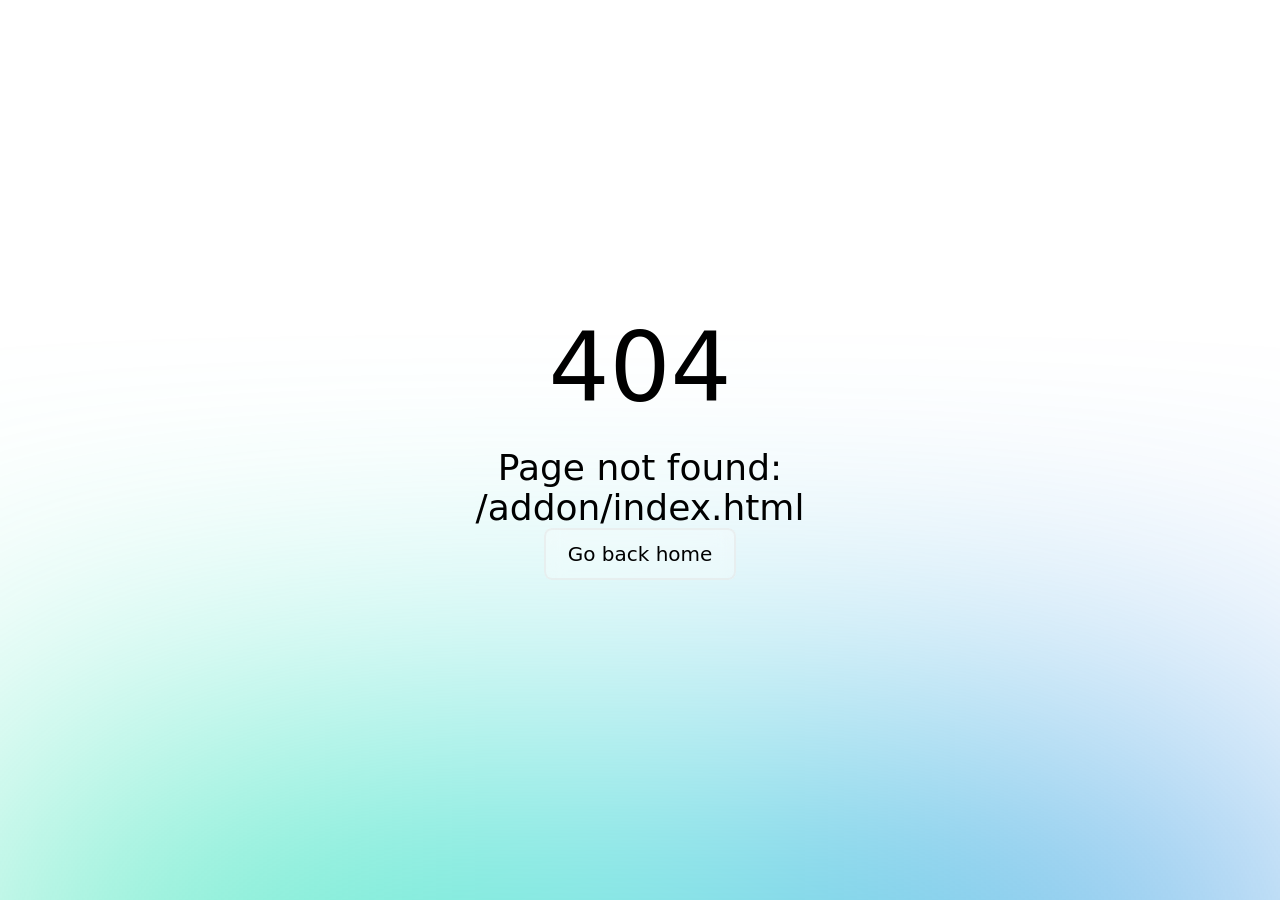
<file: addon/index.html>
<!DOCTYPE html><html  data-capo=""><head><meta charset="utf-8">
<meta name="viewport" content="width=device-width, initial-scale=1">
<title>小哲的导航网站</title>
<link rel="stylesheet" href="/css/index.css">
<style>*,::backdrop,:after,:before{--tw-border-spacing-x:0;--tw-border-spacing-y:0;--tw-translate-x:0;--tw-translate-y:0;--tw-rotate:0;--tw-skew-x:0;--tw-skew-y:0;--tw-scale-x:1;--tw-scale-y:1;--tw-pan-x: ;--tw-pan-y: ;--tw-pinch-zoom: ;--tw-scroll-snap-strictness:proximity;--tw-gradient-from-position: ;--tw-gradient-via-position: ;--tw-gradient-to-position: ;--tw-ordinal: ;--tw-slashed-zero: ;--tw-numeric-figure: ;--tw-numeric-spacing: ;--tw-numeric-fraction: ;--tw-ring-inset: ;--tw-ring-offset-width:0px;--tw-ring-offset-color:#fff;--tw-ring-color:#3b82f680;--tw-ring-offset-shadow:0 0 #0000;--tw-ring-shadow:0 0 #0000;--tw-shadow:0 0 #0000;--tw-shadow-colored:0 0 #0000;--tw-blur: ;--tw-brightness: ;--tw-contrast: ;--tw-grayscale: ;--tw-hue-rotate: ;--tw-invert: ;--tw-saturate: ;--tw-sepia: ;--tw-drop-shadow: ;--tw-backdrop-blur: ;--tw-backdrop-brightness: ;--tw-backdrop-contrast: ;--tw-backdrop-grayscale: ;--tw-backdrop-hue-rotate: ;--tw-backdrop-invert: ;--tw-backdrop-opacity: ;--tw-backdrop-saturate: ;--tw-backdrop-sepia: ;--tw-contain-size: ;--tw-contain-layout: ;--tw-contain-paint: ;--tw-contain-style: }/*! tailwindcss v3.4.14 | MIT License | https://tailwindcss.com*/*,:after,:before{border:0 solid #e5e7eb;box-sizing:border-box}:after,:before{--tw-content:""}:host,html{line-height:1.5;-webkit-text-size-adjust:100%;font-family:ui-sans-serif,system-ui,sans-serif,Apple Color Emoji,Segoe UI Emoji,Segoe UI Symbol,Noto Color Emoji;font-feature-settings:normal;font-variation-settings:normal;tab-size:4;-webkit-tap-highlight-color:transparent}body{line-height:inherit;margin:0}hr{border-top-width:1px;color:inherit;height:0}abbr:where([title]){-webkit-text-decoration:underline dotted;text-decoration:underline dotted}h1,h2,h3,h4,h5,h6{font-size:inherit;font-weight:inherit}a{color:inherit;text-decoration:inherit}b,strong{font-weight:bolder}code,kbd,pre,samp{font-family:ui-monospace,SFMono-Regular,Menlo,Monaco,Consolas,Liberation Mono,Courier New,monospace;font-feature-settings:normal;font-size:1em;font-variation-settings:normal}small{font-size:80%}sub,sup{font-size:75%;line-height:0;position:relative;vertical-align:initial}sub{bottom:-.25em}sup{top:-.5em}table{border-collapse:collapse;border-color:inherit;text-indent:0}button,input,optgroup,select,textarea{color:inherit;font-family:inherit;font-feature-settings:inherit;font-size:100%;font-variation-settings:inherit;font-weight:inherit;letter-spacing:inherit;line-height:inherit;margin:0;padding:0}button,select{text-transform:none}button,input:where([type=button]),input:where([type=reset]),input:where([type=submit]){-webkit-appearance:button;background-color:initial;background-image:none}:-moz-focusring{outline:auto}:-moz-ui-invalid{box-shadow:none}progress{vertical-align:initial}::-webkit-inner-spin-button,::-webkit-outer-spin-button{height:auto}[type=search]{-webkit-appearance:textfield;outline-offset:-2px}::-webkit-search-decoration{-webkit-appearance:none}::-webkit-file-upload-button{-webkit-appearance:button;font:inherit}summary{display:list-item}blockquote,dd,dl,figure,h1,h2,h3,h4,h5,h6,hr,p,pre{margin:0}fieldset{margin:0}fieldset,legend{padding:0}menu,ol,ul{list-style:none;margin:0;padding:0}dialog{padding:0}textarea{resize:vertical}input::placeholder,textarea::placeholder{color:#9ca3af;opacity:1}[role=button],button{cursor:pointer}:disabled{cursor:default}audio,canvas,embed,iframe,img,object,svg,video{display:block;vertical-align:middle}img,video{height:auto;max-width:100%}[hidden]:where(:not([hidden=until-found])){display:none}:root,[data-theme]{background-color:var(--fallback-b1,oklch(var(--b1)/1));color:var(--fallback-bc,oklch(var(--bc)/1))}@supports not (color:oklch(0% 0 0)){:root{color-scheme:light;--fallback-p:#491eff;--fallback-pc:#d4dbff;--fallback-s:#ff41c7;--fallback-sc:#fff9fc;--fallback-a:#00cfbd;--fallback-ac:#00100d;--fallback-n:#2b3440;--fallback-nc:#d7dde4;--fallback-b1:#fff;--fallback-b2:#e5e6e6;--fallback-b3:#e5e6e6;--fallback-bc:#1f2937;--fallback-in:#00b3f0;--fallback-inc:#000;--fallback-su:#00ca92;--fallback-suc:#000;--fallback-wa:#ffc22d;--fallback-wac:#000;--fallback-er:#ff6f70;--fallback-erc:#000}@media (prefers-color-scheme:dark){:root{color-scheme:dark;--fallback-p:#7582ff;--fallback-pc:#050617;--fallback-s:#ff71cf;--fallback-sc:#190211;--fallback-a:#00c7b5;--fallback-ac:#000e0c;--fallback-n:#2a323c;--fallback-nc:#a6adbb;--fallback-b1:#1d232a;--fallback-b2:#191e24;--fallback-b3:#15191e;--fallback-bc:#a6adbb;--fallback-in:#00b3f0;--fallback-inc:#000;--fallback-su:#00ca92;--fallback-suc:#000;--fallback-wa:#ffc22d;--fallback-wac:#000;--fallback-er:#ff6f70;--fallback-erc:#000}}}html{-webkit-tap-highlight-color:transparent}*{scrollbar-color:color-mix(in oklch,currentColor 35%,#0000) #0000}:hover{scrollbar-color:color-mix(in oklch,currentColor 60%,#0000) #0000}:root{color-scheme:light;--in:72.06% 0.191 231.6;--su:64.8% 0.150 160;--wa:84.71% 0.199 83.87;--er:71.76% 0.221 22.18;--pc:89.824% 0.06192 275.75;--ac:15.352% 0.0368 183.61;--inc:0% 0 0;--suc:0% 0 0;--wac:0% 0 0;--erc:0% 0 0;--rounded-box:1rem;--rounded-btn:0.5rem;--rounded-badge:1.9rem;--animation-btn:0.25s;--animation-input:.2s;--btn-focus-scale:0.95;--border-btn:1px;--tab-border:1px;--tab-radius:0.5rem;--p:49.12% 0.3096 275.75;--s:69.71% 0.329 342.55;--sc:98.71% 0.0106 342.55;--a:76.76% 0.184 183.61;--n:32.1785% 0.02476 255.701624;--nc:89.4994% 0.011585 252.096176;--b1:100% 0 0;--b2:96.1151% 0 0;--b3:92.4169% 0.00108 197.137559;--bc:27.8078% 0.029596 256.847952}@media (prefers-color-scheme:dark){:root{color-scheme:dark;--in:72.06% 0.191 231.6;--su:64.8% 0.150 160;--wa:84.71% 0.199 83.87;--er:71.76% 0.221 22.18;--pc:13.138% 0.0392 275.75;--sc:14.96% 0.052 342.55;--ac:14.902% 0.0334 183.61;--inc:0% 0 0;--suc:0% 0 0;--wac:0% 0 0;--erc:0% 0 0;--rounded-box:1rem;--rounded-btn:0.5rem;--rounded-badge:1.9rem;--animation-btn:0.25s;--animation-input:.2s;--btn-focus-scale:0.95;--border-btn:1px;--tab-border:1px;--tab-radius:0.5rem;--p:65.69% 0.196 275.75;--s:74.8% 0.26 342.55;--a:74.51% 0.167 183.61;--n:31.3815% 0.021108 254.139175;--nc:74.6477% 0.0216 264.435964;--b1:25.3267% 0.015896 252.417568;--b2:23.2607% 0.013807 253.100675;--b3:21.1484% 0.01165 254.087939;--bc:74.6477% 0.0216 264.435964}}[data-theme=light]{color-scheme:light;--in:72.06% 0.191 231.6;--su:64.8% 0.150 160;--wa:84.71% 0.199 83.87;--er:71.76% 0.221 22.18;--pc:89.824% 0.06192 275.75;--ac:15.352% 0.0368 183.61;--inc:0% 0 0;--suc:0% 0 0;--wac:0% 0 0;--erc:0% 0 0;--rounded-box:1rem;--rounded-btn:0.5rem;--rounded-badge:1.9rem;--animation-btn:0.25s;--animation-input:.2s;--btn-focus-scale:0.95;--border-btn:1px;--tab-border:1px;--tab-radius:0.5rem;--p:49.12% 0.3096 275.75;--s:69.71% 0.329 342.55;--sc:98.71% 0.0106 342.55;--a:76.76% 0.184 183.61;--n:32.1785% 0.02476 255.701624;--nc:89.4994% 0.011585 252.096176;--b1:100% 0 0;--b2:96.1151% 0 0;--b3:92.4169% 0.00108 197.137559;--bc:27.8078% 0.029596 256.847952}[data-theme=dark]{color-scheme:dark;--in:72.06% 0.191 231.6;--su:64.8% 0.150 160;--wa:84.71% 0.199 83.87;--er:71.76% 0.221 22.18;--pc:13.138% 0.0392 275.75;--sc:14.96% 0.052 342.55;--ac:14.902% 0.0334 183.61;--inc:0% 0 0;--suc:0% 0 0;--wac:0% 0 0;--erc:0% 0 0;--rounded-box:1rem;--rounded-btn:0.5rem;--rounded-badge:1.9rem;--animation-btn:0.25s;--animation-input:.2s;--btn-focus-scale:0.95;--border-btn:1px;--tab-border:1px;--tab-radius:0.5rem;--p:65.69% 0.196 275.75;--s:74.8% 0.26 342.55;--a:74.51% 0.167 183.61;--n:31.3815% 0.021108 254.139175;--nc:74.6477% 0.0216 264.435964;--b1:25.3267% 0.015896 252.417568;--b2:23.2607% 0.013807 253.100675;--b3:21.1484% 0.01165 254.087939;--bc:74.6477% 0.0216 264.435964}.avatar{display:inline-flex;position:relative}.avatar>div{aspect-ratio:1/1;display:block;overflow:hidden}.avatar img{height:100%;object-fit:cover;width:100%}.avatar.placeholder>div{align-items:center;display:flex;justify-content:center}.badge{align-items:center;border-radius:var(--rounded-badge,1.9rem);border-width:1px;display:inline-flex;font-size:.875rem;height:1.25rem;justify-content:center;line-height:1.25rem;padding-left:.563rem;padding-right:.563rem;transition-duration:.2s;transition-property:color,background-color,border-color,text-decoration-color,fill,stroke,opacity,box-shadow,transform,filter,-webkit-backdrop-filter;transition-property:color,background-color,border-color,text-decoration-color,fill,stroke,opacity,box-shadow,transform,filter,backdrop-filter;transition-property:color,background-color,border-color,text-decoration-color,fill,stroke,opacity,box-shadow,transform,filter,backdrop-filter,-webkit-backdrop-filter;transition-timing-function:cubic-bezier(.4,0,.2,1);transition-timing-function:cubic-bezier(0,0,.2,1);width:fit-content;--tw-border-opacity:1;border-color:var(--fallback-b2,oklch(var(--b2)/var(--tw-border-opacity)));--tw-bg-opacity:1;background-color:var(--fallback-b1,oklch(var(--b1)/var(--tw-bg-opacity)));--tw-text-opacity:1;color:var(--fallback-bc,oklch(var(--bc)/var(--tw-text-opacity)))}@media (hover:hover){.label a:hover{color:var(--fallback-bc,oklch(var(--bc)/var(--tw-text-opacity)))}.label a:hover,.tab:hover{--tw-text-opacity:1}}.btn{align-items:center;border-color:#0000;border-color:oklch(var(--btn-color,var(--b2))/var(--tw-border-opacity));border-radius:var(--rounded-btn,.5rem);border-width:var(--border-btn,1px);cursor:pointer;display:inline-flex;flex-shrink:0;flex-wrap:wrap;font-size:.875rem;font-weight:600;gap:.5rem;height:3rem;justify-content:center;line-height:1em;min-height:3rem;padding-left:1rem;padding-right:1rem;text-align:center;text-decoration-line:none;transition-duration:.2s;transition-property:color,background-color,border-color,opacity,box-shadow,transform;transition-timing-function:cubic-bezier(0,0,.2,1);-webkit-user-select:none;user-select:none;--tw-text-opacity:1;color:var(--fallback-bc,oklch(var(--bc)/var(--tw-text-opacity)));--tw-shadow:0 1px 2px 0 #0000000d;--tw-shadow-colored:0 1px 2px 0 var(--tw-shadow-color);background-color:oklch(var(--btn-color,var(--b2))/var(--tw-bg-opacity));box-shadow:var(--tw-ring-offset-shadow,0 0 #0000),var(--tw-ring-shadow,0 0 #0000),var(--tw-shadow);outline-color:var(--fallback-bc,oklch(var(--bc)/1));--tw-bg-opacity:1;--tw-border-opacity:1}.btn-disabled,.btn:disabled,.btn[disabled]{pointer-events:none}:where(.btn:is(input[type=checkbox])),:where(.btn:is(input[type=radio])){appearance:none;width:auto}.btn:is(input[type=checkbox]):after,.btn:is(input[type=radio]):after{--tw-content:attr(aria-label);content:var(--tw-content)}.card{border-radius:var(--rounded-box,1rem);display:flex;flex-direction:column;position:relative}.card:focus{outline:2px solid #0000;outline-offset:2px}.card-body{display:flex;flex:1 1 auto;flex-direction:column;gap:.5rem;padding:var(--padding-card,2rem)}.card-body :where(p){flex-grow:1}.card-actions{align-items:flex-start;display:flex;flex-wrap:wrap;gap:.5rem}.card figure{align-items:center;display:flex;justify-content:center}.card.image-full{display:grid}.card.image-full:before{border-radius:var(--rounded-box,1rem);content:"";position:relative;z-index:10;--tw-bg-opacity:1;background-color:var(--fallback-n,oklch(var(--n)/var(--tw-bg-opacity)));opacity:.75}.card.image-full:before,.card.image-full>*{grid-column-start:1;grid-row-start:1}.card.image-full>figure img{height:100%;object-fit:cover}.card.image-full>.card-body{position:relative;z-index:20;--tw-text-opacity:1;color:var(--fallback-nc,oklch(var(--nc)/var(--tw-text-opacity)))}@media (hover:hover){.btn:hover{--tw-border-opacity:1;border-color:var(--fallback-b3,oklch(var(--b3)/var(--tw-border-opacity)));--tw-bg-opacity:1;background-color:var(--fallback-b3,oklch(var(--b3)/var(--tw-bg-opacity)))}@supports (color:color-mix(in oklab,black,black)){.btn:hover{background-color:color-mix(in oklab,oklch(var(--btn-color,var(--b2))/var(--tw-bg-opacity,1)) 90%,#000);border-color:color-mix(in oklab,oklch(var(--btn-color,var(--b2))/var(--tw-border-opacity,1)) 90%,#000)}}@supports not (color:oklch(0% 0 0)){.btn:hover{background-color:var(--btn-color,var(--fallback-b2));border-color:var(--btn-color,var(--fallback-b2))}}.btn.glass:hover{--glass-opacity:25%;--glass-border-opacity:15%}.btn-ghost:hover{border-color:#0000}@supports (color:oklch(0% 0 0)){.btn-ghost:hover{background-color:var(--fallback-bc,oklch(var(--bc)/.2))}}.btn-link:hover{background-color:initial;border-color:#0000;text-decoration-line:underline}.btn-outline.btn-primary:hover{--tw-text-opacity:1;color:var(--fallback-pc,oklch(var(--pc)/var(--tw-text-opacity)))}@supports (color:color-mix(in oklab,black,black)){.btn-outline.btn-primary:hover{background-color:color-mix(in oklab,var(--fallback-p,oklch(var(--p)/1)) 90%,#000);border-color:color-mix(in oklab,var(--fallback-p,oklch(var(--p)/1)) 90%,#000)}}.btn-disabled:hover,.btn:disabled:hover,.btn[disabled]:hover{--tw-border-opacity:0;background-color:var(--fallback-n,oklch(var(--n)/var(--tw-bg-opacity)));--tw-bg-opacity:0.2;color:var(--fallback-bc,oklch(var(--bc)/var(--tw-text-opacity)));--tw-text-opacity:0.2}@supports (color:color-mix(in oklab,black,black)){.btn:is(input[type=checkbox]:checked):hover,.btn:is(input[type=radio]:checked):hover{background-color:color-mix(in oklab,var(--fallback-p,oklch(var(--p)/1)) 90%,#000);border-color:color-mix(in oklab,var(--fallback-p,oklch(var(--p)/1)) 90%,#000)}}.tab[disabled],.tab[disabled]:hover{color:var(--fallback-bc,oklch(var(--bc)/var(--tw-text-opacity)));cursor:not-allowed;--tw-text-opacity:0.2}}.footer{column-gap:1rem;font-size:.875rem;grid-auto-flow:row;line-height:1.25rem;row-gap:2.5rem;width:100%}.footer,.footer>*{display:grid;place-items:start}.footer>*{gap:.5rem}@media (min-width:48rem){.footer{grid-auto-flow:column}.footer-center{grid-auto-flow:row dense}}.label{align-items:center;display:flex;justify-content:space-between;padding:.5rem .25rem;-webkit-user-select:none;user-select:none}.input{appearance:none;border-color:#0000;border-radius:var(--rounded-btn,.5rem);border-width:1px;flex-shrink:1;font-size:1rem;height:3rem;line-height:2;line-height:1.5rem;padding-left:1rem;padding-right:1rem;--tw-bg-opacity:1;background-color:var(--fallback-b1,oklch(var(--b1)/var(--tw-bg-opacity)))}.input-md[type=number]::-webkit-inner-spin-button,.input[type=number]::-webkit-inner-spin-button{margin-bottom:-1rem;margin-top:-1rem;margin-inline-end:-1rem}:where(.menu li) .badge{justify-self:end}.navbar{align-items:center;display:flex;min-height:4rem;padding:var(--navbar-padding,.5rem);width:100%}:where(.navbar>:not(script,style)){align-items:center;display:inline-flex}.radio{flex-shrink:0;--chkbg:var(--bc);appearance:none;border-color:var(--fallback-bc,oklch(var(--bc)/var(--tw-border-opacity)));border-radius:9999px;border-width:1px;cursor:pointer;height:1.5rem;width:1.5rem;--tw-border-opacity:0.2}.tabs{align-items:flex-end;display:grid}.tabs-lifted:has(.tab-content[class*=" rounded-"]) .tab:first-child:not(:is(.tab-active,[aria-selected=true])),.tabs-lifted:has(.tab-content[class^=rounded-]) .tab:first-child:not(:is(.tab-active,[aria-selected=true])){border-bottom-color:#0000}.tab{align-items:center;appearance:none;cursor:pointer;display:inline-flex;flex-wrap:wrap;font-size:.875rem;grid-row-start:1;height:2rem;justify-content:center;line-height:1.25rem;line-height:2;position:relative;text-align:center;-webkit-user-select:none;user-select:none;--tab-padding:1rem;--tw-text-opacity:0.5;--tab-color:var(--fallback-bc,oklch(var(--bc)/1));--tab-bg:var(--fallback-b1,oklch(var(--b1)/1));--tab-border-color:var(--fallback-b3,oklch(var(--b3)/1));color:var(--tab-color);padding-inline-end:var(--tab-padding,1rem);padding-inline-start:var(--tab-padding,1rem)}.tab:is(input[type=radio]){border-bottom-left-radius:0;border-bottom-right-radius:0;width:auto}.tab:is(input[type=radio]):after{--tw-content:attr(aria-label);content:var(--tw-content)}.tab:not(input):empty{cursor:default;grid-column-start:span 9999}.tab-content{border-color:#0000;border-width:var(--tab-border,0);display:none;grid-column-end:span 9999;grid-column-start:1;grid-row-start:2;margin-top:calc(var(--tab-border)*-1)}:checked+.tab-content:nth-child(2),:is(.tab-active,[aria-selected=true])+.tab-content:nth-child(2){border-start-start-radius:0}:is(.tab-active,[aria-selected=true])+.tab-content,input.tab:checked+.tab-content{display:block}.avatar-group :where(.avatar){border-radius:9999px;border-width:4px;overflow:hidden;--tw-border-opacity:1;border-color:var(--fallback-b1,oklch(var(--b1)/var(--tw-border-opacity)))}.badge-primary{background-color:var(--fallback-p,oklch(var(--p)/var(--tw-bg-opacity)));border-color:var(--fallback-p,oklch(var(--p)/var(--tw-border-opacity)));color:var(--fallback-pc,oklch(var(--pc)/var(--tw-text-opacity)))}.badge-accent,.badge-primary{--tw-border-opacity:1;--tw-bg-opacity:1;--tw-text-opacity:1}.badge-accent{background-color:var(--fallback-a,oklch(var(--a)/var(--tw-bg-opacity)));border-color:var(--fallback-a,oklch(var(--a)/var(--tw-border-opacity)));color:var(--fallback-ac,oklch(var(--ac)/var(--tw-text-opacity)))}.badge-ghost{--tw-border-opacity:1;border-color:var(--fallback-b2,oklch(var(--b2)/var(--tw-border-opacity)));--tw-bg-opacity:1;background-color:var(--fallback-b2,oklch(var(--b2)/var(--tw-bg-opacity)));--tw-text-opacity:1;color:var(--fallback-bc,oklch(var(--bc)/var(--tw-text-opacity)))}.badge-outline{border-color:currentColor;--tw-border-opacity:0.5;background-color:initial;color:currentColor}.badge-outline.badge-neutral{--tw-text-opacity:1;color:var(--fallback-n,oklch(var(--n)/var(--tw-text-opacity)))}.badge-outline.badge-primary{--tw-text-opacity:1;color:var(--fallback-p,oklch(var(--p)/var(--tw-text-opacity)))}.badge-outline.badge-secondary{--tw-text-opacity:1;color:var(--fallback-s,oklch(var(--s)/var(--tw-text-opacity)))}.badge-outline.badge-accent{--tw-text-opacity:1;color:var(--fallback-a,oklch(var(--a)/var(--tw-text-opacity)))}.badge-outline.badge-info{--tw-text-opacity:1;color:var(--fallback-in,oklch(var(--in)/var(--tw-text-opacity)))}.badge-outline.badge-success{--tw-text-opacity:1;color:var(--fallback-su,oklch(var(--su)/var(--tw-text-opacity)))}.badge-outline.badge-warning{--tw-text-opacity:1;color:var(--fallback-wa,oklch(var(--wa)/var(--tw-text-opacity)))}.badge-outline.badge-error{--tw-text-opacity:1;color:var(--fallback-er,oklch(var(--er)/var(--tw-text-opacity)))}.btm-nav>* .label{font-size:1rem;line-height:1.5rem}@media (prefers-reduced-motion:no-preference){.btn{animation:button-pop var(--animation-btn,.25s) ease-out}}.btn:active:focus,.btn:active:hover{animation:button-pop 0s ease-out;transform:scale(var(--btn-focus-scale,.97))}@supports not (color:oklch(0% 0 0)){.btn{background-color:var(--btn-color,var(--fallback-b2));border-color:var(--btn-color,var(--fallback-b2))}.btn-primary{--btn-color:var(--fallback-p)}}@supports (color:color-mix(in oklab,black,black)){.btn-outline.btn-primary.btn-active{background-color:color-mix(in oklab,var(--fallback-p,oklch(var(--p)/1)) 90%,#000);border-color:color-mix(in oklab,var(--fallback-p,oklch(var(--p)/1)) 90%,#000)}}.btn:focus-visible{outline-offset:2px;outline-style:solid;outline-width:2px}.btn-primary{--tw-text-opacity:1;color:var(--fallback-pc,oklch(var(--pc)/var(--tw-text-opacity)));outline-color:var(--fallback-p,oklch(var(--p)/1))}@supports (color:oklch(0% 0 0)){.btn-primary{--btn-color:var(--p)}}.btn.glass{--tw-shadow:0 0 #0000;--tw-shadow-colored:0 0 #0000;box-shadow:var(--tw-ring-offset-shadow,0 0 #0000),var(--tw-ring-shadow,0 0 #0000),var(--tw-shadow);outline-color:currentColor}.btn.glass.btn-active{--glass-opacity:25%;--glass-border-opacity:15%}.btn-ghost{background-color:initial;border-color:#0000;border-width:1px;color:currentColor;--tw-shadow:0 0 #0000;--tw-shadow-colored:0 0 #0000;box-shadow:var(--tw-ring-offset-shadow,0 0 #0000),var(--tw-ring-shadow,0 0 #0000),var(--tw-shadow);outline-color:currentColor}.btn-ghost.btn-active{background-color:var(--fallback-bc,oklch(var(--bc)/.2));border-color:#0000}.btn-link{--tw-text-opacity:1;color:var(--fallback-p,oklch(var(--p)/var(--tw-text-opacity)));--tw-shadow:0 0 #0000;--tw-shadow-colored:0 0 #0000;box-shadow:var(--tw-ring-offset-shadow,0 0 #0000),var(--tw-ring-shadow,0 0 #0000),var(--tw-shadow);outline-color:currentColor}.btn-link,.btn-link.btn-active{background-color:initial;border-color:#0000;text-decoration-line:underline}.btn-outline.btn-primary{--tw-text-opacity:1;color:var(--fallback-p,oklch(var(--p)/var(--tw-text-opacity)))}.btn-outline.btn-primary.btn-active{--tw-text-opacity:1;color:var(--fallback-pc,oklch(var(--pc)/var(--tw-text-opacity)))}.btn.btn-disabled,.btn:disabled,.btn[disabled]{--tw-border-opacity:0;background-color:var(--fallback-n,oklch(var(--n)/var(--tw-bg-opacity)));--tw-bg-opacity:0.2;color:var(--fallback-bc,oklch(var(--bc)/var(--tw-text-opacity)));--tw-text-opacity:0.2}.btn:is(input[type=checkbox]:checked),.btn:is(input[type=radio]:checked){--tw-border-opacity:1;border-color:var(--fallback-p,oklch(var(--p)/var(--tw-border-opacity)));--tw-bg-opacity:1;background-color:var(--fallback-p,oklch(var(--p)/var(--tw-bg-opacity)));--tw-text-opacity:1;color:var(--fallback-pc,oklch(var(--pc)/var(--tw-text-opacity)))}.btn:is(input[type=checkbox]:checked):focus-visible,.btn:is(input[type=radio]:checked):focus-visible{outline-color:var(--fallback-p,oklch(var(--p)/1))}@keyframes button-pop{0%{transform:scale(var(--btn-focus-scale,.98))}40%{transform:scale(1.02)}to{transform:scale(1)}}.card :where(figure:first-child){border-end-end-radius:unset;border-end-start-radius:unset;border-start-end-radius:inherit;border-start-start-radius:inherit;overflow:hidden}.card :where(figure:last-child){border-end-end-radius:inherit;border-end-start-radius:inherit;border-start-end-radius:unset;border-start-start-radius:unset;overflow:hidden}.card:focus-visible{outline:2px solid currentColor;outline-offset:2px}.card.bordered{border-width:1px;--tw-border-opacity:1;border-color:var(--fallback-b2,oklch(var(--b2)/var(--tw-border-opacity)))}.card.compact .card-body{font-size:.875rem;line-height:1.25rem;padding:1rem}.card-title{align-items:center;display:flex;font-size:1.25rem;font-weight:600;gap:.5rem;line-height:1.75rem}.card.image-full :where(figure){border-radius:inherit;overflow:hidden}@keyframes checkmark{0%{background-position-y:5px}50%{background-position-y:-2px}to{background-position-y:0}}.input input{--tw-bg-opacity:1;background-color:var(--fallback-p,oklch(var(--p)/var(--tw-bg-opacity)));background-color:initial}.input input:focus{outline:2px solid #0000;outline-offset:2px}.input[list]::-webkit-calendar-picker-indicator{line-height:1em}.input-bordered,.input:focus,.input:focus-within{border-color:var(--fallback-bc,oklch(var(--bc)/.2))}.input:focus,.input:focus-within{box-shadow:none;outline-color:var(--fallback-bc,oklch(var(--bc)/.2));outline-offset:2px;outline-style:solid;outline-width:2px}.input-disabled,.input:disabled,.input:has(>input[disabled]),.input[disabled]{cursor:not-allowed;--tw-border-opacity:1;border-color:var(--fallback-b2,oklch(var(--b2)/var(--tw-border-opacity)));--tw-bg-opacity:1;background-color:var(--fallback-b2,oklch(var(--b2)/var(--tw-bg-opacity)));color:var(--fallback-bc,oklch(var(--bc)/.4))}.input-disabled::placeholder,.input:disabled::placeholder,.input:has(>input[disabled])::placeholder,.input[disabled]::placeholder{color:var(--fallback-bc,oklch(var(--bc)/var(--tw-placeholder-opacity)));--tw-placeholder-opacity:0.2}.input:has(>input[disabled])>input[disabled]{cursor:not-allowed}.input::-webkit-date-and-time-value{text-align:inherit}.join>:where(:not(:first-child)):is(.btn){margin-inline-start:calc(var(--border-btn)*-1)}.mockup-phone .display{border-radius:40px;margin-top:-25px;overflow:hidden}.mockup-browser .mockup-browser-toolbar .input{display:block;height:1.75rem;margin-left:auto;margin-right:auto;overflow:hidden;position:relative;text-overflow:ellipsis;white-space:nowrap;width:24rem;--tw-bg-opacity:1;background-color:var(--fallback-b2,oklch(var(--b2)/var(--tw-bg-opacity)));direction:ltr;padding-left:2rem}.mockup-browser .mockup-browser-toolbar .input:before{aspect-ratio:1/1;height:.75rem;left:.5rem;--tw-translate-y:-50%;border-color:currentColor;border-radius:9999px;border-width:2px}.mockup-browser .mockup-browser-toolbar .input:after,.mockup-browser .mockup-browser-toolbar .input:before{content:"";opacity:.6;position:absolute;top:50%;transform:translate(var(--tw-translate-x),var(--tw-translate-y)) rotate(var(--tw-rotate)) skewX(var(--tw-skew-x)) skewY(var(--tw-skew-y)) scaleX(var(--tw-scale-x)) scaleY(var(--tw-scale-y))}.mockup-browser .mockup-browser-toolbar .input:after{height:.5rem;left:1.25rem;--tw-translate-y:25%;--tw-rotate:-45deg;border-color:currentColor;border-radius:9999px;border-width:1px}@keyframes modal-pop{0%{opacity:0}}@keyframes progress-loading{50%{background-position-x:-115%}}.radio:focus{box-shadow:none}.radio:focus-visible{outline-color:var(--fallback-bc,oklch(var(--bc)/1));outline-offset:2px;outline-style:solid;outline-width:2px}.radio:checked,.radio[aria-checked=true]{--tw-bg-opacity:1;animation:radiomark var(--animation-input,.2s) ease-out;background-color:var(--fallback-bc,oklch(var(--bc)/var(--tw-bg-opacity)));background-image:none;box-shadow:0 0 0 4px var(--fallback-b1,oklch(var(--b1)/1)) inset,0 0 0 4px var(--fallback-b1,oklch(var(--b1)/1)) inset}.radio:disabled{cursor:not-allowed;opacity:.2}@keyframes radiomark{0%{box-shadow:0 0 0 12px var(--fallback-b1,oklch(var(--b1)/1)) inset,0 0 0 12px var(--fallback-b1,oklch(var(--b1)/1)) inset}50%{box-shadow:0 0 0 3px var(--fallback-b1,oklch(var(--b1)/1)) inset,0 0 0 3px var(--fallback-b1,oklch(var(--b1)/1)) inset}to{box-shadow:0 0 0 4px var(--fallback-b1,oklch(var(--b1)/1)) inset,0 0 0 4px var(--fallback-b1,oklch(var(--b1)/1)) inset}}@keyframes rating-pop{0%{transform:translateY(-.125em)}40%{transform:translateY(-.125em)}to{transform:translateY(0)}}@keyframes skeleton{0%{background-position:150%}to{background-position:-50%}}.tabs-lifted>.tab:focus-visible{border-end-end-radius:0;border-end-start-radius:0}.tab:is(.tab-active,[aria-selected=true]):not(.tab-disabled):not([disabled]),.tab:is(input:checked){border-color:var(--fallback-bc,oklch(var(--bc)/var(--tw-border-opacity)));--tw-border-opacity:1;--tw-text-opacity:1}.tab:focus{outline:2px solid #0000;outline-offset:2px}.tab:focus-visible{outline:2px solid currentColor;outline-offset:-5px}.tab-disabled,.tab[disabled]{color:var(--fallback-bc,oklch(var(--bc)/var(--tw-text-opacity)));cursor:not-allowed;--tw-text-opacity:0.2}.tabs-bordered>.tab{border-color:var(--fallback-bc,oklch(var(--bc)/var(--tw-border-opacity)));--tw-border-opacity:0.2;border-bottom-width:calc(var(--tab-border, 1px) + 1px);border-style:solid}.tabs-lifted>.tab{border:var(--tab-border,1px) solid #0000;border-bottom-color:var(--tab-border-color);border-start-end-radius:var(--tab-radius,.5rem);border-start-start-radius:var(--tab-radius,.5rem);border-width:0 0 var(--tab-border,1px) 0;padding-inline-end:var(--tab-padding,1rem);padding-inline-start:var(--tab-padding,1rem);padding-top:var(--tab-border,1px)}.tabs-lifted>.tab:is(.tab-active,[aria-selected=true]):not(.tab-disabled):not([disabled]),.tabs-lifted>.tab:is(input:checked){background-color:var(--tab-bg);border-inline-end-color:var(--tab-border-color);border-inline-start-color:var(--tab-border-color);border-top-color:var(--tab-border-color);border-width:var(--tab-border,1px) var(--tab-border,1px) 0 var(--tab-border,1px);padding-inline-end:calc(var(--tab-padding, 1rem) - var(--tab-border, 1px));padding-bottom:var(--tab-border,1px);padding-inline-start:calc(var(--tab-padding, 1rem) - var(--tab-border, 1px));padding-top:0}.tabs-lifted>.tab:is(.tab-active,[aria-selected=true]):not(.tab-disabled):not([disabled]):before,.tabs-lifted>.tab:is(input:checked):before{background-position:0 0,100% 0;background-repeat:no-repeat;background-size:var(--tab-radius,.5rem);bottom:0;content:"";display:block;height:var(--tab-radius,.5rem);position:absolute;width:calc(100% + var(--tab-radius, .5rem)*2);z-index:1;--tab-grad:calc(69% - var(--tab-border, 1px));--radius-start:radial-gradient(circle at top left,#0000 var(--tab-grad),var(--tab-border-color) calc(var(--tab-grad) + 0.25px),var(--tab-border-color) calc(var(--tab-grad) + var(--tab-border, 1px)),var(--tab-bg) calc(var(--tab-grad) + var(--tab-border, 1px) + 0.25px));--radius-end:radial-gradient(circle at top right,#0000 var(--tab-grad),var(--tab-border-color) calc(var(--tab-grad) + 0.25px),var(--tab-border-color) calc(var(--tab-grad) + var(--tab-border, 1px)),var(--tab-bg) calc(var(--tab-grad) + var(--tab-border, 1px) + 0.25px));background-image:var(--radius-start),var(--radius-end)}.tabs-lifted>.tab:is(.tab-active,[aria-selected=true]):not(.tab-disabled):not([disabled]):first-child:before,.tabs-lifted>.tab:is(input:checked):first-child:before{background-image:var(--radius-end);background-position:100% 0}.tabs-lifted>.tab:is(.tab-active,[aria-selected=true]):not(.tab-disabled):not([disabled]):last-child:before,.tabs-lifted>.tab:is(input:checked):last-child:before,[dir=rtl] .tabs-lifted>.tab:is(.tab-active,[aria-selected=true]):not(.tab-disabled):not([disabled]):first-child:before,[dir=rtl] .tabs-lifted>.tab:is(input:checked):first-child:before{background-image:var(--radius-start);background-position:0 0}.tabs-lifted>.tab:is(input:checked)+.tabs-lifted .tab:is(input:checked):before,.tabs-lifted>:is(.tab-active,[aria-selected=true]):not(.tab-disabled):not([disabled])+.tabs-lifted :is(.tab-active,[aria-selected=true]):not(.tab-disabled):not([disabled]):before,[dir=rtl] .tabs-lifted>.tab:is(.tab-active,[aria-selected=true]):not(.tab-disabled):not([disabled]):last-child:before,[dir=rtl] .tabs-lifted>.tab:is(input:checked):last-child:before{background-image:var(--radius-end);background-position:100% 0}.tabs-boxed .tab{border-radius:var(--rounded-btn,.5rem)}@keyframes toast-pop{0%{opacity:0;transform:scale(.9)}to{opacity:1;transform:scale(1)}}.btn-sm{font-size:.875rem;height:2rem;min-height:2rem;padding-left:.75rem;padding-right:.75rem}.btn-square:where(.btn-sm){height:2rem;padding:0;width:2rem}.btn-circle:where(.btn-sm){border-radius:9999px;height:2rem;padding:0;width:2rem}.tabs-md :where(.tab){font-size:.875rem;height:2rem;line-height:1.25rem;line-height:2;--tab-padding:1rem}.tabs-lg :where(.tab){font-size:1.125rem;height:3rem;line-height:1.75rem;line-height:2;--tab-padding:1.25rem}.tabs-sm :where(.tab){font-size:.875rem;height:1.5rem;line-height:.75rem;--tab-padding:0.75rem}.tabs-xs :where(.tab){font-size:.75rem;height:1.25rem;line-height:.75rem;--tab-padding:0.5rem}.tooltip{--tooltip-offset:calc(100% + 1px + var(--tooltip-tail, 0px))}.tooltip:before{content:var(--tw-content);pointer-events:none;position:absolute;z-index:1;--tw-content:attr(data-tip)}.tooltip-top:before,.tooltip:before{bottom:var(--tooltip-offset);left:50%;right:auto;top:auto;transform:translateX(-50%)}.avatar.online:before{background-color:var(--fallback-su,oklch(var(--su)/var(--tw-bg-opacity)))}.avatar.offline:before,.avatar.online:before{border-radius:9999px;content:"";display:block;position:absolute;z-index:10;--tw-bg-opacity:1;height:15%;outline-color:var(--fallback-b1,oklch(var(--b1)/1));outline-style:solid;outline-width:2px;right:7%;top:7%;width:15%}.avatar.offline:before{background-color:var(--fallback-b3,oklch(var(--b3)/var(--tw-bg-opacity)))}.card-compact .card-body{font-size:.875rem;line-height:1.25rem;padding:1rem}.card-compact .card-title{margin-bottom:.25rem}.card-normal .card-body{font-size:1rem;line-height:1.5rem;padding:var(--padding-card,2rem)}.card-normal .card-title{margin-bottom:.75rem}.join.join-vertical>:where(:not(:first-child)):is(.btn){margin-top:calc(var(--border-btn)*-1)}.join.join-horizontal>:where(:not(:first-child)):is(.btn){margin-inline-start:calc(var(--border-btn)*-1);margin-top:0}.tooltip{display:inline-block;position:relative;text-align:center;--tooltip-tail:0.1875rem;--tooltip-color:var(--fallback-n,oklch(var(--n)/1));--tooltip-text-color:var(--fallback-nc,oklch(var(--nc)/1));--tooltip-tail-offset:calc(100% + 0.0625rem - var(--tooltip-tail))}.tooltip:after,.tooltip:before{opacity:0;transition-delay:.1s;transition-duration:.2s;transition-property:color,background-color,border-color,text-decoration-color,fill,stroke,opacity,box-shadow,transform,filter,-webkit-backdrop-filter;transition-property:color,background-color,border-color,text-decoration-color,fill,stroke,opacity,box-shadow,transform,filter,backdrop-filter;transition-property:color,background-color,border-color,text-decoration-color,fill,stroke,opacity,box-shadow,transform,filter,backdrop-filter,-webkit-backdrop-filter;transition-timing-function:cubic-bezier(.4,0,.2,1)}.tooltip:after{border-style:solid;border-width:var(--tooltip-tail,0);content:"";display:block;height:0;position:absolute;width:0}.tooltip:before{background-color:var(--tooltip-color);border-radius:.25rem;color:var(--tooltip-text-color);font-size:.875rem;line-height:1.25rem;max-width:20rem;padding:.25rem .5rem;white-space:normal;width:max-content}.tooltip.tooltip-open:after,.tooltip.tooltip-open:before,.tooltip:hover:after,.tooltip:hover:before{opacity:1;transition-delay:75ms}.tooltip:has(:focus-visible):after,.tooltip:has(:focus-visible):before{opacity:1;transition-delay:75ms}.tooltip:not([data-tip]):hover:after,.tooltip:not([data-tip]):hover:before{opacity:0;visibility:hidden}.tooltip-top:after,.tooltip:after{border-color:var(--tooltip-color) #0000 #0000 #0000;bottom:var(--tooltip-tail-offset);left:50%;right:auto;top:auto;transform:translateX(-50%)}.absolute{position:absolute}.relative{position:relative}.sticky{position:sticky}.flex{display:flex}.grid{display:grid}.hidden{display:none}.h-4{height:1rem}.w-24{width:6rem}.w-4{width:1rem}.flex-1{flex:1 1 0%}.grow{flex-grow:1}.items-center{align-items:center}.justify-end{justify-content:flex-end}.gap-2{gap:.5rem}.rounded-full{border-radius:9999px}.bg-base-100{--tw-bg-opacity:1;background-color:var(--fallback-b1,oklch(var(--b1)/var(--tw-bg-opacity)))}.p-10{padding:2.5rem}.text-xl{font-size:1.25rem;line-height:1.75rem}.opacity-70{opacity:.7}.shadow-xl{--tw-shadow:0 20px 25px -5px #0000001a,0 8px 10px -6px #0000001a;--tw-shadow-colored:0 20px 25px -5px var(--tw-shadow-color),0 8px 10px -6px var(--tw-shadow-color);box-shadow:var(--tw-ring-offset-shadow,0 0 #0000),var(--tw-ring-shadow,0 0 #0000),var(--tw-shadow)}.filter{filter:var(--tw-blur) var(--tw-brightness) var(--tw-contrast) var(--tw-grayscale) var(--tw-hue-rotate) var(--tw-invert) var(--tw-saturate) var(--tw-sepia) var(--tw-drop-shadow)}.transition{transition-duration:.15s;transition-property:color,background-color,border-color,text-decoration-color,fill,stroke,opacity,box-shadow,transform,filter,-webkit-backdrop-filter;transition-property:color,background-color,border-color,text-decoration-color,fill,stroke,opacity,box-shadow,transform,filter,backdrop-filter;transition-property:color,background-color,border-color,text-decoration-color,fill,stroke,opacity,box-shadow,transform,filter,backdrop-filter,-webkit-backdrop-filter;transition-timing-function:cubic-bezier(.4,0,.2,1)}</style>
<style>.navbar[data-v-8fc61591]{position:sticky;top:0;width:100%;z-index:9999}.nav[data-v-8fc61591]{margin-left:20px;min-width:100px;overflow:auto;padding:10px;width:805px}.nav-item[data-v-8fc61591]{cursor:pointer;display:flex;gap:5px;margin-right:40px}.nav-item>div[data-v-8fc61591]{font-size:14px;transition:all .3s;white-space:nowrap}.nav-item>div[data-v-8fc61591]:hover{color:#261daa}.input[data-v-8fc61591]{height:40px!important;position:relative}.input .grow[data-v-8fc61591]{max-width:150px}.alertSearch[data-v-8fc61591]{background-color:#fff;border-radius:5px;box-shadow:2.8px 2.8px 5.5px rgba(0,0,0,.02),6.7px 6.7px 13.2px rgba(0,0,0,.028),12.5px 12.5px 24.8px rgba(0,0,0,.035),22.3px 22.3px 44.2px rgba(0,0,0,.042),41.8px 41.8px 82.7px rgba(0,0,0,.05),100px 100px 198px rgba(0,0,0,.07);left:0;max-height:400px;overflow:auto;padding:10px;position:absolute;top:47px;width:208px;z-index:9999}.des[data-v-8fc61591]{color:gray;display:-webkit-box;font-size:13px;overflow:hidden;text-overflow:ellipsis;width:100%;-webkit-line-clamp:2;line-clamp:2;-webkit-box-orient:vertical}</style>
<style>.grid[data-v-e2abc248]{align-items:center;display:grid;gap:10px;grid-template-columns:repeat(3,1fr);justify-content:center;padding:40px 10px}@media screen and (max-width:950px){.grid[data-v-e2abc248]{grid-template-columns:repeat(2,1fr)}}@media screen and (max-width:650px){.grid[data-v-e2abc248]{grid-template-columns:repeat(1,1fr)}}.grid-item[data-v-e2abc248]{align-items:center;border-radius:5px;box-shadow:0 1px 2px 0 rgba(0,0,0,.2);cursor:pointer;display:flex;gap:20px;height:130px;max-width:450px;padding:10px}.grid-item .content[data-v-e2abc248]{height:100%;width:100%}.content .name[data-v-e2abc248]{cursor:pointer;font-size:18px;font-weight:700;margin-bottom:5px;text-overflow:ellipsis;white-space:nowrap;width:180px}.content .des[data-v-e2abc248],.content .name[data-v-e2abc248]{overflow:hidden;text-align:start}.content .des[data-v-e2abc248]{line-clamp:2;display:-webkit-box;-webkit-line-clamp:2;-webkit-box-orient:vertical;word-break:break-all}</style>
<link rel="stylesheet" href="/_nuxt/index.Ry0pZSDc.css">
<link rel="stylesheet" href="/_nuxt/index.CMXE8VhY.css">
<link rel="preload" as="fetch" crossorigin="anonymous" href="/addon/_payload.json?497ebb85-37cf-40b3-a63a-e1df5bec673b">
<link rel="modulepreload" as="script" crossorigin href="/_nuxt/B9y-K6V4.js">
<link rel="modulepreload" as="script" crossorigin href="/_nuxt/DRCj8Xsd.js">
<link rel="modulepreload" as="script" crossorigin href="/_nuxt/CUodwZqj.js">
<link rel="modulepreload" as="script" crossorigin href="/_nuxt/CEuXdFrg.js">
<link rel="modulepreload" as="script" crossorigin href="/_nuxt/Cxs30f8j.js">
<link rel="modulepreload" as="script" crossorigin href="/_nuxt/DzDunj8T.js">
<link rel="prefetch" as="script" crossorigin href="/_nuxt/BrjCuPBZ.js">
<link rel="prefetch" as="script" crossorigin href="/_nuxt/Byd9TPY2.js">
<link rel="prefetch" as="script" crossorigin href="/_nuxt/BuLPB_hu.js">
<meta name="description" content="关于前端,UI框架，设计，工具，AI，云平台，网络安全，其他">
<link rel="icon" type="image/svg+xml" href="/favicon.svg">
<script type="module" src="/_nuxt/B9y-K6V4.js" crossorigin></script>
<script id="unhead:payload" type="application/json">{"title":"小哲的导航网站"}</script></head><body><div id="__nuxt"><!--[--><!--[--><div class="navbar bg-base-100" data-v-8fc61591><img width="28px" alt="logo" src="/favicon.svg" data-v-8fc61591><div class="flex-1" data-v-8fc61591><a class="btn btn-ghost text-xl" data-v-8fc61591>WV</a></div><label class="input input-bordered flex items-center gap-2" data-v-8fc61591><input id="searchInput" type="text" class="grow" placeholder="搜索" data-v-8fc61591><svg xmlns="http://www.w3.org/2000/svg" viewBox="0 0 16 16" fill="currentColor" class="h-4 w-4 opacity-70" data-v-8fc61591><path fill-rule="evenodd" d="M9.965 11.026a5 5 0 1 1 1.06-1.06l2.755 2.754a.75.75 0 1 1-1.06 1.06l-2.755-2.754ZM10.5 7a3.5 3.5 0 1 1-7 0 3.5 3.5 0 0 1 7 0Z" clip-rule="evenodd" data-v-8fc61591></path></svg><div class="alertSearch" style="display:none;" data-v-8fc61591><!--[--><!--]--></div></label><div class="nav" data-v-8fc61591><!--[--><div class="nav-item" data-v-8fc61591><img width="18px" src="/images/navbar/share.svg" data-v-8fc61591><div data-v-8fc61591>网站分享</div></div><div class="nav-item" data-v-8fc61591><img width="18px" src="/images/navbar/github.svg" data-v-8fc61591><div data-v-8fc61591>github爆火项目</div></div><div class="nav-item" data-v-8fc61591><img width="18px" src="/images/navbar/software.svg" data-v-8fc61591><div data-v-8fc61591>软件下载</div></div><div class="nav-item" data-v-8fc61591><img width="18px" src="/images/navbar/vscode.svg" data-v-8fc61591><div data-v-8fc61591>vscode插件</div></div><div class="nav-item" data-v-8fc61591><img width="18px" src="/images/navbar/addon.svg" data-v-8fc61591><div data-v-8fc61591>浏览器插件</div></div><div class="nav-item" data-v-8fc61591><img width="18px" src="/images/navbar/games.svg" data-v-8fc61591><div data-v-8fc61591>h5小游戏</div></div><div class="nav-item" data-v-8fc61591><img width="18px" src="/images/navbar/project.svg" data-v-8fc61591><div data-v-8fc61591>我的项目</div></div><!--]--></div></div><div class="app"><div class="grid" data-v-e2abc248><!--[--><div class="grid-item" data-v-e2abc248><div class="avatar" data-v-e2abc248><div class="w-24 rounded-full" data-v-e2abc248><img src="/images/addon/tampermonkey.jpg" data-v-e2abc248></div></div><div class="content" data-v-e2abc248><div class="tooltip" data-tip="篡改猴" data-v-e2abc248><p class="name" data-v-e2abc248>篡改猴</p></div><div class="tooltip" data-tip="使用用户脚本自由地改变网络" data-v-e2abc248><p class="des" data-v-e2abc248>使用用户脚本自由地改变网络</p></div></div></div><div class="grid-item" data-v-e2abc248><div class="avatar" data-v-e2abc248><div class="w-24 rounded-full" data-v-e2abc248><img src="/images/addon/shopping.jpg" data-v-e2abc248></div></div><div class="content" data-v-e2abc248><div class="tooltip" data-tip="购物党自动比价工具" data-v-e2abc248><p class="name" data-v-e2abc248>购物党自动比价工具</p></div><div class="tooltip" data-tip="浏览商品页面时，自动查询180天历史价格、比较同款商品的全网最低价、提示促销和隐藏优惠券、一旦降价还能通过微信提醒你，海淘、二手房游戏平台也能比价！" data-v-e2abc248><p class="des" data-v-e2abc248>浏览商品页面时，自动查询180天历史价格、比较同款商品的全网最低价、提示促销和隐藏优惠券、一旦降价还能通过微信提醒你，海淘、二手房游戏平台也能比价！</p></div></div></div><!--]--></div></div><!--]--><!--]--></div><div id="teleports"></div><script type="application/json" data-nuxt-data="nuxt-app" data-ssr="true" id="__NUXT_DATA__" data-src="/addon/_payload.json?497ebb85-37cf-40b3-a63a-e1df5bec673b">[{"state":1,"once":3,"_errors":4,"serverRendered":6,"path":7,"prerenderedAt":8},["Reactive",2],{},["Set"],["ShallowReactive",5],{},true,"/addon",1729695972772]</script>
<script>window.__NUXT__={};window.__NUXT__.config={public:{},app:{baseURL:"/",buildId:"497ebb85-37cf-40b3-a63a-e1df5bec673b",buildAssetsDir:"/_nuxt/",cdnURL:""}}</script></body></html>
</file>
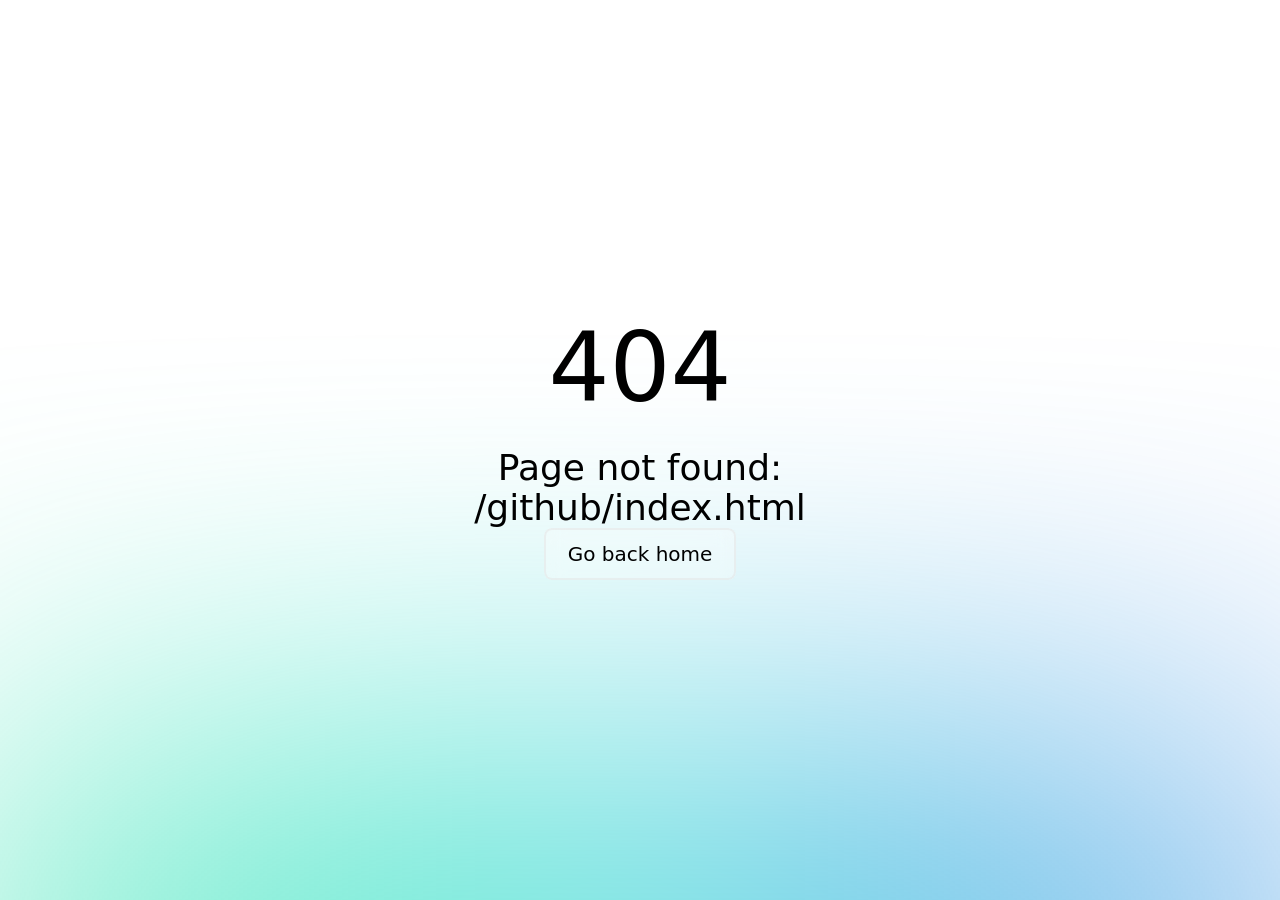
<file: github/index.html>
<!DOCTYPE html><html  data-capo=""><head><meta charset="utf-8">
<meta name="viewport" content="width=device-width, initial-scale=1">
<title>小哲的导航网站</title>
<link rel="stylesheet" href="/css/index.css">
<style>*,::backdrop,:after,:before{--tw-border-spacing-x:0;--tw-border-spacing-y:0;--tw-translate-x:0;--tw-translate-y:0;--tw-rotate:0;--tw-skew-x:0;--tw-skew-y:0;--tw-scale-x:1;--tw-scale-y:1;--tw-pan-x: ;--tw-pan-y: ;--tw-pinch-zoom: ;--tw-scroll-snap-strictness:proximity;--tw-gradient-from-position: ;--tw-gradient-via-position: ;--tw-gradient-to-position: ;--tw-ordinal: ;--tw-slashed-zero: ;--tw-numeric-figure: ;--tw-numeric-spacing: ;--tw-numeric-fraction: ;--tw-ring-inset: ;--tw-ring-offset-width:0px;--tw-ring-offset-color:#fff;--tw-ring-color:#3b82f680;--tw-ring-offset-shadow:0 0 #0000;--tw-ring-shadow:0 0 #0000;--tw-shadow:0 0 #0000;--tw-shadow-colored:0 0 #0000;--tw-blur: ;--tw-brightness: ;--tw-contrast: ;--tw-grayscale: ;--tw-hue-rotate: ;--tw-invert: ;--tw-saturate: ;--tw-sepia: ;--tw-drop-shadow: ;--tw-backdrop-blur: ;--tw-backdrop-brightness: ;--tw-backdrop-contrast: ;--tw-backdrop-grayscale: ;--tw-backdrop-hue-rotate: ;--tw-backdrop-invert: ;--tw-backdrop-opacity: ;--tw-backdrop-saturate: ;--tw-backdrop-sepia: ;--tw-contain-size: ;--tw-contain-layout: ;--tw-contain-paint: ;--tw-contain-style: }/*! tailwindcss v3.4.14 | MIT License | https://tailwindcss.com*/*,:after,:before{border:0 solid #e5e7eb;box-sizing:border-box}:after,:before{--tw-content:""}:host,html{line-height:1.5;-webkit-text-size-adjust:100%;font-family:ui-sans-serif,system-ui,sans-serif,Apple Color Emoji,Segoe UI Emoji,Segoe UI Symbol,Noto Color Emoji;font-feature-settings:normal;font-variation-settings:normal;tab-size:4;-webkit-tap-highlight-color:transparent}body{line-height:inherit;margin:0}hr{border-top-width:1px;color:inherit;height:0}abbr:where([title]){-webkit-text-decoration:underline dotted;text-decoration:underline dotted}h1,h2,h3,h4,h5,h6{font-size:inherit;font-weight:inherit}a{color:inherit;text-decoration:inherit}b,strong{font-weight:bolder}code,kbd,pre,samp{font-family:ui-monospace,SFMono-Regular,Menlo,Monaco,Consolas,Liberation Mono,Courier New,monospace;font-feature-settings:normal;font-size:1em;font-variation-settings:normal}small{font-size:80%}sub,sup{font-size:75%;line-height:0;position:relative;vertical-align:initial}sub{bottom:-.25em}sup{top:-.5em}table{border-collapse:collapse;border-color:inherit;text-indent:0}button,input,optgroup,select,textarea{color:inherit;font-family:inherit;font-feature-settings:inherit;font-size:100%;font-variation-settings:inherit;font-weight:inherit;letter-spacing:inherit;line-height:inherit;margin:0;padding:0}button,select{text-transform:none}button,input:where([type=button]),input:where([type=reset]),input:where([type=submit]){-webkit-appearance:button;background-color:initial;background-image:none}:-moz-focusring{outline:auto}:-moz-ui-invalid{box-shadow:none}progress{vertical-align:initial}::-webkit-inner-spin-button,::-webkit-outer-spin-button{height:auto}[type=search]{-webkit-appearance:textfield;outline-offset:-2px}::-webkit-search-decoration{-webkit-appearance:none}::-webkit-file-upload-button{-webkit-appearance:button;font:inherit}summary{display:list-item}blockquote,dd,dl,figure,h1,h2,h3,h4,h5,h6,hr,p,pre{margin:0}fieldset{margin:0}fieldset,legend{padding:0}menu,ol,ul{list-style:none;margin:0;padding:0}dialog{padding:0}textarea{resize:vertical}input::placeholder,textarea::placeholder{color:#9ca3af;opacity:1}[role=button],button{cursor:pointer}:disabled{cursor:default}audio,canvas,embed,iframe,img,object,svg,video{display:block;vertical-align:middle}img,video{height:auto;max-width:100%}[hidden]:where(:not([hidden=until-found])){display:none}:root,[data-theme]{background-color:var(--fallback-b1,oklch(var(--b1)/1));color:var(--fallback-bc,oklch(var(--bc)/1))}@supports not (color:oklch(0% 0 0)){:root{color-scheme:light;--fallback-p:#491eff;--fallback-pc:#d4dbff;--fallback-s:#ff41c7;--fallback-sc:#fff9fc;--fallback-a:#00cfbd;--fallback-ac:#00100d;--fallback-n:#2b3440;--fallback-nc:#d7dde4;--fallback-b1:#fff;--fallback-b2:#e5e6e6;--fallback-b3:#e5e6e6;--fallback-bc:#1f2937;--fallback-in:#00b3f0;--fallback-inc:#000;--fallback-su:#00ca92;--fallback-suc:#000;--fallback-wa:#ffc22d;--fallback-wac:#000;--fallback-er:#ff6f70;--fallback-erc:#000}@media (prefers-color-scheme:dark){:root{color-scheme:dark;--fallback-p:#7582ff;--fallback-pc:#050617;--fallback-s:#ff71cf;--fallback-sc:#190211;--fallback-a:#00c7b5;--fallback-ac:#000e0c;--fallback-n:#2a323c;--fallback-nc:#a6adbb;--fallback-b1:#1d232a;--fallback-b2:#191e24;--fallback-b3:#15191e;--fallback-bc:#a6adbb;--fallback-in:#00b3f0;--fallback-inc:#000;--fallback-su:#00ca92;--fallback-suc:#000;--fallback-wa:#ffc22d;--fallback-wac:#000;--fallback-er:#ff6f70;--fallback-erc:#000}}}html{-webkit-tap-highlight-color:transparent}*{scrollbar-color:color-mix(in oklch,currentColor 35%,#0000) #0000}:hover{scrollbar-color:color-mix(in oklch,currentColor 60%,#0000) #0000}:root{color-scheme:light;--in:72.06% 0.191 231.6;--su:64.8% 0.150 160;--wa:84.71% 0.199 83.87;--er:71.76% 0.221 22.18;--pc:89.824% 0.06192 275.75;--ac:15.352% 0.0368 183.61;--inc:0% 0 0;--suc:0% 0 0;--wac:0% 0 0;--erc:0% 0 0;--rounded-box:1rem;--rounded-btn:0.5rem;--rounded-badge:1.9rem;--animation-btn:0.25s;--animation-input:.2s;--btn-focus-scale:0.95;--border-btn:1px;--tab-border:1px;--tab-radius:0.5rem;--p:49.12% 0.3096 275.75;--s:69.71% 0.329 342.55;--sc:98.71% 0.0106 342.55;--a:76.76% 0.184 183.61;--n:32.1785% 0.02476 255.701624;--nc:89.4994% 0.011585 252.096176;--b1:100% 0 0;--b2:96.1151% 0 0;--b3:92.4169% 0.00108 197.137559;--bc:27.8078% 0.029596 256.847952}@media (prefers-color-scheme:dark){:root{color-scheme:dark;--in:72.06% 0.191 231.6;--su:64.8% 0.150 160;--wa:84.71% 0.199 83.87;--er:71.76% 0.221 22.18;--pc:13.138% 0.0392 275.75;--sc:14.96% 0.052 342.55;--ac:14.902% 0.0334 183.61;--inc:0% 0 0;--suc:0% 0 0;--wac:0% 0 0;--erc:0% 0 0;--rounded-box:1rem;--rounded-btn:0.5rem;--rounded-badge:1.9rem;--animation-btn:0.25s;--animation-input:.2s;--btn-focus-scale:0.95;--border-btn:1px;--tab-border:1px;--tab-radius:0.5rem;--p:65.69% 0.196 275.75;--s:74.8% 0.26 342.55;--a:74.51% 0.167 183.61;--n:31.3815% 0.021108 254.139175;--nc:74.6477% 0.0216 264.435964;--b1:25.3267% 0.015896 252.417568;--b2:23.2607% 0.013807 253.100675;--b3:21.1484% 0.01165 254.087939;--bc:74.6477% 0.0216 264.435964}}[data-theme=light]{color-scheme:light;--in:72.06% 0.191 231.6;--su:64.8% 0.150 160;--wa:84.71% 0.199 83.87;--er:71.76% 0.221 22.18;--pc:89.824% 0.06192 275.75;--ac:15.352% 0.0368 183.61;--inc:0% 0 0;--suc:0% 0 0;--wac:0% 0 0;--erc:0% 0 0;--rounded-box:1rem;--rounded-btn:0.5rem;--rounded-badge:1.9rem;--animation-btn:0.25s;--animation-input:.2s;--btn-focus-scale:0.95;--border-btn:1px;--tab-border:1px;--tab-radius:0.5rem;--p:49.12% 0.3096 275.75;--s:69.71% 0.329 342.55;--sc:98.71% 0.0106 342.55;--a:76.76% 0.184 183.61;--n:32.1785% 0.02476 255.701624;--nc:89.4994% 0.011585 252.096176;--b1:100% 0 0;--b2:96.1151% 0 0;--b3:92.4169% 0.00108 197.137559;--bc:27.8078% 0.029596 256.847952}[data-theme=dark]{color-scheme:dark;--in:72.06% 0.191 231.6;--su:64.8% 0.150 160;--wa:84.71% 0.199 83.87;--er:71.76% 0.221 22.18;--pc:13.138% 0.0392 275.75;--sc:14.96% 0.052 342.55;--ac:14.902% 0.0334 183.61;--inc:0% 0 0;--suc:0% 0 0;--wac:0% 0 0;--erc:0% 0 0;--rounded-box:1rem;--rounded-btn:0.5rem;--rounded-badge:1.9rem;--animation-btn:0.25s;--animation-input:.2s;--btn-focus-scale:0.95;--border-btn:1px;--tab-border:1px;--tab-radius:0.5rem;--p:65.69% 0.196 275.75;--s:74.8% 0.26 342.55;--a:74.51% 0.167 183.61;--n:31.3815% 0.021108 254.139175;--nc:74.6477% 0.0216 264.435964;--b1:25.3267% 0.015896 252.417568;--b2:23.2607% 0.013807 253.100675;--b3:21.1484% 0.01165 254.087939;--bc:74.6477% 0.0216 264.435964}.avatar{display:inline-flex;position:relative}.avatar>div{aspect-ratio:1/1;display:block;overflow:hidden}.avatar img{height:100%;object-fit:cover;width:100%}.avatar.placeholder>div{align-items:center;display:flex;justify-content:center}.badge{align-items:center;border-radius:var(--rounded-badge,1.9rem);border-width:1px;display:inline-flex;font-size:.875rem;height:1.25rem;justify-content:center;line-height:1.25rem;padding-left:.563rem;padding-right:.563rem;transition-duration:.2s;transition-property:color,background-color,border-color,text-decoration-color,fill,stroke,opacity,box-shadow,transform,filter,-webkit-backdrop-filter;transition-property:color,background-color,border-color,text-decoration-color,fill,stroke,opacity,box-shadow,transform,filter,backdrop-filter;transition-property:color,background-color,border-color,text-decoration-color,fill,stroke,opacity,box-shadow,transform,filter,backdrop-filter,-webkit-backdrop-filter;transition-timing-function:cubic-bezier(.4,0,.2,1);transition-timing-function:cubic-bezier(0,0,.2,1);width:fit-content;--tw-border-opacity:1;border-color:var(--fallback-b2,oklch(var(--b2)/var(--tw-border-opacity)));--tw-bg-opacity:1;background-color:var(--fallback-b1,oklch(var(--b1)/var(--tw-bg-opacity)));--tw-text-opacity:1;color:var(--fallback-bc,oklch(var(--bc)/var(--tw-text-opacity)))}@media (hover:hover){.label a:hover{color:var(--fallback-bc,oklch(var(--bc)/var(--tw-text-opacity)))}.label a:hover,.tab:hover{--tw-text-opacity:1}}.btn{align-items:center;border-color:#0000;border-color:oklch(var(--btn-color,var(--b2))/var(--tw-border-opacity));border-radius:var(--rounded-btn,.5rem);border-width:var(--border-btn,1px);cursor:pointer;display:inline-flex;flex-shrink:0;flex-wrap:wrap;font-size:.875rem;font-weight:600;gap:.5rem;height:3rem;justify-content:center;line-height:1em;min-height:3rem;padding-left:1rem;padding-right:1rem;text-align:center;text-decoration-line:none;transition-duration:.2s;transition-property:color,background-color,border-color,opacity,box-shadow,transform;transition-timing-function:cubic-bezier(0,0,.2,1);-webkit-user-select:none;user-select:none;--tw-text-opacity:1;color:var(--fallback-bc,oklch(var(--bc)/var(--tw-text-opacity)));--tw-shadow:0 1px 2px 0 #0000000d;--tw-shadow-colored:0 1px 2px 0 var(--tw-shadow-color);background-color:oklch(var(--btn-color,var(--b2))/var(--tw-bg-opacity));box-shadow:var(--tw-ring-offset-shadow,0 0 #0000),var(--tw-ring-shadow,0 0 #0000),var(--tw-shadow);outline-color:var(--fallback-bc,oklch(var(--bc)/1));--tw-bg-opacity:1;--tw-border-opacity:1}.btn-disabled,.btn:disabled,.btn[disabled]{pointer-events:none}:where(.btn:is(input[type=checkbox])),:where(.btn:is(input[type=radio])){appearance:none;width:auto}.btn:is(input[type=checkbox]):after,.btn:is(input[type=radio]):after{--tw-content:attr(aria-label);content:var(--tw-content)}.card{border-radius:var(--rounded-box,1rem);display:flex;flex-direction:column;position:relative}.card:focus{outline:2px solid #0000;outline-offset:2px}.card-body{display:flex;flex:1 1 auto;flex-direction:column;gap:.5rem;padding:var(--padding-card,2rem)}.card-body :where(p){flex-grow:1}.card-actions{align-items:flex-start;display:flex;flex-wrap:wrap;gap:.5rem}.card figure{align-items:center;display:flex;justify-content:center}.card.image-full{display:grid}.card.image-full:before{border-radius:var(--rounded-box,1rem);content:"";position:relative;z-index:10;--tw-bg-opacity:1;background-color:var(--fallback-n,oklch(var(--n)/var(--tw-bg-opacity)));opacity:.75}.card.image-full:before,.card.image-full>*{grid-column-start:1;grid-row-start:1}.card.image-full>figure img{height:100%;object-fit:cover}.card.image-full>.card-body{position:relative;z-index:20;--tw-text-opacity:1;color:var(--fallback-nc,oklch(var(--nc)/var(--tw-text-opacity)))}@media (hover:hover){.btn:hover{--tw-border-opacity:1;border-color:var(--fallback-b3,oklch(var(--b3)/var(--tw-border-opacity)));--tw-bg-opacity:1;background-color:var(--fallback-b3,oklch(var(--b3)/var(--tw-bg-opacity)))}@supports (color:color-mix(in oklab,black,black)){.btn:hover{background-color:color-mix(in oklab,oklch(var(--btn-color,var(--b2))/var(--tw-bg-opacity,1)) 90%,#000);border-color:color-mix(in oklab,oklch(var(--btn-color,var(--b2))/var(--tw-border-opacity,1)) 90%,#000)}}@supports not (color:oklch(0% 0 0)){.btn:hover{background-color:var(--btn-color,var(--fallback-b2));border-color:var(--btn-color,var(--fallback-b2))}}.btn.glass:hover{--glass-opacity:25%;--glass-border-opacity:15%}.btn-ghost:hover{border-color:#0000}@supports (color:oklch(0% 0 0)){.btn-ghost:hover{background-color:var(--fallback-bc,oklch(var(--bc)/.2))}}.btn-link:hover{background-color:initial;border-color:#0000;text-decoration-line:underline}.btn-outline.btn-primary:hover{--tw-text-opacity:1;color:var(--fallback-pc,oklch(var(--pc)/var(--tw-text-opacity)))}@supports (color:color-mix(in oklab,black,black)){.btn-outline.btn-primary:hover{background-color:color-mix(in oklab,var(--fallback-p,oklch(var(--p)/1)) 90%,#000);border-color:color-mix(in oklab,var(--fallback-p,oklch(var(--p)/1)) 90%,#000)}}.btn-disabled:hover,.btn:disabled:hover,.btn[disabled]:hover{--tw-border-opacity:0;background-color:var(--fallback-n,oklch(var(--n)/var(--tw-bg-opacity)));--tw-bg-opacity:0.2;color:var(--fallback-bc,oklch(var(--bc)/var(--tw-text-opacity)));--tw-text-opacity:0.2}@supports (color:color-mix(in oklab,black,black)){.btn:is(input[type=checkbox]:checked):hover,.btn:is(input[type=radio]:checked):hover{background-color:color-mix(in oklab,var(--fallback-p,oklch(var(--p)/1)) 90%,#000);border-color:color-mix(in oklab,var(--fallback-p,oklch(var(--p)/1)) 90%,#000)}}.tab[disabled],.tab[disabled]:hover{color:var(--fallback-bc,oklch(var(--bc)/var(--tw-text-opacity)));cursor:not-allowed;--tw-text-opacity:0.2}}.footer{column-gap:1rem;font-size:.875rem;grid-auto-flow:row;line-height:1.25rem;row-gap:2.5rem;width:100%}.footer,.footer>*{display:grid;place-items:start}.footer>*{gap:.5rem}@media (min-width:48rem){.footer{grid-auto-flow:column}.footer-center{grid-auto-flow:row dense}}.label{align-items:center;display:flex;justify-content:space-between;padding:.5rem .25rem;-webkit-user-select:none;user-select:none}.input{appearance:none;border-color:#0000;border-radius:var(--rounded-btn,.5rem);border-width:1px;flex-shrink:1;font-size:1rem;height:3rem;line-height:2;line-height:1.5rem;padding-left:1rem;padding-right:1rem;--tw-bg-opacity:1;background-color:var(--fallback-b1,oklch(var(--b1)/var(--tw-bg-opacity)))}.input-md[type=number]::-webkit-inner-spin-button,.input[type=number]::-webkit-inner-spin-button{margin-bottom:-1rem;margin-top:-1rem;margin-inline-end:-1rem}:where(.menu li) .badge{justify-self:end}.navbar{align-items:center;display:flex;min-height:4rem;padding:var(--navbar-padding,.5rem);width:100%}:where(.navbar>:not(script,style)){align-items:center;display:inline-flex}.radio{flex-shrink:0;--chkbg:var(--bc);appearance:none;border-color:var(--fallback-bc,oklch(var(--bc)/var(--tw-border-opacity)));border-radius:9999px;border-width:1px;cursor:pointer;height:1.5rem;width:1.5rem;--tw-border-opacity:0.2}.tabs{align-items:flex-end;display:grid}.tabs-lifted:has(.tab-content[class*=" rounded-"]) .tab:first-child:not(:is(.tab-active,[aria-selected=true])),.tabs-lifted:has(.tab-content[class^=rounded-]) .tab:first-child:not(:is(.tab-active,[aria-selected=true])){border-bottom-color:#0000}.tab{align-items:center;appearance:none;cursor:pointer;display:inline-flex;flex-wrap:wrap;font-size:.875rem;grid-row-start:1;height:2rem;justify-content:center;line-height:1.25rem;line-height:2;position:relative;text-align:center;-webkit-user-select:none;user-select:none;--tab-padding:1rem;--tw-text-opacity:0.5;--tab-color:var(--fallback-bc,oklch(var(--bc)/1));--tab-bg:var(--fallback-b1,oklch(var(--b1)/1));--tab-border-color:var(--fallback-b3,oklch(var(--b3)/1));color:var(--tab-color);padding-inline-end:var(--tab-padding,1rem);padding-inline-start:var(--tab-padding,1rem)}.tab:is(input[type=radio]){border-bottom-left-radius:0;border-bottom-right-radius:0;width:auto}.tab:is(input[type=radio]):after{--tw-content:attr(aria-label);content:var(--tw-content)}.tab:not(input):empty{cursor:default;grid-column-start:span 9999}.tab-content{border-color:#0000;border-width:var(--tab-border,0);display:none;grid-column-end:span 9999;grid-column-start:1;grid-row-start:2;margin-top:calc(var(--tab-border)*-1)}:checked+.tab-content:nth-child(2),:is(.tab-active,[aria-selected=true])+.tab-content:nth-child(2){border-start-start-radius:0}:is(.tab-active,[aria-selected=true])+.tab-content,input.tab:checked+.tab-content{display:block}.avatar-group :where(.avatar){border-radius:9999px;border-width:4px;overflow:hidden;--tw-border-opacity:1;border-color:var(--fallback-b1,oklch(var(--b1)/var(--tw-border-opacity)))}.badge-primary{background-color:var(--fallback-p,oklch(var(--p)/var(--tw-bg-opacity)));border-color:var(--fallback-p,oklch(var(--p)/var(--tw-border-opacity)));color:var(--fallback-pc,oklch(var(--pc)/var(--tw-text-opacity)))}.badge-accent,.badge-primary{--tw-border-opacity:1;--tw-bg-opacity:1;--tw-text-opacity:1}.badge-accent{background-color:var(--fallback-a,oklch(var(--a)/var(--tw-bg-opacity)));border-color:var(--fallback-a,oklch(var(--a)/var(--tw-border-opacity)));color:var(--fallback-ac,oklch(var(--ac)/var(--tw-text-opacity)))}.badge-ghost{--tw-border-opacity:1;border-color:var(--fallback-b2,oklch(var(--b2)/var(--tw-border-opacity)));--tw-bg-opacity:1;background-color:var(--fallback-b2,oklch(var(--b2)/var(--tw-bg-opacity)));--tw-text-opacity:1;color:var(--fallback-bc,oklch(var(--bc)/var(--tw-text-opacity)))}.badge-outline{border-color:currentColor;--tw-border-opacity:0.5;background-color:initial;color:currentColor}.badge-outline.badge-neutral{--tw-text-opacity:1;color:var(--fallback-n,oklch(var(--n)/var(--tw-text-opacity)))}.badge-outline.badge-primary{--tw-text-opacity:1;color:var(--fallback-p,oklch(var(--p)/var(--tw-text-opacity)))}.badge-outline.badge-secondary{--tw-text-opacity:1;color:var(--fallback-s,oklch(var(--s)/var(--tw-text-opacity)))}.badge-outline.badge-accent{--tw-text-opacity:1;color:var(--fallback-a,oklch(var(--a)/var(--tw-text-opacity)))}.badge-outline.badge-info{--tw-text-opacity:1;color:var(--fallback-in,oklch(var(--in)/var(--tw-text-opacity)))}.badge-outline.badge-success{--tw-text-opacity:1;color:var(--fallback-su,oklch(var(--su)/var(--tw-text-opacity)))}.badge-outline.badge-warning{--tw-text-opacity:1;color:var(--fallback-wa,oklch(var(--wa)/var(--tw-text-opacity)))}.badge-outline.badge-error{--tw-text-opacity:1;color:var(--fallback-er,oklch(var(--er)/var(--tw-text-opacity)))}.btm-nav>* .label{font-size:1rem;line-height:1.5rem}@media (prefers-reduced-motion:no-preference){.btn{animation:button-pop var(--animation-btn,.25s) ease-out}}.btn:active:focus,.btn:active:hover{animation:button-pop 0s ease-out;transform:scale(var(--btn-focus-scale,.97))}@supports not (color:oklch(0% 0 0)){.btn{background-color:var(--btn-color,var(--fallback-b2));border-color:var(--btn-color,var(--fallback-b2))}.btn-primary{--btn-color:var(--fallback-p)}}@supports (color:color-mix(in oklab,black,black)){.btn-outline.btn-primary.btn-active{background-color:color-mix(in oklab,var(--fallback-p,oklch(var(--p)/1)) 90%,#000);border-color:color-mix(in oklab,var(--fallback-p,oklch(var(--p)/1)) 90%,#000)}}.btn:focus-visible{outline-offset:2px;outline-style:solid;outline-width:2px}.btn-primary{--tw-text-opacity:1;color:var(--fallback-pc,oklch(var(--pc)/var(--tw-text-opacity)));outline-color:var(--fallback-p,oklch(var(--p)/1))}@supports (color:oklch(0% 0 0)){.btn-primary{--btn-color:var(--p)}}.btn.glass{--tw-shadow:0 0 #0000;--tw-shadow-colored:0 0 #0000;box-shadow:var(--tw-ring-offset-shadow,0 0 #0000),var(--tw-ring-shadow,0 0 #0000),var(--tw-shadow);outline-color:currentColor}.btn.glass.btn-active{--glass-opacity:25%;--glass-border-opacity:15%}.btn-ghost{background-color:initial;border-color:#0000;border-width:1px;color:currentColor;--tw-shadow:0 0 #0000;--tw-shadow-colored:0 0 #0000;box-shadow:var(--tw-ring-offset-shadow,0 0 #0000),var(--tw-ring-shadow,0 0 #0000),var(--tw-shadow);outline-color:currentColor}.btn-ghost.btn-active{background-color:var(--fallback-bc,oklch(var(--bc)/.2));border-color:#0000}.btn-link{--tw-text-opacity:1;color:var(--fallback-p,oklch(var(--p)/var(--tw-text-opacity)));--tw-shadow:0 0 #0000;--tw-shadow-colored:0 0 #0000;box-shadow:var(--tw-ring-offset-shadow,0 0 #0000),var(--tw-ring-shadow,0 0 #0000),var(--tw-shadow);outline-color:currentColor}.btn-link,.btn-link.btn-active{background-color:initial;border-color:#0000;text-decoration-line:underline}.btn-outline.btn-primary{--tw-text-opacity:1;color:var(--fallback-p,oklch(var(--p)/var(--tw-text-opacity)))}.btn-outline.btn-primary.btn-active{--tw-text-opacity:1;color:var(--fallback-pc,oklch(var(--pc)/var(--tw-text-opacity)))}.btn.btn-disabled,.btn:disabled,.btn[disabled]{--tw-border-opacity:0;background-color:var(--fallback-n,oklch(var(--n)/var(--tw-bg-opacity)));--tw-bg-opacity:0.2;color:var(--fallback-bc,oklch(var(--bc)/var(--tw-text-opacity)));--tw-text-opacity:0.2}.btn:is(input[type=checkbox]:checked),.btn:is(input[type=radio]:checked){--tw-border-opacity:1;border-color:var(--fallback-p,oklch(var(--p)/var(--tw-border-opacity)));--tw-bg-opacity:1;background-color:var(--fallback-p,oklch(var(--p)/var(--tw-bg-opacity)));--tw-text-opacity:1;color:var(--fallback-pc,oklch(var(--pc)/var(--tw-text-opacity)))}.btn:is(input[type=checkbox]:checked):focus-visible,.btn:is(input[type=radio]:checked):focus-visible{outline-color:var(--fallback-p,oklch(var(--p)/1))}@keyframes button-pop{0%{transform:scale(var(--btn-focus-scale,.98))}40%{transform:scale(1.02)}to{transform:scale(1)}}.card :where(figure:first-child){border-end-end-radius:unset;border-end-start-radius:unset;border-start-end-radius:inherit;border-start-start-radius:inherit;overflow:hidden}.card :where(figure:last-child){border-end-end-radius:inherit;border-end-start-radius:inherit;border-start-end-radius:unset;border-start-start-radius:unset;overflow:hidden}.card:focus-visible{outline:2px solid currentColor;outline-offset:2px}.card.bordered{border-width:1px;--tw-border-opacity:1;border-color:var(--fallback-b2,oklch(var(--b2)/var(--tw-border-opacity)))}.card.compact .card-body{font-size:.875rem;line-height:1.25rem;padding:1rem}.card-title{align-items:center;display:flex;font-size:1.25rem;font-weight:600;gap:.5rem;line-height:1.75rem}.card.image-full :where(figure){border-radius:inherit;overflow:hidden}@keyframes checkmark{0%{background-position-y:5px}50%{background-position-y:-2px}to{background-position-y:0}}.input input{--tw-bg-opacity:1;background-color:var(--fallback-p,oklch(var(--p)/var(--tw-bg-opacity)));background-color:initial}.input input:focus{outline:2px solid #0000;outline-offset:2px}.input[list]::-webkit-calendar-picker-indicator{line-height:1em}.input-bordered,.input:focus,.input:focus-within{border-color:var(--fallback-bc,oklch(var(--bc)/.2))}.input:focus,.input:focus-within{box-shadow:none;outline-color:var(--fallback-bc,oklch(var(--bc)/.2));outline-offset:2px;outline-style:solid;outline-width:2px}.input-disabled,.input:disabled,.input:has(>input[disabled]),.input[disabled]{cursor:not-allowed;--tw-border-opacity:1;border-color:var(--fallback-b2,oklch(var(--b2)/var(--tw-border-opacity)));--tw-bg-opacity:1;background-color:var(--fallback-b2,oklch(var(--b2)/var(--tw-bg-opacity)));color:var(--fallback-bc,oklch(var(--bc)/.4))}.input-disabled::placeholder,.input:disabled::placeholder,.input:has(>input[disabled])::placeholder,.input[disabled]::placeholder{color:var(--fallback-bc,oklch(var(--bc)/var(--tw-placeholder-opacity)));--tw-placeholder-opacity:0.2}.input:has(>input[disabled])>input[disabled]{cursor:not-allowed}.input::-webkit-date-and-time-value{text-align:inherit}.join>:where(:not(:first-child)):is(.btn){margin-inline-start:calc(var(--border-btn)*-1)}.mockup-phone .display{border-radius:40px;margin-top:-25px;overflow:hidden}.mockup-browser .mockup-browser-toolbar .input{display:block;height:1.75rem;margin-left:auto;margin-right:auto;overflow:hidden;position:relative;text-overflow:ellipsis;white-space:nowrap;width:24rem;--tw-bg-opacity:1;background-color:var(--fallback-b2,oklch(var(--b2)/var(--tw-bg-opacity)));direction:ltr;padding-left:2rem}.mockup-browser .mockup-browser-toolbar .input:before{aspect-ratio:1/1;height:.75rem;left:.5rem;--tw-translate-y:-50%;border-color:currentColor;border-radius:9999px;border-width:2px}.mockup-browser .mockup-browser-toolbar .input:after,.mockup-browser .mockup-browser-toolbar .input:before{content:"";opacity:.6;position:absolute;top:50%;transform:translate(var(--tw-translate-x),var(--tw-translate-y)) rotate(var(--tw-rotate)) skewX(var(--tw-skew-x)) skewY(var(--tw-skew-y)) scaleX(var(--tw-scale-x)) scaleY(var(--tw-scale-y))}.mockup-browser .mockup-browser-toolbar .input:after{height:.5rem;left:1.25rem;--tw-translate-y:25%;--tw-rotate:-45deg;border-color:currentColor;border-radius:9999px;border-width:1px}@keyframes modal-pop{0%{opacity:0}}@keyframes progress-loading{50%{background-position-x:-115%}}.radio:focus{box-shadow:none}.radio:focus-visible{outline-color:var(--fallback-bc,oklch(var(--bc)/1));outline-offset:2px;outline-style:solid;outline-width:2px}.radio:checked,.radio[aria-checked=true]{--tw-bg-opacity:1;animation:radiomark var(--animation-input,.2s) ease-out;background-color:var(--fallback-bc,oklch(var(--bc)/var(--tw-bg-opacity)));background-image:none;box-shadow:0 0 0 4px var(--fallback-b1,oklch(var(--b1)/1)) inset,0 0 0 4px var(--fallback-b1,oklch(var(--b1)/1)) inset}.radio:disabled{cursor:not-allowed;opacity:.2}@keyframes radiomark{0%{box-shadow:0 0 0 12px var(--fallback-b1,oklch(var(--b1)/1)) inset,0 0 0 12px var(--fallback-b1,oklch(var(--b1)/1)) inset}50%{box-shadow:0 0 0 3px var(--fallback-b1,oklch(var(--b1)/1)) inset,0 0 0 3px var(--fallback-b1,oklch(var(--b1)/1)) inset}to{box-shadow:0 0 0 4px var(--fallback-b1,oklch(var(--b1)/1)) inset,0 0 0 4px var(--fallback-b1,oklch(var(--b1)/1)) inset}}@keyframes rating-pop{0%{transform:translateY(-.125em)}40%{transform:translateY(-.125em)}to{transform:translateY(0)}}@keyframes skeleton{0%{background-position:150%}to{background-position:-50%}}.tabs-lifted>.tab:focus-visible{border-end-end-radius:0;border-end-start-radius:0}.tab:is(.tab-active,[aria-selected=true]):not(.tab-disabled):not([disabled]),.tab:is(input:checked){border-color:var(--fallback-bc,oklch(var(--bc)/var(--tw-border-opacity)));--tw-border-opacity:1;--tw-text-opacity:1}.tab:focus{outline:2px solid #0000;outline-offset:2px}.tab:focus-visible{outline:2px solid currentColor;outline-offset:-5px}.tab-disabled,.tab[disabled]{color:var(--fallback-bc,oklch(var(--bc)/var(--tw-text-opacity)));cursor:not-allowed;--tw-text-opacity:0.2}.tabs-bordered>.tab{border-color:var(--fallback-bc,oklch(var(--bc)/var(--tw-border-opacity)));--tw-border-opacity:0.2;border-bottom-width:calc(var(--tab-border, 1px) + 1px);border-style:solid}.tabs-lifted>.tab{border:var(--tab-border,1px) solid #0000;border-bottom-color:var(--tab-border-color);border-start-end-radius:var(--tab-radius,.5rem);border-start-start-radius:var(--tab-radius,.5rem);border-width:0 0 var(--tab-border,1px) 0;padding-inline-end:var(--tab-padding,1rem);padding-inline-start:var(--tab-padding,1rem);padding-top:var(--tab-border,1px)}.tabs-lifted>.tab:is(.tab-active,[aria-selected=true]):not(.tab-disabled):not([disabled]),.tabs-lifted>.tab:is(input:checked){background-color:var(--tab-bg);border-inline-end-color:var(--tab-border-color);border-inline-start-color:var(--tab-border-color);border-top-color:var(--tab-border-color);border-width:var(--tab-border,1px) var(--tab-border,1px) 0 var(--tab-border,1px);padding-inline-end:calc(var(--tab-padding, 1rem) - var(--tab-border, 1px));padding-bottom:var(--tab-border,1px);padding-inline-start:calc(var(--tab-padding, 1rem) - var(--tab-border, 1px));padding-top:0}.tabs-lifted>.tab:is(.tab-active,[aria-selected=true]):not(.tab-disabled):not([disabled]):before,.tabs-lifted>.tab:is(input:checked):before{background-position:0 0,100% 0;background-repeat:no-repeat;background-size:var(--tab-radius,.5rem);bottom:0;content:"";display:block;height:var(--tab-radius,.5rem);position:absolute;width:calc(100% + var(--tab-radius, .5rem)*2);z-index:1;--tab-grad:calc(69% - var(--tab-border, 1px));--radius-start:radial-gradient(circle at top left,#0000 var(--tab-grad),var(--tab-border-color) calc(var(--tab-grad) + 0.25px),var(--tab-border-color) calc(var(--tab-grad) + var(--tab-border, 1px)),var(--tab-bg) calc(var(--tab-grad) + var(--tab-border, 1px) + 0.25px));--radius-end:radial-gradient(circle at top right,#0000 var(--tab-grad),var(--tab-border-color) calc(var(--tab-grad) + 0.25px),var(--tab-border-color) calc(var(--tab-grad) + var(--tab-border, 1px)),var(--tab-bg) calc(var(--tab-grad) + var(--tab-border, 1px) + 0.25px));background-image:var(--radius-start),var(--radius-end)}.tabs-lifted>.tab:is(.tab-active,[aria-selected=true]):not(.tab-disabled):not([disabled]):first-child:before,.tabs-lifted>.tab:is(input:checked):first-child:before{background-image:var(--radius-end);background-position:100% 0}.tabs-lifted>.tab:is(.tab-active,[aria-selected=true]):not(.tab-disabled):not([disabled]):last-child:before,.tabs-lifted>.tab:is(input:checked):last-child:before,[dir=rtl] .tabs-lifted>.tab:is(.tab-active,[aria-selected=true]):not(.tab-disabled):not([disabled]):first-child:before,[dir=rtl] .tabs-lifted>.tab:is(input:checked):first-child:before{background-image:var(--radius-start);background-position:0 0}.tabs-lifted>.tab:is(input:checked)+.tabs-lifted .tab:is(input:checked):before,.tabs-lifted>:is(.tab-active,[aria-selected=true]):not(.tab-disabled):not([disabled])+.tabs-lifted :is(.tab-active,[aria-selected=true]):not(.tab-disabled):not([disabled]):before,[dir=rtl] .tabs-lifted>.tab:is(.tab-active,[aria-selected=true]):not(.tab-disabled):not([disabled]):last-child:before,[dir=rtl] .tabs-lifted>.tab:is(input:checked):last-child:before{background-image:var(--radius-end);background-position:100% 0}.tabs-boxed .tab{border-radius:var(--rounded-btn,.5rem)}@keyframes toast-pop{0%{opacity:0;transform:scale(.9)}to{opacity:1;transform:scale(1)}}.btn-sm{font-size:.875rem;height:2rem;min-height:2rem;padding-left:.75rem;padding-right:.75rem}.btn-square:where(.btn-sm){height:2rem;padding:0;width:2rem}.btn-circle:where(.btn-sm){border-radius:9999px;height:2rem;padding:0;width:2rem}.tabs-md :where(.tab){font-size:.875rem;height:2rem;line-height:1.25rem;line-height:2;--tab-padding:1rem}.tabs-lg :where(.tab){font-size:1.125rem;height:3rem;line-height:1.75rem;line-height:2;--tab-padding:1.25rem}.tabs-sm :where(.tab){font-size:.875rem;height:1.5rem;line-height:.75rem;--tab-padding:0.75rem}.tabs-xs :where(.tab){font-size:.75rem;height:1.25rem;line-height:.75rem;--tab-padding:0.5rem}.tooltip{--tooltip-offset:calc(100% + 1px + var(--tooltip-tail, 0px))}.tooltip:before{content:var(--tw-content);pointer-events:none;position:absolute;z-index:1;--tw-content:attr(data-tip)}.tooltip-top:before,.tooltip:before{bottom:var(--tooltip-offset);left:50%;right:auto;top:auto;transform:translateX(-50%)}.avatar.online:before{background-color:var(--fallback-su,oklch(var(--su)/var(--tw-bg-opacity)))}.avatar.offline:before,.avatar.online:before{border-radius:9999px;content:"";display:block;position:absolute;z-index:10;--tw-bg-opacity:1;height:15%;outline-color:var(--fallback-b1,oklch(var(--b1)/1));outline-style:solid;outline-width:2px;right:7%;top:7%;width:15%}.avatar.offline:before{background-color:var(--fallback-b3,oklch(var(--b3)/var(--tw-bg-opacity)))}.card-compact .card-body{font-size:.875rem;line-height:1.25rem;padding:1rem}.card-compact .card-title{margin-bottom:.25rem}.card-normal .card-body{font-size:1rem;line-height:1.5rem;padding:var(--padding-card,2rem)}.card-normal .card-title{margin-bottom:.75rem}.join.join-vertical>:where(:not(:first-child)):is(.btn){margin-top:calc(var(--border-btn)*-1)}.join.join-horizontal>:where(:not(:first-child)):is(.btn){margin-inline-start:calc(var(--border-btn)*-1);margin-top:0}.tooltip{display:inline-block;position:relative;text-align:center;--tooltip-tail:0.1875rem;--tooltip-color:var(--fallback-n,oklch(var(--n)/1));--tooltip-text-color:var(--fallback-nc,oklch(var(--nc)/1));--tooltip-tail-offset:calc(100% + 0.0625rem - var(--tooltip-tail))}.tooltip:after,.tooltip:before{opacity:0;transition-delay:.1s;transition-duration:.2s;transition-property:color,background-color,border-color,text-decoration-color,fill,stroke,opacity,box-shadow,transform,filter,-webkit-backdrop-filter;transition-property:color,background-color,border-color,text-decoration-color,fill,stroke,opacity,box-shadow,transform,filter,backdrop-filter;transition-property:color,background-color,border-color,text-decoration-color,fill,stroke,opacity,box-shadow,transform,filter,backdrop-filter,-webkit-backdrop-filter;transition-timing-function:cubic-bezier(.4,0,.2,1)}.tooltip:after{border-style:solid;border-width:var(--tooltip-tail,0);content:"";display:block;height:0;position:absolute;width:0}.tooltip:before{background-color:var(--tooltip-color);border-radius:.25rem;color:var(--tooltip-text-color);font-size:.875rem;line-height:1.25rem;max-width:20rem;padding:.25rem .5rem;white-space:normal;width:max-content}.tooltip.tooltip-open:after,.tooltip.tooltip-open:before,.tooltip:hover:after,.tooltip:hover:before{opacity:1;transition-delay:75ms}.tooltip:has(:focus-visible):after,.tooltip:has(:focus-visible):before{opacity:1;transition-delay:75ms}.tooltip:not([data-tip]):hover:after,.tooltip:not([data-tip]):hover:before{opacity:0;visibility:hidden}.tooltip-top:after,.tooltip:after{border-color:var(--tooltip-color) #0000 #0000 #0000;bottom:var(--tooltip-tail-offset);left:50%;right:auto;top:auto;transform:translateX(-50%)}.absolute{position:absolute}.relative{position:relative}.sticky{position:sticky}.flex{display:flex}.grid{display:grid}.hidden{display:none}.h-4{height:1rem}.w-24{width:6rem}.w-4{width:1rem}.flex-1{flex:1 1 0%}.grow{flex-grow:1}.items-center{align-items:center}.justify-end{justify-content:flex-end}.gap-2{gap:.5rem}.rounded-full{border-radius:9999px}.bg-base-100{--tw-bg-opacity:1;background-color:var(--fallback-b1,oklch(var(--b1)/var(--tw-bg-opacity)))}.p-10{padding:2.5rem}.text-xl{font-size:1.25rem;line-height:1.75rem}.opacity-70{opacity:.7}.shadow-xl{--tw-shadow:0 20px 25px -5px #0000001a,0 8px 10px -6px #0000001a;--tw-shadow-colored:0 20px 25px -5px var(--tw-shadow-color),0 8px 10px -6px var(--tw-shadow-color);box-shadow:var(--tw-ring-offset-shadow,0 0 #0000),var(--tw-ring-shadow,0 0 #0000),var(--tw-shadow)}.filter{filter:var(--tw-blur) var(--tw-brightness) var(--tw-contrast) var(--tw-grayscale) var(--tw-hue-rotate) var(--tw-invert) var(--tw-saturate) var(--tw-sepia) var(--tw-drop-shadow)}.transition{transition-duration:.15s;transition-property:color,background-color,border-color,text-decoration-color,fill,stroke,opacity,box-shadow,transform,filter,-webkit-backdrop-filter;transition-property:color,background-color,border-color,text-decoration-color,fill,stroke,opacity,box-shadow,transform,filter,backdrop-filter;transition-property:color,background-color,border-color,text-decoration-color,fill,stroke,opacity,box-shadow,transform,filter,backdrop-filter,-webkit-backdrop-filter;transition-timing-function:cubic-bezier(.4,0,.2,1)}</style>
<style>.navbar[data-v-8fc61591]{position:sticky;top:0;width:100%;z-index:9999}.nav[data-v-8fc61591]{margin-left:20px;min-width:100px;overflow:auto;padding:10px;width:805px}.nav-item[data-v-8fc61591]{cursor:pointer;display:flex;gap:5px;margin-right:40px}.nav-item>div[data-v-8fc61591]{font-size:14px;transition:all .3s;white-space:nowrap}.nav-item>div[data-v-8fc61591]:hover{color:#261daa}.input[data-v-8fc61591]{height:40px!important;position:relative}.input .grow[data-v-8fc61591]{max-width:150px}.alertSearch[data-v-8fc61591]{background-color:#fff;border-radius:5px;box-shadow:2.8px 2.8px 5.5px rgba(0,0,0,.02),6.7px 6.7px 13.2px rgba(0,0,0,.028),12.5px 12.5px 24.8px rgba(0,0,0,.035),22.3px 22.3px 44.2px rgba(0,0,0,.042),41.8px 41.8px 82.7px rgba(0,0,0,.05),100px 100px 198px rgba(0,0,0,.07);left:0;max-height:400px;overflow:auto;padding:10px;position:absolute;top:47px;width:208px;z-index:9999}.des[data-v-8fc61591]{color:gray;display:-webkit-box;font-size:13px;overflow:hidden;text-overflow:ellipsis;width:100%;-webkit-line-clamp:2;line-clamp:2;-webkit-box-orient:vertical}</style>
<style>.box-flex[data-v-587bb72e]{display:grid;grid-template-columns:repeat(3,1fr);grid-gap:10px}@media screen and (max-width:950px){.box-flex[data-v-587bb72e]{grid-template-columns:repeat(2,1fr)}}@media screen and (max-width:600px){.box-flex[data-v-587bb72e]{grid-template-columns:repeat(1,1fr)}}@media screen and (max-width:410px){.card[data-v-587bb72e]{width:80%!important}}.tab[data-v-587bb72e]:is(input[type=radio]):after{white-space:nowrap}.tab-content[data-v-587bb72e]{height:80vh;overflow:auto}</style>
<link rel="stylesheet" href="/_nuxt/index.5IEmJxzN.css">
<link rel="stylesheet" href="/_nuxt/index.Ry0pZSDc.css">
<link rel="preload" as="fetch" crossorigin="anonymous" href="/github/_payload.json?497ebb85-37cf-40b3-a63a-e1df5bec673b">
<link rel="modulepreload" as="script" crossorigin href="/_nuxt/B9y-K6V4.js">
<link rel="modulepreload" as="script" crossorigin href="/_nuxt/CxCAm1j9.js">
<link rel="modulepreload" as="script" crossorigin href="/_nuxt/CUodwZqj.js">
<link rel="modulepreload" as="script" crossorigin href="/_nuxt/CEuXdFrg.js">
<link rel="modulepreload" as="script" crossorigin href="/_nuxt/Cxs30f8j.js">
<link rel="prefetch" as="script" crossorigin href="/_nuxt/BrjCuPBZ.js">
<link rel="prefetch" as="script" crossorigin href="/_nuxt/Byd9TPY2.js">
<link rel="prefetch" as="script" crossorigin href="/_nuxt/BuLPB_hu.js">
<meta name="description" content="关于前端,UI框架，设计，工具，AI，云平台，网络安全，其他">
<link rel="icon" type="image/svg+xml" href="/favicon.svg">
<script type="module" src="/_nuxt/B9y-K6V4.js" crossorigin></script>
<script id="unhead:payload" type="application/json">{"title":"小哲的导航网站"}</script></head><body><div id="__nuxt"><!--[--><div class="app"><div class="navbar bg-base-100" data-v-8fc61591><img width="28px" alt="logo" src="/favicon.svg" data-v-8fc61591><div class="flex-1" data-v-8fc61591><a class="btn btn-ghost text-xl" data-v-8fc61591>WV</a></div><label class="input input-bordered flex items-center gap-2" data-v-8fc61591><input id="searchInput" type="text" class="grow" placeholder="搜索" data-v-8fc61591><svg xmlns="http://www.w3.org/2000/svg" viewBox="0 0 16 16" fill="currentColor" class="h-4 w-4 opacity-70" data-v-8fc61591><path fill-rule="evenodd" d="M9.965 11.026a5 5 0 1 1 1.06-1.06l2.755 2.754a.75.75 0 1 1-1.06 1.06l-2.755-2.754ZM10.5 7a3.5 3.5 0 1 1-7 0 3.5 3.5 0 0 1 7 0Z" clip-rule="evenodd" data-v-8fc61591></path></svg><div class="alertSearch" style="display:none;" data-v-8fc61591><!--[--><!--]--></div></label><div class="nav" data-v-8fc61591><!--[--><div class="nav-item" data-v-8fc61591><img width="18px" src="/images/navbar/share.svg" data-v-8fc61591><div data-v-8fc61591>网站分享</div></div><div class="nav-item" data-v-8fc61591><img width="18px" src="/images/navbar/github.svg" data-v-8fc61591><div data-v-8fc61591>github爆火项目</div></div><div class="nav-item" data-v-8fc61591><img width="18px" src="/images/navbar/software.svg" data-v-8fc61591><div data-v-8fc61591>软件下载</div></div><div class="nav-item" data-v-8fc61591><img width="18px" src="/images/navbar/vscode.svg" data-v-8fc61591><div data-v-8fc61591>vscode插件</div></div><div class="nav-item" data-v-8fc61591><img width="18px" src="/images/navbar/addon.svg" data-v-8fc61591><div data-v-8fc61591>浏览器插件</div></div><div class="nav-item" data-v-8fc61591><img width="18px" src="/images/navbar/games.svg" data-v-8fc61591><div data-v-8fc61591>h5小游戏</div></div><div class="nav-item" data-v-8fc61591><img width="18px" src="/images/navbar/project.svg" data-v-8fc61591><div data-v-8fc61591>我的项目</div></div><!--]--></div></div><div role="tablist" class="tabs tabs-bordered" data-v-587bb72e><input type="radio" name="github_hot" role="tab" class="tab" aria-label="项目开发" checked data-v-587bb72e><div role="tabpanel" class="tab-content p-10" data-v-587bb72e><div class="box-flex" data-v-587bb72e><!--[--><div class="card bg-base-100 shadow-xl" data-v-587bb72e><div class="card-body" data-v-587bb72e><h2 class="card-title" data-v-587bb72e>lucaong / minisearch</h2><p data-v-587bb72e>小巧而强大的 JavaScript 全文搜索引擎，适用于浏览器和 Node</p><div class="badge badge-primary badge-outline" data-v-587bb72e>JavaScript</div><div class="card-actions justify-end" data-v-587bb72e><button class="btn btn-primary btn-sm" data-v-587bb72e>Go</button></div></div></div><div class="card bg-base-100 shadow-xl" data-v-587bb72e><div class="card-body" data-v-587bb72e><h2 class="card-title" data-v-587bb72e>shikijs / shiki</h2><p data-v-587bb72e>美观而强大的语法荧光笔(代码高亮)</p><div class="badge badge-primary badge-outline" data-v-587bb72e>TypeScript</div><div class="card-actions justify-end" data-v-587bb72e><button class="btn btn-primary btn-sm" data-v-587bb72e>Go</button></div></div></div><div class="card bg-base-100 shadow-xl" data-v-587bb72e><div class="card-body" data-v-587bb72e><h2 class="card-title" data-v-587bb72e>baidu / amis</h2><p data-v-587bb72e>前端低代码框架，通过 JSON 配置就能生成各种页面。</p><div class="badge badge-primary badge-outline" data-v-587bb72e>TypeScript</div><div class="card-actions justify-end" data-v-587bb72e><button class="btn btn-primary btn-sm" data-v-587bb72e>Go</button></div></div></div><div class="card bg-base-100 shadow-xl" data-v-587bb72e><div class="card-body" data-v-587bb72e><h2 class="card-title" data-v-587bb72e>Vanessa219 / vditor</h2><p data-v-587bb72e>♏ 一款浏览器端的 Markdown 编辑器，支持所见即所得（富文本）、即时渲染（类似 Typora）和分屏预览模式。An In-browser Markdown editor, support WYSIWYG (Rich Text), Instant Rendering (Typora-like) and Split View modes.</p><div class="badge badge-primary badge-outline" data-v-587bb72e>TypeScript</div><div class="card-actions justify-end" data-v-587bb72e><button class="btn btn-primary btn-sm" data-v-587bb72e>Go</button></div></div></div><div class="card bg-base-100 shadow-xl" data-v-587bb72e><div class="card-body" data-v-587bb72e><h2 class="card-title" data-v-587bb72e>VincentGarreau / particles.js</h2><p data-v-587bb72e>用于创建粒子的轻量级 JavaScript 库</p><div class="badge badge-primary badge-outline" data-v-587bb72e>JavaScript</div><div class="card-actions justify-end" data-v-587bb72e><button class="btn btn-primary btn-sm" data-v-587bb72e>Go</button></div></div></div><div class="card bg-base-100 shadow-xl" data-v-587bb72e><div class="card-body" data-v-587bb72e><h2 class="card-title" data-v-587bb72e>socketio / socket.io</h2><p data-v-587bb72e>即时通讯应用程序框架</p><div class="badge badge-primary badge-outline" data-v-587bb72e>TypeScript</div><div class="card-actions justify-end" data-v-587bb72e><button class="btn btn-primary btn-sm" data-v-587bb72e>Go</button></div></div></div><div class="card bg-base-100 shadow-xl" data-v-587bb72e><div class="card-body" data-v-587bb72e><h2 class="card-title" data-v-587bb72e>LarryZhu-dev / autofit.js</h2><p data-v-587bb72e>autofit.js 迄今为止最易用的自适应工具</p><div class="badge badge-primary badge-outline" data-v-587bb72e>JavaScript</div><div class="card-actions justify-end" data-v-587bb72e><button class="btn btn-primary btn-sm" data-v-587bb72e>Go</button></div></div></div><div class="card bg-base-100 shadow-xl" data-v-587bb72e><div class="card-body" data-v-587bb72e><h2 class="card-title" data-v-587bb72e>micro-zoe / micro-app</h2><p data-v-587bb72e>一款简约、高效、功能强大的微前端框架</p><div class="badge badge-primary badge-outline" data-v-587bb72e>CSS</div><div class="card-actions justify-end" data-v-587bb72e><button class="btn btn-primary btn-sm" data-v-587bb72e>Go</button></div></div></div><div class="card bg-base-100 shadow-xl" data-v-587bb72e><div class="card-body" data-v-587bb72e><h2 class="card-title" data-v-587bb72e>agmmnn / awesome-blender</h2><p data-v-587bb72e>精选的 Blender 插件、工具、教程列表;以及适合所有人的 3D 资源</p><div class="badge badge-primary badge-outline" data-v-587bb72e>无</div><div class="card-actions justify-end" data-v-587bb72e><button class="btn btn-primary btn-sm" data-v-587bb72e>Go</button></div></div></div><div class="card bg-base-100 shadow-xl" data-v-587bb72e><div class="card-body" data-v-587bb72e><h2 class="card-title" data-v-587bb72e>wangeditor-team / wangEditor</h2><p data-v-587bb72e>开源 Web 富文本编辑器</p><div class="badge badge-primary badge-outline" data-v-587bb72e>TypeScript</div><div class="card-actions justify-end" data-v-587bb72e><button class="btn btn-primary btn-sm" data-v-587bb72e>Go</button></div></div></div><div class="card bg-base-100 shadow-xl" data-v-587bb72e><div class="card-body" data-v-587bb72e><h2 class="card-title" data-v-587bb72e>umijs / qiankun</h2><p data-v-587bb72e>为微前端提供快速、简单和完整的解决方案</p><div class="badge badge-primary badge-outline" data-v-587bb72e>TypeScript</div><div class="card-actions justify-end" data-v-587bb72e><button class="btn btn-primary btn-sm" data-v-587bb72e>Go</button></div></div></div><div class="card bg-base-100 shadow-xl" data-v-587bb72e><div class="card-body" data-v-587bb72e><h2 class="card-title" data-v-587bb72e>greensock / GSAP</h2><p data-v-587bb72e>一个用于现代 Web 的 JavaScript 动画库</p><div class="badge badge-primary badge-outline" data-v-587bb72e>JavaScript</div><div class="card-actions justify-end" data-v-587bb72e><button class="btn btn-primary btn-sm" data-v-587bb72e>Go</button></div></div></div><div class="card bg-base-100 shadow-xl" data-v-587bb72e><div class="card-body" data-v-587bb72e><h2 class="card-title" data-v-587bb72e>Tencent / wujie</h2><p data-v-587bb72e>极致的微前端框架</p><div class="badge badge-primary badge-outline" data-v-587bb72e>TypeScript</div><div class="card-actions justify-end" data-v-587bb72e><button class="btn btn-primary btn-sm" data-v-587bb72e>Go</button></div></div></div><div class="card bg-base-100 shadow-xl" data-v-587bb72e><div class="card-body" data-v-587bb72e><h2 class="card-title" data-v-587bb72e>jlmakes / scrollreveal</h2><p data-v-587bb72e>当元素滚动到视图中时，为元素添加动画效果。</p><div class="badge badge-primary badge-outline" data-v-587bb72e>JavaScript</div><div class="card-actions justify-end" data-v-587bb72e><button class="btn btn-primary btn-sm" data-v-587bb72e>Go</button></div></div></div><div class="card bg-base-100 shadow-xl" data-v-587bb72e><div class="card-body" data-v-587bb72e><h2 class="card-title" data-v-587bb72e>kylefarris / clamscan</h2><p data-v-587bb72e>强大的 ClamAV 病毒扫描库，支持使用本地套接字、本地/远程 TCP 和本地 Clamscan/clamdscan 二进制文件（带故障转移）扫描文件、目录和流。</p><div class="badge badge-primary badge-outline" data-v-587bb72e>JavaScript</div><div class="card-actions justify-end" data-v-587bb72e><button class="btn btn-primary btn-sm" data-v-587bb72e>Go</button></div></div></div><div class="card bg-base-100 shadow-xl" data-v-587bb72e><div class="card-body" data-v-587bb72e><h2 class="card-title" data-v-587bb72e>lodash / lodash</h2><p data-v-587bb72e>一个现代化的JavaScript实用库，提供模块化、性能和额外功能。</p><div class="badge badge-primary badge-outline" data-v-587bb72e>JavaScript</div><div class="card-actions justify-end" data-v-587bb72e><button class="btn btn-primary btn-sm" data-v-587bb72e>Go</button></div></div></div><div class="card bg-base-100 shadow-xl" data-v-587bb72e><div class="card-body" data-v-587bb72e><h2 class="card-title" data-v-587bb72e>mattboldt / typed.js</h2><p data-v-587bb72e>JavaScript 打字动画库</p><div class="badge badge-primary badge-outline" data-v-587bb72e>JavaScript</div><div class="card-actions justify-end" data-v-587bb72e><button class="btn btn-primary btn-sm" data-v-587bb72e>Go</button></div></div></div><!--]--></div></div><input type="radio" name="github_hot" role="tab" class="tab" aria-label="模板" data-v-587bb72e><div role="tabpanel" class="tab-content p-10" data-v-587bb72e><div class="box-flex" data-v-587bb72e><!--[--><div class="card bg-base-100 shadow-xl" data-v-587bb72e><div class="card-body" data-v-587bb72e><h2 class="card-title" data-v-587bb72e>un-pany / v3-admin-vite</h2><p data-v-587bb72e>☀ A vue3 admin template | vue3 admin/element plus admin/vite admin/vue3 template/vue3 后台/vue3 模板/vue3 后台管理系统</p><div class="badge badge-primary badge-outline" data-v-587bb72e>Vue</div><div class="card-actions justify-end" data-v-587bb72e><button class="btn btn-primary btn-sm" data-v-587bb72e>Go</button></div></div></div><div class="card bg-base-100 shadow-xl" data-v-587bb72e><div class="card-body" data-v-587bb72e><h2 class="card-title" data-v-587bb72e>idurar / idurar-erp-crm</h2><p data-v-587bb72e>开源无头ERP CRM电子商务会计软件</p><div class="badge badge-primary badge-outline" data-v-587bb72e>JavaScript</div><div class="card-actions justify-end" data-v-587bb72e><button class="btn btn-primary btn-sm" data-v-587bb72e>Go</button></div></div></div><div class="card bg-base-100 shadow-xl" data-v-587bb72e><div class="card-body" data-v-587bb72e><h2 class="card-title" data-v-587bb72e>mindskip / xzs</h2><p data-v-587bb72e>在线考试系统</p><div class="badge badge-primary badge-outline" data-v-587bb72e>JavaScript</div><div class="card-actions justify-end" data-v-587bb72e><button class="btn btn-primary btn-sm" data-v-587bb72e>Go</button></div></div></div><div class="card bg-base-100 shadow-xl" data-v-587bb72e><div class="card-body" data-v-587bb72e><h2 class="card-title" data-v-587bb72e>Aras-ax / lottery</h2><p data-v-587bb72e>🎉🌟✨🎈年会抽奖程序，基于 Express + Three.js的 3D 球体抽奖程序，奖品🧧🎁，文字，图片，抽奖规则均可配置，😜抽奖人员信息Excel一键导入😍，抽奖结果Excel导出😎，给你的抽奖活动带来全新酷炫体验🚀🚀🚀</p><div class="badge badge-primary badge-outline" data-v-587bb72e>JavaScript</div><div class="card-actions justify-end" data-v-587bb72e><button class="btn btn-primary btn-sm" data-v-587bb72e>Go</button></div></div></div><div class="card bg-base-100 shadow-xl" data-v-587bb72e><div class="card-body" data-v-587bb72e><h2 class="card-title" data-v-587bb72e>PanJiaChen / vue-element-admin</h2><p data-v-587bb72e>🎉 一个神奇的 Vue 管理员 https://panjiachen.github.io/vue-element-admin</p><div class="badge badge-primary badge-outline" data-v-587bb72e>Vue</div><div class="card-actions justify-end" data-v-587bb72e><button class="btn btn-primary btn-sm" data-v-587bb72e>Go</button></div></div></div><div class="card bg-base-100 shadow-xl" data-v-587bb72e><div class="card-body" data-v-587bb72e><h2 class="card-title" data-v-587bb72e>koodo-reader / koodo-reader</h2><p data-v-587bb72e>现代电子书管理器和阅读器，具有适用于 Windows、macOS、Linux 和 Web 的同步和备份功能</p><div class="badge badge-primary badge-outline" data-v-587bb72e>JavaScript</div><div class="card-actions justify-end" data-v-587bb72e><button class="btn btn-primary btn-sm" data-v-587bb72e>Go</button></div></div></div><!--]--></div></div><input type="radio" name="github_hot" role="tab" class="tab" aria-label="学习" data-v-587bb72e><div role="tabpanel" class="tab-content p-10" data-v-587bb72e><div class="box-flex" data-v-587bb72e><!--[--><div class="card bg-base-100 shadow-xl" data-v-587bb72e><div class="card-body" data-v-587bb72e><h2 class="card-title" data-v-587bb72e>freeCodeCamp / freeCodeCamp</h2><p data-v-587bb72e>freeCodeCamp.org 的开源代码库和课程。免费学习编码。</p><div class="badge badge-primary badge-outline" data-v-587bb72e>TypeScript</div><div class="card-actions justify-end" data-v-587bb72e><button class="btn btn-primary btn-sm" data-v-587bb72e>Go</button></div></div></div><div class="card bg-base-100 shadow-xl" data-v-587bb72e><div class="card-body" data-v-587bb72e><h2 class="card-title" data-v-587bb72e>GrowingGit / GitHub-Chinese-Top-Charts</h2><p data-v-587bb72e>GitHub中文排行榜，各语言分设「软件 | 资料」榜单，精准定位中文好项目。各取所需，高效学习。</p><div class="badge badge-primary badge-outline" data-v-587bb72e>java</div><div class="card-actions justify-end" data-v-587bb72e><button class="btn btn-primary btn-sm" data-v-587bb72e>Go</button></div></div></div><div class="card bg-base-100 shadow-xl" data-v-587bb72e><div class="card-body" data-v-587bb72e><h2 class="card-title" data-v-587bb72e>krahets / hello-algo</h2><p data-v-587bb72e>《Hello 算法》：动画图解、一键运行的数据结构与算法教程。支持 Python, Java, C++, C, C#, JS, Go, Swift, Rust, Ruby, Kotlin, TS, Dart 代码。简体版和繁体版同步更新，English version ongoing</p><div class="badge badge-primary badge-outline" data-v-587bb72e>java</div><div class="card-actions justify-end" data-v-587bb72e><button class="btn btn-primary btn-sm" data-v-587bb72e>Go</button></div></div></div><div class="card bg-base-100 shadow-xl" data-v-587bb72e><div class="card-body" data-v-587bb72e><h2 class="card-title" data-v-587bb72e>ascoders / weekly</h2><p data-v-587bb72e>前端精读周刊。帮你理解最前沿、实用的技术。</p><div class="badge badge-primary badge-outline" data-v-587bb72e>JavaScript</div><div class="card-actions justify-end" data-v-587bb72e><button class="btn btn-primary btn-sm" data-v-587bb72e>Go</button></div></div></div><div class="card bg-base-100 shadow-xl" data-v-587bb72e><div class="card-body" data-v-587bb72e><h2 class="card-title" data-v-587bb72e>chokcoco / iCSS</h2><p data-v-587bb72e>不止于 CSS</p><div class="badge badge-primary badge-outline" data-v-587bb72e>css</div><div class="card-actions justify-end" data-v-587bb72e><button class="btn btn-primary btn-sm" data-v-587bb72e>Go</button></div></div></div><div class="card bg-base-100 shadow-xl" data-v-587bb72e><div class="card-body" data-v-587bb72e><h2 class="card-title" data-v-587bb72e>chokcoco / CSS-Inspiration</h2><p data-v-587bb72e>CSS Inspiration，在这里找到写 CSS 的灵感！</p><div class="badge badge-primary badge-outline" data-v-587bb72e>css</div><div class="card-actions justify-end" data-v-587bb72e><button class="btn btn-primary btn-sm" data-v-587bb72e>Go</button></div></div></div><div class="card bg-base-100 shadow-xl" data-v-587bb72e><div class="card-body" data-v-587bb72e><h2 class="card-title" data-v-587bb72e>hepengwei / visualization-collection-vue</h2><p data-v-587bb72e>🌈 一个专注于前端视觉效果的集合应用，包含CSS动效、Canvas动画、Three.js3D、人工智能应用等上百个案例（Vue版本）</p><div class="badge badge-primary badge-outline" data-v-587bb72e>Vue</div><div class="card-actions justify-end" data-v-587bb72e><button class="btn btn-primary btn-sm" data-v-587bb72e>Go</button></div></div></div><div class="card bg-base-100 shadow-xl" data-v-587bb72e><div class="card-body" data-v-587bb72e><h2 class="card-title" data-v-587bb72e>Syknapse / Contribute-To-This-Project</h2><p data-v-587bb72e>这个项目正在等待您的贡献。如果您以前从未在 GitHub 上贡献过代码，那么这个项目可以帮助您入门</p><div class="badge badge-primary badge-outline" data-v-587bb72e>HTML</div><div class="card-actions justify-end" data-v-587bb72e><button class="btn btn-primary btn-sm" data-v-587bb72e>Go</button></div></div></div><div class="card bg-base-100 shadow-xl" data-v-587bb72e><div class="card-body" data-v-587bb72e><h2 class="card-title" data-v-587bb72e>javascript-tutorial / zh.javascript.info</h2><p data-v-587bb72e>现代 JavaScript 教程（The Modern JavaScript Tutorial），以最新的 ECMAScript 规范为基准，通过简单但足够详细的内容，为你讲解从基础到高阶的 JavaScript 相关知识。</p><div class="badge badge-primary badge-outline" data-v-587bb72e>HTML</div><div class="card-actions justify-end" data-v-587bb72e><button class="btn btn-primary btn-sm" data-v-587bb72e>Go</button></div></div></div><div class="card bg-base-100 shadow-xl" data-v-587bb72e><div class="card-body" data-v-587bb72e><h2 class="card-title" data-v-587bb72e>sechelper / kunge-cybersecurity-learning</h2><p data-v-587bb72e>全网首创，坤哥网安学习法，最屌没有之一</p><div class="badge badge-primary badge-outline" data-v-587bb72e>HTML</div><div class="card-actions justify-end" data-v-587bb72e><button class="btn btn-primary btn-sm" data-v-587bb72e>Go</button></div></div></div><div class="card bg-base-100 shadow-xl" data-v-587bb72e><div class="card-body" data-v-587bb72e><h2 class="card-title" data-v-587bb72e>you-dont-need / You-Dont-Need-JavaScript</h2><p data-v-587bb72e>CSS 很强大，你可以在没有 JS 的情况下做很多事情。</p><div class="badge badge-primary badge-outline" data-v-587bb72e>HTML</div><div class="card-actions justify-end" data-v-587bb72e><button class="btn btn-primary btn-sm" data-v-587bb72e>Go</button></div></div></div><div class="card bg-base-100 shadow-xl" data-v-587bb72e><div class="card-body" data-v-587bb72e><h2 class="card-title" data-v-587bb72e>1c7 / chinese-independent-developer</h2><p data-v-587bb72e>👩🏿‍💻👨🏾‍💻👩🏼‍💻👨🏽‍💻👩🏻‍💻中国独立开发者项目列表 -- 分享大家都在做什么</p><div class="badge badge-primary badge-outline" data-v-587bb72e>无</div><div class="card-actions justify-end" data-v-587bb72e><button class="btn btn-primary btn-sm" data-v-587bb72e>Go</button></div></div></div><div class="card bg-base-100 shadow-xl" data-v-587bb72e><div class="card-body" data-v-587bb72e><h2 class="card-title" data-v-587bb72e>phaserjs / examples</h2><p data-v-587bb72e>Phaser 3 例子</p><div class="badge badge-primary badge-outline" data-v-587bb72e>JavaScript</div><div class="card-actions justify-end" data-v-587bb72e><button class="btn btn-primary btn-sm" data-v-587bb72e>Go</button></div></div></div><!--]--></div></div><input type="radio" name="github_hot" role="tab" class="tab" aria-label="AI" data-v-587bb72e><div role="tabpanel" class="tab-content p-10" data-v-587bb72e><div class="box-flex" data-v-587bb72e><!--[--><div class="card bg-base-100 shadow-xl" data-v-587bb72e><div class="card-body" data-v-587bb72e><h2 class="card-title" data-v-587bb72e>zhayujie / chatgpt-on-wechat</h2><p data-v-587bb72e>基于大模型搭建的聊天机器人，同时支持 微信公众号、企业微信应用、飞书、钉钉 等接入，可选择GPT3.5/GPT-4o/GPT4.0/ Claude/文心一言/讯飞星火/通义千问/ Gemini/GLM-4/Claude/Kimi/LinkAI，能处理文本、语音和图片，访问操作系统和互联网，支持基于自有知识库进行定制企业智能客服。</p><div class="badge badge-primary badge-outline" data-v-587bb72e>Python</div><div class="card-actions justify-end" data-v-587bb72e><button class="btn btn-primary btn-sm" data-v-587bb72e>Go</button></div></div></div><!--]--></div></div><input type="radio" name="github_hot" role="tab" class="tab" aria-label="脚本" data-v-587bb72e><div role="tabpanel" class="tab-content p-10" data-v-587bb72e><div class="box-flex" data-v-587bb72e><!--[--><div class="card bg-base-100 shadow-xl" data-v-587bb72e><div class="card-body" data-v-587bb72e><h2 class="card-title" data-v-587bb72e>Guyungy / damaihelper</h2><p data-v-587bb72e>支持大麦网，淘票票、缤玩岛等多个平台，演唱会演出抢票脚本</p><div class="badge badge-primary badge-outline" data-v-587bb72e>HTML</div><div class="card-actions justify-end" data-v-587bb72e><button class="btn btn-primary btn-sm" data-v-587bb72e>Go</button></div></div></div><div class="card bg-base-100 shadow-xl" data-v-587bb72e><div class="card-body" data-v-587bb72e><h2 class="card-title" data-v-587bb72e>gzldc / 12306</h2><p data-v-587bb72e>12306抢票脚本</p><div class="badge badge-primary badge-outline" data-v-587bb72e>Python</div><div class="card-actions justify-end" data-v-587bb72e><button class="btn btn-primary btn-sm" data-v-587bb72e>Go</button></div></div></div><!--]--></div></div><input type="radio" name="github_hot" role="tab" class="tab" aria-label="娱乐" data-v-587bb72e><div role="tabpanel" class="tab-content p-10" data-v-587bb72e><div class="box-flex" data-v-587bb72e><!--[--><div class="card bg-base-100 shadow-xl" data-v-587bb72e><div class="card-body" data-v-587bb72e><h2 class="card-title" data-v-587bb72e>Codennnn / vue-color-avatar</h2><p data-v-587bb72e>一个在线头像生成器只是为了好玩 |一个纯前端实现的头像生成网站</p><div class="badge badge-primary badge-outline" data-v-587bb72e>Vue</div><div class="card-actions justify-end" data-v-587bb72e><button class="btn btn-primary btn-sm" data-v-587bb72e>Go</button></div></div></div><div class="card bg-base-100 shadow-xl" data-v-587bb72e><div class="card-body" data-v-587bb72e><h2 class="card-title" data-v-587bb72e>zhaoolee / ChineseBQB</h2><p data-v-587bb72e>🇨🇳 Chinese sticker pack,More joy / 表情包的博物馆, Github最有毒的仓库, 中国表情包大集合, 聚欢乐~</p><div class="badge badge-primary badge-outline" data-v-587bb72e>JavaScript</div><div class="card-actions justify-end" data-v-587bb72e><button class="btn btn-primary btn-sm" data-v-587bb72e>Go</button></div></div></div><div class="card bg-base-100 shadow-xl" data-v-587bb72e><div class="card-body" data-v-587bb72e><h2 class="card-title" data-v-587bb72e>Java-S12138 / frank</h2><p data-v-587bb72e>全新的英雄联盟助手软件，WeGame 的替代品</p><div class="badge badge-primary badge-outline" data-v-587bb72e>Vue</div><div class="card-actions justify-end" data-v-587bb72e><button class="btn btn-primary btn-sm" data-v-587bb72e>Go</button></div></div></div><div class="card bg-base-100 shadow-xl" data-v-587bb72e><div class="card-body" data-v-587bb72e><h2 class="card-title" data-v-587bb72e>Blankj / awesome-comment</h2><p data-v-587bb72e>有趣的评论</p><div class="badge badge-primary badge-outline" data-v-587bb72e>无</div><div class="card-actions justify-end" data-v-587bb72e><button class="btn btn-primary btn-sm" data-v-587bb72e>Go</button></div></div></div><div class="card bg-base-100 shadow-xl" data-v-587bb72e><div class="card-body" data-v-587bb72e><h2 class="card-title" data-v-587bb72e>alievk / avatarify-python</h2><p data-v-587bb72e>适用于 Zoom、Skype 和其他视频会议应用程序的头像。</p><div class="badge badge-primary badge-outline" data-v-587bb72e>Python</div><div class="card-actions justify-end" data-v-587bb72e><button class="btn btn-primary btn-sm" data-v-587bb72e>Go</button></div></div></div><!--]--></div></div><input type="radio" name="github_hot" role="tab" class="tab" aria-label="其他" data-v-587bb72e><div role="tabpanel" class="tab-content p-10" data-v-587bb72e><div class="box-flex" data-v-587bb72e><!--[--><div class="card bg-base-100 shadow-xl" data-v-587bb72e><div class="card-body" data-v-587bb72e><h2 class="card-title" data-v-587bb72e>travellings-link / travellings</h2><p data-v-587bb72e>「开往 Travellings」是一个友链接力项目，旨在通过网络跳转的方式将流量引入那些鲜为人知的独立站点。 每当用户访问加入该项目的网页时，点击该网页上的“开往”按钮将随机跳转到另一个加入该项目的网页。</p><div class="badge badge-primary badge-outline" data-v-587bb72e>HTML</div><div class="card-actions justify-end" data-v-587bb72e><button class="btn btn-primary btn-sm" data-v-587bb72e>Go</button></div></div></div><div class="card bg-base-100 shadow-xl" data-v-587bb72e><div class="card-body" data-v-587bb72e><h2 class="card-title" data-v-587bb72e>NianBroken / Firework_Simulator</h2><p data-v-587bb72e>烟花模拟器，一个可以模拟各种烟花效果的网页|它可以展示各种绚丽多彩的烟花效果，并让人仿佛置身于真实烟花的绚丽世界之中。|模拟烟花|烟花网页|烟花绽放|烟花效果</p><div class="badge badge-primary badge-outline" data-v-587bb72e>HTML</div><div class="card-actions justify-end" data-v-587bb72e><button class="btn btn-primary btn-sm" data-v-587bb72e>Go</button></div></div></div><!--]--></div></div></div></div><!--]--></div><div id="teleports"></div><script type="application/json" data-nuxt-data="nuxt-app" data-ssr="true" id="__NUXT_DATA__" data-src="/github/_payload.json?497ebb85-37cf-40b3-a63a-e1df5bec673b">[{"state":1,"once":3,"_errors":4,"serverRendered":6,"path":7,"prerenderedAt":8},["Reactive",2],{},["Set"],["ShallowReactive",5],{},true,"/github",1729695972792]</script>
<script>window.__NUXT__={};window.__NUXT__.config={public:{},app:{baseURL:"/",buildId:"497ebb85-37cf-40b3-a63a-e1df5bec673b",buildAssetsDir:"/_nuxt/",cdnURL:""}}</script></body></html>
</file>
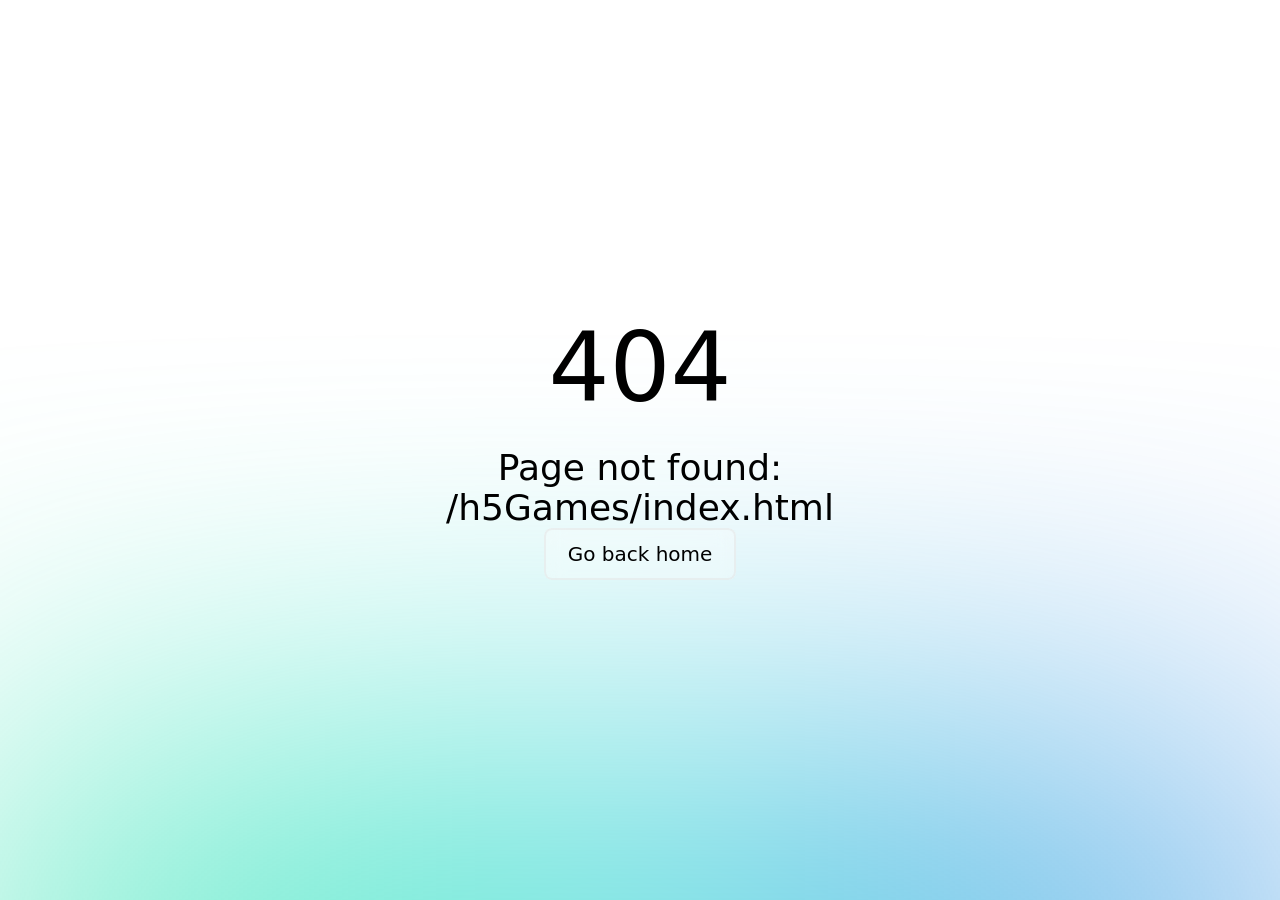
<file: h5Games/index.html>
<!DOCTYPE html><html  data-capo=""><head><meta charset="utf-8">
<meta name="viewport" content="width=device-width, initial-scale=1">
<title>小哲的导航网站</title>
<link rel="stylesheet" href="/css/index.css">
<style>*,::backdrop,:after,:before{--tw-border-spacing-x:0;--tw-border-spacing-y:0;--tw-translate-x:0;--tw-translate-y:0;--tw-rotate:0;--tw-skew-x:0;--tw-skew-y:0;--tw-scale-x:1;--tw-scale-y:1;--tw-pan-x: ;--tw-pan-y: ;--tw-pinch-zoom: ;--tw-scroll-snap-strictness:proximity;--tw-gradient-from-position: ;--tw-gradient-via-position: ;--tw-gradient-to-position: ;--tw-ordinal: ;--tw-slashed-zero: ;--tw-numeric-figure: ;--tw-numeric-spacing: ;--tw-numeric-fraction: ;--tw-ring-inset: ;--tw-ring-offset-width:0px;--tw-ring-offset-color:#fff;--tw-ring-color:#3b82f680;--tw-ring-offset-shadow:0 0 #0000;--tw-ring-shadow:0 0 #0000;--tw-shadow:0 0 #0000;--tw-shadow-colored:0 0 #0000;--tw-blur: ;--tw-brightness: ;--tw-contrast: ;--tw-grayscale: ;--tw-hue-rotate: ;--tw-invert: ;--tw-saturate: ;--tw-sepia: ;--tw-drop-shadow: ;--tw-backdrop-blur: ;--tw-backdrop-brightness: ;--tw-backdrop-contrast: ;--tw-backdrop-grayscale: ;--tw-backdrop-hue-rotate: ;--tw-backdrop-invert: ;--tw-backdrop-opacity: ;--tw-backdrop-saturate: ;--tw-backdrop-sepia: ;--tw-contain-size: ;--tw-contain-layout: ;--tw-contain-paint: ;--tw-contain-style: }/*! tailwindcss v3.4.14 | MIT License | https://tailwindcss.com*/*,:after,:before{border:0 solid #e5e7eb;box-sizing:border-box}:after,:before{--tw-content:""}:host,html{line-height:1.5;-webkit-text-size-adjust:100%;font-family:ui-sans-serif,system-ui,sans-serif,Apple Color Emoji,Segoe UI Emoji,Segoe UI Symbol,Noto Color Emoji;font-feature-settings:normal;font-variation-settings:normal;tab-size:4;-webkit-tap-highlight-color:transparent}body{line-height:inherit;margin:0}hr{border-top-width:1px;color:inherit;height:0}abbr:where([title]){-webkit-text-decoration:underline dotted;text-decoration:underline dotted}h1,h2,h3,h4,h5,h6{font-size:inherit;font-weight:inherit}a{color:inherit;text-decoration:inherit}b,strong{font-weight:bolder}code,kbd,pre,samp{font-family:ui-monospace,SFMono-Regular,Menlo,Monaco,Consolas,Liberation Mono,Courier New,monospace;font-feature-settings:normal;font-size:1em;font-variation-settings:normal}small{font-size:80%}sub,sup{font-size:75%;line-height:0;position:relative;vertical-align:initial}sub{bottom:-.25em}sup{top:-.5em}table{border-collapse:collapse;border-color:inherit;text-indent:0}button,input,optgroup,select,textarea{color:inherit;font-family:inherit;font-feature-settings:inherit;font-size:100%;font-variation-settings:inherit;font-weight:inherit;letter-spacing:inherit;line-height:inherit;margin:0;padding:0}button,select{text-transform:none}button,input:where([type=button]),input:where([type=reset]),input:where([type=submit]){-webkit-appearance:button;background-color:initial;background-image:none}:-moz-focusring{outline:auto}:-moz-ui-invalid{box-shadow:none}progress{vertical-align:initial}::-webkit-inner-spin-button,::-webkit-outer-spin-button{height:auto}[type=search]{-webkit-appearance:textfield;outline-offset:-2px}::-webkit-search-decoration{-webkit-appearance:none}::-webkit-file-upload-button{-webkit-appearance:button;font:inherit}summary{display:list-item}blockquote,dd,dl,figure,h1,h2,h3,h4,h5,h6,hr,p,pre{margin:0}fieldset{margin:0}fieldset,legend{padding:0}menu,ol,ul{list-style:none;margin:0;padding:0}dialog{padding:0}textarea{resize:vertical}input::placeholder,textarea::placeholder{color:#9ca3af;opacity:1}[role=button],button{cursor:pointer}:disabled{cursor:default}audio,canvas,embed,iframe,img,object,svg,video{display:block;vertical-align:middle}img,video{height:auto;max-width:100%}[hidden]:where(:not([hidden=until-found])){display:none}:root,[data-theme]{background-color:var(--fallback-b1,oklch(var(--b1)/1));color:var(--fallback-bc,oklch(var(--bc)/1))}@supports not (color:oklch(0% 0 0)){:root{color-scheme:light;--fallback-p:#491eff;--fallback-pc:#d4dbff;--fallback-s:#ff41c7;--fallback-sc:#fff9fc;--fallback-a:#00cfbd;--fallback-ac:#00100d;--fallback-n:#2b3440;--fallback-nc:#d7dde4;--fallback-b1:#fff;--fallback-b2:#e5e6e6;--fallback-b3:#e5e6e6;--fallback-bc:#1f2937;--fallback-in:#00b3f0;--fallback-inc:#000;--fallback-su:#00ca92;--fallback-suc:#000;--fallback-wa:#ffc22d;--fallback-wac:#000;--fallback-er:#ff6f70;--fallback-erc:#000}@media (prefers-color-scheme:dark){:root{color-scheme:dark;--fallback-p:#7582ff;--fallback-pc:#050617;--fallback-s:#ff71cf;--fallback-sc:#190211;--fallback-a:#00c7b5;--fallback-ac:#000e0c;--fallback-n:#2a323c;--fallback-nc:#a6adbb;--fallback-b1:#1d232a;--fallback-b2:#191e24;--fallback-b3:#15191e;--fallback-bc:#a6adbb;--fallback-in:#00b3f0;--fallback-inc:#000;--fallback-su:#00ca92;--fallback-suc:#000;--fallback-wa:#ffc22d;--fallback-wac:#000;--fallback-er:#ff6f70;--fallback-erc:#000}}}html{-webkit-tap-highlight-color:transparent}*{scrollbar-color:color-mix(in oklch,currentColor 35%,#0000) #0000}:hover{scrollbar-color:color-mix(in oklch,currentColor 60%,#0000) #0000}:root{color-scheme:light;--in:72.06% 0.191 231.6;--su:64.8% 0.150 160;--wa:84.71% 0.199 83.87;--er:71.76% 0.221 22.18;--pc:89.824% 0.06192 275.75;--ac:15.352% 0.0368 183.61;--inc:0% 0 0;--suc:0% 0 0;--wac:0% 0 0;--erc:0% 0 0;--rounded-box:1rem;--rounded-btn:0.5rem;--rounded-badge:1.9rem;--animation-btn:0.25s;--animation-input:.2s;--btn-focus-scale:0.95;--border-btn:1px;--tab-border:1px;--tab-radius:0.5rem;--p:49.12% 0.3096 275.75;--s:69.71% 0.329 342.55;--sc:98.71% 0.0106 342.55;--a:76.76% 0.184 183.61;--n:32.1785% 0.02476 255.701624;--nc:89.4994% 0.011585 252.096176;--b1:100% 0 0;--b2:96.1151% 0 0;--b3:92.4169% 0.00108 197.137559;--bc:27.8078% 0.029596 256.847952}@media (prefers-color-scheme:dark){:root{color-scheme:dark;--in:72.06% 0.191 231.6;--su:64.8% 0.150 160;--wa:84.71% 0.199 83.87;--er:71.76% 0.221 22.18;--pc:13.138% 0.0392 275.75;--sc:14.96% 0.052 342.55;--ac:14.902% 0.0334 183.61;--inc:0% 0 0;--suc:0% 0 0;--wac:0% 0 0;--erc:0% 0 0;--rounded-box:1rem;--rounded-btn:0.5rem;--rounded-badge:1.9rem;--animation-btn:0.25s;--animation-input:.2s;--btn-focus-scale:0.95;--border-btn:1px;--tab-border:1px;--tab-radius:0.5rem;--p:65.69% 0.196 275.75;--s:74.8% 0.26 342.55;--a:74.51% 0.167 183.61;--n:31.3815% 0.021108 254.139175;--nc:74.6477% 0.0216 264.435964;--b1:25.3267% 0.015896 252.417568;--b2:23.2607% 0.013807 253.100675;--b3:21.1484% 0.01165 254.087939;--bc:74.6477% 0.0216 264.435964}}[data-theme=light]{color-scheme:light;--in:72.06% 0.191 231.6;--su:64.8% 0.150 160;--wa:84.71% 0.199 83.87;--er:71.76% 0.221 22.18;--pc:89.824% 0.06192 275.75;--ac:15.352% 0.0368 183.61;--inc:0% 0 0;--suc:0% 0 0;--wac:0% 0 0;--erc:0% 0 0;--rounded-box:1rem;--rounded-btn:0.5rem;--rounded-badge:1.9rem;--animation-btn:0.25s;--animation-input:.2s;--btn-focus-scale:0.95;--border-btn:1px;--tab-border:1px;--tab-radius:0.5rem;--p:49.12% 0.3096 275.75;--s:69.71% 0.329 342.55;--sc:98.71% 0.0106 342.55;--a:76.76% 0.184 183.61;--n:32.1785% 0.02476 255.701624;--nc:89.4994% 0.011585 252.096176;--b1:100% 0 0;--b2:96.1151% 0 0;--b3:92.4169% 0.00108 197.137559;--bc:27.8078% 0.029596 256.847952}[data-theme=dark]{color-scheme:dark;--in:72.06% 0.191 231.6;--su:64.8% 0.150 160;--wa:84.71% 0.199 83.87;--er:71.76% 0.221 22.18;--pc:13.138% 0.0392 275.75;--sc:14.96% 0.052 342.55;--ac:14.902% 0.0334 183.61;--inc:0% 0 0;--suc:0% 0 0;--wac:0% 0 0;--erc:0% 0 0;--rounded-box:1rem;--rounded-btn:0.5rem;--rounded-badge:1.9rem;--animation-btn:0.25s;--animation-input:.2s;--btn-focus-scale:0.95;--border-btn:1px;--tab-border:1px;--tab-radius:0.5rem;--p:65.69% 0.196 275.75;--s:74.8% 0.26 342.55;--a:74.51% 0.167 183.61;--n:31.3815% 0.021108 254.139175;--nc:74.6477% 0.0216 264.435964;--b1:25.3267% 0.015896 252.417568;--b2:23.2607% 0.013807 253.100675;--b3:21.1484% 0.01165 254.087939;--bc:74.6477% 0.0216 264.435964}.avatar{display:inline-flex;position:relative}.avatar>div{aspect-ratio:1/1;display:block;overflow:hidden}.avatar img{height:100%;object-fit:cover;width:100%}.avatar.placeholder>div{align-items:center;display:flex;justify-content:center}.badge{align-items:center;border-radius:var(--rounded-badge,1.9rem);border-width:1px;display:inline-flex;font-size:.875rem;height:1.25rem;justify-content:center;line-height:1.25rem;padding-left:.563rem;padding-right:.563rem;transition-duration:.2s;transition-property:color,background-color,border-color,text-decoration-color,fill,stroke,opacity,box-shadow,transform,filter,-webkit-backdrop-filter;transition-property:color,background-color,border-color,text-decoration-color,fill,stroke,opacity,box-shadow,transform,filter,backdrop-filter;transition-property:color,background-color,border-color,text-decoration-color,fill,stroke,opacity,box-shadow,transform,filter,backdrop-filter,-webkit-backdrop-filter;transition-timing-function:cubic-bezier(.4,0,.2,1);transition-timing-function:cubic-bezier(0,0,.2,1);width:fit-content;--tw-border-opacity:1;border-color:var(--fallback-b2,oklch(var(--b2)/var(--tw-border-opacity)));--tw-bg-opacity:1;background-color:var(--fallback-b1,oklch(var(--b1)/var(--tw-bg-opacity)));--tw-text-opacity:1;color:var(--fallback-bc,oklch(var(--bc)/var(--tw-text-opacity)))}@media (hover:hover){.label a:hover{color:var(--fallback-bc,oklch(var(--bc)/var(--tw-text-opacity)))}.label a:hover,.tab:hover{--tw-text-opacity:1}}.btn{align-items:center;border-color:#0000;border-color:oklch(var(--btn-color,var(--b2))/var(--tw-border-opacity));border-radius:var(--rounded-btn,.5rem);border-width:var(--border-btn,1px);cursor:pointer;display:inline-flex;flex-shrink:0;flex-wrap:wrap;font-size:.875rem;font-weight:600;gap:.5rem;height:3rem;justify-content:center;line-height:1em;min-height:3rem;padding-left:1rem;padding-right:1rem;text-align:center;text-decoration-line:none;transition-duration:.2s;transition-property:color,background-color,border-color,opacity,box-shadow,transform;transition-timing-function:cubic-bezier(0,0,.2,1);-webkit-user-select:none;user-select:none;--tw-text-opacity:1;color:var(--fallback-bc,oklch(var(--bc)/var(--tw-text-opacity)));--tw-shadow:0 1px 2px 0 #0000000d;--tw-shadow-colored:0 1px 2px 0 var(--tw-shadow-color);background-color:oklch(var(--btn-color,var(--b2))/var(--tw-bg-opacity));box-shadow:var(--tw-ring-offset-shadow,0 0 #0000),var(--tw-ring-shadow,0 0 #0000),var(--tw-shadow);outline-color:var(--fallback-bc,oklch(var(--bc)/1));--tw-bg-opacity:1;--tw-border-opacity:1}.btn-disabled,.btn:disabled,.btn[disabled]{pointer-events:none}:where(.btn:is(input[type=checkbox])),:where(.btn:is(input[type=radio])){appearance:none;width:auto}.btn:is(input[type=checkbox]):after,.btn:is(input[type=radio]):after{--tw-content:attr(aria-label);content:var(--tw-content)}.card{border-radius:var(--rounded-box,1rem);display:flex;flex-direction:column;position:relative}.card:focus{outline:2px solid #0000;outline-offset:2px}.card-body{display:flex;flex:1 1 auto;flex-direction:column;gap:.5rem;padding:var(--padding-card,2rem)}.card-body :where(p){flex-grow:1}.card-actions{align-items:flex-start;display:flex;flex-wrap:wrap;gap:.5rem}.card figure{align-items:center;display:flex;justify-content:center}.card.image-full{display:grid}.card.image-full:before{border-radius:var(--rounded-box,1rem);content:"";position:relative;z-index:10;--tw-bg-opacity:1;background-color:var(--fallback-n,oklch(var(--n)/var(--tw-bg-opacity)));opacity:.75}.card.image-full:before,.card.image-full>*{grid-column-start:1;grid-row-start:1}.card.image-full>figure img{height:100%;object-fit:cover}.card.image-full>.card-body{position:relative;z-index:20;--tw-text-opacity:1;color:var(--fallback-nc,oklch(var(--nc)/var(--tw-text-opacity)))}@media (hover:hover){.btn:hover{--tw-border-opacity:1;border-color:var(--fallback-b3,oklch(var(--b3)/var(--tw-border-opacity)));--tw-bg-opacity:1;background-color:var(--fallback-b3,oklch(var(--b3)/var(--tw-bg-opacity)))}@supports (color:color-mix(in oklab,black,black)){.btn:hover{background-color:color-mix(in oklab,oklch(var(--btn-color,var(--b2))/var(--tw-bg-opacity,1)) 90%,#000);border-color:color-mix(in oklab,oklch(var(--btn-color,var(--b2))/var(--tw-border-opacity,1)) 90%,#000)}}@supports not (color:oklch(0% 0 0)){.btn:hover{background-color:var(--btn-color,var(--fallback-b2));border-color:var(--btn-color,var(--fallback-b2))}}.btn.glass:hover{--glass-opacity:25%;--glass-border-opacity:15%}.btn-ghost:hover{border-color:#0000}@supports (color:oklch(0% 0 0)){.btn-ghost:hover{background-color:var(--fallback-bc,oklch(var(--bc)/.2))}}.btn-link:hover{background-color:initial;border-color:#0000;text-decoration-line:underline}.btn-outline.btn-primary:hover{--tw-text-opacity:1;color:var(--fallback-pc,oklch(var(--pc)/var(--tw-text-opacity)))}@supports (color:color-mix(in oklab,black,black)){.btn-outline.btn-primary:hover{background-color:color-mix(in oklab,var(--fallback-p,oklch(var(--p)/1)) 90%,#000);border-color:color-mix(in oklab,var(--fallback-p,oklch(var(--p)/1)) 90%,#000)}}.btn-disabled:hover,.btn:disabled:hover,.btn[disabled]:hover{--tw-border-opacity:0;background-color:var(--fallback-n,oklch(var(--n)/var(--tw-bg-opacity)));--tw-bg-opacity:0.2;color:var(--fallback-bc,oklch(var(--bc)/var(--tw-text-opacity)));--tw-text-opacity:0.2}@supports (color:color-mix(in oklab,black,black)){.btn:is(input[type=checkbox]:checked):hover,.btn:is(input[type=radio]:checked):hover{background-color:color-mix(in oklab,var(--fallback-p,oklch(var(--p)/1)) 90%,#000);border-color:color-mix(in oklab,var(--fallback-p,oklch(var(--p)/1)) 90%,#000)}}.tab[disabled],.tab[disabled]:hover{color:var(--fallback-bc,oklch(var(--bc)/var(--tw-text-opacity)));cursor:not-allowed;--tw-text-opacity:0.2}}.footer{column-gap:1rem;font-size:.875rem;grid-auto-flow:row;line-height:1.25rem;row-gap:2.5rem;width:100%}.footer,.footer>*{display:grid;place-items:start}.footer>*{gap:.5rem}@media (min-width:48rem){.footer{grid-auto-flow:column}.footer-center{grid-auto-flow:row dense}}.label{align-items:center;display:flex;justify-content:space-between;padding:.5rem .25rem;-webkit-user-select:none;user-select:none}.input{appearance:none;border-color:#0000;border-radius:var(--rounded-btn,.5rem);border-width:1px;flex-shrink:1;font-size:1rem;height:3rem;line-height:2;line-height:1.5rem;padding-left:1rem;padding-right:1rem;--tw-bg-opacity:1;background-color:var(--fallback-b1,oklch(var(--b1)/var(--tw-bg-opacity)))}.input-md[type=number]::-webkit-inner-spin-button,.input[type=number]::-webkit-inner-spin-button{margin-bottom:-1rem;margin-top:-1rem;margin-inline-end:-1rem}:where(.menu li) .badge{justify-self:end}.navbar{align-items:center;display:flex;min-height:4rem;padding:var(--navbar-padding,.5rem);width:100%}:where(.navbar>:not(script,style)){align-items:center;display:inline-flex}.radio{flex-shrink:0;--chkbg:var(--bc);appearance:none;border-color:var(--fallback-bc,oklch(var(--bc)/var(--tw-border-opacity)));border-radius:9999px;border-width:1px;cursor:pointer;height:1.5rem;width:1.5rem;--tw-border-opacity:0.2}.tabs{align-items:flex-end;display:grid}.tabs-lifted:has(.tab-content[class*=" rounded-"]) .tab:first-child:not(:is(.tab-active,[aria-selected=true])),.tabs-lifted:has(.tab-content[class^=rounded-]) .tab:first-child:not(:is(.tab-active,[aria-selected=true])){border-bottom-color:#0000}.tab{align-items:center;appearance:none;cursor:pointer;display:inline-flex;flex-wrap:wrap;font-size:.875rem;grid-row-start:1;height:2rem;justify-content:center;line-height:1.25rem;line-height:2;position:relative;text-align:center;-webkit-user-select:none;user-select:none;--tab-padding:1rem;--tw-text-opacity:0.5;--tab-color:var(--fallback-bc,oklch(var(--bc)/1));--tab-bg:var(--fallback-b1,oklch(var(--b1)/1));--tab-border-color:var(--fallback-b3,oklch(var(--b3)/1));color:var(--tab-color);padding-inline-end:var(--tab-padding,1rem);padding-inline-start:var(--tab-padding,1rem)}.tab:is(input[type=radio]){border-bottom-left-radius:0;border-bottom-right-radius:0;width:auto}.tab:is(input[type=radio]):after{--tw-content:attr(aria-label);content:var(--tw-content)}.tab:not(input):empty{cursor:default;grid-column-start:span 9999}.tab-content{border-color:#0000;border-width:var(--tab-border,0);display:none;grid-column-end:span 9999;grid-column-start:1;grid-row-start:2;margin-top:calc(var(--tab-border)*-1)}:checked+.tab-content:nth-child(2),:is(.tab-active,[aria-selected=true])+.tab-content:nth-child(2){border-start-start-radius:0}:is(.tab-active,[aria-selected=true])+.tab-content,input.tab:checked+.tab-content{display:block}.avatar-group :where(.avatar){border-radius:9999px;border-width:4px;overflow:hidden;--tw-border-opacity:1;border-color:var(--fallback-b1,oklch(var(--b1)/var(--tw-border-opacity)))}.badge-primary{background-color:var(--fallback-p,oklch(var(--p)/var(--tw-bg-opacity)));border-color:var(--fallback-p,oklch(var(--p)/var(--tw-border-opacity)));color:var(--fallback-pc,oklch(var(--pc)/var(--tw-text-opacity)))}.badge-accent,.badge-primary{--tw-border-opacity:1;--tw-bg-opacity:1;--tw-text-opacity:1}.badge-accent{background-color:var(--fallback-a,oklch(var(--a)/var(--tw-bg-opacity)));border-color:var(--fallback-a,oklch(var(--a)/var(--tw-border-opacity)));color:var(--fallback-ac,oklch(var(--ac)/var(--tw-text-opacity)))}.badge-ghost{--tw-border-opacity:1;border-color:var(--fallback-b2,oklch(var(--b2)/var(--tw-border-opacity)));--tw-bg-opacity:1;background-color:var(--fallback-b2,oklch(var(--b2)/var(--tw-bg-opacity)));--tw-text-opacity:1;color:var(--fallback-bc,oklch(var(--bc)/var(--tw-text-opacity)))}.badge-outline{border-color:currentColor;--tw-border-opacity:0.5;background-color:initial;color:currentColor}.badge-outline.badge-neutral{--tw-text-opacity:1;color:var(--fallback-n,oklch(var(--n)/var(--tw-text-opacity)))}.badge-outline.badge-primary{--tw-text-opacity:1;color:var(--fallback-p,oklch(var(--p)/var(--tw-text-opacity)))}.badge-outline.badge-secondary{--tw-text-opacity:1;color:var(--fallback-s,oklch(var(--s)/var(--tw-text-opacity)))}.badge-outline.badge-accent{--tw-text-opacity:1;color:var(--fallback-a,oklch(var(--a)/var(--tw-text-opacity)))}.badge-outline.badge-info{--tw-text-opacity:1;color:var(--fallback-in,oklch(var(--in)/var(--tw-text-opacity)))}.badge-outline.badge-success{--tw-text-opacity:1;color:var(--fallback-su,oklch(var(--su)/var(--tw-text-opacity)))}.badge-outline.badge-warning{--tw-text-opacity:1;color:var(--fallback-wa,oklch(var(--wa)/var(--tw-text-opacity)))}.badge-outline.badge-error{--tw-text-opacity:1;color:var(--fallback-er,oklch(var(--er)/var(--tw-text-opacity)))}.btm-nav>* .label{font-size:1rem;line-height:1.5rem}@media (prefers-reduced-motion:no-preference){.btn{animation:button-pop var(--animation-btn,.25s) ease-out}}.btn:active:focus,.btn:active:hover{animation:button-pop 0s ease-out;transform:scale(var(--btn-focus-scale,.97))}@supports not (color:oklch(0% 0 0)){.btn{background-color:var(--btn-color,var(--fallback-b2));border-color:var(--btn-color,var(--fallback-b2))}.btn-primary{--btn-color:var(--fallback-p)}}@supports (color:color-mix(in oklab,black,black)){.btn-outline.btn-primary.btn-active{background-color:color-mix(in oklab,var(--fallback-p,oklch(var(--p)/1)) 90%,#000);border-color:color-mix(in oklab,var(--fallback-p,oklch(var(--p)/1)) 90%,#000)}}.btn:focus-visible{outline-offset:2px;outline-style:solid;outline-width:2px}.btn-primary{--tw-text-opacity:1;color:var(--fallback-pc,oklch(var(--pc)/var(--tw-text-opacity)));outline-color:var(--fallback-p,oklch(var(--p)/1))}@supports (color:oklch(0% 0 0)){.btn-primary{--btn-color:var(--p)}}.btn.glass{--tw-shadow:0 0 #0000;--tw-shadow-colored:0 0 #0000;box-shadow:var(--tw-ring-offset-shadow,0 0 #0000),var(--tw-ring-shadow,0 0 #0000),var(--tw-shadow);outline-color:currentColor}.btn.glass.btn-active{--glass-opacity:25%;--glass-border-opacity:15%}.btn-ghost{background-color:initial;border-color:#0000;border-width:1px;color:currentColor;--tw-shadow:0 0 #0000;--tw-shadow-colored:0 0 #0000;box-shadow:var(--tw-ring-offset-shadow,0 0 #0000),var(--tw-ring-shadow,0 0 #0000),var(--tw-shadow);outline-color:currentColor}.btn-ghost.btn-active{background-color:var(--fallback-bc,oklch(var(--bc)/.2));border-color:#0000}.btn-link{--tw-text-opacity:1;color:var(--fallback-p,oklch(var(--p)/var(--tw-text-opacity)));--tw-shadow:0 0 #0000;--tw-shadow-colored:0 0 #0000;box-shadow:var(--tw-ring-offset-shadow,0 0 #0000),var(--tw-ring-shadow,0 0 #0000),var(--tw-shadow);outline-color:currentColor}.btn-link,.btn-link.btn-active{background-color:initial;border-color:#0000;text-decoration-line:underline}.btn-outline.btn-primary{--tw-text-opacity:1;color:var(--fallback-p,oklch(var(--p)/var(--tw-text-opacity)))}.btn-outline.btn-primary.btn-active{--tw-text-opacity:1;color:var(--fallback-pc,oklch(var(--pc)/var(--tw-text-opacity)))}.btn.btn-disabled,.btn:disabled,.btn[disabled]{--tw-border-opacity:0;background-color:var(--fallback-n,oklch(var(--n)/var(--tw-bg-opacity)));--tw-bg-opacity:0.2;color:var(--fallback-bc,oklch(var(--bc)/var(--tw-text-opacity)));--tw-text-opacity:0.2}.btn:is(input[type=checkbox]:checked),.btn:is(input[type=radio]:checked){--tw-border-opacity:1;border-color:var(--fallback-p,oklch(var(--p)/var(--tw-border-opacity)));--tw-bg-opacity:1;background-color:var(--fallback-p,oklch(var(--p)/var(--tw-bg-opacity)));--tw-text-opacity:1;color:var(--fallback-pc,oklch(var(--pc)/var(--tw-text-opacity)))}.btn:is(input[type=checkbox]:checked):focus-visible,.btn:is(input[type=radio]:checked):focus-visible{outline-color:var(--fallback-p,oklch(var(--p)/1))}@keyframes button-pop{0%{transform:scale(var(--btn-focus-scale,.98))}40%{transform:scale(1.02)}to{transform:scale(1)}}.card :where(figure:first-child){border-end-end-radius:unset;border-end-start-radius:unset;border-start-end-radius:inherit;border-start-start-radius:inherit;overflow:hidden}.card :where(figure:last-child){border-end-end-radius:inherit;border-end-start-radius:inherit;border-start-end-radius:unset;border-start-start-radius:unset;overflow:hidden}.card:focus-visible{outline:2px solid currentColor;outline-offset:2px}.card.bordered{border-width:1px;--tw-border-opacity:1;border-color:var(--fallback-b2,oklch(var(--b2)/var(--tw-border-opacity)))}.card.compact .card-body{font-size:.875rem;line-height:1.25rem;padding:1rem}.card-title{align-items:center;display:flex;font-size:1.25rem;font-weight:600;gap:.5rem;line-height:1.75rem}.card.image-full :where(figure){border-radius:inherit;overflow:hidden}@keyframes checkmark{0%{background-position-y:5px}50%{background-position-y:-2px}to{background-position-y:0}}.input input{--tw-bg-opacity:1;background-color:var(--fallback-p,oklch(var(--p)/var(--tw-bg-opacity)));background-color:initial}.input input:focus{outline:2px solid #0000;outline-offset:2px}.input[list]::-webkit-calendar-picker-indicator{line-height:1em}.input-bordered,.input:focus,.input:focus-within{border-color:var(--fallback-bc,oklch(var(--bc)/.2))}.input:focus,.input:focus-within{box-shadow:none;outline-color:var(--fallback-bc,oklch(var(--bc)/.2));outline-offset:2px;outline-style:solid;outline-width:2px}.input-disabled,.input:disabled,.input:has(>input[disabled]),.input[disabled]{cursor:not-allowed;--tw-border-opacity:1;border-color:var(--fallback-b2,oklch(var(--b2)/var(--tw-border-opacity)));--tw-bg-opacity:1;background-color:var(--fallback-b2,oklch(var(--b2)/var(--tw-bg-opacity)));color:var(--fallback-bc,oklch(var(--bc)/.4))}.input-disabled::placeholder,.input:disabled::placeholder,.input:has(>input[disabled])::placeholder,.input[disabled]::placeholder{color:var(--fallback-bc,oklch(var(--bc)/var(--tw-placeholder-opacity)));--tw-placeholder-opacity:0.2}.input:has(>input[disabled])>input[disabled]{cursor:not-allowed}.input::-webkit-date-and-time-value{text-align:inherit}.join>:where(:not(:first-child)):is(.btn){margin-inline-start:calc(var(--border-btn)*-1)}.mockup-phone .display{border-radius:40px;margin-top:-25px;overflow:hidden}.mockup-browser .mockup-browser-toolbar .input{display:block;height:1.75rem;margin-left:auto;margin-right:auto;overflow:hidden;position:relative;text-overflow:ellipsis;white-space:nowrap;width:24rem;--tw-bg-opacity:1;background-color:var(--fallback-b2,oklch(var(--b2)/var(--tw-bg-opacity)));direction:ltr;padding-left:2rem}.mockup-browser .mockup-browser-toolbar .input:before{aspect-ratio:1/1;height:.75rem;left:.5rem;--tw-translate-y:-50%;border-color:currentColor;border-radius:9999px;border-width:2px}.mockup-browser .mockup-browser-toolbar .input:after,.mockup-browser .mockup-browser-toolbar .input:before{content:"";opacity:.6;position:absolute;top:50%;transform:translate(var(--tw-translate-x),var(--tw-translate-y)) rotate(var(--tw-rotate)) skewX(var(--tw-skew-x)) skewY(var(--tw-skew-y)) scaleX(var(--tw-scale-x)) scaleY(var(--tw-scale-y))}.mockup-browser .mockup-browser-toolbar .input:after{height:.5rem;left:1.25rem;--tw-translate-y:25%;--tw-rotate:-45deg;border-color:currentColor;border-radius:9999px;border-width:1px}@keyframes modal-pop{0%{opacity:0}}@keyframes progress-loading{50%{background-position-x:-115%}}.radio:focus{box-shadow:none}.radio:focus-visible{outline-color:var(--fallback-bc,oklch(var(--bc)/1));outline-offset:2px;outline-style:solid;outline-width:2px}.radio:checked,.radio[aria-checked=true]{--tw-bg-opacity:1;animation:radiomark var(--animation-input,.2s) ease-out;background-color:var(--fallback-bc,oklch(var(--bc)/var(--tw-bg-opacity)));background-image:none;box-shadow:0 0 0 4px var(--fallback-b1,oklch(var(--b1)/1)) inset,0 0 0 4px var(--fallback-b1,oklch(var(--b1)/1)) inset}.radio:disabled{cursor:not-allowed;opacity:.2}@keyframes radiomark{0%{box-shadow:0 0 0 12px var(--fallback-b1,oklch(var(--b1)/1)) inset,0 0 0 12px var(--fallback-b1,oklch(var(--b1)/1)) inset}50%{box-shadow:0 0 0 3px var(--fallback-b1,oklch(var(--b1)/1)) inset,0 0 0 3px var(--fallback-b1,oklch(var(--b1)/1)) inset}to{box-shadow:0 0 0 4px var(--fallback-b1,oklch(var(--b1)/1)) inset,0 0 0 4px var(--fallback-b1,oklch(var(--b1)/1)) inset}}@keyframes rating-pop{0%{transform:translateY(-.125em)}40%{transform:translateY(-.125em)}to{transform:translateY(0)}}@keyframes skeleton{0%{background-position:150%}to{background-position:-50%}}.tabs-lifted>.tab:focus-visible{border-end-end-radius:0;border-end-start-radius:0}.tab:is(.tab-active,[aria-selected=true]):not(.tab-disabled):not([disabled]),.tab:is(input:checked){border-color:var(--fallback-bc,oklch(var(--bc)/var(--tw-border-opacity)));--tw-border-opacity:1;--tw-text-opacity:1}.tab:focus{outline:2px solid #0000;outline-offset:2px}.tab:focus-visible{outline:2px solid currentColor;outline-offset:-5px}.tab-disabled,.tab[disabled]{color:var(--fallback-bc,oklch(var(--bc)/var(--tw-text-opacity)));cursor:not-allowed;--tw-text-opacity:0.2}.tabs-bordered>.tab{border-color:var(--fallback-bc,oklch(var(--bc)/var(--tw-border-opacity)));--tw-border-opacity:0.2;border-bottom-width:calc(var(--tab-border, 1px) + 1px);border-style:solid}.tabs-lifted>.tab{border:var(--tab-border,1px) solid #0000;border-bottom-color:var(--tab-border-color);border-start-end-radius:var(--tab-radius,.5rem);border-start-start-radius:var(--tab-radius,.5rem);border-width:0 0 var(--tab-border,1px) 0;padding-inline-end:var(--tab-padding,1rem);padding-inline-start:var(--tab-padding,1rem);padding-top:var(--tab-border,1px)}.tabs-lifted>.tab:is(.tab-active,[aria-selected=true]):not(.tab-disabled):not([disabled]),.tabs-lifted>.tab:is(input:checked){background-color:var(--tab-bg);border-inline-end-color:var(--tab-border-color);border-inline-start-color:var(--tab-border-color);border-top-color:var(--tab-border-color);border-width:var(--tab-border,1px) var(--tab-border,1px) 0 var(--tab-border,1px);padding-inline-end:calc(var(--tab-padding, 1rem) - var(--tab-border, 1px));padding-bottom:var(--tab-border,1px);padding-inline-start:calc(var(--tab-padding, 1rem) - var(--tab-border, 1px));padding-top:0}.tabs-lifted>.tab:is(.tab-active,[aria-selected=true]):not(.tab-disabled):not([disabled]):before,.tabs-lifted>.tab:is(input:checked):before{background-position:0 0,100% 0;background-repeat:no-repeat;background-size:var(--tab-radius,.5rem);bottom:0;content:"";display:block;height:var(--tab-radius,.5rem);position:absolute;width:calc(100% + var(--tab-radius, .5rem)*2);z-index:1;--tab-grad:calc(69% - var(--tab-border, 1px));--radius-start:radial-gradient(circle at top left,#0000 var(--tab-grad),var(--tab-border-color) calc(var(--tab-grad) + 0.25px),var(--tab-border-color) calc(var(--tab-grad) + var(--tab-border, 1px)),var(--tab-bg) calc(var(--tab-grad) + var(--tab-border, 1px) + 0.25px));--radius-end:radial-gradient(circle at top right,#0000 var(--tab-grad),var(--tab-border-color) calc(var(--tab-grad) + 0.25px),var(--tab-border-color) calc(var(--tab-grad) + var(--tab-border, 1px)),var(--tab-bg) calc(var(--tab-grad) + var(--tab-border, 1px) + 0.25px));background-image:var(--radius-start),var(--radius-end)}.tabs-lifted>.tab:is(.tab-active,[aria-selected=true]):not(.tab-disabled):not([disabled]):first-child:before,.tabs-lifted>.tab:is(input:checked):first-child:before{background-image:var(--radius-end);background-position:100% 0}.tabs-lifted>.tab:is(.tab-active,[aria-selected=true]):not(.tab-disabled):not([disabled]):last-child:before,.tabs-lifted>.tab:is(input:checked):last-child:before,[dir=rtl] .tabs-lifted>.tab:is(.tab-active,[aria-selected=true]):not(.tab-disabled):not([disabled]):first-child:before,[dir=rtl] .tabs-lifted>.tab:is(input:checked):first-child:before{background-image:var(--radius-start);background-position:0 0}.tabs-lifted>.tab:is(input:checked)+.tabs-lifted .tab:is(input:checked):before,.tabs-lifted>:is(.tab-active,[aria-selected=true]):not(.tab-disabled):not([disabled])+.tabs-lifted :is(.tab-active,[aria-selected=true]):not(.tab-disabled):not([disabled]):before,[dir=rtl] .tabs-lifted>.tab:is(.tab-active,[aria-selected=true]):not(.tab-disabled):not([disabled]):last-child:before,[dir=rtl] .tabs-lifted>.tab:is(input:checked):last-child:before{background-image:var(--radius-end);background-position:100% 0}.tabs-boxed .tab{border-radius:var(--rounded-btn,.5rem)}@keyframes toast-pop{0%{opacity:0;transform:scale(.9)}to{opacity:1;transform:scale(1)}}.btn-sm{font-size:.875rem;height:2rem;min-height:2rem;padding-left:.75rem;padding-right:.75rem}.btn-square:where(.btn-sm){height:2rem;padding:0;width:2rem}.btn-circle:where(.btn-sm){border-radius:9999px;height:2rem;padding:0;width:2rem}.tabs-md :where(.tab){font-size:.875rem;height:2rem;line-height:1.25rem;line-height:2;--tab-padding:1rem}.tabs-lg :where(.tab){font-size:1.125rem;height:3rem;line-height:1.75rem;line-height:2;--tab-padding:1.25rem}.tabs-sm :where(.tab){font-size:.875rem;height:1.5rem;line-height:.75rem;--tab-padding:0.75rem}.tabs-xs :where(.tab){font-size:.75rem;height:1.25rem;line-height:.75rem;--tab-padding:0.5rem}.tooltip{--tooltip-offset:calc(100% + 1px + var(--tooltip-tail, 0px))}.tooltip:before{content:var(--tw-content);pointer-events:none;position:absolute;z-index:1;--tw-content:attr(data-tip)}.tooltip-top:before,.tooltip:before{bottom:var(--tooltip-offset);left:50%;right:auto;top:auto;transform:translateX(-50%)}.avatar.online:before{background-color:var(--fallback-su,oklch(var(--su)/var(--tw-bg-opacity)))}.avatar.offline:before,.avatar.online:before{border-radius:9999px;content:"";display:block;position:absolute;z-index:10;--tw-bg-opacity:1;height:15%;outline-color:var(--fallback-b1,oklch(var(--b1)/1));outline-style:solid;outline-width:2px;right:7%;top:7%;width:15%}.avatar.offline:before{background-color:var(--fallback-b3,oklch(var(--b3)/var(--tw-bg-opacity)))}.card-compact .card-body{font-size:.875rem;line-height:1.25rem;padding:1rem}.card-compact .card-title{margin-bottom:.25rem}.card-normal .card-body{font-size:1rem;line-height:1.5rem;padding:var(--padding-card,2rem)}.card-normal .card-title{margin-bottom:.75rem}.join.join-vertical>:where(:not(:first-child)):is(.btn){margin-top:calc(var(--border-btn)*-1)}.join.join-horizontal>:where(:not(:first-child)):is(.btn){margin-inline-start:calc(var(--border-btn)*-1);margin-top:0}.tooltip{display:inline-block;position:relative;text-align:center;--tooltip-tail:0.1875rem;--tooltip-color:var(--fallback-n,oklch(var(--n)/1));--tooltip-text-color:var(--fallback-nc,oklch(var(--nc)/1));--tooltip-tail-offset:calc(100% + 0.0625rem - var(--tooltip-tail))}.tooltip:after,.tooltip:before{opacity:0;transition-delay:.1s;transition-duration:.2s;transition-property:color,background-color,border-color,text-decoration-color,fill,stroke,opacity,box-shadow,transform,filter,-webkit-backdrop-filter;transition-property:color,background-color,border-color,text-decoration-color,fill,stroke,opacity,box-shadow,transform,filter,backdrop-filter;transition-property:color,background-color,border-color,text-decoration-color,fill,stroke,opacity,box-shadow,transform,filter,backdrop-filter,-webkit-backdrop-filter;transition-timing-function:cubic-bezier(.4,0,.2,1)}.tooltip:after{border-style:solid;border-width:var(--tooltip-tail,0);content:"";display:block;height:0;position:absolute;width:0}.tooltip:before{background-color:var(--tooltip-color);border-radius:.25rem;color:var(--tooltip-text-color);font-size:.875rem;line-height:1.25rem;max-width:20rem;padding:.25rem .5rem;white-space:normal;width:max-content}.tooltip.tooltip-open:after,.tooltip.tooltip-open:before,.tooltip:hover:after,.tooltip:hover:before{opacity:1;transition-delay:75ms}.tooltip:has(:focus-visible):after,.tooltip:has(:focus-visible):before{opacity:1;transition-delay:75ms}.tooltip:not([data-tip]):hover:after,.tooltip:not([data-tip]):hover:before{opacity:0;visibility:hidden}.tooltip-top:after,.tooltip:after{border-color:var(--tooltip-color) #0000 #0000 #0000;bottom:var(--tooltip-tail-offset);left:50%;right:auto;top:auto;transform:translateX(-50%)}.absolute{position:absolute}.relative{position:relative}.sticky{position:sticky}.flex{display:flex}.grid{display:grid}.hidden{display:none}.h-4{height:1rem}.w-24{width:6rem}.w-4{width:1rem}.flex-1{flex:1 1 0%}.grow{flex-grow:1}.items-center{align-items:center}.justify-end{justify-content:flex-end}.gap-2{gap:.5rem}.rounded-full{border-radius:9999px}.bg-base-100{--tw-bg-opacity:1;background-color:var(--fallback-b1,oklch(var(--b1)/var(--tw-bg-opacity)))}.p-10{padding:2.5rem}.text-xl{font-size:1.25rem;line-height:1.75rem}.opacity-70{opacity:.7}.shadow-xl{--tw-shadow:0 20px 25px -5px #0000001a,0 8px 10px -6px #0000001a;--tw-shadow-colored:0 20px 25px -5px var(--tw-shadow-color),0 8px 10px -6px var(--tw-shadow-color);box-shadow:var(--tw-ring-offset-shadow,0 0 #0000),var(--tw-ring-shadow,0 0 #0000),var(--tw-shadow)}.filter{filter:var(--tw-blur) var(--tw-brightness) var(--tw-contrast) var(--tw-grayscale) var(--tw-hue-rotate) var(--tw-invert) var(--tw-saturate) var(--tw-sepia) var(--tw-drop-shadow)}.transition{transition-duration:.15s;transition-property:color,background-color,border-color,text-decoration-color,fill,stroke,opacity,box-shadow,transform,filter,-webkit-backdrop-filter;transition-property:color,background-color,border-color,text-decoration-color,fill,stroke,opacity,box-shadow,transform,filter,backdrop-filter;transition-property:color,background-color,border-color,text-decoration-color,fill,stroke,opacity,box-shadow,transform,filter,backdrop-filter,-webkit-backdrop-filter;transition-timing-function:cubic-bezier(.4,0,.2,1)}</style>
<style>.main[data-v-0ea4f392]{display:grid;grid-template-columns:repeat(3,1fr);grid-gap:15px;padding:10px}@media screen and (max-width:800px){.main[data-v-0ea4f392]{grid-template-columns:repeat(2,1fr)}}@media screen and (max-width:600px){.main[data-v-0ea4f392]{grid-template-columns:repeat(1,1fr)}}</style>
<style>.navbar[data-v-8fc61591]{position:sticky;top:0;width:100%;z-index:9999}.nav[data-v-8fc61591]{margin-left:20px;min-width:100px;overflow:auto;padding:10px;width:805px}.nav-item[data-v-8fc61591]{cursor:pointer;display:flex;gap:5px;margin-right:40px}.nav-item>div[data-v-8fc61591]{font-size:14px;transition:all .3s;white-space:nowrap}.nav-item>div[data-v-8fc61591]:hover{color:#261daa}.input[data-v-8fc61591]{height:40px!important;position:relative}.input .grow[data-v-8fc61591]{max-width:150px}.alertSearch[data-v-8fc61591]{background-color:#fff;border-radius:5px;box-shadow:2.8px 2.8px 5.5px rgba(0,0,0,.02),6.7px 6.7px 13.2px rgba(0,0,0,.028),12.5px 12.5px 24.8px rgba(0,0,0,.035),22.3px 22.3px 44.2px rgba(0,0,0,.042),41.8px 41.8px 82.7px rgba(0,0,0,.05),100px 100px 198px rgba(0,0,0,.07);left:0;max-height:400px;overflow:auto;padding:10px;position:absolute;top:47px;width:208px;z-index:9999}.des[data-v-8fc61591]{color:gray;display:-webkit-box;font-size:13px;overflow:hidden;text-overflow:ellipsis;width:100%;-webkit-line-clamp:2;line-clamp:2;-webkit-box-orient:vertical}</style>
<link rel="stylesheet" href="/_nuxt/index.Ry0pZSDc.css">
<link rel="preload" as="fetch" crossorigin="anonymous" href="/h5Games/_payload.json?497ebb85-37cf-40b3-a63a-e1df5bec673b">
<link rel="modulepreload" as="script" crossorigin href="/_nuxt/B9y-K6V4.js">
<link rel="modulepreload" as="script" crossorigin href="/_nuxt/D0d3VXVG.js">
<link rel="modulepreload" as="script" crossorigin href="/_nuxt/CUodwZqj.js">
<link rel="modulepreload" as="script" crossorigin href="/_nuxt/CEuXdFrg.js">
<link rel="modulepreload" as="script" crossorigin href="/_nuxt/Cxs30f8j.js">
<link rel="prefetch" as="script" crossorigin href="/_nuxt/BrjCuPBZ.js">
<link rel="prefetch" as="script" crossorigin href="/_nuxt/Byd9TPY2.js">
<link rel="prefetch" as="script" crossorigin href="/_nuxt/BuLPB_hu.js">
<meta name="description" content="关于前端,UI框架，设计，工具，AI，云平台，网络安全，其他">
<link rel="icon" type="image/svg+xml" href="/favicon.svg">
<script type="module" src="/_nuxt/B9y-K6V4.js" crossorigin></script>
<script id="unhead:payload" type="application/json">{"title":"小哲的导航网站"}</script></head><body><div id="__nuxt"><!--[--><!--[--><div class="navbar bg-base-100" data-v-0ea4f392 data-v-8fc61591><img width="28px" alt="logo" src="/favicon.svg" data-v-8fc61591><div class="flex-1" data-v-8fc61591><a class="btn btn-ghost text-xl" data-v-8fc61591>WV</a></div><label class="input input-bordered flex items-center gap-2" data-v-8fc61591><input id="searchInput" type="text" class="grow" placeholder="搜索" data-v-8fc61591><svg xmlns="http://www.w3.org/2000/svg" viewBox="0 0 16 16" fill="currentColor" class="h-4 w-4 opacity-70" data-v-8fc61591><path fill-rule="evenodd" d="M9.965 11.026a5 5 0 1 1 1.06-1.06l2.755 2.754a.75.75 0 1 1-1.06 1.06l-2.755-2.754ZM10.5 7a3.5 3.5 0 1 1-7 0 3.5 3.5 0 0 1 7 0Z" clip-rule="evenodd" data-v-8fc61591></path></svg><div class="alertSearch" style="display:none;" data-v-8fc61591><!--[--><!--]--></div></label><div class="nav" data-v-8fc61591><!--[--><div class="nav-item" data-v-8fc61591><img width="18px" src="/images/navbar/share.svg" data-v-8fc61591><div data-v-8fc61591>网站分享</div></div><div class="nav-item" data-v-8fc61591><img width="18px" src="/images/navbar/github.svg" data-v-8fc61591><div data-v-8fc61591>github爆火项目</div></div><div class="nav-item" data-v-8fc61591><img width="18px" src="/images/navbar/software.svg" data-v-8fc61591><div data-v-8fc61591>软件下载</div></div><div class="nav-item" data-v-8fc61591><img width="18px" src="/images/navbar/vscode.svg" data-v-8fc61591><div data-v-8fc61591>vscode插件</div></div><div class="nav-item" data-v-8fc61591><img width="18px" src="/images/navbar/addon.svg" data-v-8fc61591><div data-v-8fc61591>浏览器插件</div></div><div class="nav-item" data-v-8fc61591><img width="18px" src="/images/navbar/games.svg" data-v-8fc61591><div data-v-8fc61591>h5小游戏</div></div><div class="nav-item" data-v-8fc61591><img width="18px" src="/images/navbar/project.svg" data-v-8fc61591><div data-v-8fc61591>我的项目</div></div><!--]--></div></div><div class="app" data-v-0ea4f392><div class="main" data-v-0ea4f392><!--[--><div class="card bg-base-100 image-full shadow-xl" data-v-0ea4f392><figure data-v-0ea4f392><img src="/images/1.png" alt="Shoes" data-v-0ea4f392></figure><div class="card-body" data-v-0ea4f392><h2 class="card-title" data-v-0ea4f392>电子木鱼</h2><p data-v-0ea4f392></p><p style="display:none;" data-v-0ea4f392></p><div class="card-actions justify-end" data-v-0ea4f392><button class="btn btn-primary" data-v-0ea4f392>Go</button></div></div></div><div class="card bg-base-100 image-full shadow-xl" data-v-0ea4f392><figure data-v-0ea4f392><img src="/images/2.png" alt="Shoes" data-v-0ea4f392></figure><div class="card-body" data-v-0ea4f392><h2 class="card-title" data-v-0ea4f392>俄罗斯方块</h2><p data-v-0ea4f392></p><p style="display:none;" data-v-0ea4f392></p><div class="card-actions justify-end" data-v-0ea4f392><button class="btn btn-primary" data-v-0ea4f392>Go</button></div></div></div><div class="card bg-base-100 image-full shadow-xl" data-v-0ea4f392><figure data-v-0ea4f392><img src="/images/3.png" alt="Shoes" data-v-0ea4f392></figure><div class="card-body" data-v-0ea4f392><h2 class="card-title" data-v-0ea4f392>3D台球</h2><p data-v-0ea4f392></p><p style="display:none;" data-v-0ea4f392></p><div class="card-actions justify-end" data-v-0ea4f392><button class="btn btn-primary" data-v-0ea4f392>Go</button></div></div></div><div class="card bg-base-100 image-full shadow-xl" data-v-0ea4f392><figure data-v-0ea4f392><img src="/images/4.png" alt="Shoes" data-v-0ea4f392></figure><div class="card-body" data-v-0ea4f392><h2 class="card-title" data-v-0ea4f392>3D汽车</h2><p data-v-0ea4f392></p><p style="" data-v-0ea4f392>感兴趣的可以去学习一下three.js</p><div class="card-actions justify-end" data-v-0ea4f392><button class="btn btn-primary" data-v-0ea4f392>Go</button></div></div></div><div class="card bg-base-100 image-full shadow-xl" data-v-0ea4f392><figure data-v-0ea4f392><img src="/images/5.png" alt="Shoes" data-v-0ea4f392></figure><div class="card-body" data-v-0ea4f392><h2 class="card-title" data-v-0ea4f392>五子棋</h2><p data-v-0ea4f392></p><p style="display:none;" data-v-0ea4f392></p><div class="card-actions justify-end" data-v-0ea4f392><button class="btn btn-primary" data-v-0ea4f392>Go</button></div></div></div><div class="card bg-base-100 image-full shadow-xl" data-v-0ea4f392><figure data-v-0ea4f392><img src="/images/6.png" alt="Shoes" data-v-0ea4f392></figure><div class="card-body" data-v-0ea4f392><h2 class="card-title" data-v-0ea4f392>植物大战僵尸</h2><p data-v-0ea4f392></p><p style="display:none;" data-v-0ea4f392></p><div class="card-actions justify-end" data-v-0ea4f392><button class="btn btn-primary" data-v-0ea4f392>Go</button></div></div></div><!--]--></div></div><!--]--><!--]--></div><div id="teleports"></div><script type="application/json" data-nuxt-data="nuxt-app" data-ssr="true" id="__NUXT_DATA__" data-src="/h5Games/_payload.json?497ebb85-37cf-40b3-a63a-e1df5bec673b">[{"state":1,"once":3,"_errors":4,"serverRendered":6,"path":7,"prerenderedAt":8},["Reactive",2],{},["Set"],["ShallowReactive",5],{},true,"/h5Games",1729695972796]</script>
<script>window.__NUXT__={};window.__NUXT__.config={public:{},app:{baseURL:"/",buildId:"497ebb85-37cf-40b3-a63a-e1df5bec673b",buildAssetsDir:"/_nuxt/",cdnURL:""}}</script></body></html>
</file>
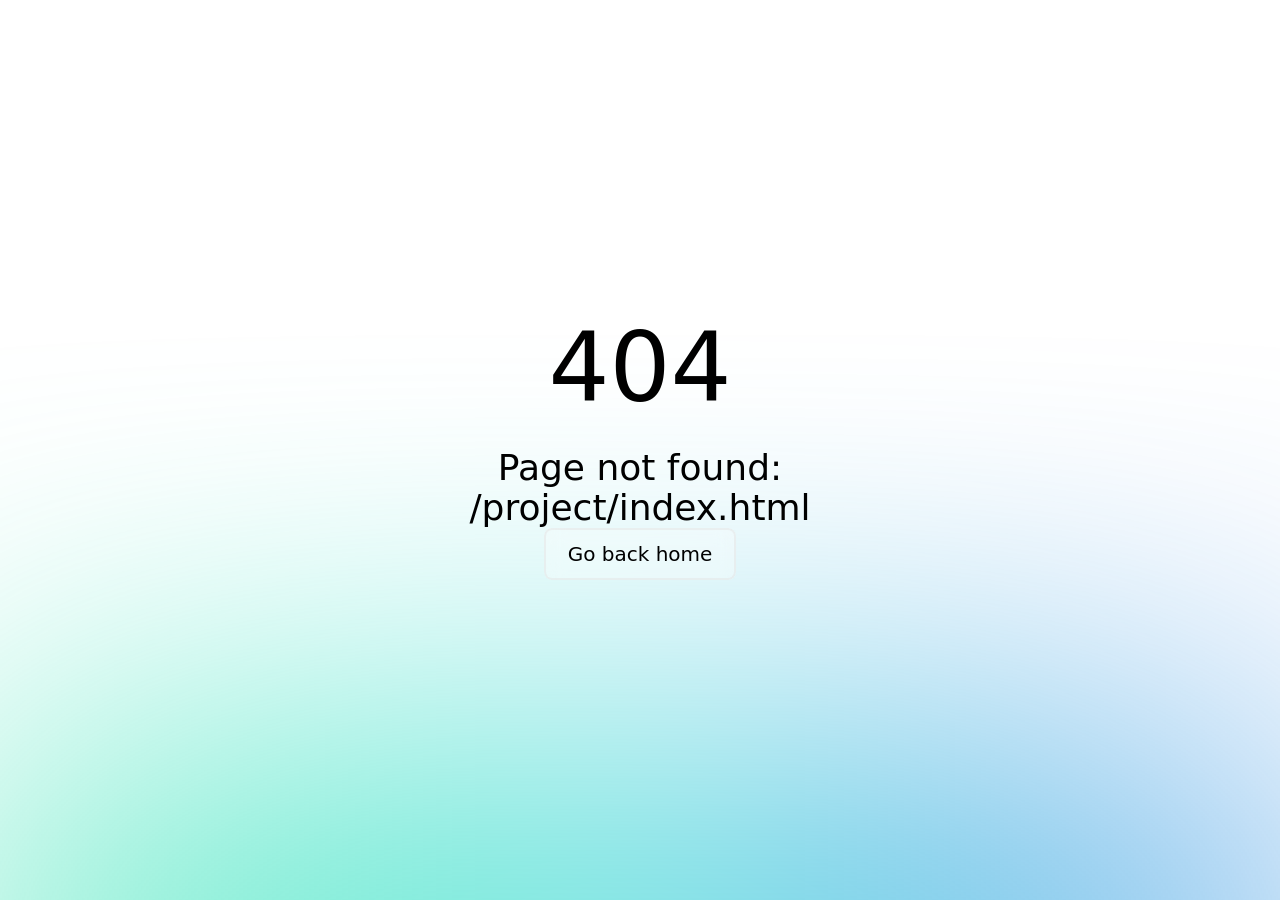
<file: project/index.html>
<!DOCTYPE html><html  data-capo=""><head><meta charset="utf-8">
<meta name="viewport" content="width=device-width, initial-scale=1">
<title>小哲的导航网站</title>
<link rel="stylesheet" href="/css/index.css">
<style>*,::backdrop,:after,:before{--tw-border-spacing-x:0;--tw-border-spacing-y:0;--tw-translate-x:0;--tw-translate-y:0;--tw-rotate:0;--tw-skew-x:0;--tw-skew-y:0;--tw-scale-x:1;--tw-scale-y:1;--tw-pan-x: ;--tw-pan-y: ;--tw-pinch-zoom: ;--tw-scroll-snap-strictness:proximity;--tw-gradient-from-position: ;--tw-gradient-via-position: ;--tw-gradient-to-position: ;--tw-ordinal: ;--tw-slashed-zero: ;--tw-numeric-figure: ;--tw-numeric-spacing: ;--tw-numeric-fraction: ;--tw-ring-inset: ;--tw-ring-offset-width:0px;--tw-ring-offset-color:#fff;--tw-ring-color:#3b82f680;--tw-ring-offset-shadow:0 0 #0000;--tw-ring-shadow:0 0 #0000;--tw-shadow:0 0 #0000;--tw-shadow-colored:0 0 #0000;--tw-blur: ;--tw-brightness: ;--tw-contrast: ;--tw-grayscale: ;--tw-hue-rotate: ;--tw-invert: ;--tw-saturate: ;--tw-sepia: ;--tw-drop-shadow: ;--tw-backdrop-blur: ;--tw-backdrop-brightness: ;--tw-backdrop-contrast: ;--tw-backdrop-grayscale: ;--tw-backdrop-hue-rotate: ;--tw-backdrop-invert: ;--tw-backdrop-opacity: ;--tw-backdrop-saturate: ;--tw-backdrop-sepia: ;--tw-contain-size: ;--tw-contain-layout: ;--tw-contain-paint: ;--tw-contain-style: }/*! tailwindcss v3.4.14 | MIT License | https://tailwindcss.com*/*,:after,:before{border:0 solid #e5e7eb;box-sizing:border-box}:after,:before{--tw-content:""}:host,html{line-height:1.5;-webkit-text-size-adjust:100%;font-family:ui-sans-serif,system-ui,sans-serif,Apple Color Emoji,Segoe UI Emoji,Segoe UI Symbol,Noto Color Emoji;font-feature-settings:normal;font-variation-settings:normal;tab-size:4;-webkit-tap-highlight-color:transparent}body{line-height:inherit;margin:0}hr{border-top-width:1px;color:inherit;height:0}abbr:where([title]){-webkit-text-decoration:underline dotted;text-decoration:underline dotted}h1,h2,h3,h4,h5,h6{font-size:inherit;font-weight:inherit}a{color:inherit;text-decoration:inherit}b,strong{font-weight:bolder}code,kbd,pre,samp{font-family:ui-monospace,SFMono-Regular,Menlo,Monaco,Consolas,Liberation Mono,Courier New,monospace;font-feature-settings:normal;font-size:1em;font-variation-settings:normal}small{font-size:80%}sub,sup{font-size:75%;line-height:0;position:relative;vertical-align:initial}sub{bottom:-.25em}sup{top:-.5em}table{border-collapse:collapse;border-color:inherit;text-indent:0}button,input,optgroup,select,textarea{color:inherit;font-family:inherit;font-feature-settings:inherit;font-size:100%;font-variation-settings:inherit;font-weight:inherit;letter-spacing:inherit;line-height:inherit;margin:0;padding:0}button,select{text-transform:none}button,input:where([type=button]),input:where([type=reset]),input:where([type=submit]){-webkit-appearance:button;background-color:initial;background-image:none}:-moz-focusring{outline:auto}:-moz-ui-invalid{box-shadow:none}progress{vertical-align:initial}::-webkit-inner-spin-button,::-webkit-outer-spin-button{height:auto}[type=search]{-webkit-appearance:textfield;outline-offset:-2px}::-webkit-search-decoration{-webkit-appearance:none}::-webkit-file-upload-button{-webkit-appearance:button;font:inherit}summary{display:list-item}blockquote,dd,dl,figure,h1,h2,h3,h4,h5,h6,hr,p,pre{margin:0}fieldset{margin:0}fieldset,legend{padding:0}menu,ol,ul{list-style:none;margin:0;padding:0}dialog{padding:0}textarea{resize:vertical}input::placeholder,textarea::placeholder{color:#9ca3af;opacity:1}[role=button],button{cursor:pointer}:disabled{cursor:default}audio,canvas,embed,iframe,img,object,svg,video{display:block;vertical-align:middle}img,video{height:auto;max-width:100%}[hidden]:where(:not([hidden=until-found])){display:none}:root,[data-theme]{background-color:var(--fallback-b1,oklch(var(--b1)/1));color:var(--fallback-bc,oklch(var(--bc)/1))}@supports not (color:oklch(0% 0 0)){:root{color-scheme:light;--fallback-p:#491eff;--fallback-pc:#d4dbff;--fallback-s:#ff41c7;--fallback-sc:#fff9fc;--fallback-a:#00cfbd;--fallback-ac:#00100d;--fallback-n:#2b3440;--fallback-nc:#d7dde4;--fallback-b1:#fff;--fallback-b2:#e5e6e6;--fallback-b3:#e5e6e6;--fallback-bc:#1f2937;--fallback-in:#00b3f0;--fallback-inc:#000;--fallback-su:#00ca92;--fallback-suc:#000;--fallback-wa:#ffc22d;--fallback-wac:#000;--fallback-er:#ff6f70;--fallback-erc:#000}@media (prefers-color-scheme:dark){:root{color-scheme:dark;--fallback-p:#7582ff;--fallback-pc:#050617;--fallback-s:#ff71cf;--fallback-sc:#190211;--fallback-a:#00c7b5;--fallback-ac:#000e0c;--fallback-n:#2a323c;--fallback-nc:#a6adbb;--fallback-b1:#1d232a;--fallback-b2:#191e24;--fallback-b3:#15191e;--fallback-bc:#a6adbb;--fallback-in:#00b3f0;--fallback-inc:#000;--fallback-su:#00ca92;--fallback-suc:#000;--fallback-wa:#ffc22d;--fallback-wac:#000;--fallback-er:#ff6f70;--fallback-erc:#000}}}html{-webkit-tap-highlight-color:transparent}*{scrollbar-color:color-mix(in oklch,currentColor 35%,#0000) #0000}:hover{scrollbar-color:color-mix(in oklch,currentColor 60%,#0000) #0000}:root{color-scheme:light;--in:72.06% 0.191 231.6;--su:64.8% 0.150 160;--wa:84.71% 0.199 83.87;--er:71.76% 0.221 22.18;--pc:89.824% 0.06192 275.75;--ac:15.352% 0.0368 183.61;--inc:0% 0 0;--suc:0% 0 0;--wac:0% 0 0;--erc:0% 0 0;--rounded-box:1rem;--rounded-btn:0.5rem;--rounded-badge:1.9rem;--animation-btn:0.25s;--animation-input:.2s;--btn-focus-scale:0.95;--border-btn:1px;--tab-border:1px;--tab-radius:0.5rem;--p:49.12% 0.3096 275.75;--s:69.71% 0.329 342.55;--sc:98.71% 0.0106 342.55;--a:76.76% 0.184 183.61;--n:32.1785% 0.02476 255.701624;--nc:89.4994% 0.011585 252.096176;--b1:100% 0 0;--b2:96.1151% 0 0;--b3:92.4169% 0.00108 197.137559;--bc:27.8078% 0.029596 256.847952}@media (prefers-color-scheme:dark){:root{color-scheme:dark;--in:72.06% 0.191 231.6;--su:64.8% 0.150 160;--wa:84.71% 0.199 83.87;--er:71.76% 0.221 22.18;--pc:13.138% 0.0392 275.75;--sc:14.96% 0.052 342.55;--ac:14.902% 0.0334 183.61;--inc:0% 0 0;--suc:0% 0 0;--wac:0% 0 0;--erc:0% 0 0;--rounded-box:1rem;--rounded-btn:0.5rem;--rounded-badge:1.9rem;--animation-btn:0.25s;--animation-input:.2s;--btn-focus-scale:0.95;--border-btn:1px;--tab-border:1px;--tab-radius:0.5rem;--p:65.69% 0.196 275.75;--s:74.8% 0.26 342.55;--a:74.51% 0.167 183.61;--n:31.3815% 0.021108 254.139175;--nc:74.6477% 0.0216 264.435964;--b1:25.3267% 0.015896 252.417568;--b2:23.2607% 0.013807 253.100675;--b3:21.1484% 0.01165 254.087939;--bc:74.6477% 0.0216 264.435964}}[data-theme=light]{color-scheme:light;--in:72.06% 0.191 231.6;--su:64.8% 0.150 160;--wa:84.71% 0.199 83.87;--er:71.76% 0.221 22.18;--pc:89.824% 0.06192 275.75;--ac:15.352% 0.0368 183.61;--inc:0% 0 0;--suc:0% 0 0;--wac:0% 0 0;--erc:0% 0 0;--rounded-box:1rem;--rounded-btn:0.5rem;--rounded-badge:1.9rem;--animation-btn:0.25s;--animation-input:.2s;--btn-focus-scale:0.95;--border-btn:1px;--tab-border:1px;--tab-radius:0.5rem;--p:49.12% 0.3096 275.75;--s:69.71% 0.329 342.55;--sc:98.71% 0.0106 342.55;--a:76.76% 0.184 183.61;--n:32.1785% 0.02476 255.701624;--nc:89.4994% 0.011585 252.096176;--b1:100% 0 0;--b2:96.1151% 0 0;--b3:92.4169% 0.00108 197.137559;--bc:27.8078% 0.029596 256.847952}[data-theme=dark]{color-scheme:dark;--in:72.06% 0.191 231.6;--su:64.8% 0.150 160;--wa:84.71% 0.199 83.87;--er:71.76% 0.221 22.18;--pc:13.138% 0.0392 275.75;--sc:14.96% 0.052 342.55;--ac:14.902% 0.0334 183.61;--inc:0% 0 0;--suc:0% 0 0;--wac:0% 0 0;--erc:0% 0 0;--rounded-box:1rem;--rounded-btn:0.5rem;--rounded-badge:1.9rem;--animation-btn:0.25s;--animation-input:.2s;--btn-focus-scale:0.95;--border-btn:1px;--tab-border:1px;--tab-radius:0.5rem;--p:65.69% 0.196 275.75;--s:74.8% 0.26 342.55;--a:74.51% 0.167 183.61;--n:31.3815% 0.021108 254.139175;--nc:74.6477% 0.0216 264.435964;--b1:25.3267% 0.015896 252.417568;--b2:23.2607% 0.013807 253.100675;--b3:21.1484% 0.01165 254.087939;--bc:74.6477% 0.0216 264.435964}.avatar{display:inline-flex;position:relative}.avatar>div{aspect-ratio:1/1;display:block;overflow:hidden}.avatar img{height:100%;object-fit:cover;width:100%}.avatar.placeholder>div{align-items:center;display:flex;justify-content:center}.badge{align-items:center;border-radius:var(--rounded-badge,1.9rem);border-width:1px;display:inline-flex;font-size:.875rem;height:1.25rem;justify-content:center;line-height:1.25rem;padding-left:.563rem;padding-right:.563rem;transition-duration:.2s;transition-property:color,background-color,border-color,text-decoration-color,fill,stroke,opacity,box-shadow,transform,filter,-webkit-backdrop-filter;transition-property:color,background-color,border-color,text-decoration-color,fill,stroke,opacity,box-shadow,transform,filter,backdrop-filter;transition-property:color,background-color,border-color,text-decoration-color,fill,stroke,opacity,box-shadow,transform,filter,backdrop-filter,-webkit-backdrop-filter;transition-timing-function:cubic-bezier(.4,0,.2,1);transition-timing-function:cubic-bezier(0,0,.2,1);width:fit-content;--tw-border-opacity:1;border-color:var(--fallback-b2,oklch(var(--b2)/var(--tw-border-opacity)));--tw-bg-opacity:1;background-color:var(--fallback-b1,oklch(var(--b1)/var(--tw-bg-opacity)));--tw-text-opacity:1;color:var(--fallback-bc,oklch(var(--bc)/var(--tw-text-opacity)))}@media (hover:hover){.label a:hover{color:var(--fallback-bc,oklch(var(--bc)/var(--tw-text-opacity)))}.label a:hover,.tab:hover{--tw-text-opacity:1}}.btn{align-items:center;border-color:#0000;border-color:oklch(var(--btn-color,var(--b2))/var(--tw-border-opacity));border-radius:var(--rounded-btn,.5rem);border-width:var(--border-btn,1px);cursor:pointer;display:inline-flex;flex-shrink:0;flex-wrap:wrap;font-size:.875rem;font-weight:600;gap:.5rem;height:3rem;justify-content:center;line-height:1em;min-height:3rem;padding-left:1rem;padding-right:1rem;text-align:center;text-decoration-line:none;transition-duration:.2s;transition-property:color,background-color,border-color,opacity,box-shadow,transform;transition-timing-function:cubic-bezier(0,0,.2,1);-webkit-user-select:none;user-select:none;--tw-text-opacity:1;color:var(--fallback-bc,oklch(var(--bc)/var(--tw-text-opacity)));--tw-shadow:0 1px 2px 0 #0000000d;--tw-shadow-colored:0 1px 2px 0 var(--tw-shadow-color);background-color:oklch(var(--btn-color,var(--b2))/var(--tw-bg-opacity));box-shadow:var(--tw-ring-offset-shadow,0 0 #0000),var(--tw-ring-shadow,0 0 #0000),var(--tw-shadow);outline-color:var(--fallback-bc,oklch(var(--bc)/1));--tw-bg-opacity:1;--tw-border-opacity:1}.btn-disabled,.btn:disabled,.btn[disabled]{pointer-events:none}:where(.btn:is(input[type=checkbox])),:where(.btn:is(input[type=radio])){appearance:none;width:auto}.btn:is(input[type=checkbox]):after,.btn:is(input[type=radio]):after{--tw-content:attr(aria-label);content:var(--tw-content)}.card{border-radius:var(--rounded-box,1rem);display:flex;flex-direction:column;position:relative}.card:focus{outline:2px solid #0000;outline-offset:2px}.card-body{display:flex;flex:1 1 auto;flex-direction:column;gap:.5rem;padding:var(--padding-card,2rem)}.card-body :where(p){flex-grow:1}.card-actions{align-items:flex-start;display:flex;flex-wrap:wrap;gap:.5rem}.card figure{align-items:center;display:flex;justify-content:center}.card.image-full{display:grid}.card.image-full:before{border-radius:var(--rounded-box,1rem);content:"";position:relative;z-index:10;--tw-bg-opacity:1;background-color:var(--fallback-n,oklch(var(--n)/var(--tw-bg-opacity)));opacity:.75}.card.image-full:before,.card.image-full>*{grid-column-start:1;grid-row-start:1}.card.image-full>figure img{height:100%;object-fit:cover}.card.image-full>.card-body{position:relative;z-index:20;--tw-text-opacity:1;color:var(--fallback-nc,oklch(var(--nc)/var(--tw-text-opacity)))}@media (hover:hover){.btn:hover{--tw-border-opacity:1;border-color:var(--fallback-b3,oklch(var(--b3)/var(--tw-border-opacity)));--tw-bg-opacity:1;background-color:var(--fallback-b3,oklch(var(--b3)/var(--tw-bg-opacity)))}@supports (color:color-mix(in oklab,black,black)){.btn:hover{background-color:color-mix(in oklab,oklch(var(--btn-color,var(--b2))/var(--tw-bg-opacity,1)) 90%,#000);border-color:color-mix(in oklab,oklch(var(--btn-color,var(--b2))/var(--tw-border-opacity,1)) 90%,#000)}}@supports not (color:oklch(0% 0 0)){.btn:hover{background-color:var(--btn-color,var(--fallback-b2));border-color:var(--btn-color,var(--fallback-b2))}}.btn.glass:hover{--glass-opacity:25%;--glass-border-opacity:15%}.btn-ghost:hover{border-color:#0000}@supports (color:oklch(0% 0 0)){.btn-ghost:hover{background-color:var(--fallback-bc,oklch(var(--bc)/.2))}}.btn-link:hover{background-color:initial;border-color:#0000;text-decoration-line:underline}.btn-outline.btn-primary:hover{--tw-text-opacity:1;color:var(--fallback-pc,oklch(var(--pc)/var(--tw-text-opacity)))}@supports (color:color-mix(in oklab,black,black)){.btn-outline.btn-primary:hover{background-color:color-mix(in oklab,var(--fallback-p,oklch(var(--p)/1)) 90%,#000);border-color:color-mix(in oklab,var(--fallback-p,oklch(var(--p)/1)) 90%,#000)}}.btn-disabled:hover,.btn:disabled:hover,.btn[disabled]:hover{--tw-border-opacity:0;background-color:var(--fallback-n,oklch(var(--n)/var(--tw-bg-opacity)));--tw-bg-opacity:0.2;color:var(--fallback-bc,oklch(var(--bc)/var(--tw-text-opacity)));--tw-text-opacity:0.2}@supports (color:color-mix(in oklab,black,black)){.btn:is(input[type=checkbox]:checked):hover,.btn:is(input[type=radio]:checked):hover{background-color:color-mix(in oklab,var(--fallback-p,oklch(var(--p)/1)) 90%,#000);border-color:color-mix(in oklab,var(--fallback-p,oklch(var(--p)/1)) 90%,#000)}}.tab[disabled],.tab[disabled]:hover{color:var(--fallback-bc,oklch(var(--bc)/var(--tw-text-opacity)));cursor:not-allowed;--tw-text-opacity:0.2}}.footer{column-gap:1rem;font-size:.875rem;grid-auto-flow:row;line-height:1.25rem;row-gap:2.5rem;width:100%}.footer,.footer>*{display:grid;place-items:start}.footer>*{gap:.5rem}@media (min-width:48rem){.footer{grid-auto-flow:column}.footer-center{grid-auto-flow:row dense}}.label{align-items:center;display:flex;justify-content:space-between;padding:.5rem .25rem;-webkit-user-select:none;user-select:none}.input{appearance:none;border-color:#0000;border-radius:var(--rounded-btn,.5rem);border-width:1px;flex-shrink:1;font-size:1rem;height:3rem;line-height:2;line-height:1.5rem;padding-left:1rem;padding-right:1rem;--tw-bg-opacity:1;background-color:var(--fallback-b1,oklch(var(--b1)/var(--tw-bg-opacity)))}.input-md[type=number]::-webkit-inner-spin-button,.input[type=number]::-webkit-inner-spin-button{margin-bottom:-1rem;margin-top:-1rem;margin-inline-end:-1rem}:where(.menu li) .badge{justify-self:end}.navbar{align-items:center;display:flex;min-height:4rem;padding:var(--navbar-padding,.5rem);width:100%}:where(.navbar>:not(script,style)){align-items:center;display:inline-flex}.radio{flex-shrink:0;--chkbg:var(--bc);appearance:none;border-color:var(--fallback-bc,oklch(var(--bc)/var(--tw-border-opacity)));border-radius:9999px;border-width:1px;cursor:pointer;height:1.5rem;width:1.5rem;--tw-border-opacity:0.2}.tabs{align-items:flex-end;display:grid}.tabs-lifted:has(.tab-content[class*=" rounded-"]) .tab:first-child:not(:is(.tab-active,[aria-selected=true])),.tabs-lifted:has(.tab-content[class^=rounded-]) .tab:first-child:not(:is(.tab-active,[aria-selected=true])){border-bottom-color:#0000}.tab{align-items:center;appearance:none;cursor:pointer;display:inline-flex;flex-wrap:wrap;font-size:.875rem;grid-row-start:1;height:2rem;justify-content:center;line-height:1.25rem;line-height:2;position:relative;text-align:center;-webkit-user-select:none;user-select:none;--tab-padding:1rem;--tw-text-opacity:0.5;--tab-color:var(--fallback-bc,oklch(var(--bc)/1));--tab-bg:var(--fallback-b1,oklch(var(--b1)/1));--tab-border-color:var(--fallback-b3,oklch(var(--b3)/1));color:var(--tab-color);padding-inline-end:var(--tab-padding,1rem);padding-inline-start:var(--tab-padding,1rem)}.tab:is(input[type=radio]){border-bottom-left-radius:0;border-bottom-right-radius:0;width:auto}.tab:is(input[type=radio]):after{--tw-content:attr(aria-label);content:var(--tw-content)}.tab:not(input):empty{cursor:default;grid-column-start:span 9999}.tab-content{border-color:#0000;border-width:var(--tab-border,0);display:none;grid-column-end:span 9999;grid-column-start:1;grid-row-start:2;margin-top:calc(var(--tab-border)*-1)}:checked+.tab-content:nth-child(2),:is(.tab-active,[aria-selected=true])+.tab-content:nth-child(2){border-start-start-radius:0}:is(.tab-active,[aria-selected=true])+.tab-content,input.tab:checked+.tab-content{display:block}.avatar-group :where(.avatar){border-radius:9999px;border-width:4px;overflow:hidden;--tw-border-opacity:1;border-color:var(--fallback-b1,oklch(var(--b1)/var(--tw-border-opacity)))}.badge-primary{background-color:var(--fallback-p,oklch(var(--p)/var(--tw-bg-opacity)));border-color:var(--fallback-p,oklch(var(--p)/var(--tw-border-opacity)));color:var(--fallback-pc,oklch(var(--pc)/var(--tw-text-opacity)))}.badge-accent,.badge-primary{--tw-border-opacity:1;--tw-bg-opacity:1;--tw-text-opacity:1}.badge-accent{background-color:var(--fallback-a,oklch(var(--a)/var(--tw-bg-opacity)));border-color:var(--fallback-a,oklch(var(--a)/var(--tw-border-opacity)));color:var(--fallback-ac,oklch(var(--ac)/var(--tw-text-opacity)))}.badge-ghost{--tw-border-opacity:1;border-color:var(--fallback-b2,oklch(var(--b2)/var(--tw-border-opacity)));--tw-bg-opacity:1;background-color:var(--fallback-b2,oklch(var(--b2)/var(--tw-bg-opacity)));--tw-text-opacity:1;color:var(--fallback-bc,oklch(var(--bc)/var(--tw-text-opacity)))}.badge-outline{border-color:currentColor;--tw-border-opacity:0.5;background-color:initial;color:currentColor}.badge-outline.badge-neutral{--tw-text-opacity:1;color:var(--fallback-n,oklch(var(--n)/var(--tw-text-opacity)))}.badge-outline.badge-primary{--tw-text-opacity:1;color:var(--fallback-p,oklch(var(--p)/var(--tw-text-opacity)))}.badge-outline.badge-secondary{--tw-text-opacity:1;color:var(--fallback-s,oklch(var(--s)/var(--tw-text-opacity)))}.badge-outline.badge-accent{--tw-text-opacity:1;color:var(--fallback-a,oklch(var(--a)/var(--tw-text-opacity)))}.badge-outline.badge-info{--tw-text-opacity:1;color:var(--fallback-in,oklch(var(--in)/var(--tw-text-opacity)))}.badge-outline.badge-success{--tw-text-opacity:1;color:var(--fallback-su,oklch(var(--su)/var(--tw-text-opacity)))}.badge-outline.badge-warning{--tw-text-opacity:1;color:var(--fallback-wa,oklch(var(--wa)/var(--tw-text-opacity)))}.badge-outline.badge-error{--tw-text-opacity:1;color:var(--fallback-er,oklch(var(--er)/var(--tw-text-opacity)))}.btm-nav>* .label{font-size:1rem;line-height:1.5rem}@media (prefers-reduced-motion:no-preference){.btn{animation:button-pop var(--animation-btn,.25s) ease-out}}.btn:active:focus,.btn:active:hover{animation:button-pop 0s ease-out;transform:scale(var(--btn-focus-scale,.97))}@supports not (color:oklch(0% 0 0)){.btn{background-color:var(--btn-color,var(--fallback-b2));border-color:var(--btn-color,var(--fallback-b2))}.btn-primary{--btn-color:var(--fallback-p)}}@supports (color:color-mix(in oklab,black,black)){.btn-outline.btn-primary.btn-active{background-color:color-mix(in oklab,var(--fallback-p,oklch(var(--p)/1)) 90%,#000);border-color:color-mix(in oklab,var(--fallback-p,oklch(var(--p)/1)) 90%,#000)}}.btn:focus-visible{outline-offset:2px;outline-style:solid;outline-width:2px}.btn-primary{--tw-text-opacity:1;color:var(--fallback-pc,oklch(var(--pc)/var(--tw-text-opacity)));outline-color:var(--fallback-p,oklch(var(--p)/1))}@supports (color:oklch(0% 0 0)){.btn-primary{--btn-color:var(--p)}}.btn.glass{--tw-shadow:0 0 #0000;--tw-shadow-colored:0 0 #0000;box-shadow:var(--tw-ring-offset-shadow,0 0 #0000),var(--tw-ring-shadow,0 0 #0000),var(--tw-shadow);outline-color:currentColor}.btn.glass.btn-active{--glass-opacity:25%;--glass-border-opacity:15%}.btn-ghost{background-color:initial;border-color:#0000;border-width:1px;color:currentColor;--tw-shadow:0 0 #0000;--tw-shadow-colored:0 0 #0000;box-shadow:var(--tw-ring-offset-shadow,0 0 #0000),var(--tw-ring-shadow,0 0 #0000),var(--tw-shadow);outline-color:currentColor}.btn-ghost.btn-active{background-color:var(--fallback-bc,oklch(var(--bc)/.2));border-color:#0000}.btn-link{--tw-text-opacity:1;color:var(--fallback-p,oklch(var(--p)/var(--tw-text-opacity)));--tw-shadow:0 0 #0000;--tw-shadow-colored:0 0 #0000;box-shadow:var(--tw-ring-offset-shadow,0 0 #0000),var(--tw-ring-shadow,0 0 #0000),var(--tw-shadow);outline-color:currentColor}.btn-link,.btn-link.btn-active{background-color:initial;border-color:#0000;text-decoration-line:underline}.btn-outline.btn-primary{--tw-text-opacity:1;color:var(--fallback-p,oklch(var(--p)/var(--tw-text-opacity)))}.btn-outline.btn-primary.btn-active{--tw-text-opacity:1;color:var(--fallback-pc,oklch(var(--pc)/var(--tw-text-opacity)))}.btn.btn-disabled,.btn:disabled,.btn[disabled]{--tw-border-opacity:0;background-color:var(--fallback-n,oklch(var(--n)/var(--tw-bg-opacity)));--tw-bg-opacity:0.2;color:var(--fallback-bc,oklch(var(--bc)/var(--tw-text-opacity)));--tw-text-opacity:0.2}.btn:is(input[type=checkbox]:checked),.btn:is(input[type=radio]:checked){--tw-border-opacity:1;border-color:var(--fallback-p,oklch(var(--p)/var(--tw-border-opacity)));--tw-bg-opacity:1;background-color:var(--fallback-p,oklch(var(--p)/var(--tw-bg-opacity)));--tw-text-opacity:1;color:var(--fallback-pc,oklch(var(--pc)/var(--tw-text-opacity)))}.btn:is(input[type=checkbox]:checked):focus-visible,.btn:is(input[type=radio]:checked):focus-visible{outline-color:var(--fallback-p,oklch(var(--p)/1))}@keyframes button-pop{0%{transform:scale(var(--btn-focus-scale,.98))}40%{transform:scale(1.02)}to{transform:scale(1)}}.card :where(figure:first-child){border-end-end-radius:unset;border-end-start-radius:unset;border-start-end-radius:inherit;border-start-start-radius:inherit;overflow:hidden}.card :where(figure:last-child){border-end-end-radius:inherit;border-end-start-radius:inherit;border-start-end-radius:unset;border-start-start-radius:unset;overflow:hidden}.card:focus-visible{outline:2px solid currentColor;outline-offset:2px}.card.bordered{border-width:1px;--tw-border-opacity:1;border-color:var(--fallback-b2,oklch(var(--b2)/var(--tw-border-opacity)))}.card.compact .card-body{font-size:.875rem;line-height:1.25rem;padding:1rem}.card-title{align-items:center;display:flex;font-size:1.25rem;font-weight:600;gap:.5rem;line-height:1.75rem}.card.image-full :where(figure){border-radius:inherit;overflow:hidden}@keyframes checkmark{0%{background-position-y:5px}50%{background-position-y:-2px}to{background-position-y:0}}.input input{--tw-bg-opacity:1;background-color:var(--fallback-p,oklch(var(--p)/var(--tw-bg-opacity)));background-color:initial}.input input:focus{outline:2px solid #0000;outline-offset:2px}.input[list]::-webkit-calendar-picker-indicator{line-height:1em}.input-bordered,.input:focus,.input:focus-within{border-color:var(--fallback-bc,oklch(var(--bc)/.2))}.input:focus,.input:focus-within{box-shadow:none;outline-color:var(--fallback-bc,oklch(var(--bc)/.2));outline-offset:2px;outline-style:solid;outline-width:2px}.input-disabled,.input:disabled,.input:has(>input[disabled]),.input[disabled]{cursor:not-allowed;--tw-border-opacity:1;border-color:var(--fallback-b2,oklch(var(--b2)/var(--tw-border-opacity)));--tw-bg-opacity:1;background-color:var(--fallback-b2,oklch(var(--b2)/var(--tw-bg-opacity)));color:var(--fallback-bc,oklch(var(--bc)/.4))}.input-disabled::placeholder,.input:disabled::placeholder,.input:has(>input[disabled])::placeholder,.input[disabled]::placeholder{color:var(--fallback-bc,oklch(var(--bc)/var(--tw-placeholder-opacity)));--tw-placeholder-opacity:0.2}.input:has(>input[disabled])>input[disabled]{cursor:not-allowed}.input::-webkit-date-and-time-value{text-align:inherit}.join>:where(:not(:first-child)):is(.btn){margin-inline-start:calc(var(--border-btn)*-1)}.mockup-phone .display{border-radius:40px;margin-top:-25px;overflow:hidden}.mockup-browser .mockup-browser-toolbar .input{display:block;height:1.75rem;margin-left:auto;margin-right:auto;overflow:hidden;position:relative;text-overflow:ellipsis;white-space:nowrap;width:24rem;--tw-bg-opacity:1;background-color:var(--fallback-b2,oklch(var(--b2)/var(--tw-bg-opacity)));direction:ltr;padding-left:2rem}.mockup-browser .mockup-browser-toolbar .input:before{aspect-ratio:1/1;height:.75rem;left:.5rem;--tw-translate-y:-50%;border-color:currentColor;border-radius:9999px;border-width:2px}.mockup-browser .mockup-browser-toolbar .input:after,.mockup-browser .mockup-browser-toolbar .input:before{content:"";opacity:.6;position:absolute;top:50%;transform:translate(var(--tw-translate-x),var(--tw-translate-y)) rotate(var(--tw-rotate)) skewX(var(--tw-skew-x)) skewY(var(--tw-skew-y)) scaleX(var(--tw-scale-x)) scaleY(var(--tw-scale-y))}.mockup-browser .mockup-browser-toolbar .input:after{height:.5rem;left:1.25rem;--tw-translate-y:25%;--tw-rotate:-45deg;border-color:currentColor;border-radius:9999px;border-width:1px}@keyframes modal-pop{0%{opacity:0}}@keyframes progress-loading{50%{background-position-x:-115%}}.radio:focus{box-shadow:none}.radio:focus-visible{outline-color:var(--fallback-bc,oklch(var(--bc)/1));outline-offset:2px;outline-style:solid;outline-width:2px}.radio:checked,.radio[aria-checked=true]{--tw-bg-opacity:1;animation:radiomark var(--animation-input,.2s) ease-out;background-color:var(--fallback-bc,oklch(var(--bc)/var(--tw-bg-opacity)));background-image:none;box-shadow:0 0 0 4px var(--fallback-b1,oklch(var(--b1)/1)) inset,0 0 0 4px var(--fallback-b1,oklch(var(--b1)/1)) inset}.radio:disabled{cursor:not-allowed;opacity:.2}@keyframes radiomark{0%{box-shadow:0 0 0 12px var(--fallback-b1,oklch(var(--b1)/1)) inset,0 0 0 12px var(--fallback-b1,oklch(var(--b1)/1)) inset}50%{box-shadow:0 0 0 3px var(--fallback-b1,oklch(var(--b1)/1)) inset,0 0 0 3px var(--fallback-b1,oklch(var(--b1)/1)) inset}to{box-shadow:0 0 0 4px var(--fallback-b1,oklch(var(--b1)/1)) inset,0 0 0 4px var(--fallback-b1,oklch(var(--b1)/1)) inset}}@keyframes rating-pop{0%{transform:translateY(-.125em)}40%{transform:translateY(-.125em)}to{transform:translateY(0)}}@keyframes skeleton{0%{background-position:150%}to{background-position:-50%}}.tabs-lifted>.tab:focus-visible{border-end-end-radius:0;border-end-start-radius:0}.tab:is(.tab-active,[aria-selected=true]):not(.tab-disabled):not([disabled]),.tab:is(input:checked){border-color:var(--fallback-bc,oklch(var(--bc)/var(--tw-border-opacity)));--tw-border-opacity:1;--tw-text-opacity:1}.tab:focus{outline:2px solid #0000;outline-offset:2px}.tab:focus-visible{outline:2px solid currentColor;outline-offset:-5px}.tab-disabled,.tab[disabled]{color:var(--fallback-bc,oklch(var(--bc)/var(--tw-text-opacity)));cursor:not-allowed;--tw-text-opacity:0.2}.tabs-bordered>.tab{border-color:var(--fallback-bc,oklch(var(--bc)/var(--tw-border-opacity)));--tw-border-opacity:0.2;border-bottom-width:calc(var(--tab-border, 1px) + 1px);border-style:solid}.tabs-lifted>.tab{border:var(--tab-border,1px) solid #0000;border-bottom-color:var(--tab-border-color);border-start-end-radius:var(--tab-radius,.5rem);border-start-start-radius:var(--tab-radius,.5rem);border-width:0 0 var(--tab-border,1px) 0;padding-inline-end:var(--tab-padding,1rem);padding-inline-start:var(--tab-padding,1rem);padding-top:var(--tab-border,1px)}.tabs-lifted>.tab:is(.tab-active,[aria-selected=true]):not(.tab-disabled):not([disabled]),.tabs-lifted>.tab:is(input:checked){background-color:var(--tab-bg);border-inline-end-color:var(--tab-border-color);border-inline-start-color:var(--tab-border-color);border-top-color:var(--tab-border-color);border-width:var(--tab-border,1px) var(--tab-border,1px) 0 var(--tab-border,1px);padding-inline-end:calc(var(--tab-padding, 1rem) - var(--tab-border, 1px));padding-bottom:var(--tab-border,1px);padding-inline-start:calc(var(--tab-padding, 1rem) - var(--tab-border, 1px));padding-top:0}.tabs-lifted>.tab:is(.tab-active,[aria-selected=true]):not(.tab-disabled):not([disabled]):before,.tabs-lifted>.tab:is(input:checked):before{background-position:0 0,100% 0;background-repeat:no-repeat;background-size:var(--tab-radius,.5rem);bottom:0;content:"";display:block;height:var(--tab-radius,.5rem);position:absolute;width:calc(100% + var(--tab-radius, .5rem)*2);z-index:1;--tab-grad:calc(69% - var(--tab-border, 1px));--radius-start:radial-gradient(circle at top left,#0000 var(--tab-grad),var(--tab-border-color) calc(var(--tab-grad) + 0.25px),var(--tab-border-color) calc(var(--tab-grad) + var(--tab-border, 1px)),var(--tab-bg) calc(var(--tab-grad) + var(--tab-border, 1px) + 0.25px));--radius-end:radial-gradient(circle at top right,#0000 var(--tab-grad),var(--tab-border-color) calc(var(--tab-grad) + 0.25px),var(--tab-border-color) calc(var(--tab-grad) + var(--tab-border, 1px)),var(--tab-bg) calc(var(--tab-grad) + var(--tab-border, 1px) + 0.25px));background-image:var(--radius-start),var(--radius-end)}.tabs-lifted>.tab:is(.tab-active,[aria-selected=true]):not(.tab-disabled):not([disabled]):first-child:before,.tabs-lifted>.tab:is(input:checked):first-child:before{background-image:var(--radius-end);background-position:100% 0}.tabs-lifted>.tab:is(.tab-active,[aria-selected=true]):not(.tab-disabled):not([disabled]):last-child:before,.tabs-lifted>.tab:is(input:checked):last-child:before,[dir=rtl] .tabs-lifted>.tab:is(.tab-active,[aria-selected=true]):not(.tab-disabled):not([disabled]):first-child:before,[dir=rtl] .tabs-lifted>.tab:is(input:checked):first-child:before{background-image:var(--radius-start);background-position:0 0}.tabs-lifted>.tab:is(input:checked)+.tabs-lifted .tab:is(input:checked):before,.tabs-lifted>:is(.tab-active,[aria-selected=true]):not(.tab-disabled):not([disabled])+.tabs-lifted :is(.tab-active,[aria-selected=true]):not(.tab-disabled):not([disabled]):before,[dir=rtl] .tabs-lifted>.tab:is(.tab-active,[aria-selected=true]):not(.tab-disabled):not([disabled]):last-child:before,[dir=rtl] .tabs-lifted>.tab:is(input:checked):last-child:before{background-image:var(--radius-end);background-position:100% 0}.tabs-boxed .tab{border-radius:var(--rounded-btn,.5rem)}@keyframes toast-pop{0%{opacity:0;transform:scale(.9)}to{opacity:1;transform:scale(1)}}.btn-sm{font-size:.875rem;height:2rem;min-height:2rem;padding-left:.75rem;padding-right:.75rem}.btn-square:where(.btn-sm){height:2rem;padding:0;width:2rem}.btn-circle:where(.btn-sm){border-radius:9999px;height:2rem;padding:0;width:2rem}.tabs-md :where(.tab){font-size:.875rem;height:2rem;line-height:1.25rem;line-height:2;--tab-padding:1rem}.tabs-lg :where(.tab){font-size:1.125rem;height:3rem;line-height:1.75rem;line-height:2;--tab-padding:1.25rem}.tabs-sm :where(.tab){font-size:.875rem;height:1.5rem;line-height:.75rem;--tab-padding:0.75rem}.tabs-xs :where(.tab){font-size:.75rem;height:1.25rem;line-height:.75rem;--tab-padding:0.5rem}.tooltip{--tooltip-offset:calc(100% + 1px + var(--tooltip-tail, 0px))}.tooltip:before{content:var(--tw-content);pointer-events:none;position:absolute;z-index:1;--tw-content:attr(data-tip)}.tooltip-top:before,.tooltip:before{bottom:var(--tooltip-offset);left:50%;right:auto;top:auto;transform:translateX(-50%)}.avatar.online:before{background-color:var(--fallback-su,oklch(var(--su)/var(--tw-bg-opacity)))}.avatar.offline:before,.avatar.online:before{border-radius:9999px;content:"";display:block;position:absolute;z-index:10;--tw-bg-opacity:1;height:15%;outline-color:var(--fallback-b1,oklch(var(--b1)/1));outline-style:solid;outline-width:2px;right:7%;top:7%;width:15%}.avatar.offline:before{background-color:var(--fallback-b3,oklch(var(--b3)/var(--tw-bg-opacity)))}.card-compact .card-body{font-size:.875rem;line-height:1.25rem;padding:1rem}.card-compact .card-title{margin-bottom:.25rem}.card-normal .card-body{font-size:1rem;line-height:1.5rem;padding:var(--padding-card,2rem)}.card-normal .card-title{margin-bottom:.75rem}.join.join-vertical>:where(:not(:first-child)):is(.btn){margin-top:calc(var(--border-btn)*-1)}.join.join-horizontal>:where(:not(:first-child)):is(.btn){margin-inline-start:calc(var(--border-btn)*-1);margin-top:0}.tooltip{display:inline-block;position:relative;text-align:center;--tooltip-tail:0.1875rem;--tooltip-color:var(--fallback-n,oklch(var(--n)/1));--tooltip-text-color:var(--fallback-nc,oklch(var(--nc)/1));--tooltip-tail-offset:calc(100% + 0.0625rem - var(--tooltip-tail))}.tooltip:after,.tooltip:before{opacity:0;transition-delay:.1s;transition-duration:.2s;transition-property:color,background-color,border-color,text-decoration-color,fill,stroke,opacity,box-shadow,transform,filter,-webkit-backdrop-filter;transition-property:color,background-color,border-color,text-decoration-color,fill,stroke,opacity,box-shadow,transform,filter,backdrop-filter;transition-property:color,background-color,border-color,text-decoration-color,fill,stroke,opacity,box-shadow,transform,filter,backdrop-filter,-webkit-backdrop-filter;transition-timing-function:cubic-bezier(.4,0,.2,1)}.tooltip:after{border-style:solid;border-width:var(--tooltip-tail,0);content:"";display:block;height:0;position:absolute;width:0}.tooltip:before{background-color:var(--tooltip-color);border-radius:.25rem;color:var(--tooltip-text-color);font-size:.875rem;line-height:1.25rem;max-width:20rem;padding:.25rem .5rem;white-space:normal;width:max-content}.tooltip.tooltip-open:after,.tooltip.tooltip-open:before,.tooltip:hover:after,.tooltip:hover:before{opacity:1;transition-delay:75ms}.tooltip:has(:focus-visible):after,.tooltip:has(:focus-visible):before{opacity:1;transition-delay:75ms}.tooltip:not([data-tip]):hover:after,.tooltip:not([data-tip]):hover:before{opacity:0;visibility:hidden}.tooltip-top:after,.tooltip:after{border-color:var(--tooltip-color) #0000 #0000 #0000;bottom:var(--tooltip-tail-offset);left:50%;right:auto;top:auto;transform:translateX(-50%)}.absolute{position:absolute}.relative{position:relative}.sticky{position:sticky}.flex{display:flex}.grid{display:grid}.hidden{display:none}.h-4{height:1rem}.w-24{width:6rem}.w-4{width:1rem}.flex-1{flex:1 1 0%}.grow{flex-grow:1}.items-center{align-items:center}.justify-end{justify-content:flex-end}.gap-2{gap:.5rem}.rounded-full{border-radius:9999px}.bg-base-100{--tw-bg-opacity:1;background-color:var(--fallback-b1,oklch(var(--b1)/var(--tw-bg-opacity)))}.p-10{padding:2.5rem}.text-xl{font-size:1.25rem;line-height:1.75rem}.opacity-70{opacity:.7}.shadow-xl{--tw-shadow:0 20px 25px -5px #0000001a,0 8px 10px -6px #0000001a;--tw-shadow-colored:0 20px 25px -5px var(--tw-shadow-color),0 8px 10px -6px var(--tw-shadow-color);box-shadow:var(--tw-ring-offset-shadow,0 0 #0000),var(--tw-ring-shadow,0 0 #0000),var(--tw-shadow)}.filter{filter:var(--tw-blur) var(--tw-brightness) var(--tw-contrast) var(--tw-grayscale) var(--tw-hue-rotate) var(--tw-invert) var(--tw-saturate) var(--tw-sepia) var(--tw-drop-shadow)}.transition{transition-duration:.15s;transition-property:color,background-color,border-color,text-decoration-color,fill,stroke,opacity,box-shadow,transform,filter,-webkit-backdrop-filter;transition-property:color,background-color,border-color,text-decoration-color,fill,stroke,opacity,box-shadow,transform,filter,backdrop-filter;transition-property:color,background-color,border-color,text-decoration-color,fill,stroke,opacity,box-shadow,transform,filter,backdrop-filter,-webkit-backdrop-filter;transition-timing-function:cubic-bezier(.4,0,.2,1)}</style>
<style>.main[data-v-617a68c9]{display:grid;grid-template-columns:repeat(3,1fr);grid-gap:15px;padding:10px}@media screen and (max-width:900px){.main[data-v-617a68c9]{grid-template-columns:repeat(2,1fr)}}@media screen and (max-width:600px){.main[data-v-617a68c9]{grid-template-columns:repeat(1,1fr)}}</style>
<style>.navbar[data-v-8fc61591]{position:sticky;top:0;width:100%;z-index:9999}.nav[data-v-8fc61591]{margin-left:20px;min-width:100px;overflow:auto;padding:10px;width:805px}.nav-item[data-v-8fc61591]{cursor:pointer;display:flex;gap:5px;margin-right:40px}.nav-item>div[data-v-8fc61591]{font-size:14px;transition:all .3s;white-space:nowrap}.nav-item>div[data-v-8fc61591]:hover{color:#261daa}.input[data-v-8fc61591]{height:40px!important;position:relative}.input .grow[data-v-8fc61591]{max-width:150px}.alertSearch[data-v-8fc61591]{background-color:#fff;border-radius:5px;box-shadow:2.8px 2.8px 5.5px rgba(0,0,0,.02),6.7px 6.7px 13.2px rgba(0,0,0,.028),12.5px 12.5px 24.8px rgba(0,0,0,.035),22.3px 22.3px 44.2px rgba(0,0,0,.042),41.8px 41.8px 82.7px rgba(0,0,0,.05),100px 100px 198px rgba(0,0,0,.07);left:0;max-height:400px;overflow:auto;padding:10px;position:absolute;top:47px;width:208px;z-index:9999}.des[data-v-8fc61591]{color:gray;display:-webkit-box;font-size:13px;overflow:hidden;text-overflow:ellipsis;width:100%;-webkit-line-clamp:2;line-clamp:2;-webkit-box-orient:vertical}</style>
<link rel="stylesheet" href="/_nuxt/index.Ry0pZSDc.css">
<link rel="preload" as="fetch" crossorigin="anonymous" href="/project/_payload.json?497ebb85-37cf-40b3-a63a-e1df5bec673b">
<link rel="modulepreload" as="script" crossorigin href="/_nuxt/B9y-K6V4.js">
<link rel="modulepreload" as="script" crossorigin href="/_nuxt/CojRa0MP.js">
<link rel="modulepreload" as="script" crossorigin href="/_nuxt/CUodwZqj.js">
<link rel="modulepreload" as="script" crossorigin href="/_nuxt/CEuXdFrg.js">
<link rel="modulepreload" as="script" crossorigin href="/_nuxt/Cxs30f8j.js">
<link rel="prefetch" as="script" crossorigin href="/_nuxt/BrjCuPBZ.js">
<link rel="prefetch" as="script" crossorigin href="/_nuxt/Byd9TPY2.js">
<link rel="prefetch" as="script" crossorigin href="/_nuxt/BuLPB_hu.js">
<meta name="description" content="关于前端,UI框架，设计，工具，AI，云平台，网络安全，其他">
<link rel="icon" type="image/svg+xml" href="/favicon.svg">
<script type="module" src="/_nuxt/B9y-K6V4.js" crossorigin></script>
<script id="unhead:payload" type="application/json">{"title":"小哲的导航网站"}</script></head><body><div id="__nuxt"><!--[--><!--[--><div class="navbar bg-base-100" data-v-617a68c9 data-v-8fc61591><img width="28px" alt="logo" src="/favicon.svg" data-v-8fc61591><div class="flex-1" data-v-8fc61591><a class="btn btn-ghost text-xl" data-v-8fc61591>WV</a></div><label class="input input-bordered flex items-center gap-2" data-v-8fc61591><input id="searchInput" type="text" class="grow" placeholder="搜索" data-v-8fc61591><svg xmlns="http://www.w3.org/2000/svg" viewBox="0 0 16 16" fill="currentColor" class="h-4 w-4 opacity-70" data-v-8fc61591><path fill-rule="evenodd" d="M9.965 11.026a5 5 0 1 1 1.06-1.06l2.755 2.754a.75.75 0 1 1-1.06 1.06l-2.755-2.754ZM10.5 7a3.5 3.5 0 1 1-7 0 3.5 3.5 0 0 1 7 0Z" clip-rule="evenodd" data-v-8fc61591></path></svg><div class="alertSearch" style="display:none;" data-v-8fc61591><!--[--><!--]--></div></label><div class="nav" data-v-8fc61591><!--[--><div class="nav-item" data-v-8fc61591><img width="18px" src="/images/navbar/share.svg" data-v-8fc61591><div data-v-8fc61591>网站分享</div></div><div class="nav-item" data-v-8fc61591><img width="18px" src="/images/navbar/github.svg" data-v-8fc61591><div data-v-8fc61591>github爆火项目</div></div><div class="nav-item" data-v-8fc61591><img width="18px" src="/images/navbar/software.svg" data-v-8fc61591><div data-v-8fc61591>软件下载</div></div><div class="nav-item" data-v-8fc61591><img width="18px" src="/images/navbar/vscode.svg" data-v-8fc61591><div data-v-8fc61591>vscode插件</div></div><div class="nav-item" data-v-8fc61591><img width="18px" src="/images/navbar/addon.svg" data-v-8fc61591><div data-v-8fc61591>浏览器插件</div></div><div class="nav-item" data-v-8fc61591><img width="18px" src="/images/navbar/games.svg" data-v-8fc61591><div data-v-8fc61591>h5小游戏</div></div><div class="nav-item" data-v-8fc61591><img width="18px" src="/images/navbar/project.svg" data-v-8fc61591><div data-v-8fc61591>我的项目</div></div><!--]--></div></div><div class="app" data-v-617a68c9><div class="main" data-v-617a68c9><!--[--><div class="card bg-base-100 image-full shadow-xl" data-v-617a68c9><figure data-v-617a68c9><img src="/images/preview.png" data-v-617a68c9></figure><div class="card-body" data-v-617a68c9><h2 class="card-title" data-v-617a68c9>个人导航网站——WV</h2><p data-v-617a68c9>记录我在学习过程中遇到的所有有趣的网站或者项目</p><p data-v-617a68c9>时间: <span class="badge badge-accent badge-outline" data-v-617a68c9>2024.5.1~持续更新</span></p><p data-v-617a68c9><!--[--><span style="margin-right:5px;" class="badge badge-ghost" data-v-617a68c9>nuxt</span><!--]--></p><div class="card-actions justify-end" data-v-617a68c9><!----><button class="btn btn-primary" data-v-617a68c9>仓库地址</button></div></div></div><!--]--></div></div><!--]--><!--]--></div><div id="teleports"></div><script type="application/json" data-nuxt-data="nuxt-app" data-ssr="true" id="__NUXT_DATA__" data-src="/project/_payload.json?497ebb85-37cf-40b3-a63a-e1df5bec673b">[{"state":1,"once":3,"_errors":4,"serverRendered":6,"path":7,"prerenderedAt":8},["Reactive",2],{},["Set"],["ShallowReactive",5],{},true,"/project",1729695972798]</script>
<script>window.__NUXT__={};window.__NUXT__.config={public:{},app:{baseURL:"/",buildId:"497ebb85-37cf-40b3-a63a-e1df5bec673b",buildAssetsDir:"/_nuxt/",cdnURL:""}}</script></body></html>
</file>
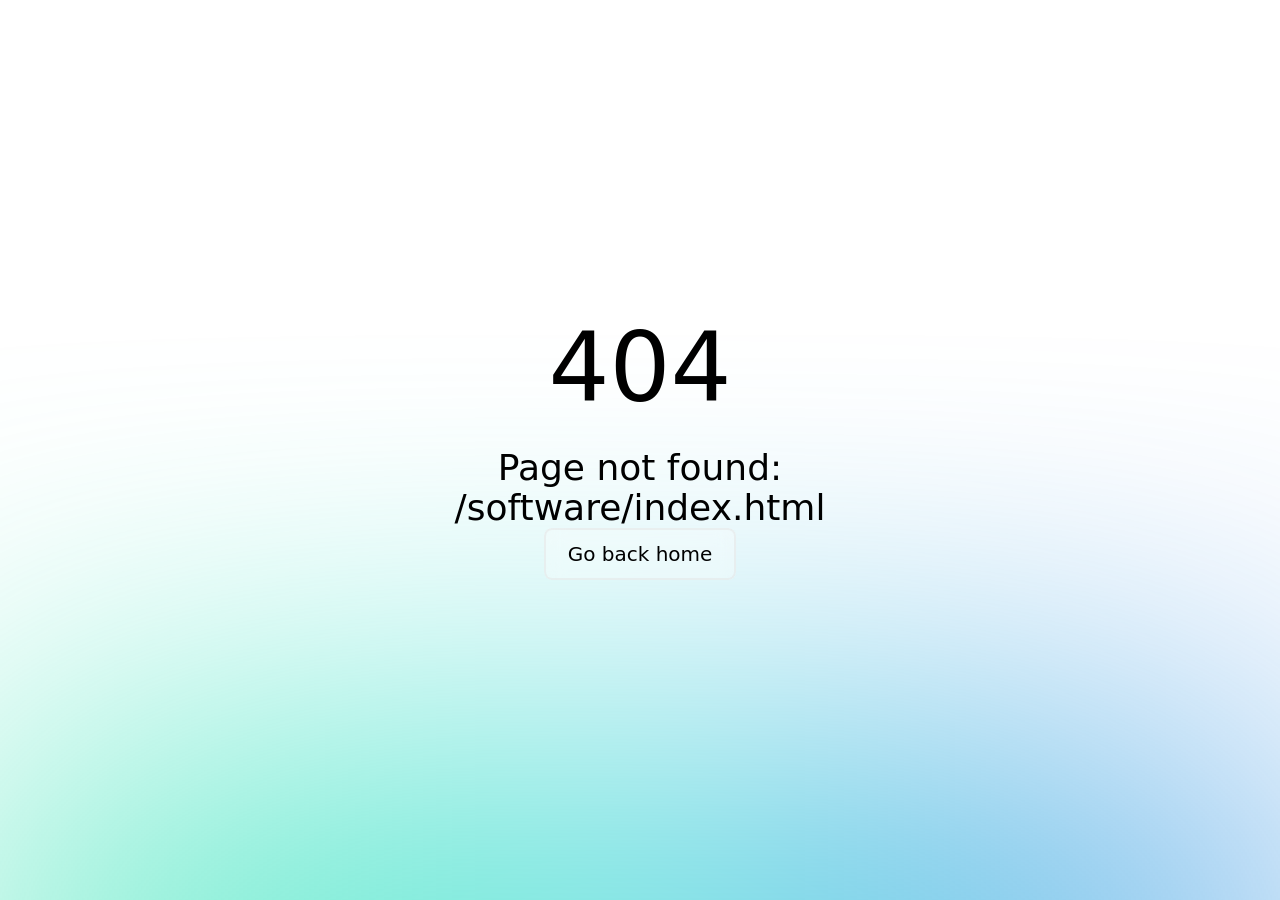
<file: software/index.html>
<!DOCTYPE html><html  data-capo=""><head><meta charset="utf-8">
<meta name="viewport" content="width=device-width, initial-scale=1">
<title>小哲的导航网站</title>
<link rel="stylesheet" href="/css/index.css">
<style>*,::backdrop,:after,:before{--tw-border-spacing-x:0;--tw-border-spacing-y:0;--tw-translate-x:0;--tw-translate-y:0;--tw-rotate:0;--tw-skew-x:0;--tw-skew-y:0;--tw-scale-x:1;--tw-scale-y:1;--tw-pan-x: ;--tw-pan-y: ;--tw-pinch-zoom: ;--tw-scroll-snap-strictness:proximity;--tw-gradient-from-position: ;--tw-gradient-via-position: ;--tw-gradient-to-position: ;--tw-ordinal: ;--tw-slashed-zero: ;--tw-numeric-figure: ;--tw-numeric-spacing: ;--tw-numeric-fraction: ;--tw-ring-inset: ;--tw-ring-offset-width:0px;--tw-ring-offset-color:#fff;--tw-ring-color:#3b82f680;--tw-ring-offset-shadow:0 0 #0000;--tw-ring-shadow:0 0 #0000;--tw-shadow:0 0 #0000;--tw-shadow-colored:0 0 #0000;--tw-blur: ;--tw-brightness: ;--tw-contrast: ;--tw-grayscale: ;--tw-hue-rotate: ;--tw-invert: ;--tw-saturate: ;--tw-sepia: ;--tw-drop-shadow: ;--tw-backdrop-blur: ;--tw-backdrop-brightness: ;--tw-backdrop-contrast: ;--tw-backdrop-grayscale: ;--tw-backdrop-hue-rotate: ;--tw-backdrop-invert: ;--tw-backdrop-opacity: ;--tw-backdrop-saturate: ;--tw-backdrop-sepia: ;--tw-contain-size: ;--tw-contain-layout: ;--tw-contain-paint: ;--tw-contain-style: }/*! tailwindcss v3.4.14 | MIT License | https://tailwindcss.com*/*,:after,:before{border:0 solid #e5e7eb;box-sizing:border-box}:after,:before{--tw-content:""}:host,html{line-height:1.5;-webkit-text-size-adjust:100%;font-family:ui-sans-serif,system-ui,sans-serif,Apple Color Emoji,Segoe UI Emoji,Segoe UI Symbol,Noto Color Emoji;font-feature-settings:normal;font-variation-settings:normal;tab-size:4;-webkit-tap-highlight-color:transparent}body{line-height:inherit;margin:0}hr{border-top-width:1px;color:inherit;height:0}abbr:where([title]){-webkit-text-decoration:underline dotted;text-decoration:underline dotted}h1,h2,h3,h4,h5,h6{font-size:inherit;font-weight:inherit}a{color:inherit;text-decoration:inherit}b,strong{font-weight:bolder}code,kbd,pre,samp{font-family:ui-monospace,SFMono-Regular,Menlo,Monaco,Consolas,Liberation Mono,Courier New,monospace;font-feature-settings:normal;font-size:1em;font-variation-settings:normal}small{font-size:80%}sub,sup{font-size:75%;line-height:0;position:relative;vertical-align:initial}sub{bottom:-.25em}sup{top:-.5em}table{border-collapse:collapse;border-color:inherit;text-indent:0}button,input,optgroup,select,textarea{color:inherit;font-family:inherit;font-feature-settings:inherit;font-size:100%;font-variation-settings:inherit;font-weight:inherit;letter-spacing:inherit;line-height:inherit;margin:0;padding:0}button,select{text-transform:none}button,input:where([type=button]),input:where([type=reset]),input:where([type=submit]){-webkit-appearance:button;background-color:initial;background-image:none}:-moz-focusring{outline:auto}:-moz-ui-invalid{box-shadow:none}progress{vertical-align:initial}::-webkit-inner-spin-button,::-webkit-outer-spin-button{height:auto}[type=search]{-webkit-appearance:textfield;outline-offset:-2px}::-webkit-search-decoration{-webkit-appearance:none}::-webkit-file-upload-button{-webkit-appearance:button;font:inherit}summary{display:list-item}blockquote,dd,dl,figure,h1,h2,h3,h4,h5,h6,hr,p,pre{margin:0}fieldset{margin:0}fieldset,legend{padding:0}menu,ol,ul{list-style:none;margin:0;padding:0}dialog{padding:0}textarea{resize:vertical}input::placeholder,textarea::placeholder{color:#9ca3af;opacity:1}[role=button],button{cursor:pointer}:disabled{cursor:default}audio,canvas,embed,iframe,img,object,svg,video{display:block;vertical-align:middle}img,video{height:auto;max-width:100%}[hidden]:where(:not([hidden=until-found])){display:none}:root,[data-theme]{background-color:var(--fallback-b1,oklch(var(--b1)/1));color:var(--fallback-bc,oklch(var(--bc)/1))}@supports not (color:oklch(0% 0 0)){:root{color-scheme:light;--fallback-p:#491eff;--fallback-pc:#d4dbff;--fallback-s:#ff41c7;--fallback-sc:#fff9fc;--fallback-a:#00cfbd;--fallback-ac:#00100d;--fallback-n:#2b3440;--fallback-nc:#d7dde4;--fallback-b1:#fff;--fallback-b2:#e5e6e6;--fallback-b3:#e5e6e6;--fallback-bc:#1f2937;--fallback-in:#00b3f0;--fallback-inc:#000;--fallback-su:#00ca92;--fallback-suc:#000;--fallback-wa:#ffc22d;--fallback-wac:#000;--fallback-er:#ff6f70;--fallback-erc:#000}@media (prefers-color-scheme:dark){:root{color-scheme:dark;--fallback-p:#7582ff;--fallback-pc:#050617;--fallback-s:#ff71cf;--fallback-sc:#190211;--fallback-a:#00c7b5;--fallback-ac:#000e0c;--fallback-n:#2a323c;--fallback-nc:#a6adbb;--fallback-b1:#1d232a;--fallback-b2:#191e24;--fallback-b3:#15191e;--fallback-bc:#a6adbb;--fallback-in:#00b3f0;--fallback-inc:#000;--fallback-su:#00ca92;--fallback-suc:#000;--fallback-wa:#ffc22d;--fallback-wac:#000;--fallback-er:#ff6f70;--fallback-erc:#000}}}html{-webkit-tap-highlight-color:transparent}*{scrollbar-color:color-mix(in oklch,currentColor 35%,#0000) #0000}:hover{scrollbar-color:color-mix(in oklch,currentColor 60%,#0000) #0000}:root{color-scheme:light;--in:72.06% 0.191 231.6;--su:64.8% 0.150 160;--wa:84.71% 0.199 83.87;--er:71.76% 0.221 22.18;--pc:89.824% 0.06192 275.75;--ac:15.352% 0.0368 183.61;--inc:0% 0 0;--suc:0% 0 0;--wac:0% 0 0;--erc:0% 0 0;--rounded-box:1rem;--rounded-btn:0.5rem;--rounded-badge:1.9rem;--animation-btn:0.25s;--animation-input:.2s;--btn-focus-scale:0.95;--border-btn:1px;--tab-border:1px;--tab-radius:0.5rem;--p:49.12% 0.3096 275.75;--s:69.71% 0.329 342.55;--sc:98.71% 0.0106 342.55;--a:76.76% 0.184 183.61;--n:32.1785% 0.02476 255.701624;--nc:89.4994% 0.011585 252.096176;--b1:100% 0 0;--b2:96.1151% 0 0;--b3:92.4169% 0.00108 197.137559;--bc:27.8078% 0.029596 256.847952}@media (prefers-color-scheme:dark){:root{color-scheme:dark;--in:72.06% 0.191 231.6;--su:64.8% 0.150 160;--wa:84.71% 0.199 83.87;--er:71.76% 0.221 22.18;--pc:13.138% 0.0392 275.75;--sc:14.96% 0.052 342.55;--ac:14.902% 0.0334 183.61;--inc:0% 0 0;--suc:0% 0 0;--wac:0% 0 0;--erc:0% 0 0;--rounded-box:1rem;--rounded-btn:0.5rem;--rounded-badge:1.9rem;--animation-btn:0.25s;--animation-input:.2s;--btn-focus-scale:0.95;--border-btn:1px;--tab-border:1px;--tab-radius:0.5rem;--p:65.69% 0.196 275.75;--s:74.8% 0.26 342.55;--a:74.51% 0.167 183.61;--n:31.3815% 0.021108 254.139175;--nc:74.6477% 0.0216 264.435964;--b1:25.3267% 0.015896 252.417568;--b2:23.2607% 0.013807 253.100675;--b3:21.1484% 0.01165 254.087939;--bc:74.6477% 0.0216 264.435964}}[data-theme=light]{color-scheme:light;--in:72.06% 0.191 231.6;--su:64.8% 0.150 160;--wa:84.71% 0.199 83.87;--er:71.76% 0.221 22.18;--pc:89.824% 0.06192 275.75;--ac:15.352% 0.0368 183.61;--inc:0% 0 0;--suc:0% 0 0;--wac:0% 0 0;--erc:0% 0 0;--rounded-box:1rem;--rounded-btn:0.5rem;--rounded-badge:1.9rem;--animation-btn:0.25s;--animation-input:.2s;--btn-focus-scale:0.95;--border-btn:1px;--tab-border:1px;--tab-radius:0.5rem;--p:49.12% 0.3096 275.75;--s:69.71% 0.329 342.55;--sc:98.71% 0.0106 342.55;--a:76.76% 0.184 183.61;--n:32.1785% 0.02476 255.701624;--nc:89.4994% 0.011585 252.096176;--b1:100% 0 0;--b2:96.1151% 0 0;--b3:92.4169% 0.00108 197.137559;--bc:27.8078% 0.029596 256.847952}[data-theme=dark]{color-scheme:dark;--in:72.06% 0.191 231.6;--su:64.8% 0.150 160;--wa:84.71% 0.199 83.87;--er:71.76% 0.221 22.18;--pc:13.138% 0.0392 275.75;--sc:14.96% 0.052 342.55;--ac:14.902% 0.0334 183.61;--inc:0% 0 0;--suc:0% 0 0;--wac:0% 0 0;--erc:0% 0 0;--rounded-box:1rem;--rounded-btn:0.5rem;--rounded-badge:1.9rem;--animation-btn:0.25s;--animation-input:.2s;--btn-focus-scale:0.95;--border-btn:1px;--tab-border:1px;--tab-radius:0.5rem;--p:65.69% 0.196 275.75;--s:74.8% 0.26 342.55;--a:74.51% 0.167 183.61;--n:31.3815% 0.021108 254.139175;--nc:74.6477% 0.0216 264.435964;--b1:25.3267% 0.015896 252.417568;--b2:23.2607% 0.013807 253.100675;--b3:21.1484% 0.01165 254.087939;--bc:74.6477% 0.0216 264.435964}.avatar{display:inline-flex;position:relative}.avatar>div{aspect-ratio:1/1;display:block;overflow:hidden}.avatar img{height:100%;object-fit:cover;width:100%}.avatar.placeholder>div{align-items:center;display:flex;justify-content:center}.badge{align-items:center;border-radius:var(--rounded-badge,1.9rem);border-width:1px;display:inline-flex;font-size:.875rem;height:1.25rem;justify-content:center;line-height:1.25rem;padding-left:.563rem;padding-right:.563rem;transition-duration:.2s;transition-property:color,background-color,border-color,text-decoration-color,fill,stroke,opacity,box-shadow,transform,filter,-webkit-backdrop-filter;transition-property:color,background-color,border-color,text-decoration-color,fill,stroke,opacity,box-shadow,transform,filter,backdrop-filter;transition-property:color,background-color,border-color,text-decoration-color,fill,stroke,opacity,box-shadow,transform,filter,backdrop-filter,-webkit-backdrop-filter;transition-timing-function:cubic-bezier(.4,0,.2,1);transition-timing-function:cubic-bezier(0,0,.2,1);width:fit-content;--tw-border-opacity:1;border-color:var(--fallback-b2,oklch(var(--b2)/var(--tw-border-opacity)));--tw-bg-opacity:1;background-color:var(--fallback-b1,oklch(var(--b1)/var(--tw-bg-opacity)));--tw-text-opacity:1;color:var(--fallback-bc,oklch(var(--bc)/var(--tw-text-opacity)))}@media (hover:hover){.label a:hover{color:var(--fallback-bc,oklch(var(--bc)/var(--tw-text-opacity)))}.label a:hover,.tab:hover{--tw-text-opacity:1}}.btn{align-items:center;border-color:#0000;border-color:oklch(var(--btn-color,var(--b2))/var(--tw-border-opacity));border-radius:var(--rounded-btn,.5rem);border-width:var(--border-btn,1px);cursor:pointer;display:inline-flex;flex-shrink:0;flex-wrap:wrap;font-size:.875rem;font-weight:600;gap:.5rem;height:3rem;justify-content:center;line-height:1em;min-height:3rem;padding-left:1rem;padding-right:1rem;text-align:center;text-decoration-line:none;transition-duration:.2s;transition-property:color,background-color,border-color,opacity,box-shadow,transform;transition-timing-function:cubic-bezier(0,0,.2,1);-webkit-user-select:none;user-select:none;--tw-text-opacity:1;color:var(--fallback-bc,oklch(var(--bc)/var(--tw-text-opacity)));--tw-shadow:0 1px 2px 0 #0000000d;--tw-shadow-colored:0 1px 2px 0 var(--tw-shadow-color);background-color:oklch(var(--btn-color,var(--b2))/var(--tw-bg-opacity));box-shadow:var(--tw-ring-offset-shadow,0 0 #0000),var(--tw-ring-shadow,0 0 #0000),var(--tw-shadow);outline-color:var(--fallback-bc,oklch(var(--bc)/1));--tw-bg-opacity:1;--tw-border-opacity:1}.btn-disabled,.btn:disabled,.btn[disabled]{pointer-events:none}:where(.btn:is(input[type=checkbox])),:where(.btn:is(input[type=radio])){appearance:none;width:auto}.btn:is(input[type=checkbox]):after,.btn:is(input[type=radio]):after{--tw-content:attr(aria-label);content:var(--tw-content)}.card{border-radius:var(--rounded-box,1rem);display:flex;flex-direction:column;position:relative}.card:focus{outline:2px solid #0000;outline-offset:2px}.card-body{display:flex;flex:1 1 auto;flex-direction:column;gap:.5rem;padding:var(--padding-card,2rem)}.card-body :where(p){flex-grow:1}.card-actions{align-items:flex-start;display:flex;flex-wrap:wrap;gap:.5rem}.card figure{align-items:center;display:flex;justify-content:center}.card.image-full{display:grid}.card.image-full:before{border-radius:var(--rounded-box,1rem);content:"";position:relative;z-index:10;--tw-bg-opacity:1;background-color:var(--fallback-n,oklch(var(--n)/var(--tw-bg-opacity)));opacity:.75}.card.image-full:before,.card.image-full>*{grid-column-start:1;grid-row-start:1}.card.image-full>figure img{height:100%;object-fit:cover}.card.image-full>.card-body{position:relative;z-index:20;--tw-text-opacity:1;color:var(--fallback-nc,oklch(var(--nc)/var(--tw-text-opacity)))}@media (hover:hover){.btn:hover{--tw-border-opacity:1;border-color:var(--fallback-b3,oklch(var(--b3)/var(--tw-border-opacity)));--tw-bg-opacity:1;background-color:var(--fallback-b3,oklch(var(--b3)/var(--tw-bg-opacity)))}@supports (color:color-mix(in oklab,black,black)){.btn:hover{background-color:color-mix(in oklab,oklch(var(--btn-color,var(--b2))/var(--tw-bg-opacity,1)) 90%,#000);border-color:color-mix(in oklab,oklch(var(--btn-color,var(--b2))/var(--tw-border-opacity,1)) 90%,#000)}}@supports not (color:oklch(0% 0 0)){.btn:hover{background-color:var(--btn-color,var(--fallback-b2));border-color:var(--btn-color,var(--fallback-b2))}}.btn.glass:hover{--glass-opacity:25%;--glass-border-opacity:15%}.btn-ghost:hover{border-color:#0000}@supports (color:oklch(0% 0 0)){.btn-ghost:hover{background-color:var(--fallback-bc,oklch(var(--bc)/.2))}}.btn-link:hover{background-color:initial;border-color:#0000;text-decoration-line:underline}.btn-outline.btn-primary:hover{--tw-text-opacity:1;color:var(--fallback-pc,oklch(var(--pc)/var(--tw-text-opacity)))}@supports (color:color-mix(in oklab,black,black)){.btn-outline.btn-primary:hover{background-color:color-mix(in oklab,var(--fallback-p,oklch(var(--p)/1)) 90%,#000);border-color:color-mix(in oklab,var(--fallback-p,oklch(var(--p)/1)) 90%,#000)}}.btn-disabled:hover,.btn:disabled:hover,.btn[disabled]:hover{--tw-border-opacity:0;background-color:var(--fallback-n,oklch(var(--n)/var(--tw-bg-opacity)));--tw-bg-opacity:0.2;color:var(--fallback-bc,oklch(var(--bc)/var(--tw-text-opacity)));--tw-text-opacity:0.2}@supports (color:color-mix(in oklab,black,black)){.btn:is(input[type=checkbox]:checked):hover,.btn:is(input[type=radio]:checked):hover{background-color:color-mix(in oklab,var(--fallback-p,oklch(var(--p)/1)) 90%,#000);border-color:color-mix(in oklab,var(--fallback-p,oklch(var(--p)/1)) 90%,#000)}}.tab[disabled],.tab[disabled]:hover{color:var(--fallback-bc,oklch(var(--bc)/var(--tw-text-opacity)));cursor:not-allowed;--tw-text-opacity:0.2}}.footer{column-gap:1rem;font-size:.875rem;grid-auto-flow:row;line-height:1.25rem;row-gap:2.5rem;width:100%}.footer,.footer>*{display:grid;place-items:start}.footer>*{gap:.5rem}@media (min-width:48rem){.footer{grid-auto-flow:column}.footer-center{grid-auto-flow:row dense}}.label{align-items:center;display:flex;justify-content:space-between;padding:.5rem .25rem;-webkit-user-select:none;user-select:none}.input{appearance:none;border-color:#0000;border-radius:var(--rounded-btn,.5rem);border-width:1px;flex-shrink:1;font-size:1rem;height:3rem;line-height:2;line-height:1.5rem;padding-left:1rem;padding-right:1rem;--tw-bg-opacity:1;background-color:var(--fallback-b1,oklch(var(--b1)/var(--tw-bg-opacity)))}.input-md[type=number]::-webkit-inner-spin-button,.input[type=number]::-webkit-inner-spin-button{margin-bottom:-1rem;margin-top:-1rem;margin-inline-end:-1rem}:where(.menu li) .badge{justify-self:end}.navbar{align-items:center;display:flex;min-height:4rem;padding:var(--navbar-padding,.5rem);width:100%}:where(.navbar>:not(script,style)){align-items:center;display:inline-flex}.radio{flex-shrink:0;--chkbg:var(--bc);appearance:none;border-color:var(--fallback-bc,oklch(var(--bc)/var(--tw-border-opacity)));border-radius:9999px;border-width:1px;cursor:pointer;height:1.5rem;width:1.5rem;--tw-border-opacity:0.2}.tabs{align-items:flex-end;display:grid}.tabs-lifted:has(.tab-content[class*=" rounded-"]) .tab:first-child:not(:is(.tab-active,[aria-selected=true])),.tabs-lifted:has(.tab-content[class^=rounded-]) .tab:first-child:not(:is(.tab-active,[aria-selected=true])){border-bottom-color:#0000}.tab{align-items:center;appearance:none;cursor:pointer;display:inline-flex;flex-wrap:wrap;font-size:.875rem;grid-row-start:1;height:2rem;justify-content:center;line-height:1.25rem;line-height:2;position:relative;text-align:center;-webkit-user-select:none;user-select:none;--tab-padding:1rem;--tw-text-opacity:0.5;--tab-color:var(--fallback-bc,oklch(var(--bc)/1));--tab-bg:var(--fallback-b1,oklch(var(--b1)/1));--tab-border-color:var(--fallback-b3,oklch(var(--b3)/1));color:var(--tab-color);padding-inline-end:var(--tab-padding,1rem);padding-inline-start:var(--tab-padding,1rem)}.tab:is(input[type=radio]){border-bottom-left-radius:0;border-bottom-right-radius:0;width:auto}.tab:is(input[type=radio]):after{--tw-content:attr(aria-label);content:var(--tw-content)}.tab:not(input):empty{cursor:default;grid-column-start:span 9999}.tab-content{border-color:#0000;border-width:var(--tab-border,0);display:none;grid-column-end:span 9999;grid-column-start:1;grid-row-start:2;margin-top:calc(var(--tab-border)*-1)}:checked+.tab-content:nth-child(2),:is(.tab-active,[aria-selected=true])+.tab-content:nth-child(2){border-start-start-radius:0}:is(.tab-active,[aria-selected=true])+.tab-content,input.tab:checked+.tab-content{display:block}.avatar-group :where(.avatar){border-radius:9999px;border-width:4px;overflow:hidden;--tw-border-opacity:1;border-color:var(--fallback-b1,oklch(var(--b1)/var(--tw-border-opacity)))}.badge-primary{background-color:var(--fallback-p,oklch(var(--p)/var(--tw-bg-opacity)));border-color:var(--fallback-p,oklch(var(--p)/var(--tw-border-opacity)));color:var(--fallback-pc,oklch(var(--pc)/var(--tw-text-opacity)))}.badge-accent,.badge-primary{--tw-border-opacity:1;--tw-bg-opacity:1;--tw-text-opacity:1}.badge-accent{background-color:var(--fallback-a,oklch(var(--a)/var(--tw-bg-opacity)));border-color:var(--fallback-a,oklch(var(--a)/var(--tw-border-opacity)));color:var(--fallback-ac,oklch(var(--ac)/var(--tw-text-opacity)))}.badge-ghost{--tw-border-opacity:1;border-color:var(--fallback-b2,oklch(var(--b2)/var(--tw-border-opacity)));--tw-bg-opacity:1;background-color:var(--fallback-b2,oklch(var(--b2)/var(--tw-bg-opacity)));--tw-text-opacity:1;color:var(--fallback-bc,oklch(var(--bc)/var(--tw-text-opacity)))}.badge-outline{border-color:currentColor;--tw-border-opacity:0.5;background-color:initial;color:currentColor}.badge-outline.badge-neutral{--tw-text-opacity:1;color:var(--fallback-n,oklch(var(--n)/var(--tw-text-opacity)))}.badge-outline.badge-primary{--tw-text-opacity:1;color:var(--fallback-p,oklch(var(--p)/var(--tw-text-opacity)))}.badge-outline.badge-secondary{--tw-text-opacity:1;color:var(--fallback-s,oklch(var(--s)/var(--tw-text-opacity)))}.badge-outline.badge-accent{--tw-text-opacity:1;color:var(--fallback-a,oklch(var(--a)/var(--tw-text-opacity)))}.badge-outline.badge-info{--tw-text-opacity:1;color:var(--fallback-in,oklch(var(--in)/var(--tw-text-opacity)))}.badge-outline.badge-success{--tw-text-opacity:1;color:var(--fallback-su,oklch(var(--su)/var(--tw-text-opacity)))}.badge-outline.badge-warning{--tw-text-opacity:1;color:var(--fallback-wa,oklch(var(--wa)/var(--tw-text-opacity)))}.badge-outline.badge-error{--tw-text-opacity:1;color:var(--fallback-er,oklch(var(--er)/var(--tw-text-opacity)))}.btm-nav>* .label{font-size:1rem;line-height:1.5rem}@media (prefers-reduced-motion:no-preference){.btn{animation:button-pop var(--animation-btn,.25s) ease-out}}.btn:active:focus,.btn:active:hover{animation:button-pop 0s ease-out;transform:scale(var(--btn-focus-scale,.97))}@supports not (color:oklch(0% 0 0)){.btn{background-color:var(--btn-color,var(--fallback-b2));border-color:var(--btn-color,var(--fallback-b2))}.btn-primary{--btn-color:var(--fallback-p)}}@supports (color:color-mix(in oklab,black,black)){.btn-outline.btn-primary.btn-active{background-color:color-mix(in oklab,var(--fallback-p,oklch(var(--p)/1)) 90%,#000);border-color:color-mix(in oklab,var(--fallback-p,oklch(var(--p)/1)) 90%,#000)}}.btn:focus-visible{outline-offset:2px;outline-style:solid;outline-width:2px}.btn-primary{--tw-text-opacity:1;color:var(--fallback-pc,oklch(var(--pc)/var(--tw-text-opacity)));outline-color:var(--fallback-p,oklch(var(--p)/1))}@supports (color:oklch(0% 0 0)){.btn-primary{--btn-color:var(--p)}}.btn.glass{--tw-shadow:0 0 #0000;--tw-shadow-colored:0 0 #0000;box-shadow:var(--tw-ring-offset-shadow,0 0 #0000),var(--tw-ring-shadow,0 0 #0000),var(--tw-shadow);outline-color:currentColor}.btn.glass.btn-active{--glass-opacity:25%;--glass-border-opacity:15%}.btn-ghost{background-color:initial;border-color:#0000;border-width:1px;color:currentColor;--tw-shadow:0 0 #0000;--tw-shadow-colored:0 0 #0000;box-shadow:var(--tw-ring-offset-shadow,0 0 #0000),var(--tw-ring-shadow,0 0 #0000),var(--tw-shadow);outline-color:currentColor}.btn-ghost.btn-active{background-color:var(--fallback-bc,oklch(var(--bc)/.2));border-color:#0000}.btn-link{--tw-text-opacity:1;color:var(--fallback-p,oklch(var(--p)/var(--tw-text-opacity)));--tw-shadow:0 0 #0000;--tw-shadow-colored:0 0 #0000;box-shadow:var(--tw-ring-offset-shadow,0 0 #0000),var(--tw-ring-shadow,0 0 #0000),var(--tw-shadow);outline-color:currentColor}.btn-link,.btn-link.btn-active{background-color:initial;border-color:#0000;text-decoration-line:underline}.btn-outline.btn-primary{--tw-text-opacity:1;color:var(--fallback-p,oklch(var(--p)/var(--tw-text-opacity)))}.btn-outline.btn-primary.btn-active{--tw-text-opacity:1;color:var(--fallback-pc,oklch(var(--pc)/var(--tw-text-opacity)))}.btn.btn-disabled,.btn:disabled,.btn[disabled]{--tw-border-opacity:0;background-color:var(--fallback-n,oklch(var(--n)/var(--tw-bg-opacity)));--tw-bg-opacity:0.2;color:var(--fallback-bc,oklch(var(--bc)/var(--tw-text-opacity)));--tw-text-opacity:0.2}.btn:is(input[type=checkbox]:checked),.btn:is(input[type=radio]:checked){--tw-border-opacity:1;border-color:var(--fallback-p,oklch(var(--p)/var(--tw-border-opacity)));--tw-bg-opacity:1;background-color:var(--fallback-p,oklch(var(--p)/var(--tw-bg-opacity)));--tw-text-opacity:1;color:var(--fallback-pc,oklch(var(--pc)/var(--tw-text-opacity)))}.btn:is(input[type=checkbox]:checked):focus-visible,.btn:is(input[type=radio]:checked):focus-visible{outline-color:var(--fallback-p,oklch(var(--p)/1))}@keyframes button-pop{0%{transform:scale(var(--btn-focus-scale,.98))}40%{transform:scale(1.02)}to{transform:scale(1)}}.card :where(figure:first-child){border-end-end-radius:unset;border-end-start-radius:unset;border-start-end-radius:inherit;border-start-start-radius:inherit;overflow:hidden}.card :where(figure:last-child){border-end-end-radius:inherit;border-end-start-radius:inherit;border-start-end-radius:unset;border-start-start-radius:unset;overflow:hidden}.card:focus-visible{outline:2px solid currentColor;outline-offset:2px}.card.bordered{border-width:1px;--tw-border-opacity:1;border-color:var(--fallback-b2,oklch(var(--b2)/var(--tw-border-opacity)))}.card.compact .card-body{font-size:.875rem;line-height:1.25rem;padding:1rem}.card-title{align-items:center;display:flex;font-size:1.25rem;font-weight:600;gap:.5rem;line-height:1.75rem}.card.image-full :where(figure){border-radius:inherit;overflow:hidden}@keyframes checkmark{0%{background-position-y:5px}50%{background-position-y:-2px}to{background-position-y:0}}.input input{--tw-bg-opacity:1;background-color:var(--fallback-p,oklch(var(--p)/var(--tw-bg-opacity)));background-color:initial}.input input:focus{outline:2px solid #0000;outline-offset:2px}.input[list]::-webkit-calendar-picker-indicator{line-height:1em}.input-bordered,.input:focus,.input:focus-within{border-color:var(--fallback-bc,oklch(var(--bc)/.2))}.input:focus,.input:focus-within{box-shadow:none;outline-color:var(--fallback-bc,oklch(var(--bc)/.2));outline-offset:2px;outline-style:solid;outline-width:2px}.input-disabled,.input:disabled,.input:has(>input[disabled]),.input[disabled]{cursor:not-allowed;--tw-border-opacity:1;border-color:var(--fallback-b2,oklch(var(--b2)/var(--tw-border-opacity)));--tw-bg-opacity:1;background-color:var(--fallback-b2,oklch(var(--b2)/var(--tw-bg-opacity)));color:var(--fallback-bc,oklch(var(--bc)/.4))}.input-disabled::placeholder,.input:disabled::placeholder,.input:has(>input[disabled])::placeholder,.input[disabled]::placeholder{color:var(--fallback-bc,oklch(var(--bc)/var(--tw-placeholder-opacity)));--tw-placeholder-opacity:0.2}.input:has(>input[disabled])>input[disabled]{cursor:not-allowed}.input::-webkit-date-and-time-value{text-align:inherit}.join>:where(:not(:first-child)):is(.btn){margin-inline-start:calc(var(--border-btn)*-1)}.mockup-phone .display{border-radius:40px;margin-top:-25px;overflow:hidden}.mockup-browser .mockup-browser-toolbar .input{display:block;height:1.75rem;margin-left:auto;margin-right:auto;overflow:hidden;position:relative;text-overflow:ellipsis;white-space:nowrap;width:24rem;--tw-bg-opacity:1;background-color:var(--fallback-b2,oklch(var(--b2)/var(--tw-bg-opacity)));direction:ltr;padding-left:2rem}.mockup-browser .mockup-browser-toolbar .input:before{aspect-ratio:1/1;height:.75rem;left:.5rem;--tw-translate-y:-50%;border-color:currentColor;border-radius:9999px;border-width:2px}.mockup-browser .mockup-browser-toolbar .input:after,.mockup-browser .mockup-browser-toolbar .input:before{content:"";opacity:.6;position:absolute;top:50%;transform:translate(var(--tw-translate-x),var(--tw-translate-y)) rotate(var(--tw-rotate)) skewX(var(--tw-skew-x)) skewY(var(--tw-skew-y)) scaleX(var(--tw-scale-x)) scaleY(var(--tw-scale-y))}.mockup-browser .mockup-browser-toolbar .input:after{height:.5rem;left:1.25rem;--tw-translate-y:25%;--tw-rotate:-45deg;border-color:currentColor;border-radius:9999px;border-width:1px}@keyframes modal-pop{0%{opacity:0}}@keyframes progress-loading{50%{background-position-x:-115%}}.radio:focus{box-shadow:none}.radio:focus-visible{outline-color:var(--fallback-bc,oklch(var(--bc)/1));outline-offset:2px;outline-style:solid;outline-width:2px}.radio:checked,.radio[aria-checked=true]{--tw-bg-opacity:1;animation:radiomark var(--animation-input,.2s) ease-out;background-color:var(--fallback-bc,oklch(var(--bc)/var(--tw-bg-opacity)));background-image:none;box-shadow:0 0 0 4px var(--fallback-b1,oklch(var(--b1)/1)) inset,0 0 0 4px var(--fallback-b1,oklch(var(--b1)/1)) inset}.radio:disabled{cursor:not-allowed;opacity:.2}@keyframes radiomark{0%{box-shadow:0 0 0 12px var(--fallback-b1,oklch(var(--b1)/1)) inset,0 0 0 12px var(--fallback-b1,oklch(var(--b1)/1)) inset}50%{box-shadow:0 0 0 3px var(--fallback-b1,oklch(var(--b1)/1)) inset,0 0 0 3px var(--fallback-b1,oklch(var(--b1)/1)) inset}to{box-shadow:0 0 0 4px var(--fallback-b1,oklch(var(--b1)/1)) inset,0 0 0 4px var(--fallback-b1,oklch(var(--b1)/1)) inset}}@keyframes rating-pop{0%{transform:translateY(-.125em)}40%{transform:translateY(-.125em)}to{transform:translateY(0)}}@keyframes skeleton{0%{background-position:150%}to{background-position:-50%}}.tabs-lifted>.tab:focus-visible{border-end-end-radius:0;border-end-start-radius:0}.tab:is(.tab-active,[aria-selected=true]):not(.tab-disabled):not([disabled]),.tab:is(input:checked){border-color:var(--fallback-bc,oklch(var(--bc)/var(--tw-border-opacity)));--tw-border-opacity:1;--tw-text-opacity:1}.tab:focus{outline:2px solid #0000;outline-offset:2px}.tab:focus-visible{outline:2px solid currentColor;outline-offset:-5px}.tab-disabled,.tab[disabled]{color:var(--fallback-bc,oklch(var(--bc)/var(--tw-text-opacity)));cursor:not-allowed;--tw-text-opacity:0.2}.tabs-bordered>.tab{border-color:var(--fallback-bc,oklch(var(--bc)/var(--tw-border-opacity)));--tw-border-opacity:0.2;border-bottom-width:calc(var(--tab-border, 1px) + 1px);border-style:solid}.tabs-lifted>.tab{border:var(--tab-border,1px) solid #0000;border-bottom-color:var(--tab-border-color);border-start-end-radius:var(--tab-radius,.5rem);border-start-start-radius:var(--tab-radius,.5rem);border-width:0 0 var(--tab-border,1px) 0;padding-inline-end:var(--tab-padding,1rem);padding-inline-start:var(--tab-padding,1rem);padding-top:var(--tab-border,1px)}.tabs-lifted>.tab:is(.tab-active,[aria-selected=true]):not(.tab-disabled):not([disabled]),.tabs-lifted>.tab:is(input:checked){background-color:var(--tab-bg);border-inline-end-color:var(--tab-border-color);border-inline-start-color:var(--tab-border-color);border-top-color:var(--tab-border-color);border-width:var(--tab-border,1px) var(--tab-border,1px) 0 var(--tab-border,1px);padding-inline-end:calc(var(--tab-padding, 1rem) - var(--tab-border, 1px));padding-bottom:var(--tab-border,1px);padding-inline-start:calc(var(--tab-padding, 1rem) - var(--tab-border, 1px));padding-top:0}.tabs-lifted>.tab:is(.tab-active,[aria-selected=true]):not(.tab-disabled):not([disabled]):before,.tabs-lifted>.tab:is(input:checked):before{background-position:0 0,100% 0;background-repeat:no-repeat;background-size:var(--tab-radius,.5rem);bottom:0;content:"";display:block;height:var(--tab-radius,.5rem);position:absolute;width:calc(100% + var(--tab-radius, .5rem)*2);z-index:1;--tab-grad:calc(69% - var(--tab-border, 1px));--radius-start:radial-gradient(circle at top left,#0000 var(--tab-grad),var(--tab-border-color) calc(var(--tab-grad) + 0.25px),var(--tab-border-color) calc(var(--tab-grad) + var(--tab-border, 1px)),var(--tab-bg) calc(var(--tab-grad) + var(--tab-border, 1px) + 0.25px));--radius-end:radial-gradient(circle at top right,#0000 var(--tab-grad),var(--tab-border-color) calc(var(--tab-grad) + 0.25px),var(--tab-border-color) calc(var(--tab-grad) + var(--tab-border, 1px)),var(--tab-bg) calc(var(--tab-grad) + var(--tab-border, 1px) + 0.25px));background-image:var(--radius-start),var(--radius-end)}.tabs-lifted>.tab:is(.tab-active,[aria-selected=true]):not(.tab-disabled):not([disabled]):first-child:before,.tabs-lifted>.tab:is(input:checked):first-child:before{background-image:var(--radius-end);background-position:100% 0}.tabs-lifted>.tab:is(.tab-active,[aria-selected=true]):not(.tab-disabled):not([disabled]):last-child:before,.tabs-lifted>.tab:is(input:checked):last-child:before,[dir=rtl] .tabs-lifted>.tab:is(.tab-active,[aria-selected=true]):not(.tab-disabled):not([disabled]):first-child:before,[dir=rtl] .tabs-lifted>.tab:is(input:checked):first-child:before{background-image:var(--radius-start);background-position:0 0}.tabs-lifted>.tab:is(input:checked)+.tabs-lifted .tab:is(input:checked):before,.tabs-lifted>:is(.tab-active,[aria-selected=true]):not(.tab-disabled):not([disabled])+.tabs-lifted :is(.tab-active,[aria-selected=true]):not(.tab-disabled):not([disabled]):before,[dir=rtl] .tabs-lifted>.tab:is(.tab-active,[aria-selected=true]):not(.tab-disabled):not([disabled]):last-child:before,[dir=rtl] .tabs-lifted>.tab:is(input:checked):last-child:before{background-image:var(--radius-end);background-position:100% 0}.tabs-boxed .tab{border-radius:var(--rounded-btn,.5rem)}@keyframes toast-pop{0%{opacity:0;transform:scale(.9)}to{opacity:1;transform:scale(1)}}.btn-sm{font-size:.875rem;height:2rem;min-height:2rem;padding-left:.75rem;padding-right:.75rem}.btn-square:where(.btn-sm){height:2rem;padding:0;width:2rem}.btn-circle:where(.btn-sm){border-radius:9999px;height:2rem;padding:0;width:2rem}.tabs-md :where(.tab){font-size:.875rem;height:2rem;line-height:1.25rem;line-height:2;--tab-padding:1rem}.tabs-lg :where(.tab){font-size:1.125rem;height:3rem;line-height:1.75rem;line-height:2;--tab-padding:1.25rem}.tabs-sm :where(.tab){font-size:.875rem;height:1.5rem;line-height:.75rem;--tab-padding:0.75rem}.tabs-xs :where(.tab){font-size:.75rem;height:1.25rem;line-height:.75rem;--tab-padding:0.5rem}.tooltip{--tooltip-offset:calc(100% + 1px + var(--tooltip-tail, 0px))}.tooltip:before{content:var(--tw-content);pointer-events:none;position:absolute;z-index:1;--tw-content:attr(data-tip)}.tooltip-top:before,.tooltip:before{bottom:var(--tooltip-offset);left:50%;right:auto;top:auto;transform:translateX(-50%)}.avatar.online:before{background-color:var(--fallback-su,oklch(var(--su)/var(--tw-bg-opacity)))}.avatar.offline:before,.avatar.online:before{border-radius:9999px;content:"";display:block;position:absolute;z-index:10;--tw-bg-opacity:1;height:15%;outline-color:var(--fallback-b1,oklch(var(--b1)/1));outline-style:solid;outline-width:2px;right:7%;top:7%;width:15%}.avatar.offline:before{background-color:var(--fallback-b3,oklch(var(--b3)/var(--tw-bg-opacity)))}.card-compact .card-body{font-size:.875rem;line-height:1.25rem;padding:1rem}.card-compact .card-title{margin-bottom:.25rem}.card-normal .card-body{font-size:1rem;line-height:1.5rem;padding:var(--padding-card,2rem)}.card-normal .card-title{margin-bottom:.75rem}.join.join-vertical>:where(:not(:first-child)):is(.btn){margin-top:calc(var(--border-btn)*-1)}.join.join-horizontal>:where(:not(:first-child)):is(.btn){margin-inline-start:calc(var(--border-btn)*-1);margin-top:0}.tooltip{display:inline-block;position:relative;text-align:center;--tooltip-tail:0.1875rem;--tooltip-color:var(--fallback-n,oklch(var(--n)/1));--tooltip-text-color:var(--fallback-nc,oklch(var(--nc)/1));--tooltip-tail-offset:calc(100% + 0.0625rem - var(--tooltip-tail))}.tooltip:after,.tooltip:before{opacity:0;transition-delay:.1s;transition-duration:.2s;transition-property:color,background-color,border-color,text-decoration-color,fill,stroke,opacity,box-shadow,transform,filter,-webkit-backdrop-filter;transition-property:color,background-color,border-color,text-decoration-color,fill,stroke,opacity,box-shadow,transform,filter,backdrop-filter;transition-property:color,background-color,border-color,text-decoration-color,fill,stroke,opacity,box-shadow,transform,filter,backdrop-filter,-webkit-backdrop-filter;transition-timing-function:cubic-bezier(.4,0,.2,1)}.tooltip:after{border-style:solid;border-width:var(--tooltip-tail,0);content:"";display:block;height:0;position:absolute;width:0}.tooltip:before{background-color:var(--tooltip-color);border-radius:.25rem;color:var(--tooltip-text-color);font-size:.875rem;line-height:1.25rem;max-width:20rem;padding:.25rem .5rem;white-space:normal;width:max-content}.tooltip.tooltip-open:after,.tooltip.tooltip-open:before,.tooltip:hover:after,.tooltip:hover:before{opacity:1;transition-delay:75ms}.tooltip:has(:focus-visible):after,.tooltip:has(:focus-visible):before{opacity:1;transition-delay:75ms}.tooltip:not([data-tip]):hover:after,.tooltip:not([data-tip]):hover:before{opacity:0;visibility:hidden}.tooltip-top:after,.tooltip:after{border-color:var(--tooltip-color) #0000 #0000 #0000;bottom:var(--tooltip-tail-offset);left:50%;right:auto;top:auto;transform:translateX(-50%)}.absolute{position:absolute}.relative{position:relative}.sticky{position:sticky}.flex{display:flex}.grid{display:grid}.hidden{display:none}.h-4{height:1rem}.w-24{width:6rem}.w-4{width:1rem}.flex-1{flex:1 1 0%}.grow{flex-grow:1}.items-center{align-items:center}.justify-end{justify-content:flex-end}.gap-2{gap:.5rem}.rounded-full{border-radius:9999px}.bg-base-100{--tw-bg-opacity:1;background-color:var(--fallback-b1,oklch(var(--b1)/var(--tw-bg-opacity)))}.p-10{padding:2.5rem}.text-xl{font-size:1.25rem;line-height:1.75rem}.opacity-70{opacity:.7}.shadow-xl{--tw-shadow:0 20px 25px -5px #0000001a,0 8px 10px -6px #0000001a;--tw-shadow-colored:0 20px 25px -5px var(--tw-shadow-color),0 8px 10px -6px var(--tw-shadow-color);box-shadow:var(--tw-ring-offset-shadow,0 0 #0000),var(--tw-ring-shadow,0 0 #0000),var(--tw-shadow)}.filter{filter:var(--tw-blur) var(--tw-brightness) var(--tw-contrast) var(--tw-grayscale) var(--tw-hue-rotate) var(--tw-invert) var(--tw-saturate) var(--tw-sepia) var(--tw-drop-shadow)}.transition{transition-duration:.15s;transition-property:color,background-color,border-color,text-decoration-color,fill,stroke,opacity,box-shadow,transform,filter,-webkit-backdrop-filter;transition-property:color,background-color,border-color,text-decoration-color,fill,stroke,opacity,box-shadow,transform,filter,backdrop-filter;transition-property:color,background-color,border-color,text-decoration-color,fill,stroke,opacity,box-shadow,transform,filter,backdrop-filter,-webkit-backdrop-filter;transition-timing-function:cubic-bezier(.4,0,.2,1)}</style>
<style>.navbar[data-v-8fc61591]{position:sticky;top:0;width:100%;z-index:9999}.nav[data-v-8fc61591]{margin-left:20px;min-width:100px;overflow:auto;padding:10px;width:805px}.nav-item[data-v-8fc61591]{cursor:pointer;display:flex;gap:5px;margin-right:40px}.nav-item>div[data-v-8fc61591]{font-size:14px;transition:all .3s;white-space:nowrap}.nav-item>div[data-v-8fc61591]:hover{color:#261daa}.input[data-v-8fc61591]{height:40px!important;position:relative}.input .grow[data-v-8fc61591]{max-width:150px}.alertSearch[data-v-8fc61591]{background-color:#fff;border-radius:5px;box-shadow:2.8px 2.8px 5.5px rgba(0,0,0,.02),6.7px 6.7px 13.2px rgba(0,0,0,.028),12.5px 12.5px 24.8px rgba(0,0,0,.035),22.3px 22.3px 44.2px rgba(0,0,0,.042),41.8px 41.8px 82.7px rgba(0,0,0,.05),100px 100px 198px rgba(0,0,0,.07);left:0;max-height:400px;overflow:auto;padding:10px;position:absolute;top:47px;width:208px;z-index:9999}.des[data-v-8fc61591]{color:gray;display:-webkit-box;font-size:13px;overflow:hidden;text-overflow:ellipsis;width:100%;-webkit-line-clamp:2;line-clamp:2;-webkit-box-orient:vertical}</style>
<link rel="stylesheet" href="/_nuxt/index.Ry0pZSDc.css">
<link rel="preload" as="fetch" crossorigin="anonymous" href="/software/_payload.json?497ebb85-37cf-40b3-a63a-e1df5bec673b">
<link rel="modulepreload" as="script" crossorigin href="/_nuxt/B9y-K6V4.js">
<link rel="modulepreload" as="script" crossorigin href="/_nuxt/CP9Q7g89.js">
<link rel="modulepreload" as="script" crossorigin href="/_nuxt/CUodwZqj.js">
<link rel="modulepreload" as="script" crossorigin href="/_nuxt/CEuXdFrg.js">
<link rel="modulepreload" as="script" crossorigin href="/_nuxt/Cxs30f8j.js">
<link rel="prefetch" as="script" crossorigin href="/_nuxt/BrjCuPBZ.js">
<link rel="prefetch" as="script" crossorigin href="/_nuxt/Byd9TPY2.js">
<link rel="prefetch" as="script" crossorigin href="/_nuxt/BuLPB_hu.js">
<meta name="description" content="关于前端,UI框架，设计，工具，AI，云平台，网络安全，其他">
<link rel="icon" type="image/svg+xml" href="/favicon.svg">
<script type="module" src="/_nuxt/B9y-K6V4.js" crossorigin></script>
<script id="unhead:payload" type="application/json">{"title":"小哲的导航网站"}</script></head><body><div id="__nuxt"><!--[--><div class="navbar bg-base-100" data-v-8fc61591><img width="28px" alt="logo" src="/favicon.svg" data-v-8fc61591><div class="flex-1" data-v-8fc61591><a class="btn btn-ghost text-xl" data-v-8fc61591>WV</a></div><label class="input input-bordered flex items-center gap-2" data-v-8fc61591><input id="searchInput" type="text" class="grow" placeholder="搜索" data-v-8fc61591><svg xmlns="http://www.w3.org/2000/svg" viewBox="0 0 16 16" fill="currentColor" class="h-4 w-4 opacity-70" data-v-8fc61591><path fill-rule="evenodd" d="M9.965 11.026a5 5 0 1 1 1.06-1.06l2.755 2.754a.75.75 0 1 1-1.06 1.06l-2.755-2.754ZM10.5 7a3.5 3.5 0 1 1-7 0 3.5 3.5 0 0 1 7 0Z" clip-rule="evenodd" data-v-8fc61591></path></svg><div class="alertSearch" style="display:none;" data-v-8fc61591><!--[--><!--]--></div></label><div class="nav" data-v-8fc61591><!--[--><div class="nav-item" data-v-8fc61591><img width="18px" src="/images/navbar/share.svg" data-v-8fc61591><div data-v-8fc61591>网站分享</div></div><div class="nav-item" data-v-8fc61591><img width="18px" src="/images/navbar/github.svg" data-v-8fc61591><div data-v-8fc61591>github爆火项目</div></div><div class="nav-item" data-v-8fc61591><img width="18px" src="/images/navbar/software.svg" data-v-8fc61591><div data-v-8fc61591>软件下载</div></div><div class="nav-item" data-v-8fc61591><img width="18px" src="/images/navbar/vscode.svg" data-v-8fc61591><div data-v-8fc61591>vscode插件</div></div><div class="nav-item" data-v-8fc61591><img width="18px" src="/images/navbar/addon.svg" data-v-8fc61591><div data-v-8fc61591>浏览器插件</div></div><div class="nav-item" data-v-8fc61591><img width="18px" src="/images/navbar/games.svg" data-v-8fc61591><div data-v-8fc61591>h5小游戏</div></div><div class="nav-item" data-v-8fc61591><img width="18px" src="/images/navbar/project.svg" data-v-8fc61591><div data-v-8fc61591>我的项目</div></div><!--]--></div></div><!--]--></div><div id="teleports"></div><script type="application/json" data-nuxt-data="nuxt-app" data-ssr="true" id="__NUXT_DATA__" data-src="/software/_payload.json?497ebb85-37cf-40b3-a63a-e1df5bec673b">[{"state":1,"once":3,"_errors":4,"serverRendered":6,"path":7,"prerenderedAt":8},["Reactive",2],{},["Set"],["ShallowReactive",5],{},true,"/software",1729695972802]</script>
<script>window.__NUXT__={};window.__NUXT__.config={public:{},app:{baseURL:"/",buildId:"497ebb85-37cf-40b3-a63a-e1df5bec673b",buildAssetsDir:"/_nuxt/",cdnURL:""}}</script></body></html>
</file>
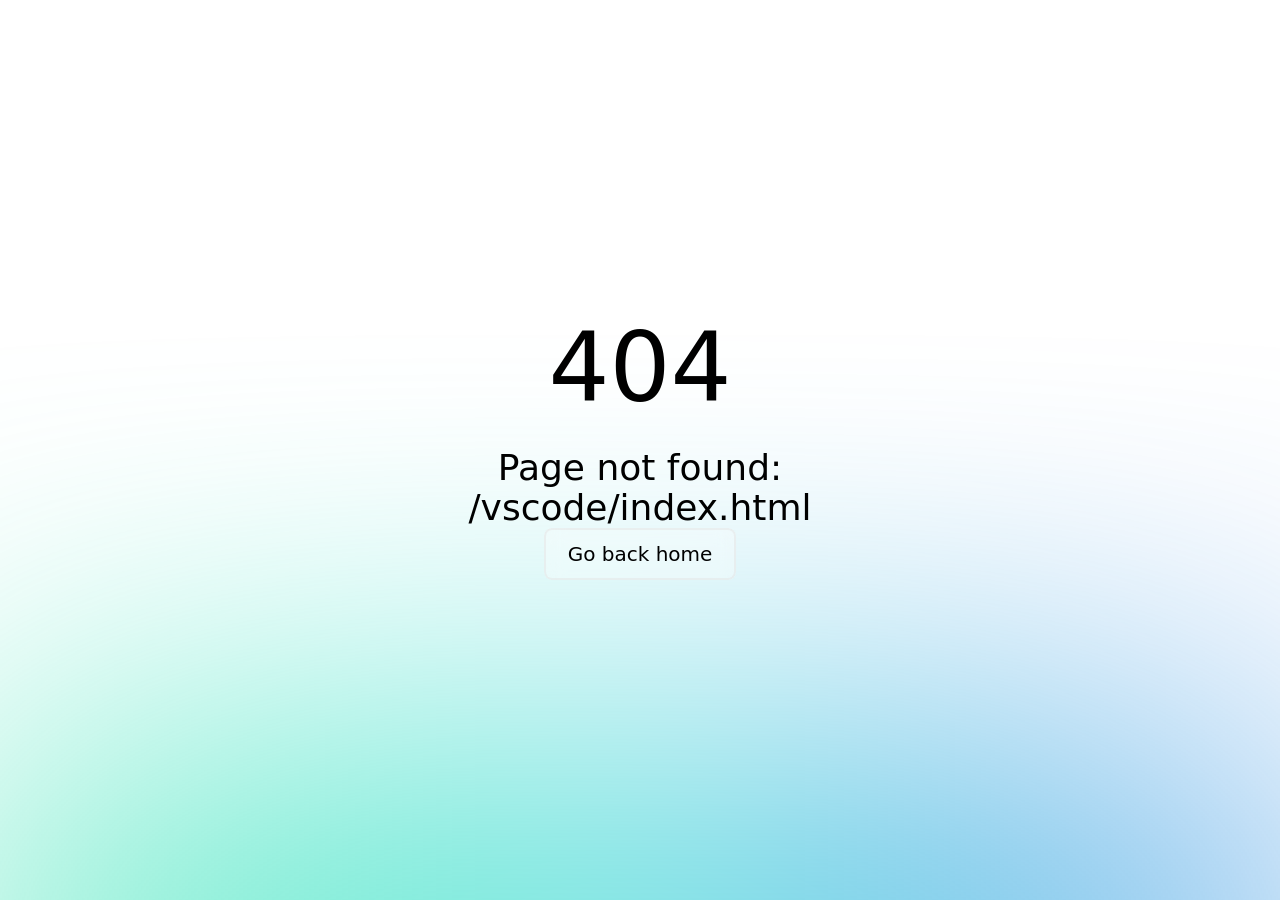
<file: vscode/index.html>
<!DOCTYPE html><html  data-capo=""><head><meta charset="utf-8">
<meta name="viewport" content="width=device-width, initial-scale=1">
<title>小哲的导航网站</title>
<link rel="stylesheet" href="/css/index.css">
<style>*,::backdrop,:after,:before{--tw-border-spacing-x:0;--tw-border-spacing-y:0;--tw-translate-x:0;--tw-translate-y:0;--tw-rotate:0;--tw-skew-x:0;--tw-skew-y:0;--tw-scale-x:1;--tw-scale-y:1;--tw-pan-x: ;--tw-pan-y: ;--tw-pinch-zoom: ;--tw-scroll-snap-strictness:proximity;--tw-gradient-from-position: ;--tw-gradient-via-position: ;--tw-gradient-to-position: ;--tw-ordinal: ;--tw-slashed-zero: ;--tw-numeric-figure: ;--tw-numeric-spacing: ;--tw-numeric-fraction: ;--tw-ring-inset: ;--tw-ring-offset-width:0px;--tw-ring-offset-color:#fff;--tw-ring-color:#3b82f680;--tw-ring-offset-shadow:0 0 #0000;--tw-ring-shadow:0 0 #0000;--tw-shadow:0 0 #0000;--tw-shadow-colored:0 0 #0000;--tw-blur: ;--tw-brightness: ;--tw-contrast: ;--tw-grayscale: ;--tw-hue-rotate: ;--tw-invert: ;--tw-saturate: ;--tw-sepia: ;--tw-drop-shadow: ;--tw-backdrop-blur: ;--tw-backdrop-brightness: ;--tw-backdrop-contrast: ;--tw-backdrop-grayscale: ;--tw-backdrop-hue-rotate: ;--tw-backdrop-invert: ;--tw-backdrop-opacity: ;--tw-backdrop-saturate: ;--tw-backdrop-sepia: ;--tw-contain-size: ;--tw-contain-layout: ;--tw-contain-paint: ;--tw-contain-style: }/*! tailwindcss v3.4.14 | MIT License | https://tailwindcss.com*/*,:after,:before{border:0 solid #e5e7eb;box-sizing:border-box}:after,:before{--tw-content:""}:host,html{line-height:1.5;-webkit-text-size-adjust:100%;font-family:ui-sans-serif,system-ui,sans-serif,Apple Color Emoji,Segoe UI Emoji,Segoe UI Symbol,Noto Color Emoji;font-feature-settings:normal;font-variation-settings:normal;tab-size:4;-webkit-tap-highlight-color:transparent}body{line-height:inherit;margin:0}hr{border-top-width:1px;color:inherit;height:0}abbr:where([title]){-webkit-text-decoration:underline dotted;text-decoration:underline dotted}h1,h2,h3,h4,h5,h6{font-size:inherit;font-weight:inherit}a{color:inherit;text-decoration:inherit}b,strong{font-weight:bolder}code,kbd,pre,samp{font-family:ui-monospace,SFMono-Regular,Menlo,Monaco,Consolas,Liberation Mono,Courier New,monospace;font-feature-settings:normal;font-size:1em;font-variation-settings:normal}small{font-size:80%}sub,sup{font-size:75%;line-height:0;position:relative;vertical-align:initial}sub{bottom:-.25em}sup{top:-.5em}table{border-collapse:collapse;border-color:inherit;text-indent:0}button,input,optgroup,select,textarea{color:inherit;font-family:inherit;font-feature-settings:inherit;font-size:100%;font-variation-settings:inherit;font-weight:inherit;letter-spacing:inherit;line-height:inherit;margin:0;padding:0}button,select{text-transform:none}button,input:where([type=button]),input:where([type=reset]),input:where([type=submit]){-webkit-appearance:button;background-color:initial;background-image:none}:-moz-focusring{outline:auto}:-moz-ui-invalid{box-shadow:none}progress{vertical-align:initial}::-webkit-inner-spin-button,::-webkit-outer-spin-button{height:auto}[type=search]{-webkit-appearance:textfield;outline-offset:-2px}::-webkit-search-decoration{-webkit-appearance:none}::-webkit-file-upload-button{-webkit-appearance:button;font:inherit}summary{display:list-item}blockquote,dd,dl,figure,h1,h2,h3,h4,h5,h6,hr,p,pre{margin:0}fieldset{margin:0}fieldset,legend{padding:0}menu,ol,ul{list-style:none;margin:0;padding:0}dialog{padding:0}textarea{resize:vertical}input::placeholder,textarea::placeholder{color:#9ca3af;opacity:1}[role=button],button{cursor:pointer}:disabled{cursor:default}audio,canvas,embed,iframe,img,object,svg,video{display:block;vertical-align:middle}img,video{height:auto;max-width:100%}[hidden]:where(:not([hidden=until-found])){display:none}:root,[data-theme]{background-color:var(--fallback-b1,oklch(var(--b1)/1));color:var(--fallback-bc,oklch(var(--bc)/1))}@supports not (color:oklch(0% 0 0)){:root{color-scheme:light;--fallback-p:#491eff;--fallback-pc:#d4dbff;--fallback-s:#ff41c7;--fallback-sc:#fff9fc;--fallback-a:#00cfbd;--fallback-ac:#00100d;--fallback-n:#2b3440;--fallback-nc:#d7dde4;--fallback-b1:#fff;--fallback-b2:#e5e6e6;--fallback-b3:#e5e6e6;--fallback-bc:#1f2937;--fallback-in:#00b3f0;--fallback-inc:#000;--fallback-su:#00ca92;--fallback-suc:#000;--fallback-wa:#ffc22d;--fallback-wac:#000;--fallback-er:#ff6f70;--fallback-erc:#000}@media (prefers-color-scheme:dark){:root{color-scheme:dark;--fallback-p:#7582ff;--fallback-pc:#050617;--fallback-s:#ff71cf;--fallback-sc:#190211;--fallback-a:#00c7b5;--fallback-ac:#000e0c;--fallback-n:#2a323c;--fallback-nc:#a6adbb;--fallback-b1:#1d232a;--fallback-b2:#191e24;--fallback-b3:#15191e;--fallback-bc:#a6adbb;--fallback-in:#00b3f0;--fallback-inc:#000;--fallback-su:#00ca92;--fallback-suc:#000;--fallback-wa:#ffc22d;--fallback-wac:#000;--fallback-er:#ff6f70;--fallback-erc:#000}}}html{-webkit-tap-highlight-color:transparent}*{scrollbar-color:color-mix(in oklch,currentColor 35%,#0000) #0000}:hover{scrollbar-color:color-mix(in oklch,currentColor 60%,#0000) #0000}:root{color-scheme:light;--in:72.06% 0.191 231.6;--su:64.8% 0.150 160;--wa:84.71% 0.199 83.87;--er:71.76% 0.221 22.18;--pc:89.824% 0.06192 275.75;--ac:15.352% 0.0368 183.61;--inc:0% 0 0;--suc:0% 0 0;--wac:0% 0 0;--erc:0% 0 0;--rounded-box:1rem;--rounded-btn:0.5rem;--rounded-badge:1.9rem;--animation-btn:0.25s;--animation-input:.2s;--btn-focus-scale:0.95;--border-btn:1px;--tab-border:1px;--tab-radius:0.5rem;--p:49.12% 0.3096 275.75;--s:69.71% 0.329 342.55;--sc:98.71% 0.0106 342.55;--a:76.76% 0.184 183.61;--n:32.1785% 0.02476 255.701624;--nc:89.4994% 0.011585 252.096176;--b1:100% 0 0;--b2:96.1151% 0 0;--b3:92.4169% 0.00108 197.137559;--bc:27.8078% 0.029596 256.847952}@media (prefers-color-scheme:dark){:root{color-scheme:dark;--in:72.06% 0.191 231.6;--su:64.8% 0.150 160;--wa:84.71% 0.199 83.87;--er:71.76% 0.221 22.18;--pc:13.138% 0.0392 275.75;--sc:14.96% 0.052 342.55;--ac:14.902% 0.0334 183.61;--inc:0% 0 0;--suc:0% 0 0;--wac:0% 0 0;--erc:0% 0 0;--rounded-box:1rem;--rounded-btn:0.5rem;--rounded-badge:1.9rem;--animation-btn:0.25s;--animation-input:.2s;--btn-focus-scale:0.95;--border-btn:1px;--tab-border:1px;--tab-radius:0.5rem;--p:65.69% 0.196 275.75;--s:74.8% 0.26 342.55;--a:74.51% 0.167 183.61;--n:31.3815% 0.021108 254.139175;--nc:74.6477% 0.0216 264.435964;--b1:25.3267% 0.015896 252.417568;--b2:23.2607% 0.013807 253.100675;--b3:21.1484% 0.01165 254.087939;--bc:74.6477% 0.0216 264.435964}}[data-theme=light]{color-scheme:light;--in:72.06% 0.191 231.6;--su:64.8% 0.150 160;--wa:84.71% 0.199 83.87;--er:71.76% 0.221 22.18;--pc:89.824% 0.06192 275.75;--ac:15.352% 0.0368 183.61;--inc:0% 0 0;--suc:0% 0 0;--wac:0% 0 0;--erc:0% 0 0;--rounded-box:1rem;--rounded-btn:0.5rem;--rounded-badge:1.9rem;--animation-btn:0.25s;--animation-input:.2s;--btn-focus-scale:0.95;--border-btn:1px;--tab-border:1px;--tab-radius:0.5rem;--p:49.12% 0.3096 275.75;--s:69.71% 0.329 342.55;--sc:98.71% 0.0106 342.55;--a:76.76% 0.184 183.61;--n:32.1785% 0.02476 255.701624;--nc:89.4994% 0.011585 252.096176;--b1:100% 0 0;--b2:96.1151% 0 0;--b3:92.4169% 0.00108 197.137559;--bc:27.8078% 0.029596 256.847952}[data-theme=dark]{color-scheme:dark;--in:72.06% 0.191 231.6;--su:64.8% 0.150 160;--wa:84.71% 0.199 83.87;--er:71.76% 0.221 22.18;--pc:13.138% 0.0392 275.75;--sc:14.96% 0.052 342.55;--ac:14.902% 0.0334 183.61;--inc:0% 0 0;--suc:0% 0 0;--wac:0% 0 0;--erc:0% 0 0;--rounded-box:1rem;--rounded-btn:0.5rem;--rounded-badge:1.9rem;--animation-btn:0.25s;--animation-input:.2s;--btn-focus-scale:0.95;--border-btn:1px;--tab-border:1px;--tab-radius:0.5rem;--p:65.69% 0.196 275.75;--s:74.8% 0.26 342.55;--a:74.51% 0.167 183.61;--n:31.3815% 0.021108 254.139175;--nc:74.6477% 0.0216 264.435964;--b1:25.3267% 0.015896 252.417568;--b2:23.2607% 0.013807 253.100675;--b3:21.1484% 0.01165 254.087939;--bc:74.6477% 0.0216 264.435964}.avatar{display:inline-flex;position:relative}.avatar>div{aspect-ratio:1/1;display:block;overflow:hidden}.avatar img{height:100%;object-fit:cover;width:100%}.avatar.placeholder>div{align-items:center;display:flex;justify-content:center}.badge{align-items:center;border-radius:var(--rounded-badge,1.9rem);border-width:1px;display:inline-flex;font-size:.875rem;height:1.25rem;justify-content:center;line-height:1.25rem;padding-left:.563rem;padding-right:.563rem;transition-duration:.2s;transition-property:color,background-color,border-color,text-decoration-color,fill,stroke,opacity,box-shadow,transform,filter,-webkit-backdrop-filter;transition-property:color,background-color,border-color,text-decoration-color,fill,stroke,opacity,box-shadow,transform,filter,backdrop-filter;transition-property:color,background-color,border-color,text-decoration-color,fill,stroke,opacity,box-shadow,transform,filter,backdrop-filter,-webkit-backdrop-filter;transition-timing-function:cubic-bezier(.4,0,.2,1);transition-timing-function:cubic-bezier(0,0,.2,1);width:fit-content;--tw-border-opacity:1;border-color:var(--fallback-b2,oklch(var(--b2)/var(--tw-border-opacity)));--tw-bg-opacity:1;background-color:var(--fallback-b1,oklch(var(--b1)/var(--tw-bg-opacity)));--tw-text-opacity:1;color:var(--fallback-bc,oklch(var(--bc)/var(--tw-text-opacity)))}@media (hover:hover){.label a:hover{color:var(--fallback-bc,oklch(var(--bc)/var(--tw-text-opacity)))}.label a:hover,.tab:hover{--tw-text-opacity:1}}.btn{align-items:center;border-color:#0000;border-color:oklch(var(--btn-color,var(--b2))/var(--tw-border-opacity));border-radius:var(--rounded-btn,.5rem);border-width:var(--border-btn,1px);cursor:pointer;display:inline-flex;flex-shrink:0;flex-wrap:wrap;font-size:.875rem;font-weight:600;gap:.5rem;height:3rem;justify-content:center;line-height:1em;min-height:3rem;padding-left:1rem;padding-right:1rem;text-align:center;text-decoration-line:none;transition-duration:.2s;transition-property:color,background-color,border-color,opacity,box-shadow,transform;transition-timing-function:cubic-bezier(0,0,.2,1);-webkit-user-select:none;user-select:none;--tw-text-opacity:1;color:var(--fallback-bc,oklch(var(--bc)/var(--tw-text-opacity)));--tw-shadow:0 1px 2px 0 #0000000d;--tw-shadow-colored:0 1px 2px 0 var(--tw-shadow-color);background-color:oklch(var(--btn-color,var(--b2))/var(--tw-bg-opacity));box-shadow:var(--tw-ring-offset-shadow,0 0 #0000),var(--tw-ring-shadow,0 0 #0000),var(--tw-shadow);outline-color:var(--fallback-bc,oklch(var(--bc)/1));--tw-bg-opacity:1;--tw-border-opacity:1}.btn-disabled,.btn:disabled,.btn[disabled]{pointer-events:none}:where(.btn:is(input[type=checkbox])),:where(.btn:is(input[type=radio])){appearance:none;width:auto}.btn:is(input[type=checkbox]):after,.btn:is(input[type=radio]):after{--tw-content:attr(aria-label);content:var(--tw-content)}.card{border-radius:var(--rounded-box,1rem);display:flex;flex-direction:column;position:relative}.card:focus{outline:2px solid #0000;outline-offset:2px}.card-body{display:flex;flex:1 1 auto;flex-direction:column;gap:.5rem;padding:var(--padding-card,2rem)}.card-body :where(p){flex-grow:1}.card-actions{align-items:flex-start;display:flex;flex-wrap:wrap;gap:.5rem}.card figure{align-items:center;display:flex;justify-content:center}.card.image-full{display:grid}.card.image-full:before{border-radius:var(--rounded-box,1rem);content:"";position:relative;z-index:10;--tw-bg-opacity:1;background-color:var(--fallback-n,oklch(var(--n)/var(--tw-bg-opacity)));opacity:.75}.card.image-full:before,.card.image-full>*{grid-column-start:1;grid-row-start:1}.card.image-full>figure img{height:100%;object-fit:cover}.card.image-full>.card-body{position:relative;z-index:20;--tw-text-opacity:1;color:var(--fallback-nc,oklch(var(--nc)/var(--tw-text-opacity)))}@media (hover:hover){.btn:hover{--tw-border-opacity:1;border-color:var(--fallback-b3,oklch(var(--b3)/var(--tw-border-opacity)));--tw-bg-opacity:1;background-color:var(--fallback-b3,oklch(var(--b3)/var(--tw-bg-opacity)))}@supports (color:color-mix(in oklab,black,black)){.btn:hover{background-color:color-mix(in oklab,oklch(var(--btn-color,var(--b2))/var(--tw-bg-opacity,1)) 90%,#000);border-color:color-mix(in oklab,oklch(var(--btn-color,var(--b2))/var(--tw-border-opacity,1)) 90%,#000)}}@supports not (color:oklch(0% 0 0)){.btn:hover{background-color:var(--btn-color,var(--fallback-b2));border-color:var(--btn-color,var(--fallback-b2))}}.btn.glass:hover{--glass-opacity:25%;--glass-border-opacity:15%}.btn-ghost:hover{border-color:#0000}@supports (color:oklch(0% 0 0)){.btn-ghost:hover{background-color:var(--fallback-bc,oklch(var(--bc)/.2))}}.btn-link:hover{background-color:initial;border-color:#0000;text-decoration-line:underline}.btn-outline.btn-primary:hover{--tw-text-opacity:1;color:var(--fallback-pc,oklch(var(--pc)/var(--tw-text-opacity)))}@supports (color:color-mix(in oklab,black,black)){.btn-outline.btn-primary:hover{background-color:color-mix(in oklab,var(--fallback-p,oklch(var(--p)/1)) 90%,#000);border-color:color-mix(in oklab,var(--fallback-p,oklch(var(--p)/1)) 90%,#000)}}.btn-disabled:hover,.btn:disabled:hover,.btn[disabled]:hover{--tw-border-opacity:0;background-color:var(--fallback-n,oklch(var(--n)/var(--tw-bg-opacity)));--tw-bg-opacity:0.2;color:var(--fallback-bc,oklch(var(--bc)/var(--tw-text-opacity)));--tw-text-opacity:0.2}@supports (color:color-mix(in oklab,black,black)){.btn:is(input[type=checkbox]:checked):hover,.btn:is(input[type=radio]:checked):hover{background-color:color-mix(in oklab,var(--fallback-p,oklch(var(--p)/1)) 90%,#000);border-color:color-mix(in oklab,var(--fallback-p,oklch(var(--p)/1)) 90%,#000)}}.tab[disabled],.tab[disabled]:hover{color:var(--fallback-bc,oklch(var(--bc)/var(--tw-text-opacity)));cursor:not-allowed;--tw-text-opacity:0.2}}.footer{column-gap:1rem;font-size:.875rem;grid-auto-flow:row;line-height:1.25rem;row-gap:2.5rem;width:100%}.footer,.footer>*{display:grid;place-items:start}.footer>*{gap:.5rem}@media (min-width:48rem){.footer{grid-auto-flow:column}.footer-center{grid-auto-flow:row dense}}.label{align-items:center;display:flex;justify-content:space-between;padding:.5rem .25rem;-webkit-user-select:none;user-select:none}.input{appearance:none;border-color:#0000;border-radius:var(--rounded-btn,.5rem);border-width:1px;flex-shrink:1;font-size:1rem;height:3rem;line-height:2;line-height:1.5rem;padding-left:1rem;padding-right:1rem;--tw-bg-opacity:1;background-color:var(--fallback-b1,oklch(var(--b1)/var(--tw-bg-opacity)))}.input-md[type=number]::-webkit-inner-spin-button,.input[type=number]::-webkit-inner-spin-button{margin-bottom:-1rem;margin-top:-1rem;margin-inline-end:-1rem}:where(.menu li) .badge{justify-self:end}.navbar{align-items:center;display:flex;min-height:4rem;padding:var(--navbar-padding,.5rem);width:100%}:where(.navbar>:not(script,style)){align-items:center;display:inline-flex}.radio{flex-shrink:0;--chkbg:var(--bc);appearance:none;border-color:var(--fallback-bc,oklch(var(--bc)/var(--tw-border-opacity)));border-radius:9999px;border-width:1px;cursor:pointer;height:1.5rem;width:1.5rem;--tw-border-opacity:0.2}.tabs{align-items:flex-end;display:grid}.tabs-lifted:has(.tab-content[class*=" rounded-"]) .tab:first-child:not(:is(.tab-active,[aria-selected=true])),.tabs-lifted:has(.tab-content[class^=rounded-]) .tab:first-child:not(:is(.tab-active,[aria-selected=true])){border-bottom-color:#0000}.tab{align-items:center;appearance:none;cursor:pointer;display:inline-flex;flex-wrap:wrap;font-size:.875rem;grid-row-start:1;height:2rem;justify-content:center;line-height:1.25rem;line-height:2;position:relative;text-align:center;-webkit-user-select:none;user-select:none;--tab-padding:1rem;--tw-text-opacity:0.5;--tab-color:var(--fallback-bc,oklch(var(--bc)/1));--tab-bg:var(--fallback-b1,oklch(var(--b1)/1));--tab-border-color:var(--fallback-b3,oklch(var(--b3)/1));color:var(--tab-color);padding-inline-end:var(--tab-padding,1rem);padding-inline-start:var(--tab-padding,1rem)}.tab:is(input[type=radio]){border-bottom-left-radius:0;border-bottom-right-radius:0;width:auto}.tab:is(input[type=radio]):after{--tw-content:attr(aria-label);content:var(--tw-content)}.tab:not(input):empty{cursor:default;grid-column-start:span 9999}.tab-content{border-color:#0000;border-width:var(--tab-border,0);display:none;grid-column-end:span 9999;grid-column-start:1;grid-row-start:2;margin-top:calc(var(--tab-border)*-1)}:checked+.tab-content:nth-child(2),:is(.tab-active,[aria-selected=true])+.tab-content:nth-child(2){border-start-start-radius:0}:is(.tab-active,[aria-selected=true])+.tab-content,input.tab:checked+.tab-content{display:block}.avatar-group :where(.avatar){border-radius:9999px;border-width:4px;overflow:hidden;--tw-border-opacity:1;border-color:var(--fallback-b1,oklch(var(--b1)/var(--tw-border-opacity)))}.badge-primary{background-color:var(--fallback-p,oklch(var(--p)/var(--tw-bg-opacity)));border-color:var(--fallback-p,oklch(var(--p)/var(--tw-border-opacity)));color:var(--fallback-pc,oklch(var(--pc)/var(--tw-text-opacity)))}.badge-accent,.badge-primary{--tw-border-opacity:1;--tw-bg-opacity:1;--tw-text-opacity:1}.badge-accent{background-color:var(--fallback-a,oklch(var(--a)/var(--tw-bg-opacity)));border-color:var(--fallback-a,oklch(var(--a)/var(--tw-border-opacity)));color:var(--fallback-ac,oklch(var(--ac)/var(--tw-text-opacity)))}.badge-ghost{--tw-border-opacity:1;border-color:var(--fallback-b2,oklch(var(--b2)/var(--tw-border-opacity)));--tw-bg-opacity:1;background-color:var(--fallback-b2,oklch(var(--b2)/var(--tw-bg-opacity)));--tw-text-opacity:1;color:var(--fallback-bc,oklch(var(--bc)/var(--tw-text-opacity)))}.badge-outline{border-color:currentColor;--tw-border-opacity:0.5;background-color:initial;color:currentColor}.badge-outline.badge-neutral{--tw-text-opacity:1;color:var(--fallback-n,oklch(var(--n)/var(--tw-text-opacity)))}.badge-outline.badge-primary{--tw-text-opacity:1;color:var(--fallback-p,oklch(var(--p)/var(--tw-text-opacity)))}.badge-outline.badge-secondary{--tw-text-opacity:1;color:var(--fallback-s,oklch(var(--s)/var(--tw-text-opacity)))}.badge-outline.badge-accent{--tw-text-opacity:1;color:var(--fallback-a,oklch(var(--a)/var(--tw-text-opacity)))}.badge-outline.badge-info{--tw-text-opacity:1;color:var(--fallback-in,oklch(var(--in)/var(--tw-text-opacity)))}.badge-outline.badge-success{--tw-text-opacity:1;color:var(--fallback-su,oklch(var(--su)/var(--tw-text-opacity)))}.badge-outline.badge-warning{--tw-text-opacity:1;color:var(--fallback-wa,oklch(var(--wa)/var(--tw-text-opacity)))}.badge-outline.badge-error{--tw-text-opacity:1;color:var(--fallback-er,oklch(var(--er)/var(--tw-text-opacity)))}.btm-nav>* .label{font-size:1rem;line-height:1.5rem}@media (prefers-reduced-motion:no-preference){.btn{animation:button-pop var(--animation-btn,.25s) ease-out}}.btn:active:focus,.btn:active:hover{animation:button-pop 0s ease-out;transform:scale(var(--btn-focus-scale,.97))}@supports not (color:oklch(0% 0 0)){.btn{background-color:var(--btn-color,var(--fallback-b2));border-color:var(--btn-color,var(--fallback-b2))}.btn-primary{--btn-color:var(--fallback-p)}}@supports (color:color-mix(in oklab,black,black)){.btn-outline.btn-primary.btn-active{background-color:color-mix(in oklab,var(--fallback-p,oklch(var(--p)/1)) 90%,#000);border-color:color-mix(in oklab,var(--fallback-p,oklch(var(--p)/1)) 90%,#000)}}.btn:focus-visible{outline-offset:2px;outline-style:solid;outline-width:2px}.btn-primary{--tw-text-opacity:1;color:var(--fallback-pc,oklch(var(--pc)/var(--tw-text-opacity)));outline-color:var(--fallback-p,oklch(var(--p)/1))}@supports (color:oklch(0% 0 0)){.btn-primary{--btn-color:var(--p)}}.btn.glass{--tw-shadow:0 0 #0000;--tw-shadow-colored:0 0 #0000;box-shadow:var(--tw-ring-offset-shadow,0 0 #0000),var(--tw-ring-shadow,0 0 #0000),var(--tw-shadow);outline-color:currentColor}.btn.glass.btn-active{--glass-opacity:25%;--glass-border-opacity:15%}.btn-ghost{background-color:initial;border-color:#0000;border-width:1px;color:currentColor;--tw-shadow:0 0 #0000;--tw-shadow-colored:0 0 #0000;box-shadow:var(--tw-ring-offset-shadow,0 0 #0000),var(--tw-ring-shadow,0 0 #0000),var(--tw-shadow);outline-color:currentColor}.btn-ghost.btn-active{background-color:var(--fallback-bc,oklch(var(--bc)/.2));border-color:#0000}.btn-link{--tw-text-opacity:1;color:var(--fallback-p,oklch(var(--p)/var(--tw-text-opacity)));--tw-shadow:0 0 #0000;--tw-shadow-colored:0 0 #0000;box-shadow:var(--tw-ring-offset-shadow,0 0 #0000),var(--tw-ring-shadow,0 0 #0000),var(--tw-shadow);outline-color:currentColor}.btn-link,.btn-link.btn-active{background-color:initial;border-color:#0000;text-decoration-line:underline}.btn-outline.btn-primary{--tw-text-opacity:1;color:var(--fallback-p,oklch(var(--p)/var(--tw-text-opacity)))}.btn-outline.btn-primary.btn-active{--tw-text-opacity:1;color:var(--fallback-pc,oklch(var(--pc)/var(--tw-text-opacity)))}.btn.btn-disabled,.btn:disabled,.btn[disabled]{--tw-border-opacity:0;background-color:var(--fallback-n,oklch(var(--n)/var(--tw-bg-opacity)));--tw-bg-opacity:0.2;color:var(--fallback-bc,oklch(var(--bc)/var(--tw-text-opacity)));--tw-text-opacity:0.2}.btn:is(input[type=checkbox]:checked),.btn:is(input[type=radio]:checked){--tw-border-opacity:1;border-color:var(--fallback-p,oklch(var(--p)/var(--tw-border-opacity)));--tw-bg-opacity:1;background-color:var(--fallback-p,oklch(var(--p)/var(--tw-bg-opacity)));--tw-text-opacity:1;color:var(--fallback-pc,oklch(var(--pc)/var(--tw-text-opacity)))}.btn:is(input[type=checkbox]:checked):focus-visible,.btn:is(input[type=radio]:checked):focus-visible{outline-color:var(--fallback-p,oklch(var(--p)/1))}@keyframes button-pop{0%{transform:scale(var(--btn-focus-scale,.98))}40%{transform:scale(1.02)}to{transform:scale(1)}}.card :where(figure:first-child){border-end-end-radius:unset;border-end-start-radius:unset;border-start-end-radius:inherit;border-start-start-radius:inherit;overflow:hidden}.card :where(figure:last-child){border-end-end-radius:inherit;border-end-start-radius:inherit;border-start-end-radius:unset;border-start-start-radius:unset;overflow:hidden}.card:focus-visible{outline:2px solid currentColor;outline-offset:2px}.card.bordered{border-width:1px;--tw-border-opacity:1;border-color:var(--fallback-b2,oklch(var(--b2)/var(--tw-border-opacity)))}.card.compact .card-body{font-size:.875rem;line-height:1.25rem;padding:1rem}.card-title{align-items:center;display:flex;font-size:1.25rem;font-weight:600;gap:.5rem;line-height:1.75rem}.card.image-full :where(figure){border-radius:inherit;overflow:hidden}@keyframes checkmark{0%{background-position-y:5px}50%{background-position-y:-2px}to{background-position-y:0}}.input input{--tw-bg-opacity:1;background-color:var(--fallback-p,oklch(var(--p)/var(--tw-bg-opacity)));background-color:initial}.input input:focus{outline:2px solid #0000;outline-offset:2px}.input[list]::-webkit-calendar-picker-indicator{line-height:1em}.input-bordered,.input:focus,.input:focus-within{border-color:var(--fallback-bc,oklch(var(--bc)/.2))}.input:focus,.input:focus-within{box-shadow:none;outline-color:var(--fallback-bc,oklch(var(--bc)/.2));outline-offset:2px;outline-style:solid;outline-width:2px}.input-disabled,.input:disabled,.input:has(>input[disabled]),.input[disabled]{cursor:not-allowed;--tw-border-opacity:1;border-color:var(--fallback-b2,oklch(var(--b2)/var(--tw-border-opacity)));--tw-bg-opacity:1;background-color:var(--fallback-b2,oklch(var(--b2)/var(--tw-bg-opacity)));color:var(--fallback-bc,oklch(var(--bc)/.4))}.input-disabled::placeholder,.input:disabled::placeholder,.input:has(>input[disabled])::placeholder,.input[disabled]::placeholder{color:var(--fallback-bc,oklch(var(--bc)/var(--tw-placeholder-opacity)));--tw-placeholder-opacity:0.2}.input:has(>input[disabled])>input[disabled]{cursor:not-allowed}.input::-webkit-date-and-time-value{text-align:inherit}.join>:where(:not(:first-child)):is(.btn){margin-inline-start:calc(var(--border-btn)*-1)}.mockup-phone .display{border-radius:40px;margin-top:-25px;overflow:hidden}.mockup-browser .mockup-browser-toolbar .input{display:block;height:1.75rem;margin-left:auto;margin-right:auto;overflow:hidden;position:relative;text-overflow:ellipsis;white-space:nowrap;width:24rem;--tw-bg-opacity:1;background-color:var(--fallback-b2,oklch(var(--b2)/var(--tw-bg-opacity)));direction:ltr;padding-left:2rem}.mockup-browser .mockup-browser-toolbar .input:before{aspect-ratio:1/1;height:.75rem;left:.5rem;--tw-translate-y:-50%;border-color:currentColor;border-radius:9999px;border-width:2px}.mockup-browser .mockup-browser-toolbar .input:after,.mockup-browser .mockup-browser-toolbar .input:before{content:"";opacity:.6;position:absolute;top:50%;transform:translate(var(--tw-translate-x),var(--tw-translate-y)) rotate(var(--tw-rotate)) skewX(var(--tw-skew-x)) skewY(var(--tw-skew-y)) scaleX(var(--tw-scale-x)) scaleY(var(--tw-scale-y))}.mockup-browser .mockup-browser-toolbar .input:after{height:.5rem;left:1.25rem;--tw-translate-y:25%;--tw-rotate:-45deg;border-color:currentColor;border-radius:9999px;border-width:1px}@keyframes modal-pop{0%{opacity:0}}@keyframes progress-loading{50%{background-position-x:-115%}}.radio:focus{box-shadow:none}.radio:focus-visible{outline-color:var(--fallback-bc,oklch(var(--bc)/1));outline-offset:2px;outline-style:solid;outline-width:2px}.radio:checked,.radio[aria-checked=true]{--tw-bg-opacity:1;animation:radiomark var(--animation-input,.2s) ease-out;background-color:var(--fallback-bc,oklch(var(--bc)/var(--tw-bg-opacity)));background-image:none;box-shadow:0 0 0 4px var(--fallback-b1,oklch(var(--b1)/1)) inset,0 0 0 4px var(--fallback-b1,oklch(var(--b1)/1)) inset}.radio:disabled{cursor:not-allowed;opacity:.2}@keyframes radiomark{0%{box-shadow:0 0 0 12px var(--fallback-b1,oklch(var(--b1)/1)) inset,0 0 0 12px var(--fallback-b1,oklch(var(--b1)/1)) inset}50%{box-shadow:0 0 0 3px var(--fallback-b1,oklch(var(--b1)/1)) inset,0 0 0 3px var(--fallback-b1,oklch(var(--b1)/1)) inset}to{box-shadow:0 0 0 4px var(--fallback-b1,oklch(var(--b1)/1)) inset,0 0 0 4px var(--fallback-b1,oklch(var(--b1)/1)) inset}}@keyframes rating-pop{0%{transform:translateY(-.125em)}40%{transform:translateY(-.125em)}to{transform:translateY(0)}}@keyframes skeleton{0%{background-position:150%}to{background-position:-50%}}.tabs-lifted>.tab:focus-visible{border-end-end-radius:0;border-end-start-radius:0}.tab:is(.tab-active,[aria-selected=true]):not(.tab-disabled):not([disabled]),.tab:is(input:checked){border-color:var(--fallback-bc,oklch(var(--bc)/var(--tw-border-opacity)));--tw-border-opacity:1;--tw-text-opacity:1}.tab:focus{outline:2px solid #0000;outline-offset:2px}.tab:focus-visible{outline:2px solid currentColor;outline-offset:-5px}.tab-disabled,.tab[disabled]{color:var(--fallback-bc,oklch(var(--bc)/var(--tw-text-opacity)));cursor:not-allowed;--tw-text-opacity:0.2}.tabs-bordered>.tab{border-color:var(--fallback-bc,oklch(var(--bc)/var(--tw-border-opacity)));--tw-border-opacity:0.2;border-bottom-width:calc(var(--tab-border, 1px) + 1px);border-style:solid}.tabs-lifted>.tab{border:var(--tab-border,1px) solid #0000;border-bottom-color:var(--tab-border-color);border-start-end-radius:var(--tab-radius,.5rem);border-start-start-radius:var(--tab-radius,.5rem);border-width:0 0 var(--tab-border,1px) 0;padding-inline-end:var(--tab-padding,1rem);padding-inline-start:var(--tab-padding,1rem);padding-top:var(--tab-border,1px)}.tabs-lifted>.tab:is(.tab-active,[aria-selected=true]):not(.tab-disabled):not([disabled]),.tabs-lifted>.tab:is(input:checked){background-color:var(--tab-bg);border-inline-end-color:var(--tab-border-color);border-inline-start-color:var(--tab-border-color);border-top-color:var(--tab-border-color);border-width:var(--tab-border,1px) var(--tab-border,1px) 0 var(--tab-border,1px);padding-inline-end:calc(var(--tab-padding, 1rem) - var(--tab-border, 1px));padding-bottom:var(--tab-border,1px);padding-inline-start:calc(var(--tab-padding, 1rem) - var(--tab-border, 1px));padding-top:0}.tabs-lifted>.tab:is(.tab-active,[aria-selected=true]):not(.tab-disabled):not([disabled]):before,.tabs-lifted>.tab:is(input:checked):before{background-position:0 0,100% 0;background-repeat:no-repeat;background-size:var(--tab-radius,.5rem);bottom:0;content:"";display:block;height:var(--tab-radius,.5rem);position:absolute;width:calc(100% + var(--tab-radius, .5rem)*2);z-index:1;--tab-grad:calc(69% - var(--tab-border, 1px));--radius-start:radial-gradient(circle at top left,#0000 var(--tab-grad),var(--tab-border-color) calc(var(--tab-grad) + 0.25px),var(--tab-border-color) calc(var(--tab-grad) + var(--tab-border, 1px)),var(--tab-bg) calc(var(--tab-grad) + var(--tab-border, 1px) + 0.25px));--radius-end:radial-gradient(circle at top right,#0000 var(--tab-grad),var(--tab-border-color) calc(var(--tab-grad) + 0.25px),var(--tab-border-color) calc(var(--tab-grad) + var(--tab-border, 1px)),var(--tab-bg) calc(var(--tab-grad) + var(--tab-border, 1px) + 0.25px));background-image:var(--radius-start),var(--radius-end)}.tabs-lifted>.tab:is(.tab-active,[aria-selected=true]):not(.tab-disabled):not([disabled]):first-child:before,.tabs-lifted>.tab:is(input:checked):first-child:before{background-image:var(--radius-end);background-position:100% 0}.tabs-lifted>.tab:is(.tab-active,[aria-selected=true]):not(.tab-disabled):not([disabled]):last-child:before,.tabs-lifted>.tab:is(input:checked):last-child:before,[dir=rtl] .tabs-lifted>.tab:is(.tab-active,[aria-selected=true]):not(.tab-disabled):not([disabled]):first-child:before,[dir=rtl] .tabs-lifted>.tab:is(input:checked):first-child:before{background-image:var(--radius-start);background-position:0 0}.tabs-lifted>.tab:is(input:checked)+.tabs-lifted .tab:is(input:checked):before,.tabs-lifted>:is(.tab-active,[aria-selected=true]):not(.tab-disabled):not([disabled])+.tabs-lifted :is(.tab-active,[aria-selected=true]):not(.tab-disabled):not([disabled]):before,[dir=rtl] .tabs-lifted>.tab:is(.tab-active,[aria-selected=true]):not(.tab-disabled):not([disabled]):last-child:before,[dir=rtl] .tabs-lifted>.tab:is(input:checked):last-child:before{background-image:var(--radius-end);background-position:100% 0}.tabs-boxed .tab{border-radius:var(--rounded-btn,.5rem)}@keyframes toast-pop{0%{opacity:0;transform:scale(.9)}to{opacity:1;transform:scale(1)}}.btn-sm{font-size:.875rem;height:2rem;min-height:2rem;padding-left:.75rem;padding-right:.75rem}.btn-square:where(.btn-sm){height:2rem;padding:0;width:2rem}.btn-circle:where(.btn-sm){border-radius:9999px;height:2rem;padding:0;width:2rem}.tabs-md :where(.tab){font-size:.875rem;height:2rem;line-height:1.25rem;line-height:2;--tab-padding:1rem}.tabs-lg :where(.tab){font-size:1.125rem;height:3rem;line-height:1.75rem;line-height:2;--tab-padding:1.25rem}.tabs-sm :where(.tab){font-size:.875rem;height:1.5rem;line-height:.75rem;--tab-padding:0.75rem}.tabs-xs :where(.tab){font-size:.75rem;height:1.25rem;line-height:.75rem;--tab-padding:0.5rem}.tooltip{--tooltip-offset:calc(100% + 1px + var(--tooltip-tail, 0px))}.tooltip:before{content:var(--tw-content);pointer-events:none;position:absolute;z-index:1;--tw-content:attr(data-tip)}.tooltip-top:before,.tooltip:before{bottom:var(--tooltip-offset);left:50%;right:auto;top:auto;transform:translateX(-50%)}.avatar.online:before{background-color:var(--fallback-su,oklch(var(--su)/var(--tw-bg-opacity)))}.avatar.offline:before,.avatar.online:before{border-radius:9999px;content:"";display:block;position:absolute;z-index:10;--tw-bg-opacity:1;height:15%;outline-color:var(--fallback-b1,oklch(var(--b1)/1));outline-style:solid;outline-width:2px;right:7%;top:7%;width:15%}.avatar.offline:before{background-color:var(--fallback-b3,oklch(var(--b3)/var(--tw-bg-opacity)))}.card-compact .card-body{font-size:.875rem;line-height:1.25rem;padding:1rem}.card-compact .card-title{margin-bottom:.25rem}.card-normal .card-body{font-size:1rem;line-height:1.5rem;padding:var(--padding-card,2rem)}.card-normal .card-title{margin-bottom:.75rem}.join.join-vertical>:where(:not(:first-child)):is(.btn){margin-top:calc(var(--border-btn)*-1)}.join.join-horizontal>:where(:not(:first-child)):is(.btn){margin-inline-start:calc(var(--border-btn)*-1);margin-top:0}.tooltip{display:inline-block;position:relative;text-align:center;--tooltip-tail:0.1875rem;--tooltip-color:var(--fallback-n,oklch(var(--n)/1));--tooltip-text-color:var(--fallback-nc,oklch(var(--nc)/1));--tooltip-tail-offset:calc(100% + 0.0625rem - var(--tooltip-tail))}.tooltip:after,.tooltip:before{opacity:0;transition-delay:.1s;transition-duration:.2s;transition-property:color,background-color,border-color,text-decoration-color,fill,stroke,opacity,box-shadow,transform,filter,-webkit-backdrop-filter;transition-property:color,background-color,border-color,text-decoration-color,fill,stroke,opacity,box-shadow,transform,filter,backdrop-filter;transition-property:color,background-color,border-color,text-decoration-color,fill,stroke,opacity,box-shadow,transform,filter,backdrop-filter,-webkit-backdrop-filter;transition-timing-function:cubic-bezier(.4,0,.2,1)}.tooltip:after{border-style:solid;border-width:var(--tooltip-tail,0);content:"";display:block;height:0;position:absolute;width:0}.tooltip:before{background-color:var(--tooltip-color);border-radius:.25rem;color:var(--tooltip-text-color);font-size:.875rem;line-height:1.25rem;max-width:20rem;padding:.25rem .5rem;white-space:normal;width:max-content}.tooltip.tooltip-open:after,.tooltip.tooltip-open:before,.tooltip:hover:after,.tooltip:hover:before{opacity:1;transition-delay:75ms}.tooltip:has(:focus-visible):after,.tooltip:has(:focus-visible):before{opacity:1;transition-delay:75ms}.tooltip:not([data-tip]):hover:after,.tooltip:not([data-tip]):hover:before{opacity:0;visibility:hidden}.tooltip-top:after,.tooltip:after{border-color:var(--tooltip-color) #0000 #0000 #0000;bottom:var(--tooltip-tail-offset);left:50%;right:auto;top:auto;transform:translateX(-50%)}.absolute{position:absolute}.relative{position:relative}.sticky{position:sticky}.flex{display:flex}.grid{display:grid}.hidden{display:none}.h-4{height:1rem}.w-24{width:6rem}.w-4{width:1rem}.flex-1{flex:1 1 0%}.grow{flex-grow:1}.items-center{align-items:center}.justify-end{justify-content:flex-end}.gap-2{gap:.5rem}.rounded-full{border-radius:9999px}.bg-base-100{--tw-bg-opacity:1;background-color:var(--fallback-b1,oklch(var(--b1)/var(--tw-bg-opacity)))}.p-10{padding:2.5rem}.text-xl{font-size:1.25rem;line-height:1.75rem}.opacity-70{opacity:.7}.shadow-xl{--tw-shadow:0 20px 25px -5px #0000001a,0 8px 10px -6px #0000001a;--tw-shadow-colored:0 20px 25px -5px var(--tw-shadow-color),0 8px 10px -6px var(--tw-shadow-color);box-shadow:var(--tw-ring-offset-shadow,0 0 #0000),var(--tw-ring-shadow,0 0 #0000),var(--tw-shadow)}.filter{filter:var(--tw-blur) var(--tw-brightness) var(--tw-contrast) var(--tw-grayscale) var(--tw-hue-rotate) var(--tw-invert) var(--tw-saturate) var(--tw-sepia) var(--tw-drop-shadow)}.transition{transition-duration:.15s;transition-property:color,background-color,border-color,text-decoration-color,fill,stroke,opacity,box-shadow,transform,filter,-webkit-backdrop-filter;transition-property:color,background-color,border-color,text-decoration-color,fill,stroke,opacity,box-shadow,transform,filter,backdrop-filter;transition-property:color,background-color,border-color,text-decoration-color,fill,stroke,opacity,box-shadow,transform,filter,backdrop-filter,-webkit-backdrop-filter;transition-timing-function:cubic-bezier(.4,0,.2,1)}</style>
<style>.navbar[data-v-8fc61591]{position:sticky;top:0;width:100%;z-index:9999}.nav[data-v-8fc61591]{margin-left:20px;min-width:100px;overflow:auto;padding:10px;width:805px}.nav-item[data-v-8fc61591]{cursor:pointer;display:flex;gap:5px;margin-right:40px}.nav-item>div[data-v-8fc61591]{font-size:14px;transition:all .3s;white-space:nowrap}.nav-item>div[data-v-8fc61591]:hover{color:#261daa}.input[data-v-8fc61591]{height:40px!important;position:relative}.input .grow[data-v-8fc61591]{max-width:150px}.alertSearch[data-v-8fc61591]{background-color:#fff;border-radius:5px;box-shadow:2.8px 2.8px 5.5px rgba(0,0,0,.02),6.7px 6.7px 13.2px rgba(0,0,0,.028),12.5px 12.5px 24.8px rgba(0,0,0,.035),22.3px 22.3px 44.2px rgba(0,0,0,.042),41.8px 41.8px 82.7px rgba(0,0,0,.05),100px 100px 198px rgba(0,0,0,.07);left:0;max-height:400px;overflow:auto;padding:10px;position:absolute;top:47px;width:208px;z-index:9999}.des[data-v-8fc61591]{color:gray;display:-webkit-box;font-size:13px;overflow:hidden;text-overflow:ellipsis;width:100%;-webkit-line-clamp:2;line-clamp:2;-webkit-box-orient:vertical}</style>
<style>.grid[data-v-e2abc248]{align-items:center;display:grid;gap:10px;grid-template-columns:repeat(3,1fr);justify-content:center;padding:40px 10px}@media screen and (max-width:950px){.grid[data-v-e2abc248]{grid-template-columns:repeat(2,1fr)}}@media screen and (max-width:650px){.grid[data-v-e2abc248]{grid-template-columns:repeat(1,1fr)}}.grid-item[data-v-e2abc248]{align-items:center;border-radius:5px;box-shadow:0 1px 2px 0 rgba(0,0,0,.2);cursor:pointer;display:flex;gap:20px;height:130px;max-width:450px;padding:10px}.grid-item .content[data-v-e2abc248]{height:100%;width:100%}.content .name[data-v-e2abc248]{cursor:pointer;font-size:18px;font-weight:700;margin-bottom:5px;text-overflow:ellipsis;white-space:nowrap;width:180px}.content .des[data-v-e2abc248],.content .name[data-v-e2abc248]{overflow:hidden;text-align:start}.content .des[data-v-e2abc248]{line-clamp:2;display:-webkit-box;-webkit-line-clamp:2;-webkit-box-orient:vertical;word-break:break-all}</style>
<link rel="stylesheet" href="/_nuxt/index.Ry0pZSDc.css">
<link rel="stylesheet" href="/_nuxt/index.CMXE8VhY.css">
<link rel="preload" as="fetch" crossorigin="anonymous" href="/vscode/_payload.json?497ebb85-37cf-40b3-a63a-e1df5bec673b">
<link rel="modulepreload" as="script" crossorigin href="/_nuxt/B9y-K6V4.js">
<link rel="modulepreload" as="script" crossorigin href="/_nuxt/otJK-ObM.js">
<link rel="modulepreload" as="script" crossorigin href="/_nuxt/CUodwZqj.js">
<link rel="modulepreload" as="script" crossorigin href="/_nuxt/CEuXdFrg.js">
<link rel="modulepreload" as="script" crossorigin href="/_nuxt/Cxs30f8j.js">
<link rel="modulepreload" as="script" crossorigin href="/_nuxt/DzDunj8T.js">
<link rel="prefetch" as="script" crossorigin href="/_nuxt/BrjCuPBZ.js">
<link rel="prefetch" as="script" crossorigin href="/_nuxt/Byd9TPY2.js">
<link rel="prefetch" as="script" crossorigin href="/_nuxt/BuLPB_hu.js">
<meta name="description" content="关于前端,UI框架，设计，工具，AI，云平台，网络安全，其他">
<link rel="icon" type="image/svg+xml" href="/favicon.svg">
<script type="module" src="/_nuxt/B9y-K6V4.js" crossorigin></script>
<script id="unhead:payload" type="application/json">{"title":"小哲的导航网站"}</script></head><body><div id="__nuxt"><!--[--><!--[--><div class="navbar bg-base-100" data-v-8fc61591><img width="28px" alt="logo" src="/favicon.svg" data-v-8fc61591><div class="flex-1" data-v-8fc61591><a class="btn btn-ghost text-xl" data-v-8fc61591>WV</a></div><label class="input input-bordered flex items-center gap-2" data-v-8fc61591><input id="searchInput" type="text" class="grow" placeholder="搜索" data-v-8fc61591><svg xmlns="http://www.w3.org/2000/svg" viewBox="0 0 16 16" fill="currentColor" class="h-4 w-4 opacity-70" data-v-8fc61591><path fill-rule="evenodd" d="M9.965 11.026a5 5 0 1 1 1.06-1.06l2.755 2.754a.75.75 0 1 1-1.06 1.06l-2.755-2.754ZM10.5 7a3.5 3.5 0 1 1-7 0 3.5 3.5 0 0 1 7 0Z" clip-rule="evenodd" data-v-8fc61591></path></svg><div class="alertSearch" style="display:none;" data-v-8fc61591><!--[--><!--]--></div></label><div class="nav" data-v-8fc61591><!--[--><div class="nav-item" data-v-8fc61591><img width="18px" src="/images/navbar/share.svg" data-v-8fc61591><div data-v-8fc61591>网站分享</div></div><div class="nav-item" data-v-8fc61591><img width="18px" src="/images/navbar/github.svg" data-v-8fc61591><div data-v-8fc61591>github爆火项目</div></div><div class="nav-item" data-v-8fc61591><img width="18px" src="/images/navbar/software.svg" data-v-8fc61591><div data-v-8fc61591>软件下载</div></div><div class="nav-item" data-v-8fc61591><img width="18px" src="/images/navbar/vscode.svg" data-v-8fc61591><div data-v-8fc61591>vscode插件</div></div><div class="nav-item" data-v-8fc61591><img width="18px" src="/images/navbar/addon.svg" data-v-8fc61591><div data-v-8fc61591>浏览器插件</div></div><div class="nav-item" data-v-8fc61591><img width="18px" src="/images/navbar/games.svg" data-v-8fc61591><div data-v-8fc61591>h5小游戏</div></div><div class="nav-item" data-v-8fc61591><img width="18px" src="/images/navbar/project.svg" data-v-8fc61591><div data-v-8fc61591>我的项目</div></div><!--]--></div></div><div class="app"><div class="grid" data-v-e2abc248><!--[--><div class="grid-item" data-v-e2abc248><div class="avatar" data-v-e2abc248><div class="w-24 rounded-full" data-v-e2abc248><img src="/images/vscode/material-theme.png" data-v-e2abc248></div></div><div class="content" data-v-e2abc248><div class="tooltip" data-tip="Material Theme — Free" data-v-e2abc248><p class="name" data-v-e2abc248>Material Theme — Free</p></div><div class="tooltip" data-tip="Visual Studio Code现在最史诗般的主题" data-v-e2abc248><p class="des" data-v-e2abc248>Visual Studio Code现在最史诗般的主题</p></div></div></div><div class="grid-item" data-v-e2abc248><div class="avatar" data-v-e2abc248><div class="w-24 rounded-full" data-v-e2abc248><img src="/images/vscode/material-icon-theme.png" data-v-e2abc248></div></div><div class="content" data-v-e2abc248><div class="tooltip" data-tip="Material Icon Theme" data-v-e2abc248><p class="name" data-v-e2abc248>Material Icon Theme</p></div><div class="tooltip" data-tip="Visual Studio Code 的 Material Design 图标" data-v-e2abc248><p class="des" data-v-e2abc248>Visual Studio Code 的 Material Design 图标</p></div></div></div><div class="grid-item" data-v-e2abc248><div class="avatar" data-v-e2abc248><div class="w-24 rounded-full" data-v-e2abc248><img src="/images/vscode/chinese.png" data-v-e2abc248></div></div><div class="content" data-v-e2abc248><div class="tooltip" data-tip="Chinese (Simplified) (简体中文) Language Pack for Visual Studio Code" data-v-e2abc248><p class="name" data-v-e2abc248>Chinese (Simplified) (简体中文) Language Pack for Visual Studio Code</p></div><div class="tooltip" data-tip="中文语言包扩展（简体）" data-v-e2abc248><p class="des" data-v-e2abc248>中文语言包扩展（简体）</p></div></div></div><div class="grid-item" data-v-e2abc248><div class="avatar" data-v-e2abc248><div class="w-24 rounded-full" data-v-e2abc248><img src="/images/vscode/turbo-console-log.png" data-v-e2abc248></div></div><div class="content" data-v-e2abc248><div class="tooltip" data-tip="Turbo Console Log" data-v-e2abc248><p class="name" data-v-e2abc248>Turbo Console Log</p></div><div class="tooltip" data-tip="自动执行编写有意义的日志消息的过程" data-v-e2abc248><p class="des" data-v-e2abc248>自动执行编写有意义的日志消息的过程</p></div></div></div><div class="grid-item" data-v-e2abc248><div class="avatar" data-v-e2abc248><div class="w-24 rounded-full" data-v-e2abc248><img src="/images/vscode/live-server.png" data-v-e2abc248></div></div><div class="content" data-v-e2abc248><div class="tooltip" data-tip="Live Server" data-v-e2abc248><p class="name" data-v-e2abc248>Live Server</p></div><div class="tooltip" data-tip="启动一个具有静态和动态页面实时重新加载功能的开发本地服务器" data-v-e2abc248><p class="des" data-v-e2abc248>启动一个具有静态和动态页面实时重新加载功能的开发本地服务器</p></div></div></div><div class="grid-item" data-v-e2abc248><div class="avatar" data-v-e2abc248><div class="w-24 rounded-full" data-v-e2abc248><img src="/images/vscode/leetCode.png" data-v-e2abc248></div></div><div class="content" data-v-e2abc248><div class="tooltip" data-tip="LeetCode" data-v-e2abc248><p class="name" data-v-e2abc248>LeetCode</p></div><div class="tooltip" data-tip="解决 VS Code 中的 LeetCode 问题" data-v-e2abc248><p class="des" data-v-e2abc248>解决 VS Code 中的 LeetCode 问题</p></div></div></div><div class="grid-item" data-v-e2abc248><div class="avatar" data-v-e2abc248><div class="w-24 rounded-full" data-v-e2abc248><img src="/images/vscode/auto-rename-tag.png" data-v-e2abc248></div></div><div class="content" data-v-e2abc248><div class="tooltip" data-tip="Auto Rename Tag" data-v-e2abc248><p class="name" data-v-e2abc248>Auto Rename Tag</p></div><div class="tooltip" data-tip="自动重命名配对的 HTML/XML 标签" data-v-e2abc248><p class="des" data-v-e2abc248>自动重命名配对的 HTML/XML 标签</p></div></div></div><div class="grid-item" data-v-e2abc248><div class="avatar" data-v-e2abc248><div class="w-24 rounded-full" data-v-e2abc248><img src="/images/vscode/project-tree.jpg" data-v-e2abc248></div></div><div class="content" data-v-e2abc248><div class="tooltip" data-tip="project-tree" data-v-e2abc248><p class="name" data-v-e2abc248>project-tree</p></div><div class="tooltip" data-tip="安装插件，按 ctrl+shift+p 并输入 Project Tree 进入。 在 README.md 中生成项目的树状结构。" data-v-e2abc248><p class="des" data-v-e2abc248>安装插件，按 ctrl+shift+p 并输入 Project Tree 进入。 在 README.md 中生成项目的树状结构。</p></div></div></div><div class="grid-item" data-v-e2abc248><div class="avatar" data-v-e2abc248><div class="w-24 rounded-full" data-v-e2abc248><img src="/images/vscode/color-highlight.jpg" data-v-e2abc248></div></div><div class="content" data-v-e2abc248><div class="tooltip" data-tip="Color Highlight" data-v-e2abc248><p class="name" data-v-e2abc248>Color Highlight</p></div><div class="tooltip" data-tip="在编辑器中突出显示 Web 颜色" data-v-e2abc248><p class="des" data-v-e2abc248>在编辑器中突出显示 Web 颜色</p></div></div></div><div class="grid-item" data-v-e2abc248><div class="avatar" data-v-e2abc248><div class="w-24 rounded-full" data-v-e2abc248><img src="/images/vscode/batch-runner.jpg" data-v-e2abc248></div></div><div class="content" data-v-e2abc248><div class="tooltip" data-tip="Batch Runner" data-v-e2abc248><p class="name" data-v-e2abc248>Batch Runner</p></div><div class="tooltip" data-tip="在 VS Code 终端中运行批处理文件" data-v-e2abc248><p class="des" data-v-e2abc248>在 VS Code 终端中运行批处理文件</p></div></div></div><!--]--></div></div><!--]--><!--]--></div><div id="teleports"></div><script type="application/json" data-nuxt-data="nuxt-app" data-ssr="true" id="__NUXT_DATA__" data-src="/vscode/_payload.json?497ebb85-37cf-40b3-a63a-e1df5bec673b">[{"state":1,"once":3,"_errors":4,"serverRendered":6,"path":7,"prerenderedAt":8},["Reactive",2],{},["Set"],["ShallowReactive",5],{},true,"/vscode",1729695972804]</script>
<script>window.__NUXT__={};window.__NUXT__.config={public:{},app:{baseURL:"/",buildId:"497ebb85-37cf-40b3-a63a-e1df5bec673b",buildAssetsDir:"/_nuxt/",cdnURL:""}}</script></body></html>
</file>
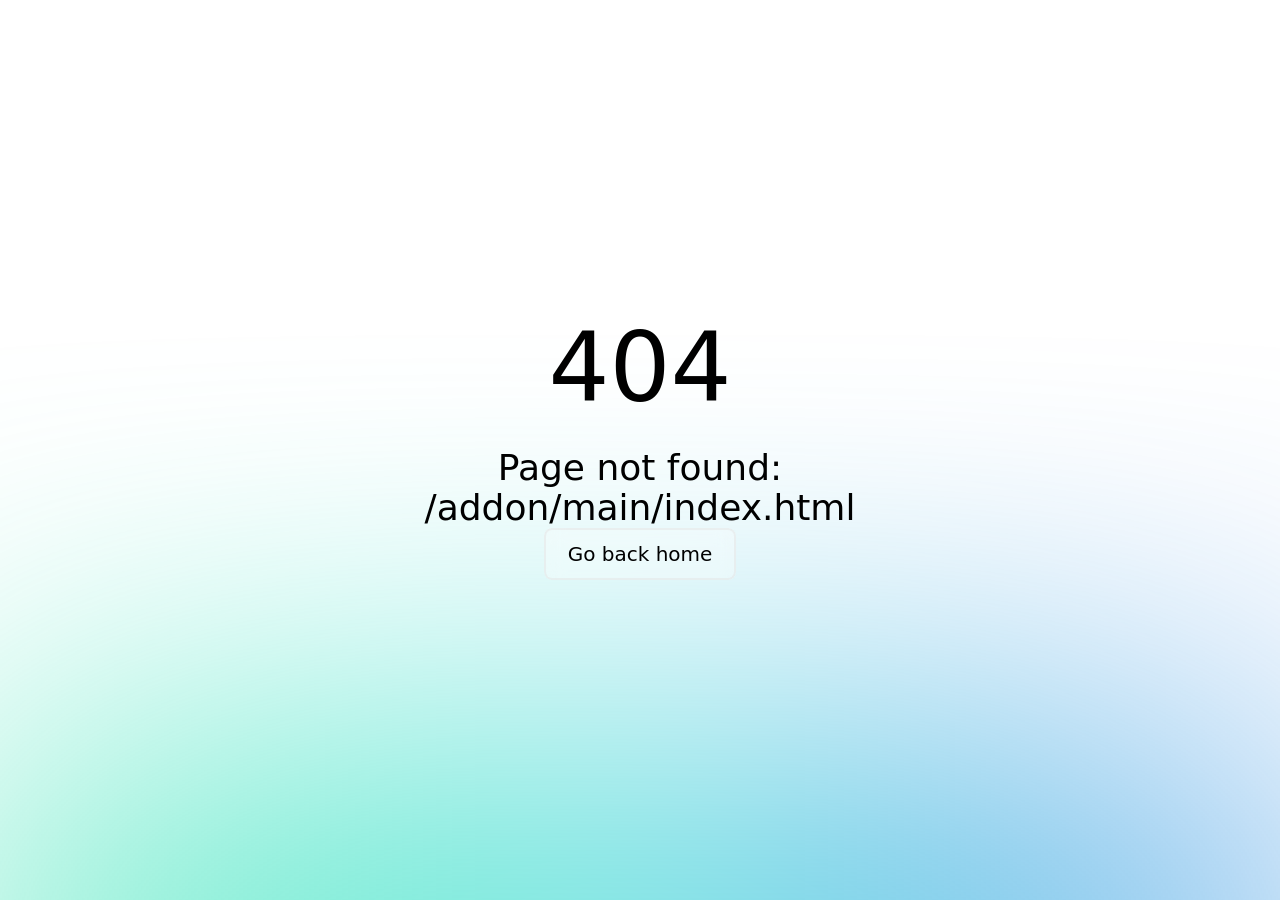
<file: addon/main/index.html>
<!DOCTYPE html><html  data-capo=""><head><meta charset="utf-8">
<meta name="viewport" content="width=device-width, initial-scale=1">
<title>小哲的导航网站</title>
<link rel="stylesheet" href="/css/index.css">
<style>*,::backdrop,:after,:before{--tw-border-spacing-x:0;--tw-border-spacing-y:0;--tw-translate-x:0;--tw-translate-y:0;--tw-rotate:0;--tw-skew-x:0;--tw-skew-y:0;--tw-scale-x:1;--tw-scale-y:1;--tw-pan-x: ;--tw-pan-y: ;--tw-pinch-zoom: ;--tw-scroll-snap-strictness:proximity;--tw-gradient-from-position: ;--tw-gradient-via-position: ;--tw-gradient-to-position: ;--tw-ordinal: ;--tw-slashed-zero: ;--tw-numeric-figure: ;--tw-numeric-spacing: ;--tw-numeric-fraction: ;--tw-ring-inset: ;--tw-ring-offset-width:0px;--tw-ring-offset-color:#fff;--tw-ring-color:#3b82f680;--tw-ring-offset-shadow:0 0 #0000;--tw-ring-shadow:0 0 #0000;--tw-shadow:0 0 #0000;--tw-shadow-colored:0 0 #0000;--tw-blur: ;--tw-brightness: ;--tw-contrast: ;--tw-grayscale: ;--tw-hue-rotate: ;--tw-invert: ;--tw-saturate: ;--tw-sepia: ;--tw-drop-shadow: ;--tw-backdrop-blur: ;--tw-backdrop-brightness: ;--tw-backdrop-contrast: ;--tw-backdrop-grayscale: ;--tw-backdrop-hue-rotate: ;--tw-backdrop-invert: ;--tw-backdrop-opacity: ;--tw-backdrop-saturate: ;--tw-backdrop-sepia: ;--tw-contain-size: ;--tw-contain-layout: ;--tw-contain-paint: ;--tw-contain-style: }/*! tailwindcss v3.4.14 | MIT License | https://tailwindcss.com*/*,:after,:before{border:0 solid #e5e7eb;box-sizing:border-box}:after,:before{--tw-content:""}:host,html{line-height:1.5;-webkit-text-size-adjust:100%;font-family:ui-sans-serif,system-ui,sans-serif,Apple Color Emoji,Segoe UI Emoji,Segoe UI Symbol,Noto Color Emoji;font-feature-settings:normal;font-variation-settings:normal;tab-size:4;-webkit-tap-highlight-color:transparent}body{line-height:inherit;margin:0}hr{border-top-width:1px;color:inherit;height:0}abbr:where([title]){-webkit-text-decoration:underline dotted;text-decoration:underline dotted}h1,h2,h3,h4,h5,h6{font-size:inherit;font-weight:inherit}a{color:inherit;text-decoration:inherit}b,strong{font-weight:bolder}code,kbd,pre,samp{font-family:ui-monospace,SFMono-Regular,Menlo,Monaco,Consolas,Liberation Mono,Courier New,monospace;font-feature-settings:normal;font-size:1em;font-variation-settings:normal}small{font-size:80%}sub,sup{font-size:75%;line-height:0;position:relative;vertical-align:initial}sub{bottom:-.25em}sup{top:-.5em}table{border-collapse:collapse;border-color:inherit;text-indent:0}button,input,optgroup,select,textarea{color:inherit;font-family:inherit;font-feature-settings:inherit;font-size:100%;font-variation-settings:inherit;font-weight:inherit;letter-spacing:inherit;line-height:inherit;margin:0;padding:0}button,select{text-transform:none}button,input:where([type=button]),input:where([type=reset]),input:where([type=submit]){-webkit-appearance:button;background-color:initial;background-image:none}:-moz-focusring{outline:auto}:-moz-ui-invalid{box-shadow:none}progress{vertical-align:initial}::-webkit-inner-spin-button,::-webkit-outer-spin-button{height:auto}[type=search]{-webkit-appearance:textfield;outline-offset:-2px}::-webkit-search-decoration{-webkit-appearance:none}::-webkit-file-upload-button{-webkit-appearance:button;font:inherit}summary{display:list-item}blockquote,dd,dl,figure,h1,h2,h3,h4,h5,h6,hr,p,pre{margin:0}fieldset{margin:0}fieldset,legend{padding:0}menu,ol,ul{list-style:none;margin:0;padding:0}dialog{padding:0}textarea{resize:vertical}input::placeholder,textarea::placeholder{color:#9ca3af;opacity:1}[role=button],button{cursor:pointer}:disabled{cursor:default}audio,canvas,embed,iframe,img,object,svg,video{display:block;vertical-align:middle}img,video{height:auto;max-width:100%}[hidden]:where(:not([hidden=until-found])){display:none}:root,[data-theme]{background-color:var(--fallback-b1,oklch(var(--b1)/1));color:var(--fallback-bc,oklch(var(--bc)/1))}@supports not (color:oklch(0% 0 0)){:root{color-scheme:light;--fallback-p:#491eff;--fallback-pc:#d4dbff;--fallback-s:#ff41c7;--fallback-sc:#fff9fc;--fallback-a:#00cfbd;--fallback-ac:#00100d;--fallback-n:#2b3440;--fallback-nc:#d7dde4;--fallback-b1:#fff;--fallback-b2:#e5e6e6;--fallback-b3:#e5e6e6;--fallback-bc:#1f2937;--fallback-in:#00b3f0;--fallback-inc:#000;--fallback-su:#00ca92;--fallback-suc:#000;--fallback-wa:#ffc22d;--fallback-wac:#000;--fallback-er:#ff6f70;--fallback-erc:#000}@media (prefers-color-scheme:dark){:root{color-scheme:dark;--fallback-p:#7582ff;--fallback-pc:#050617;--fallback-s:#ff71cf;--fallback-sc:#190211;--fallback-a:#00c7b5;--fallback-ac:#000e0c;--fallback-n:#2a323c;--fallback-nc:#a6adbb;--fallback-b1:#1d232a;--fallback-b2:#191e24;--fallback-b3:#15191e;--fallback-bc:#a6adbb;--fallback-in:#00b3f0;--fallback-inc:#000;--fallback-su:#00ca92;--fallback-suc:#000;--fallback-wa:#ffc22d;--fallback-wac:#000;--fallback-er:#ff6f70;--fallback-erc:#000}}}html{-webkit-tap-highlight-color:transparent}*{scrollbar-color:color-mix(in oklch,currentColor 35%,#0000) #0000}:hover{scrollbar-color:color-mix(in oklch,currentColor 60%,#0000) #0000}:root{color-scheme:light;--in:72.06% 0.191 231.6;--su:64.8% 0.150 160;--wa:84.71% 0.199 83.87;--er:71.76% 0.221 22.18;--pc:89.824% 0.06192 275.75;--ac:15.352% 0.0368 183.61;--inc:0% 0 0;--suc:0% 0 0;--wac:0% 0 0;--erc:0% 0 0;--rounded-box:1rem;--rounded-btn:0.5rem;--rounded-badge:1.9rem;--animation-btn:0.25s;--animation-input:.2s;--btn-focus-scale:0.95;--border-btn:1px;--tab-border:1px;--tab-radius:0.5rem;--p:49.12% 0.3096 275.75;--s:69.71% 0.329 342.55;--sc:98.71% 0.0106 342.55;--a:76.76% 0.184 183.61;--n:32.1785% 0.02476 255.701624;--nc:89.4994% 0.011585 252.096176;--b1:100% 0 0;--b2:96.1151% 0 0;--b3:92.4169% 0.00108 197.137559;--bc:27.8078% 0.029596 256.847952}@media (prefers-color-scheme:dark){:root{color-scheme:dark;--in:72.06% 0.191 231.6;--su:64.8% 0.150 160;--wa:84.71% 0.199 83.87;--er:71.76% 0.221 22.18;--pc:13.138% 0.0392 275.75;--sc:14.96% 0.052 342.55;--ac:14.902% 0.0334 183.61;--inc:0% 0 0;--suc:0% 0 0;--wac:0% 0 0;--erc:0% 0 0;--rounded-box:1rem;--rounded-btn:0.5rem;--rounded-badge:1.9rem;--animation-btn:0.25s;--animation-input:.2s;--btn-focus-scale:0.95;--border-btn:1px;--tab-border:1px;--tab-radius:0.5rem;--p:65.69% 0.196 275.75;--s:74.8% 0.26 342.55;--a:74.51% 0.167 183.61;--n:31.3815% 0.021108 254.139175;--nc:74.6477% 0.0216 264.435964;--b1:25.3267% 0.015896 252.417568;--b2:23.2607% 0.013807 253.100675;--b3:21.1484% 0.01165 254.087939;--bc:74.6477% 0.0216 264.435964}}[data-theme=light]{color-scheme:light;--in:72.06% 0.191 231.6;--su:64.8% 0.150 160;--wa:84.71% 0.199 83.87;--er:71.76% 0.221 22.18;--pc:89.824% 0.06192 275.75;--ac:15.352% 0.0368 183.61;--inc:0% 0 0;--suc:0% 0 0;--wac:0% 0 0;--erc:0% 0 0;--rounded-box:1rem;--rounded-btn:0.5rem;--rounded-badge:1.9rem;--animation-btn:0.25s;--animation-input:.2s;--btn-focus-scale:0.95;--border-btn:1px;--tab-border:1px;--tab-radius:0.5rem;--p:49.12% 0.3096 275.75;--s:69.71% 0.329 342.55;--sc:98.71% 0.0106 342.55;--a:76.76% 0.184 183.61;--n:32.1785% 0.02476 255.701624;--nc:89.4994% 0.011585 252.096176;--b1:100% 0 0;--b2:96.1151% 0 0;--b3:92.4169% 0.00108 197.137559;--bc:27.8078% 0.029596 256.847952}[data-theme=dark]{color-scheme:dark;--in:72.06% 0.191 231.6;--su:64.8% 0.150 160;--wa:84.71% 0.199 83.87;--er:71.76% 0.221 22.18;--pc:13.138% 0.0392 275.75;--sc:14.96% 0.052 342.55;--ac:14.902% 0.0334 183.61;--inc:0% 0 0;--suc:0% 0 0;--wac:0% 0 0;--erc:0% 0 0;--rounded-box:1rem;--rounded-btn:0.5rem;--rounded-badge:1.9rem;--animation-btn:0.25s;--animation-input:.2s;--btn-focus-scale:0.95;--border-btn:1px;--tab-border:1px;--tab-radius:0.5rem;--p:65.69% 0.196 275.75;--s:74.8% 0.26 342.55;--a:74.51% 0.167 183.61;--n:31.3815% 0.021108 254.139175;--nc:74.6477% 0.0216 264.435964;--b1:25.3267% 0.015896 252.417568;--b2:23.2607% 0.013807 253.100675;--b3:21.1484% 0.01165 254.087939;--bc:74.6477% 0.0216 264.435964}.avatar{display:inline-flex;position:relative}.avatar>div{aspect-ratio:1/1;display:block;overflow:hidden}.avatar img{height:100%;object-fit:cover;width:100%}.avatar.placeholder>div{align-items:center;display:flex;justify-content:center}.badge{align-items:center;border-radius:var(--rounded-badge,1.9rem);border-width:1px;display:inline-flex;font-size:.875rem;height:1.25rem;justify-content:center;line-height:1.25rem;padding-left:.563rem;padding-right:.563rem;transition-duration:.2s;transition-property:color,background-color,border-color,text-decoration-color,fill,stroke,opacity,box-shadow,transform,filter,-webkit-backdrop-filter;transition-property:color,background-color,border-color,text-decoration-color,fill,stroke,opacity,box-shadow,transform,filter,backdrop-filter;transition-property:color,background-color,border-color,text-decoration-color,fill,stroke,opacity,box-shadow,transform,filter,backdrop-filter,-webkit-backdrop-filter;transition-timing-function:cubic-bezier(.4,0,.2,1);transition-timing-function:cubic-bezier(0,0,.2,1);width:fit-content;--tw-border-opacity:1;border-color:var(--fallback-b2,oklch(var(--b2)/var(--tw-border-opacity)));--tw-bg-opacity:1;background-color:var(--fallback-b1,oklch(var(--b1)/var(--tw-bg-opacity)));--tw-text-opacity:1;color:var(--fallback-bc,oklch(var(--bc)/var(--tw-text-opacity)))}@media (hover:hover){.label a:hover{color:var(--fallback-bc,oklch(var(--bc)/var(--tw-text-opacity)))}.label a:hover,.tab:hover{--tw-text-opacity:1}}.btn{align-items:center;border-color:#0000;border-color:oklch(var(--btn-color,var(--b2))/var(--tw-border-opacity));border-radius:var(--rounded-btn,.5rem);border-width:var(--border-btn,1px);cursor:pointer;display:inline-flex;flex-shrink:0;flex-wrap:wrap;font-size:.875rem;font-weight:600;gap:.5rem;height:3rem;justify-content:center;line-height:1em;min-height:3rem;padding-left:1rem;padding-right:1rem;text-align:center;text-decoration-line:none;transition-duration:.2s;transition-property:color,background-color,border-color,opacity,box-shadow,transform;transition-timing-function:cubic-bezier(0,0,.2,1);-webkit-user-select:none;user-select:none;--tw-text-opacity:1;color:var(--fallback-bc,oklch(var(--bc)/var(--tw-text-opacity)));--tw-shadow:0 1px 2px 0 #0000000d;--tw-shadow-colored:0 1px 2px 0 var(--tw-shadow-color);background-color:oklch(var(--btn-color,var(--b2))/var(--tw-bg-opacity));box-shadow:var(--tw-ring-offset-shadow,0 0 #0000),var(--tw-ring-shadow,0 0 #0000),var(--tw-shadow);outline-color:var(--fallback-bc,oklch(var(--bc)/1));--tw-bg-opacity:1;--tw-border-opacity:1}.btn-disabled,.btn:disabled,.btn[disabled]{pointer-events:none}:where(.btn:is(input[type=checkbox])),:where(.btn:is(input[type=radio])){appearance:none;width:auto}.btn:is(input[type=checkbox]):after,.btn:is(input[type=radio]):after{--tw-content:attr(aria-label);content:var(--tw-content)}.card{border-radius:var(--rounded-box,1rem);display:flex;flex-direction:column;position:relative}.card:focus{outline:2px solid #0000;outline-offset:2px}.card-body{display:flex;flex:1 1 auto;flex-direction:column;gap:.5rem;padding:var(--padding-card,2rem)}.card-body :where(p){flex-grow:1}.card-actions{align-items:flex-start;display:flex;flex-wrap:wrap;gap:.5rem}.card figure{align-items:center;display:flex;justify-content:center}.card.image-full{display:grid}.card.image-full:before{border-radius:var(--rounded-box,1rem);content:"";position:relative;z-index:10;--tw-bg-opacity:1;background-color:var(--fallback-n,oklch(var(--n)/var(--tw-bg-opacity)));opacity:.75}.card.image-full:before,.card.image-full>*{grid-column-start:1;grid-row-start:1}.card.image-full>figure img{height:100%;object-fit:cover}.card.image-full>.card-body{position:relative;z-index:20;--tw-text-opacity:1;color:var(--fallback-nc,oklch(var(--nc)/var(--tw-text-opacity)))}@media (hover:hover){.btn:hover{--tw-border-opacity:1;border-color:var(--fallback-b3,oklch(var(--b3)/var(--tw-border-opacity)));--tw-bg-opacity:1;background-color:var(--fallback-b3,oklch(var(--b3)/var(--tw-bg-opacity)))}@supports (color:color-mix(in oklab,black,black)){.btn:hover{background-color:color-mix(in oklab,oklch(var(--btn-color,var(--b2))/var(--tw-bg-opacity,1)) 90%,#000);border-color:color-mix(in oklab,oklch(var(--btn-color,var(--b2))/var(--tw-border-opacity,1)) 90%,#000)}}@supports not (color:oklch(0% 0 0)){.btn:hover{background-color:var(--btn-color,var(--fallback-b2));border-color:var(--btn-color,var(--fallback-b2))}}.btn.glass:hover{--glass-opacity:25%;--glass-border-opacity:15%}.btn-ghost:hover{border-color:#0000}@supports (color:oklch(0% 0 0)){.btn-ghost:hover{background-color:var(--fallback-bc,oklch(var(--bc)/.2))}}.btn-link:hover{background-color:initial;border-color:#0000;text-decoration-line:underline}.btn-outline.btn-primary:hover{--tw-text-opacity:1;color:var(--fallback-pc,oklch(var(--pc)/var(--tw-text-opacity)))}@supports (color:color-mix(in oklab,black,black)){.btn-outline.btn-primary:hover{background-color:color-mix(in oklab,var(--fallback-p,oklch(var(--p)/1)) 90%,#000);border-color:color-mix(in oklab,var(--fallback-p,oklch(var(--p)/1)) 90%,#000)}}.btn-disabled:hover,.btn:disabled:hover,.btn[disabled]:hover{--tw-border-opacity:0;background-color:var(--fallback-n,oklch(var(--n)/var(--tw-bg-opacity)));--tw-bg-opacity:0.2;color:var(--fallback-bc,oklch(var(--bc)/var(--tw-text-opacity)));--tw-text-opacity:0.2}@supports (color:color-mix(in oklab,black,black)){.btn:is(input[type=checkbox]:checked):hover,.btn:is(input[type=radio]:checked):hover{background-color:color-mix(in oklab,var(--fallback-p,oklch(var(--p)/1)) 90%,#000);border-color:color-mix(in oklab,var(--fallback-p,oklch(var(--p)/1)) 90%,#000)}}.tab[disabled],.tab[disabled]:hover{color:var(--fallback-bc,oklch(var(--bc)/var(--tw-text-opacity)));cursor:not-allowed;--tw-text-opacity:0.2}}.footer{column-gap:1rem;font-size:.875rem;grid-auto-flow:row;line-height:1.25rem;row-gap:2.5rem;width:100%}.footer,.footer>*{display:grid;place-items:start}.footer>*{gap:.5rem}@media (min-width:48rem){.footer{grid-auto-flow:column}.footer-center{grid-auto-flow:row dense}}.label{align-items:center;display:flex;justify-content:space-between;padding:.5rem .25rem;-webkit-user-select:none;user-select:none}.input{appearance:none;border-color:#0000;border-radius:var(--rounded-btn,.5rem);border-width:1px;flex-shrink:1;font-size:1rem;height:3rem;line-height:2;line-height:1.5rem;padding-left:1rem;padding-right:1rem;--tw-bg-opacity:1;background-color:var(--fallback-b1,oklch(var(--b1)/var(--tw-bg-opacity)))}.input-md[type=number]::-webkit-inner-spin-button,.input[type=number]::-webkit-inner-spin-button{margin-bottom:-1rem;margin-top:-1rem;margin-inline-end:-1rem}:where(.menu li) .badge{justify-self:end}.navbar{align-items:center;display:flex;min-height:4rem;padding:var(--navbar-padding,.5rem);width:100%}:where(.navbar>:not(script,style)){align-items:center;display:inline-flex}.radio{flex-shrink:0;--chkbg:var(--bc);appearance:none;border-color:var(--fallback-bc,oklch(var(--bc)/var(--tw-border-opacity)));border-radius:9999px;border-width:1px;cursor:pointer;height:1.5rem;width:1.5rem;--tw-border-opacity:0.2}.tabs{align-items:flex-end;display:grid}.tabs-lifted:has(.tab-content[class*=" rounded-"]) .tab:first-child:not(:is(.tab-active,[aria-selected=true])),.tabs-lifted:has(.tab-content[class^=rounded-]) .tab:first-child:not(:is(.tab-active,[aria-selected=true])){border-bottom-color:#0000}.tab{align-items:center;appearance:none;cursor:pointer;display:inline-flex;flex-wrap:wrap;font-size:.875rem;grid-row-start:1;height:2rem;justify-content:center;line-height:1.25rem;line-height:2;position:relative;text-align:center;-webkit-user-select:none;user-select:none;--tab-padding:1rem;--tw-text-opacity:0.5;--tab-color:var(--fallback-bc,oklch(var(--bc)/1));--tab-bg:var(--fallback-b1,oklch(var(--b1)/1));--tab-border-color:var(--fallback-b3,oklch(var(--b3)/1));color:var(--tab-color);padding-inline-end:var(--tab-padding,1rem);padding-inline-start:var(--tab-padding,1rem)}.tab:is(input[type=radio]){border-bottom-left-radius:0;border-bottom-right-radius:0;width:auto}.tab:is(input[type=radio]):after{--tw-content:attr(aria-label);content:var(--tw-content)}.tab:not(input):empty{cursor:default;grid-column-start:span 9999}.tab-content{border-color:#0000;border-width:var(--tab-border,0);display:none;grid-column-end:span 9999;grid-column-start:1;grid-row-start:2;margin-top:calc(var(--tab-border)*-1)}:checked+.tab-content:nth-child(2),:is(.tab-active,[aria-selected=true])+.tab-content:nth-child(2){border-start-start-radius:0}:is(.tab-active,[aria-selected=true])+.tab-content,input.tab:checked+.tab-content{display:block}.avatar-group :where(.avatar){border-radius:9999px;border-width:4px;overflow:hidden;--tw-border-opacity:1;border-color:var(--fallback-b1,oklch(var(--b1)/var(--tw-border-opacity)))}.badge-primary{background-color:var(--fallback-p,oklch(var(--p)/var(--tw-bg-opacity)));border-color:var(--fallback-p,oklch(var(--p)/var(--tw-border-opacity)));color:var(--fallback-pc,oklch(var(--pc)/var(--tw-text-opacity)))}.badge-accent,.badge-primary{--tw-border-opacity:1;--tw-bg-opacity:1;--tw-text-opacity:1}.badge-accent{background-color:var(--fallback-a,oklch(var(--a)/var(--tw-bg-opacity)));border-color:var(--fallback-a,oklch(var(--a)/var(--tw-border-opacity)));color:var(--fallback-ac,oklch(var(--ac)/var(--tw-text-opacity)))}.badge-ghost{--tw-border-opacity:1;border-color:var(--fallback-b2,oklch(var(--b2)/var(--tw-border-opacity)));--tw-bg-opacity:1;background-color:var(--fallback-b2,oklch(var(--b2)/var(--tw-bg-opacity)));--tw-text-opacity:1;color:var(--fallback-bc,oklch(var(--bc)/var(--tw-text-opacity)))}.badge-outline{border-color:currentColor;--tw-border-opacity:0.5;background-color:initial;color:currentColor}.badge-outline.badge-neutral{--tw-text-opacity:1;color:var(--fallback-n,oklch(var(--n)/var(--tw-text-opacity)))}.badge-outline.badge-primary{--tw-text-opacity:1;color:var(--fallback-p,oklch(var(--p)/var(--tw-text-opacity)))}.badge-outline.badge-secondary{--tw-text-opacity:1;color:var(--fallback-s,oklch(var(--s)/var(--tw-text-opacity)))}.badge-outline.badge-accent{--tw-text-opacity:1;color:var(--fallback-a,oklch(var(--a)/var(--tw-text-opacity)))}.badge-outline.badge-info{--tw-text-opacity:1;color:var(--fallback-in,oklch(var(--in)/var(--tw-text-opacity)))}.badge-outline.badge-success{--tw-text-opacity:1;color:var(--fallback-su,oklch(var(--su)/var(--tw-text-opacity)))}.badge-outline.badge-warning{--tw-text-opacity:1;color:var(--fallback-wa,oklch(var(--wa)/var(--tw-text-opacity)))}.badge-outline.badge-error{--tw-text-opacity:1;color:var(--fallback-er,oklch(var(--er)/var(--tw-text-opacity)))}.btm-nav>* .label{font-size:1rem;line-height:1.5rem}@media (prefers-reduced-motion:no-preference){.btn{animation:button-pop var(--animation-btn,.25s) ease-out}}.btn:active:focus,.btn:active:hover{animation:button-pop 0s ease-out;transform:scale(var(--btn-focus-scale,.97))}@supports not (color:oklch(0% 0 0)){.btn{background-color:var(--btn-color,var(--fallback-b2));border-color:var(--btn-color,var(--fallback-b2))}.btn-primary{--btn-color:var(--fallback-p)}}@supports (color:color-mix(in oklab,black,black)){.btn-outline.btn-primary.btn-active{background-color:color-mix(in oklab,var(--fallback-p,oklch(var(--p)/1)) 90%,#000);border-color:color-mix(in oklab,var(--fallback-p,oklch(var(--p)/1)) 90%,#000)}}.btn:focus-visible{outline-offset:2px;outline-style:solid;outline-width:2px}.btn-primary{--tw-text-opacity:1;color:var(--fallback-pc,oklch(var(--pc)/var(--tw-text-opacity)));outline-color:var(--fallback-p,oklch(var(--p)/1))}@supports (color:oklch(0% 0 0)){.btn-primary{--btn-color:var(--p)}}.btn.glass{--tw-shadow:0 0 #0000;--tw-shadow-colored:0 0 #0000;box-shadow:var(--tw-ring-offset-shadow,0 0 #0000),var(--tw-ring-shadow,0 0 #0000),var(--tw-shadow);outline-color:currentColor}.btn.glass.btn-active{--glass-opacity:25%;--glass-border-opacity:15%}.btn-ghost{background-color:initial;border-color:#0000;border-width:1px;color:currentColor;--tw-shadow:0 0 #0000;--tw-shadow-colored:0 0 #0000;box-shadow:var(--tw-ring-offset-shadow,0 0 #0000),var(--tw-ring-shadow,0 0 #0000),var(--tw-shadow);outline-color:currentColor}.btn-ghost.btn-active{background-color:var(--fallback-bc,oklch(var(--bc)/.2));border-color:#0000}.btn-link{--tw-text-opacity:1;color:var(--fallback-p,oklch(var(--p)/var(--tw-text-opacity)));--tw-shadow:0 0 #0000;--tw-shadow-colored:0 0 #0000;box-shadow:var(--tw-ring-offset-shadow,0 0 #0000),var(--tw-ring-shadow,0 0 #0000),var(--tw-shadow);outline-color:currentColor}.btn-link,.btn-link.btn-active{background-color:initial;border-color:#0000;text-decoration-line:underline}.btn-outline.btn-primary{--tw-text-opacity:1;color:var(--fallback-p,oklch(var(--p)/var(--tw-text-opacity)))}.btn-outline.btn-primary.btn-active{--tw-text-opacity:1;color:var(--fallback-pc,oklch(var(--pc)/var(--tw-text-opacity)))}.btn.btn-disabled,.btn:disabled,.btn[disabled]{--tw-border-opacity:0;background-color:var(--fallback-n,oklch(var(--n)/var(--tw-bg-opacity)));--tw-bg-opacity:0.2;color:var(--fallback-bc,oklch(var(--bc)/var(--tw-text-opacity)));--tw-text-opacity:0.2}.btn:is(input[type=checkbox]:checked),.btn:is(input[type=radio]:checked){--tw-border-opacity:1;border-color:var(--fallback-p,oklch(var(--p)/var(--tw-border-opacity)));--tw-bg-opacity:1;background-color:var(--fallback-p,oklch(var(--p)/var(--tw-bg-opacity)));--tw-text-opacity:1;color:var(--fallback-pc,oklch(var(--pc)/var(--tw-text-opacity)))}.btn:is(input[type=checkbox]:checked):focus-visible,.btn:is(input[type=radio]:checked):focus-visible{outline-color:var(--fallback-p,oklch(var(--p)/1))}@keyframes button-pop{0%{transform:scale(var(--btn-focus-scale,.98))}40%{transform:scale(1.02)}to{transform:scale(1)}}.card :where(figure:first-child){border-end-end-radius:unset;border-end-start-radius:unset;border-start-end-radius:inherit;border-start-start-radius:inherit;overflow:hidden}.card :where(figure:last-child){border-end-end-radius:inherit;border-end-start-radius:inherit;border-start-end-radius:unset;border-start-start-radius:unset;overflow:hidden}.card:focus-visible{outline:2px solid currentColor;outline-offset:2px}.card.bordered{border-width:1px;--tw-border-opacity:1;border-color:var(--fallback-b2,oklch(var(--b2)/var(--tw-border-opacity)))}.card.compact .card-body{font-size:.875rem;line-height:1.25rem;padding:1rem}.card-title{align-items:center;display:flex;font-size:1.25rem;font-weight:600;gap:.5rem;line-height:1.75rem}.card.image-full :where(figure){border-radius:inherit;overflow:hidden}@keyframes checkmark{0%{background-position-y:5px}50%{background-position-y:-2px}to{background-position-y:0}}.input input{--tw-bg-opacity:1;background-color:var(--fallback-p,oklch(var(--p)/var(--tw-bg-opacity)));background-color:initial}.input input:focus{outline:2px solid #0000;outline-offset:2px}.input[list]::-webkit-calendar-picker-indicator{line-height:1em}.input-bordered,.input:focus,.input:focus-within{border-color:var(--fallback-bc,oklch(var(--bc)/.2))}.input:focus,.input:focus-within{box-shadow:none;outline-color:var(--fallback-bc,oklch(var(--bc)/.2));outline-offset:2px;outline-style:solid;outline-width:2px}.input-disabled,.input:disabled,.input:has(>input[disabled]),.input[disabled]{cursor:not-allowed;--tw-border-opacity:1;border-color:var(--fallback-b2,oklch(var(--b2)/var(--tw-border-opacity)));--tw-bg-opacity:1;background-color:var(--fallback-b2,oklch(var(--b2)/var(--tw-bg-opacity)));color:var(--fallback-bc,oklch(var(--bc)/.4))}.input-disabled::placeholder,.input:disabled::placeholder,.input:has(>input[disabled])::placeholder,.input[disabled]::placeholder{color:var(--fallback-bc,oklch(var(--bc)/var(--tw-placeholder-opacity)));--tw-placeholder-opacity:0.2}.input:has(>input[disabled])>input[disabled]{cursor:not-allowed}.input::-webkit-date-and-time-value{text-align:inherit}.join>:where(:not(:first-child)):is(.btn){margin-inline-start:calc(var(--border-btn)*-1)}.mockup-phone .display{border-radius:40px;margin-top:-25px;overflow:hidden}.mockup-browser .mockup-browser-toolbar .input{display:block;height:1.75rem;margin-left:auto;margin-right:auto;overflow:hidden;position:relative;text-overflow:ellipsis;white-space:nowrap;width:24rem;--tw-bg-opacity:1;background-color:var(--fallback-b2,oklch(var(--b2)/var(--tw-bg-opacity)));direction:ltr;padding-left:2rem}.mockup-browser .mockup-browser-toolbar .input:before{aspect-ratio:1/1;height:.75rem;left:.5rem;--tw-translate-y:-50%;border-color:currentColor;border-radius:9999px;border-width:2px}.mockup-browser .mockup-browser-toolbar .input:after,.mockup-browser .mockup-browser-toolbar .input:before{content:"";opacity:.6;position:absolute;top:50%;transform:translate(var(--tw-translate-x),var(--tw-translate-y)) rotate(var(--tw-rotate)) skewX(var(--tw-skew-x)) skewY(var(--tw-skew-y)) scaleX(var(--tw-scale-x)) scaleY(var(--tw-scale-y))}.mockup-browser .mockup-browser-toolbar .input:after{height:.5rem;left:1.25rem;--tw-translate-y:25%;--tw-rotate:-45deg;border-color:currentColor;border-radius:9999px;border-width:1px}@keyframes modal-pop{0%{opacity:0}}@keyframes progress-loading{50%{background-position-x:-115%}}.radio:focus{box-shadow:none}.radio:focus-visible{outline-color:var(--fallback-bc,oklch(var(--bc)/1));outline-offset:2px;outline-style:solid;outline-width:2px}.radio:checked,.radio[aria-checked=true]{--tw-bg-opacity:1;animation:radiomark var(--animation-input,.2s) ease-out;background-color:var(--fallback-bc,oklch(var(--bc)/var(--tw-bg-opacity)));background-image:none;box-shadow:0 0 0 4px var(--fallback-b1,oklch(var(--b1)/1)) inset,0 0 0 4px var(--fallback-b1,oklch(var(--b1)/1)) inset}.radio:disabled{cursor:not-allowed;opacity:.2}@keyframes radiomark{0%{box-shadow:0 0 0 12px var(--fallback-b1,oklch(var(--b1)/1)) inset,0 0 0 12px var(--fallback-b1,oklch(var(--b1)/1)) inset}50%{box-shadow:0 0 0 3px var(--fallback-b1,oklch(var(--b1)/1)) inset,0 0 0 3px var(--fallback-b1,oklch(var(--b1)/1)) inset}to{box-shadow:0 0 0 4px var(--fallback-b1,oklch(var(--b1)/1)) inset,0 0 0 4px var(--fallback-b1,oklch(var(--b1)/1)) inset}}@keyframes rating-pop{0%{transform:translateY(-.125em)}40%{transform:translateY(-.125em)}to{transform:translateY(0)}}@keyframes skeleton{0%{background-position:150%}to{background-position:-50%}}.tabs-lifted>.tab:focus-visible{border-end-end-radius:0;border-end-start-radius:0}.tab:is(.tab-active,[aria-selected=true]):not(.tab-disabled):not([disabled]),.tab:is(input:checked){border-color:var(--fallback-bc,oklch(var(--bc)/var(--tw-border-opacity)));--tw-border-opacity:1;--tw-text-opacity:1}.tab:focus{outline:2px solid #0000;outline-offset:2px}.tab:focus-visible{outline:2px solid currentColor;outline-offset:-5px}.tab-disabled,.tab[disabled]{color:var(--fallback-bc,oklch(var(--bc)/var(--tw-text-opacity)));cursor:not-allowed;--tw-text-opacity:0.2}.tabs-bordered>.tab{border-color:var(--fallback-bc,oklch(var(--bc)/var(--tw-border-opacity)));--tw-border-opacity:0.2;border-bottom-width:calc(var(--tab-border, 1px) + 1px);border-style:solid}.tabs-lifted>.tab{border:var(--tab-border,1px) solid #0000;border-bottom-color:var(--tab-border-color);border-start-end-radius:var(--tab-radius,.5rem);border-start-start-radius:var(--tab-radius,.5rem);border-width:0 0 var(--tab-border,1px) 0;padding-inline-end:var(--tab-padding,1rem);padding-inline-start:var(--tab-padding,1rem);padding-top:var(--tab-border,1px)}.tabs-lifted>.tab:is(.tab-active,[aria-selected=true]):not(.tab-disabled):not([disabled]),.tabs-lifted>.tab:is(input:checked){background-color:var(--tab-bg);border-inline-end-color:var(--tab-border-color);border-inline-start-color:var(--tab-border-color);border-top-color:var(--tab-border-color);border-width:var(--tab-border,1px) var(--tab-border,1px) 0 var(--tab-border,1px);padding-inline-end:calc(var(--tab-padding, 1rem) - var(--tab-border, 1px));padding-bottom:var(--tab-border,1px);padding-inline-start:calc(var(--tab-padding, 1rem) - var(--tab-border, 1px));padding-top:0}.tabs-lifted>.tab:is(.tab-active,[aria-selected=true]):not(.tab-disabled):not([disabled]):before,.tabs-lifted>.tab:is(input:checked):before{background-position:0 0,100% 0;background-repeat:no-repeat;background-size:var(--tab-radius,.5rem);bottom:0;content:"";display:block;height:var(--tab-radius,.5rem);position:absolute;width:calc(100% + var(--tab-radius, .5rem)*2);z-index:1;--tab-grad:calc(69% - var(--tab-border, 1px));--radius-start:radial-gradient(circle at top left,#0000 var(--tab-grad),var(--tab-border-color) calc(var(--tab-grad) + 0.25px),var(--tab-border-color) calc(var(--tab-grad) + var(--tab-border, 1px)),var(--tab-bg) calc(var(--tab-grad) + var(--tab-border, 1px) + 0.25px));--radius-end:radial-gradient(circle at top right,#0000 var(--tab-grad),var(--tab-border-color) calc(var(--tab-grad) + 0.25px),var(--tab-border-color) calc(var(--tab-grad) + var(--tab-border, 1px)),var(--tab-bg) calc(var(--tab-grad) + var(--tab-border, 1px) + 0.25px));background-image:var(--radius-start),var(--radius-end)}.tabs-lifted>.tab:is(.tab-active,[aria-selected=true]):not(.tab-disabled):not([disabled]):first-child:before,.tabs-lifted>.tab:is(input:checked):first-child:before{background-image:var(--radius-end);background-position:100% 0}.tabs-lifted>.tab:is(.tab-active,[aria-selected=true]):not(.tab-disabled):not([disabled]):last-child:before,.tabs-lifted>.tab:is(input:checked):last-child:before,[dir=rtl] .tabs-lifted>.tab:is(.tab-active,[aria-selected=true]):not(.tab-disabled):not([disabled]):first-child:before,[dir=rtl] .tabs-lifted>.tab:is(input:checked):first-child:before{background-image:var(--radius-start);background-position:0 0}.tabs-lifted>.tab:is(input:checked)+.tabs-lifted .tab:is(input:checked):before,.tabs-lifted>:is(.tab-active,[aria-selected=true]):not(.tab-disabled):not([disabled])+.tabs-lifted :is(.tab-active,[aria-selected=true]):not(.tab-disabled):not([disabled]):before,[dir=rtl] .tabs-lifted>.tab:is(.tab-active,[aria-selected=true]):not(.tab-disabled):not([disabled]):last-child:before,[dir=rtl] .tabs-lifted>.tab:is(input:checked):last-child:before{background-image:var(--radius-end);background-position:100% 0}.tabs-boxed .tab{border-radius:var(--rounded-btn,.5rem)}@keyframes toast-pop{0%{opacity:0;transform:scale(.9)}to{opacity:1;transform:scale(1)}}.btn-sm{font-size:.875rem;height:2rem;min-height:2rem;padding-left:.75rem;padding-right:.75rem}.btn-square:where(.btn-sm){height:2rem;padding:0;width:2rem}.btn-circle:where(.btn-sm){border-radius:9999px;height:2rem;padding:0;width:2rem}.tabs-md :where(.tab){font-size:.875rem;height:2rem;line-height:1.25rem;line-height:2;--tab-padding:1rem}.tabs-lg :where(.tab){font-size:1.125rem;height:3rem;line-height:1.75rem;line-height:2;--tab-padding:1.25rem}.tabs-sm :where(.tab){font-size:.875rem;height:1.5rem;line-height:.75rem;--tab-padding:0.75rem}.tabs-xs :where(.tab){font-size:.75rem;height:1.25rem;line-height:.75rem;--tab-padding:0.5rem}.tooltip{--tooltip-offset:calc(100% + 1px + var(--tooltip-tail, 0px))}.tooltip:before{content:var(--tw-content);pointer-events:none;position:absolute;z-index:1;--tw-content:attr(data-tip)}.tooltip-top:before,.tooltip:before{bottom:var(--tooltip-offset);left:50%;right:auto;top:auto;transform:translateX(-50%)}.avatar.online:before{background-color:var(--fallback-su,oklch(var(--su)/var(--tw-bg-opacity)))}.avatar.offline:before,.avatar.online:before{border-radius:9999px;content:"";display:block;position:absolute;z-index:10;--tw-bg-opacity:1;height:15%;outline-color:var(--fallback-b1,oklch(var(--b1)/1));outline-style:solid;outline-width:2px;right:7%;top:7%;width:15%}.avatar.offline:before{background-color:var(--fallback-b3,oklch(var(--b3)/var(--tw-bg-opacity)))}.card-compact .card-body{font-size:.875rem;line-height:1.25rem;padding:1rem}.card-compact .card-title{margin-bottom:.25rem}.card-normal .card-body{font-size:1rem;line-height:1.5rem;padding:var(--padding-card,2rem)}.card-normal .card-title{margin-bottom:.75rem}.join.join-vertical>:where(:not(:first-child)):is(.btn){margin-top:calc(var(--border-btn)*-1)}.join.join-horizontal>:where(:not(:first-child)):is(.btn){margin-inline-start:calc(var(--border-btn)*-1);margin-top:0}.tooltip{display:inline-block;position:relative;text-align:center;--tooltip-tail:0.1875rem;--tooltip-color:var(--fallback-n,oklch(var(--n)/1));--tooltip-text-color:var(--fallback-nc,oklch(var(--nc)/1));--tooltip-tail-offset:calc(100% + 0.0625rem - var(--tooltip-tail))}.tooltip:after,.tooltip:before{opacity:0;transition-delay:.1s;transition-duration:.2s;transition-property:color,background-color,border-color,text-decoration-color,fill,stroke,opacity,box-shadow,transform,filter,-webkit-backdrop-filter;transition-property:color,background-color,border-color,text-decoration-color,fill,stroke,opacity,box-shadow,transform,filter,backdrop-filter;transition-property:color,background-color,border-color,text-decoration-color,fill,stroke,opacity,box-shadow,transform,filter,backdrop-filter,-webkit-backdrop-filter;transition-timing-function:cubic-bezier(.4,0,.2,1)}.tooltip:after{border-style:solid;border-width:var(--tooltip-tail,0);content:"";display:block;height:0;position:absolute;width:0}.tooltip:before{background-color:var(--tooltip-color);border-radius:.25rem;color:var(--tooltip-text-color);font-size:.875rem;line-height:1.25rem;max-width:20rem;padding:.25rem .5rem;white-space:normal;width:max-content}.tooltip.tooltip-open:after,.tooltip.tooltip-open:before,.tooltip:hover:after,.tooltip:hover:before{opacity:1;transition-delay:75ms}.tooltip:has(:focus-visible):after,.tooltip:has(:focus-visible):before{opacity:1;transition-delay:75ms}.tooltip:not([data-tip]):hover:after,.tooltip:not([data-tip]):hover:before{opacity:0;visibility:hidden}.tooltip-top:after,.tooltip:after{border-color:var(--tooltip-color) #0000 #0000 #0000;bottom:var(--tooltip-tail-offset);left:50%;right:auto;top:auto;transform:translateX(-50%)}.absolute{position:absolute}.relative{position:relative}.sticky{position:sticky}.flex{display:flex}.grid{display:grid}.hidden{display:none}.h-4{height:1rem}.w-24{width:6rem}.w-4{width:1rem}.flex-1{flex:1 1 0%}.grow{flex-grow:1}.items-center{align-items:center}.justify-end{justify-content:flex-end}.gap-2{gap:.5rem}.rounded-full{border-radius:9999px}.bg-base-100{--tw-bg-opacity:1;background-color:var(--fallback-b1,oklch(var(--b1)/var(--tw-bg-opacity)))}.p-10{padding:2.5rem}.text-xl{font-size:1.25rem;line-height:1.75rem}.opacity-70{opacity:.7}.shadow-xl{--tw-shadow:0 20px 25px -5px #0000001a,0 8px 10px -6px #0000001a;--tw-shadow-colored:0 20px 25px -5px var(--tw-shadow-color),0 8px 10px -6px var(--tw-shadow-color);box-shadow:var(--tw-ring-offset-shadow,0 0 #0000),var(--tw-ring-shadow,0 0 #0000),var(--tw-shadow)}.filter{filter:var(--tw-blur) var(--tw-brightness) var(--tw-contrast) var(--tw-grayscale) var(--tw-hue-rotate) var(--tw-invert) var(--tw-saturate) var(--tw-sepia) var(--tw-drop-shadow)}.transition{transition-duration:.15s;transition-property:color,background-color,border-color,text-decoration-color,fill,stroke,opacity,box-shadow,transform,filter,-webkit-backdrop-filter;transition-property:color,background-color,border-color,text-decoration-color,fill,stroke,opacity,box-shadow,transform,filter,backdrop-filter;transition-property:color,background-color,border-color,text-decoration-color,fill,stroke,opacity,box-shadow,transform,filter,backdrop-filter,-webkit-backdrop-filter;transition-timing-function:cubic-bezier(.4,0,.2,1)}</style>
<link rel="preload" as="fetch" crossorigin="anonymous" href="/addon/main/_payload.json?497ebb85-37cf-40b3-a63a-e1df5bec673b">
<link rel="modulepreload" as="script" crossorigin href="/_nuxt/B9y-K6V4.js">
<link rel="prefetch" as="script" crossorigin href="/_nuxt/BrjCuPBZ.js">
<link rel="prefetch" as="script" crossorigin href="/_nuxt/Byd9TPY2.js">
<link rel="prefetch" as="script" crossorigin href="/_nuxt/BuLPB_hu.js">
<meta name="description" content="关于前端,UI框架，设计，工具，AI，云平台，网络安全，其他">
<link rel="icon" type="image/svg+xml" href="/favicon.svg">
<script type="module" src="/_nuxt/B9y-K6V4.js" crossorigin></script>
<script id="unhead:payload" type="application/json">{"title":"小哲的导航网站"}</script></head><body><div id="__nuxt"><!--[--><!----><!--]--></div><div id="teleports"></div><script type="application/json" data-nuxt-data="nuxt-app" data-ssr="true" id="__NUXT_DATA__" data-src="/addon/main/_payload.json?497ebb85-37cf-40b3-a63a-e1df5bec673b">[{"state":1,"once":3,"_errors":4,"serverRendered":6,"path":7,"prerenderedAt":8},["Reactive",2],{},["Set"],["ShallowReactive",5],{},true,"/addon/main",1729695972785]</script>
<script>window.__NUXT__={};window.__NUXT__.config={public:{},app:{baseURL:"/",buildId:"497ebb85-37cf-40b3-a63a-e1df5bec673b",buildAssetsDir:"/_nuxt/",cdnURL:""}}</script></body></html>
</file>
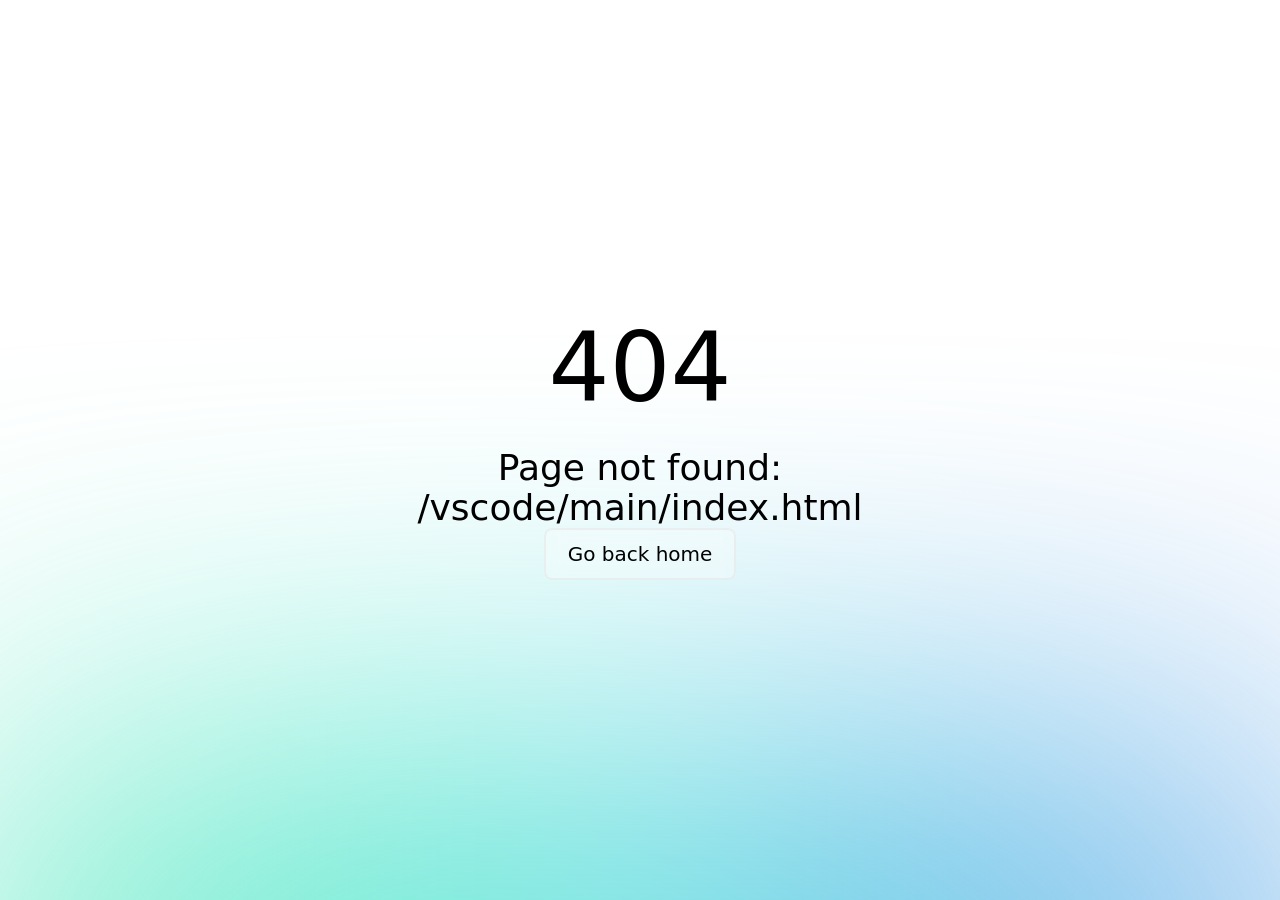
<file: vscode/main/index.html>
<!DOCTYPE html><html  data-capo=""><head><meta charset="utf-8">
<meta name="viewport" content="width=device-width, initial-scale=1">
<title>小哲的导航网站</title>
<link rel="stylesheet" href="/css/index.css">
<style>*,::backdrop,:after,:before{--tw-border-spacing-x:0;--tw-border-spacing-y:0;--tw-translate-x:0;--tw-translate-y:0;--tw-rotate:0;--tw-skew-x:0;--tw-skew-y:0;--tw-scale-x:1;--tw-scale-y:1;--tw-pan-x: ;--tw-pan-y: ;--tw-pinch-zoom: ;--tw-scroll-snap-strictness:proximity;--tw-gradient-from-position: ;--tw-gradient-via-position: ;--tw-gradient-to-position: ;--tw-ordinal: ;--tw-slashed-zero: ;--tw-numeric-figure: ;--tw-numeric-spacing: ;--tw-numeric-fraction: ;--tw-ring-inset: ;--tw-ring-offset-width:0px;--tw-ring-offset-color:#fff;--tw-ring-color:#3b82f680;--tw-ring-offset-shadow:0 0 #0000;--tw-ring-shadow:0 0 #0000;--tw-shadow:0 0 #0000;--tw-shadow-colored:0 0 #0000;--tw-blur: ;--tw-brightness: ;--tw-contrast: ;--tw-grayscale: ;--tw-hue-rotate: ;--tw-invert: ;--tw-saturate: ;--tw-sepia: ;--tw-drop-shadow: ;--tw-backdrop-blur: ;--tw-backdrop-brightness: ;--tw-backdrop-contrast: ;--tw-backdrop-grayscale: ;--tw-backdrop-hue-rotate: ;--tw-backdrop-invert: ;--tw-backdrop-opacity: ;--tw-backdrop-saturate: ;--tw-backdrop-sepia: ;--tw-contain-size: ;--tw-contain-layout: ;--tw-contain-paint: ;--tw-contain-style: }/*! tailwindcss v3.4.14 | MIT License | https://tailwindcss.com*/*,:after,:before{border:0 solid #e5e7eb;box-sizing:border-box}:after,:before{--tw-content:""}:host,html{line-height:1.5;-webkit-text-size-adjust:100%;font-family:ui-sans-serif,system-ui,sans-serif,Apple Color Emoji,Segoe UI Emoji,Segoe UI Symbol,Noto Color Emoji;font-feature-settings:normal;font-variation-settings:normal;tab-size:4;-webkit-tap-highlight-color:transparent}body{line-height:inherit;margin:0}hr{border-top-width:1px;color:inherit;height:0}abbr:where([title]){-webkit-text-decoration:underline dotted;text-decoration:underline dotted}h1,h2,h3,h4,h5,h6{font-size:inherit;font-weight:inherit}a{color:inherit;text-decoration:inherit}b,strong{font-weight:bolder}code,kbd,pre,samp{font-family:ui-monospace,SFMono-Regular,Menlo,Monaco,Consolas,Liberation Mono,Courier New,monospace;font-feature-settings:normal;font-size:1em;font-variation-settings:normal}small{font-size:80%}sub,sup{font-size:75%;line-height:0;position:relative;vertical-align:initial}sub{bottom:-.25em}sup{top:-.5em}table{border-collapse:collapse;border-color:inherit;text-indent:0}button,input,optgroup,select,textarea{color:inherit;font-family:inherit;font-feature-settings:inherit;font-size:100%;font-variation-settings:inherit;font-weight:inherit;letter-spacing:inherit;line-height:inherit;margin:0;padding:0}button,select{text-transform:none}button,input:where([type=button]),input:where([type=reset]),input:where([type=submit]){-webkit-appearance:button;background-color:initial;background-image:none}:-moz-focusring{outline:auto}:-moz-ui-invalid{box-shadow:none}progress{vertical-align:initial}::-webkit-inner-spin-button,::-webkit-outer-spin-button{height:auto}[type=search]{-webkit-appearance:textfield;outline-offset:-2px}::-webkit-search-decoration{-webkit-appearance:none}::-webkit-file-upload-button{-webkit-appearance:button;font:inherit}summary{display:list-item}blockquote,dd,dl,figure,h1,h2,h3,h4,h5,h6,hr,p,pre{margin:0}fieldset{margin:0}fieldset,legend{padding:0}menu,ol,ul{list-style:none;margin:0;padding:0}dialog{padding:0}textarea{resize:vertical}input::placeholder,textarea::placeholder{color:#9ca3af;opacity:1}[role=button],button{cursor:pointer}:disabled{cursor:default}audio,canvas,embed,iframe,img,object,svg,video{display:block;vertical-align:middle}img,video{height:auto;max-width:100%}[hidden]:where(:not([hidden=until-found])){display:none}:root,[data-theme]{background-color:var(--fallback-b1,oklch(var(--b1)/1));color:var(--fallback-bc,oklch(var(--bc)/1))}@supports not (color:oklch(0% 0 0)){:root{color-scheme:light;--fallback-p:#491eff;--fallback-pc:#d4dbff;--fallback-s:#ff41c7;--fallback-sc:#fff9fc;--fallback-a:#00cfbd;--fallback-ac:#00100d;--fallback-n:#2b3440;--fallback-nc:#d7dde4;--fallback-b1:#fff;--fallback-b2:#e5e6e6;--fallback-b3:#e5e6e6;--fallback-bc:#1f2937;--fallback-in:#00b3f0;--fallback-inc:#000;--fallback-su:#00ca92;--fallback-suc:#000;--fallback-wa:#ffc22d;--fallback-wac:#000;--fallback-er:#ff6f70;--fallback-erc:#000}@media (prefers-color-scheme:dark){:root{color-scheme:dark;--fallback-p:#7582ff;--fallback-pc:#050617;--fallback-s:#ff71cf;--fallback-sc:#190211;--fallback-a:#00c7b5;--fallback-ac:#000e0c;--fallback-n:#2a323c;--fallback-nc:#a6adbb;--fallback-b1:#1d232a;--fallback-b2:#191e24;--fallback-b3:#15191e;--fallback-bc:#a6adbb;--fallback-in:#00b3f0;--fallback-inc:#000;--fallback-su:#00ca92;--fallback-suc:#000;--fallback-wa:#ffc22d;--fallback-wac:#000;--fallback-er:#ff6f70;--fallback-erc:#000}}}html{-webkit-tap-highlight-color:transparent}*{scrollbar-color:color-mix(in oklch,currentColor 35%,#0000) #0000}:hover{scrollbar-color:color-mix(in oklch,currentColor 60%,#0000) #0000}:root{color-scheme:light;--in:72.06% 0.191 231.6;--su:64.8% 0.150 160;--wa:84.71% 0.199 83.87;--er:71.76% 0.221 22.18;--pc:89.824% 0.06192 275.75;--ac:15.352% 0.0368 183.61;--inc:0% 0 0;--suc:0% 0 0;--wac:0% 0 0;--erc:0% 0 0;--rounded-box:1rem;--rounded-btn:0.5rem;--rounded-badge:1.9rem;--animation-btn:0.25s;--animation-input:.2s;--btn-focus-scale:0.95;--border-btn:1px;--tab-border:1px;--tab-radius:0.5rem;--p:49.12% 0.3096 275.75;--s:69.71% 0.329 342.55;--sc:98.71% 0.0106 342.55;--a:76.76% 0.184 183.61;--n:32.1785% 0.02476 255.701624;--nc:89.4994% 0.011585 252.096176;--b1:100% 0 0;--b2:96.1151% 0 0;--b3:92.4169% 0.00108 197.137559;--bc:27.8078% 0.029596 256.847952}@media (prefers-color-scheme:dark){:root{color-scheme:dark;--in:72.06% 0.191 231.6;--su:64.8% 0.150 160;--wa:84.71% 0.199 83.87;--er:71.76% 0.221 22.18;--pc:13.138% 0.0392 275.75;--sc:14.96% 0.052 342.55;--ac:14.902% 0.0334 183.61;--inc:0% 0 0;--suc:0% 0 0;--wac:0% 0 0;--erc:0% 0 0;--rounded-box:1rem;--rounded-btn:0.5rem;--rounded-badge:1.9rem;--animation-btn:0.25s;--animation-input:.2s;--btn-focus-scale:0.95;--border-btn:1px;--tab-border:1px;--tab-radius:0.5rem;--p:65.69% 0.196 275.75;--s:74.8% 0.26 342.55;--a:74.51% 0.167 183.61;--n:31.3815% 0.021108 254.139175;--nc:74.6477% 0.0216 264.435964;--b1:25.3267% 0.015896 252.417568;--b2:23.2607% 0.013807 253.100675;--b3:21.1484% 0.01165 254.087939;--bc:74.6477% 0.0216 264.435964}}[data-theme=light]{color-scheme:light;--in:72.06% 0.191 231.6;--su:64.8% 0.150 160;--wa:84.71% 0.199 83.87;--er:71.76% 0.221 22.18;--pc:89.824% 0.06192 275.75;--ac:15.352% 0.0368 183.61;--inc:0% 0 0;--suc:0% 0 0;--wac:0% 0 0;--erc:0% 0 0;--rounded-box:1rem;--rounded-btn:0.5rem;--rounded-badge:1.9rem;--animation-btn:0.25s;--animation-input:.2s;--btn-focus-scale:0.95;--border-btn:1px;--tab-border:1px;--tab-radius:0.5rem;--p:49.12% 0.3096 275.75;--s:69.71% 0.329 342.55;--sc:98.71% 0.0106 342.55;--a:76.76% 0.184 183.61;--n:32.1785% 0.02476 255.701624;--nc:89.4994% 0.011585 252.096176;--b1:100% 0 0;--b2:96.1151% 0 0;--b3:92.4169% 0.00108 197.137559;--bc:27.8078% 0.029596 256.847952}[data-theme=dark]{color-scheme:dark;--in:72.06% 0.191 231.6;--su:64.8% 0.150 160;--wa:84.71% 0.199 83.87;--er:71.76% 0.221 22.18;--pc:13.138% 0.0392 275.75;--sc:14.96% 0.052 342.55;--ac:14.902% 0.0334 183.61;--inc:0% 0 0;--suc:0% 0 0;--wac:0% 0 0;--erc:0% 0 0;--rounded-box:1rem;--rounded-btn:0.5rem;--rounded-badge:1.9rem;--animation-btn:0.25s;--animation-input:.2s;--btn-focus-scale:0.95;--border-btn:1px;--tab-border:1px;--tab-radius:0.5rem;--p:65.69% 0.196 275.75;--s:74.8% 0.26 342.55;--a:74.51% 0.167 183.61;--n:31.3815% 0.021108 254.139175;--nc:74.6477% 0.0216 264.435964;--b1:25.3267% 0.015896 252.417568;--b2:23.2607% 0.013807 253.100675;--b3:21.1484% 0.01165 254.087939;--bc:74.6477% 0.0216 264.435964}.avatar{display:inline-flex;position:relative}.avatar>div{aspect-ratio:1/1;display:block;overflow:hidden}.avatar img{height:100%;object-fit:cover;width:100%}.avatar.placeholder>div{align-items:center;display:flex;justify-content:center}.badge{align-items:center;border-radius:var(--rounded-badge,1.9rem);border-width:1px;display:inline-flex;font-size:.875rem;height:1.25rem;justify-content:center;line-height:1.25rem;padding-left:.563rem;padding-right:.563rem;transition-duration:.2s;transition-property:color,background-color,border-color,text-decoration-color,fill,stroke,opacity,box-shadow,transform,filter,-webkit-backdrop-filter;transition-property:color,background-color,border-color,text-decoration-color,fill,stroke,opacity,box-shadow,transform,filter,backdrop-filter;transition-property:color,background-color,border-color,text-decoration-color,fill,stroke,opacity,box-shadow,transform,filter,backdrop-filter,-webkit-backdrop-filter;transition-timing-function:cubic-bezier(.4,0,.2,1);transition-timing-function:cubic-bezier(0,0,.2,1);width:fit-content;--tw-border-opacity:1;border-color:var(--fallback-b2,oklch(var(--b2)/var(--tw-border-opacity)));--tw-bg-opacity:1;background-color:var(--fallback-b1,oklch(var(--b1)/var(--tw-bg-opacity)));--tw-text-opacity:1;color:var(--fallback-bc,oklch(var(--bc)/var(--tw-text-opacity)))}@media (hover:hover){.label a:hover{color:var(--fallback-bc,oklch(var(--bc)/var(--tw-text-opacity)))}.label a:hover,.tab:hover{--tw-text-opacity:1}}.btn{align-items:center;border-color:#0000;border-color:oklch(var(--btn-color,var(--b2))/var(--tw-border-opacity));border-radius:var(--rounded-btn,.5rem);border-width:var(--border-btn,1px);cursor:pointer;display:inline-flex;flex-shrink:0;flex-wrap:wrap;font-size:.875rem;font-weight:600;gap:.5rem;height:3rem;justify-content:center;line-height:1em;min-height:3rem;padding-left:1rem;padding-right:1rem;text-align:center;text-decoration-line:none;transition-duration:.2s;transition-property:color,background-color,border-color,opacity,box-shadow,transform;transition-timing-function:cubic-bezier(0,0,.2,1);-webkit-user-select:none;user-select:none;--tw-text-opacity:1;color:var(--fallback-bc,oklch(var(--bc)/var(--tw-text-opacity)));--tw-shadow:0 1px 2px 0 #0000000d;--tw-shadow-colored:0 1px 2px 0 var(--tw-shadow-color);background-color:oklch(var(--btn-color,var(--b2))/var(--tw-bg-opacity));box-shadow:var(--tw-ring-offset-shadow,0 0 #0000),var(--tw-ring-shadow,0 0 #0000),var(--tw-shadow);outline-color:var(--fallback-bc,oklch(var(--bc)/1));--tw-bg-opacity:1;--tw-border-opacity:1}.btn-disabled,.btn:disabled,.btn[disabled]{pointer-events:none}:where(.btn:is(input[type=checkbox])),:where(.btn:is(input[type=radio])){appearance:none;width:auto}.btn:is(input[type=checkbox]):after,.btn:is(input[type=radio]):after{--tw-content:attr(aria-label);content:var(--tw-content)}.card{border-radius:var(--rounded-box,1rem);display:flex;flex-direction:column;position:relative}.card:focus{outline:2px solid #0000;outline-offset:2px}.card-body{display:flex;flex:1 1 auto;flex-direction:column;gap:.5rem;padding:var(--padding-card,2rem)}.card-body :where(p){flex-grow:1}.card-actions{align-items:flex-start;display:flex;flex-wrap:wrap;gap:.5rem}.card figure{align-items:center;display:flex;justify-content:center}.card.image-full{display:grid}.card.image-full:before{border-radius:var(--rounded-box,1rem);content:"";position:relative;z-index:10;--tw-bg-opacity:1;background-color:var(--fallback-n,oklch(var(--n)/var(--tw-bg-opacity)));opacity:.75}.card.image-full:before,.card.image-full>*{grid-column-start:1;grid-row-start:1}.card.image-full>figure img{height:100%;object-fit:cover}.card.image-full>.card-body{position:relative;z-index:20;--tw-text-opacity:1;color:var(--fallback-nc,oklch(var(--nc)/var(--tw-text-opacity)))}@media (hover:hover){.btn:hover{--tw-border-opacity:1;border-color:var(--fallback-b3,oklch(var(--b3)/var(--tw-border-opacity)));--tw-bg-opacity:1;background-color:var(--fallback-b3,oklch(var(--b3)/var(--tw-bg-opacity)))}@supports (color:color-mix(in oklab,black,black)){.btn:hover{background-color:color-mix(in oklab,oklch(var(--btn-color,var(--b2))/var(--tw-bg-opacity,1)) 90%,#000);border-color:color-mix(in oklab,oklch(var(--btn-color,var(--b2))/var(--tw-border-opacity,1)) 90%,#000)}}@supports not (color:oklch(0% 0 0)){.btn:hover{background-color:var(--btn-color,var(--fallback-b2));border-color:var(--btn-color,var(--fallback-b2))}}.btn.glass:hover{--glass-opacity:25%;--glass-border-opacity:15%}.btn-ghost:hover{border-color:#0000}@supports (color:oklch(0% 0 0)){.btn-ghost:hover{background-color:var(--fallback-bc,oklch(var(--bc)/.2))}}.btn-link:hover{background-color:initial;border-color:#0000;text-decoration-line:underline}.btn-outline.btn-primary:hover{--tw-text-opacity:1;color:var(--fallback-pc,oklch(var(--pc)/var(--tw-text-opacity)))}@supports (color:color-mix(in oklab,black,black)){.btn-outline.btn-primary:hover{background-color:color-mix(in oklab,var(--fallback-p,oklch(var(--p)/1)) 90%,#000);border-color:color-mix(in oklab,var(--fallback-p,oklch(var(--p)/1)) 90%,#000)}}.btn-disabled:hover,.btn:disabled:hover,.btn[disabled]:hover{--tw-border-opacity:0;background-color:var(--fallback-n,oklch(var(--n)/var(--tw-bg-opacity)));--tw-bg-opacity:0.2;color:var(--fallback-bc,oklch(var(--bc)/var(--tw-text-opacity)));--tw-text-opacity:0.2}@supports (color:color-mix(in oklab,black,black)){.btn:is(input[type=checkbox]:checked):hover,.btn:is(input[type=radio]:checked):hover{background-color:color-mix(in oklab,var(--fallback-p,oklch(var(--p)/1)) 90%,#000);border-color:color-mix(in oklab,var(--fallback-p,oklch(var(--p)/1)) 90%,#000)}}.tab[disabled],.tab[disabled]:hover{color:var(--fallback-bc,oklch(var(--bc)/var(--tw-text-opacity)));cursor:not-allowed;--tw-text-opacity:0.2}}.footer{column-gap:1rem;font-size:.875rem;grid-auto-flow:row;line-height:1.25rem;row-gap:2.5rem;width:100%}.footer,.footer>*{display:grid;place-items:start}.footer>*{gap:.5rem}@media (min-width:48rem){.footer{grid-auto-flow:column}.footer-center{grid-auto-flow:row dense}}.label{align-items:center;display:flex;justify-content:space-between;padding:.5rem .25rem;-webkit-user-select:none;user-select:none}.input{appearance:none;border-color:#0000;border-radius:var(--rounded-btn,.5rem);border-width:1px;flex-shrink:1;font-size:1rem;height:3rem;line-height:2;line-height:1.5rem;padding-left:1rem;padding-right:1rem;--tw-bg-opacity:1;background-color:var(--fallback-b1,oklch(var(--b1)/var(--tw-bg-opacity)))}.input-md[type=number]::-webkit-inner-spin-button,.input[type=number]::-webkit-inner-spin-button{margin-bottom:-1rem;margin-top:-1rem;margin-inline-end:-1rem}:where(.menu li) .badge{justify-self:end}.navbar{align-items:center;display:flex;min-height:4rem;padding:var(--navbar-padding,.5rem);width:100%}:where(.navbar>:not(script,style)){align-items:center;display:inline-flex}.radio{flex-shrink:0;--chkbg:var(--bc);appearance:none;border-color:var(--fallback-bc,oklch(var(--bc)/var(--tw-border-opacity)));border-radius:9999px;border-width:1px;cursor:pointer;height:1.5rem;width:1.5rem;--tw-border-opacity:0.2}.tabs{align-items:flex-end;display:grid}.tabs-lifted:has(.tab-content[class*=" rounded-"]) .tab:first-child:not(:is(.tab-active,[aria-selected=true])),.tabs-lifted:has(.tab-content[class^=rounded-]) .tab:first-child:not(:is(.tab-active,[aria-selected=true])){border-bottom-color:#0000}.tab{align-items:center;appearance:none;cursor:pointer;display:inline-flex;flex-wrap:wrap;font-size:.875rem;grid-row-start:1;height:2rem;justify-content:center;line-height:1.25rem;line-height:2;position:relative;text-align:center;-webkit-user-select:none;user-select:none;--tab-padding:1rem;--tw-text-opacity:0.5;--tab-color:var(--fallback-bc,oklch(var(--bc)/1));--tab-bg:var(--fallback-b1,oklch(var(--b1)/1));--tab-border-color:var(--fallback-b3,oklch(var(--b3)/1));color:var(--tab-color);padding-inline-end:var(--tab-padding,1rem);padding-inline-start:var(--tab-padding,1rem)}.tab:is(input[type=radio]){border-bottom-left-radius:0;border-bottom-right-radius:0;width:auto}.tab:is(input[type=radio]):after{--tw-content:attr(aria-label);content:var(--tw-content)}.tab:not(input):empty{cursor:default;grid-column-start:span 9999}.tab-content{border-color:#0000;border-width:var(--tab-border,0);display:none;grid-column-end:span 9999;grid-column-start:1;grid-row-start:2;margin-top:calc(var(--tab-border)*-1)}:checked+.tab-content:nth-child(2),:is(.tab-active,[aria-selected=true])+.tab-content:nth-child(2){border-start-start-radius:0}:is(.tab-active,[aria-selected=true])+.tab-content,input.tab:checked+.tab-content{display:block}.avatar-group :where(.avatar){border-radius:9999px;border-width:4px;overflow:hidden;--tw-border-opacity:1;border-color:var(--fallback-b1,oklch(var(--b1)/var(--tw-border-opacity)))}.badge-primary{background-color:var(--fallback-p,oklch(var(--p)/var(--tw-bg-opacity)));border-color:var(--fallback-p,oklch(var(--p)/var(--tw-border-opacity)));color:var(--fallback-pc,oklch(var(--pc)/var(--tw-text-opacity)))}.badge-accent,.badge-primary{--tw-border-opacity:1;--tw-bg-opacity:1;--tw-text-opacity:1}.badge-accent{background-color:var(--fallback-a,oklch(var(--a)/var(--tw-bg-opacity)));border-color:var(--fallback-a,oklch(var(--a)/var(--tw-border-opacity)));color:var(--fallback-ac,oklch(var(--ac)/var(--tw-text-opacity)))}.badge-ghost{--tw-border-opacity:1;border-color:var(--fallback-b2,oklch(var(--b2)/var(--tw-border-opacity)));--tw-bg-opacity:1;background-color:var(--fallback-b2,oklch(var(--b2)/var(--tw-bg-opacity)));--tw-text-opacity:1;color:var(--fallback-bc,oklch(var(--bc)/var(--tw-text-opacity)))}.badge-outline{border-color:currentColor;--tw-border-opacity:0.5;background-color:initial;color:currentColor}.badge-outline.badge-neutral{--tw-text-opacity:1;color:var(--fallback-n,oklch(var(--n)/var(--tw-text-opacity)))}.badge-outline.badge-primary{--tw-text-opacity:1;color:var(--fallback-p,oklch(var(--p)/var(--tw-text-opacity)))}.badge-outline.badge-secondary{--tw-text-opacity:1;color:var(--fallback-s,oklch(var(--s)/var(--tw-text-opacity)))}.badge-outline.badge-accent{--tw-text-opacity:1;color:var(--fallback-a,oklch(var(--a)/var(--tw-text-opacity)))}.badge-outline.badge-info{--tw-text-opacity:1;color:var(--fallback-in,oklch(var(--in)/var(--tw-text-opacity)))}.badge-outline.badge-success{--tw-text-opacity:1;color:var(--fallback-su,oklch(var(--su)/var(--tw-text-opacity)))}.badge-outline.badge-warning{--tw-text-opacity:1;color:var(--fallback-wa,oklch(var(--wa)/var(--tw-text-opacity)))}.badge-outline.badge-error{--tw-text-opacity:1;color:var(--fallback-er,oklch(var(--er)/var(--tw-text-opacity)))}.btm-nav>* .label{font-size:1rem;line-height:1.5rem}@media (prefers-reduced-motion:no-preference){.btn{animation:button-pop var(--animation-btn,.25s) ease-out}}.btn:active:focus,.btn:active:hover{animation:button-pop 0s ease-out;transform:scale(var(--btn-focus-scale,.97))}@supports not (color:oklch(0% 0 0)){.btn{background-color:var(--btn-color,var(--fallback-b2));border-color:var(--btn-color,var(--fallback-b2))}.btn-primary{--btn-color:var(--fallback-p)}}@supports (color:color-mix(in oklab,black,black)){.btn-outline.btn-primary.btn-active{background-color:color-mix(in oklab,var(--fallback-p,oklch(var(--p)/1)) 90%,#000);border-color:color-mix(in oklab,var(--fallback-p,oklch(var(--p)/1)) 90%,#000)}}.btn:focus-visible{outline-offset:2px;outline-style:solid;outline-width:2px}.btn-primary{--tw-text-opacity:1;color:var(--fallback-pc,oklch(var(--pc)/var(--tw-text-opacity)));outline-color:var(--fallback-p,oklch(var(--p)/1))}@supports (color:oklch(0% 0 0)){.btn-primary{--btn-color:var(--p)}}.btn.glass{--tw-shadow:0 0 #0000;--tw-shadow-colored:0 0 #0000;box-shadow:var(--tw-ring-offset-shadow,0 0 #0000),var(--tw-ring-shadow,0 0 #0000),var(--tw-shadow);outline-color:currentColor}.btn.glass.btn-active{--glass-opacity:25%;--glass-border-opacity:15%}.btn-ghost{background-color:initial;border-color:#0000;border-width:1px;color:currentColor;--tw-shadow:0 0 #0000;--tw-shadow-colored:0 0 #0000;box-shadow:var(--tw-ring-offset-shadow,0 0 #0000),var(--tw-ring-shadow,0 0 #0000),var(--tw-shadow);outline-color:currentColor}.btn-ghost.btn-active{background-color:var(--fallback-bc,oklch(var(--bc)/.2));border-color:#0000}.btn-link{--tw-text-opacity:1;color:var(--fallback-p,oklch(var(--p)/var(--tw-text-opacity)));--tw-shadow:0 0 #0000;--tw-shadow-colored:0 0 #0000;box-shadow:var(--tw-ring-offset-shadow,0 0 #0000),var(--tw-ring-shadow,0 0 #0000),var(--tw-shadow);outline-color:currentColor}.btn-link,.btn-link.btn-active{background-color:initial;border-color:#0000;text-decoration-line:underline}.btn-outline.btn-primary{--tw-text-opacity:1;color:var(--fallback-p,oklch(var(--p)/var(--tw-text-opacity)))}.btn-outline.btn-primary.btn-active{--tw-text-opacity:1;color:var(--fallback-pc,oklch(var(--pc)/var(--tw-text-opacity)))}.btn.btn-disabled,.btn:disabled,.btn[disabled]{--tw-border-opacity:0;background-color:var(--fallback-n,oklch(var(--n)/var(--tw-bg-opacity)));--tw-bg-opacity:0.2;color:var(--fallback-bc,oklch(var(--bc)/var(--tw-text-opacity)));--tw-text-opacity:0.2}.btn:is(input[type=checkbox]:checked),.btn:is(input[type=radio]:checked){--tw-border-opacity:1;border-color:var(--fallback-p,oklch(var(--p)/var(--tw-border-opacity)));--tw-bg-opacity:1;background-color:var(--fallback-p,oklch(var(--p)/var(--tw-bg-opacity)));--tw-text-opacity:1;color:var(--fallback-pc,oklch(var(--pc)/var(--tw-text-opacity)))}.btn:is(input[type=checkbox]:checked):focus-visible,.btn:is(input[type=radio]:checked):focus-visible{outline-color:var(--fallback-p,oklch(var(--p)/1))}@keyframes button-pop{0%{transform:scale(var(--btn-focus-scale,.98))}40%{transform:scale(1.02)}to{transform:scale(1)}}.card :where(figure:first-child){border-end-end-radius:unset;border-end-start-radius:unset;border-start-end-radius:inherit;border-start-start-radius:inherit;overflow:hidden}.card :where(figure:last-child){border-end-end-radius:inherit;border-end-start-radius:inherit;border-start-end-radius:unset;border-start-start-radius:unset;overflow:hidden}.card:focus-visible{outline:2px solid currentColor;outline-offset:2px}.card.bordered{border-width:1px;--tw-border-opacity:1;border-color:var(--fallback-b2,oklch(var(--b2)/var(--tw-border-opacity)))}.card.compact .card-body{font-size:.875rem;line-height:1.25rem;padding:1rem}.card-title{align-items:center;display:flex;font-size:1.25rem;font-weight:600;gap:.5rem;line-height:1.75rem}.card.image-full :where(figure){border-radius:inherit;overflow:hidden}@keyframes checkmark{0%{background-position-y:5px}50%{background-position-y:-2px}to{background-position-y:0}}.input input{--tw-bg-opacity:1;background-color:var(--fallback-p,oklch(var(--p)/var(--tw-bg-opacity)));background-color:initial}.input input:focus{outline:2px solid #0000;outline-offset:2px}.input[list]::-webkit-calendar-picker-indicator{line-height:1em}.input-bordered,.input:focus,.input:focus-within{border-color:var(--fallback-bc,oklch(var(--bc)/.2))}.input:focus,.input:focus-within{box-shadow:none;outline-color:var(--fallback-bc,oklch(var(--bc)/.2));outline-offset:2px;outline-style:solid;outline-width:2px}.input-disabled,.input:disabled,.input:has(>input[disabled]),.input[disabled]{cursor:not-allowed;--tw-border-opacity:1;border-color:var(--fallback-b2,oklch(var(--b2)/var(--tw-border-opacity)));--tw-bg-opacity:1;background-color:var(--fallback-b2,oklch(var(--b2)/var(--tw-bg-opacity)));color:var(--fallback-bc,oklch(var(--bc)/.4))}.input-disabled::placeholder,.input:disabled::placeholder,.input:has(>input[disabled])::placeholder,.input[disabled]::placeholder{color:var(--fallback-bc,oklch(var(--bc)/var(--tw-placeholder-opacity)));--tw-placeholder-opacity:0.2}.input:has(>input[disabled])>input[disabled]{cursor:not-allowed}.input::-webkit-date-and-time-value{text-align:inherit}.join>:where(:not(:first-child)):is(.btn){margin-inline-start:calc(var(--border-btn)*-1)}.mockup-phone .display{border-radius:40px;margin-top:-25px;overflow:hidden}.mockup-browser .mockup-browser-toolbar .input{display:block;height:1.75rem;margin-left:auto;margin-right:auto;overflow:hidden;position:relative;text-overflow:ellipsis;white-space:nowrap;width:24rem;--tw-bg-opacity:1;background-color:var(--fallback-b2,oklch(var(--b2)/var(--tw-bg-opacity)));direction:ltr;padding-left:2rem}.mockup-browser .mockup-browser-toolbar .input:before{aspect-ratio:1/1;height:.75rem;left:.5rem;--tw-translate-y:-50%;border-color:currentColor;border-radius:9999px;border-width:2px}.mockup-browser .mockup-browser-toolbar .input:after,.mockup-browser .mockup-browser-toolbar .input:before{content:"";opacity:.6;position:absolute;top:50%;transform:translate(var(--tw-translate-x),var(--tw-translate-y)) rotate(var(--tw-rotate)) skewX(var(--tw-skew-x)) skewY(var(--tw-skew-y)) scaleX(var(--tw-scale-x)) scaleY(var(--tw-scale-y))}.mockup-browser .mockup-browser-toolbar .input:after{height:.5rem;left:1.25rem;--tw-translate-y:25%;--tw-rotate:-45deg;border-color:currentColor;border-radius:9999px;border-width:1px}@keyframes modal-pop{0%{opacity:0}}@keyframes progress-loading{50%{background-position-x:-115%}}.radio:focus{box-shadow:none}.radio:focus-visible{outline-color:var(--fallback-bc,oklch(var(--bc)/1));outline-offset:2px;outline-style:solid;outline-width:2px}.radio:checked,.radio[aria-checked=true]{--tw-bg-opacity:1;animation:radiomark var(--animation-input,.2s) ease-out;background-color:var(--fallback-bc,oklch(var(--bc)/var(--tw-bg-opacity)));background-image:none;box-shadow:0 0 0 4px var(--fallback-b1,oklch(var(--b1)/1)) inset,0 0 0 4px var(--fallback-b1,oklch(var(--b1)/1)) inset}.radio:disabled{cursor:not-allowed;opacity:.2}@keyframes radiomark{0%{box-shadow:0 0 0 12px var(--fallback-b1,oklch(var(--b1)/1)) inset,0 0 0 12px var(--fallback-b1,oklch(var(--b1)/1)) inset}50%{box-shadow:0 0 0 3px var(--fallback-b1,oklch(var(--b1)/1)) inset,0 0 0 3px var(--fallback-b1,oklch(var(--b1)/1)) inset}to{box-shadow:0 0 0 4px var(--fallback-b1,oklch(var(--b1)/1)) inset,0 0 0 4px var(--fallback-b1,oklch(var(--b1)/1)) inset}}@keyframes rating-pop{0%{transform:translateY(-.125em)}40%{transform:translateY(-.125em)}to{transform:translateY(0)}}@keyframes skeleton{0%{background-position:150%}to{background-position:-50%}}.tabs-lifted>.tab:focus-visible{border-end-end-radius:0;border-end-start-radius:0}.tab:is(.tab-active,[aria-selected=true]):not(.tab-disabled):not([disabled]),.tab:is(input:checked){border-color:var(--fallback-bc,oklch(var(--bc)/var(--tw-border-opacity)));--tw-border-opacity:1;--tw-text-opacity:1}.tab:focus{outline:2px solid #0000;outline-offset:2px}.tab:focus-visible{outline:2px solid currentColor;outline-offset:-5px}.tab-disabled,.tab[disabled]{color:var(--fallback-bc,oklch(var(--bc)/var(--tw-text-opacity)));cursor:not-allowed;--tw-text-opacity:0.2}.tabs-bordered>.tab{border-color:var(--fallback-bc,oklch(var(--bc)/var(--tw-border-opacity)));--tw-border-opacity:0.2;border-bottom-width:calc(var(--tab-border, 1px) + 1px);border-style:solid}.tabs-lifted>.tab{border:var(--tab-border,1px) solid #0000;border-bottom-color:var(--tab-border-color);border-start-end-radius:var(--tab-radius,.5rem);border-start-start-radius:var(--tab-radius,.5rem);border-width:0 0 var(--tab-border,1px) 0;padding-inline-end:var(--tab-padding,1rem);padding-inline-start:var(--tab-padding,1rem);padding-top:var(--tab-border,1px)}.tabs-lifted>.tab:is(.tab-active,[aria-selected=true]):not(.tab-disabled):not([disabled]),.tabs-lifted>.tab:is(input:checked){background-color:var(--tab-bg);border-inline-end-color:var(--tab-border-color);border-inline-start-color:var(--tab-border-color);border-top-color:var(--tab-border-color);border-width:var(--tab-border,1px) var(--tab-border,1px) 0 var(--tab-border,1px);padding-inline-end:calc(var(--tab-padding, 1rem) - var(--tab-border, 1px));padding-bottom:var(--tab-border,1px);padding-inline-start:calc(var(--tab-padding, 1rem) - var(--tab-border, 1px));padding-top:0}.tabs-lifted>.tab:is(.tab-active,[aria-selected=true]):not(.tab-disabled):not([disabled]):before,.tabs-lifted>.tab:is(input:checked):before{background-position:0 0,100% 0;background-repeat:no-repeat;background-size:var(--tab-radius,.5rem);bottom:0;content:"";display:block;height:var(--tab-radius,.5rem);position:absolute;width:calc(100% + var(--tab-radius, .5rem)*2);z-index:1;--tab-grad:calc(69% - var(--tab-border, 1px));--radius-start:radial-gradient(circle at top left,#0000 var(--tab-grad),var(--tab-border-color) calc(var(--tab-grad) + 0.25px),var(--tab-border-color) calc(var(--tab-grad) + var(--tab-border, 1px)),var(--tab-bg) calc(var(--tab-grad) + var(--tab-border, 1px) + 0.25px));--radius-end:radial-gradient(circle at top right,#0000 var(--tab-grad),var(--tab-border-color) calc(var(--tab-grad) + 0.25px),var(--tab-border-color) calc(var(--tab-grad) + var(--tab-border, 1px)),var(--tab-bg) calc(var(--tab-grad) + var(--tab-border, 1px) + 0.25px));background-image:var(--radius-start),var(--radius-end)}.tabs-lifted>.tab:is(.tab-active,[aria-selected=true]):not(.tab-disabled):not([disabled]):first-child:before,.tabs-lifted>.tab:is(input:checked):first-child:before{background-image:var(--radius-end);background-position:100% 0}.tabs-lifted>.tab:is(.tab-active,[aria-selected=true]):not(.tab-disabled):not([disabled]):last-child:before,.tabs-lifted>.tab:is(input:checked):last-child:before,[dir=rtl] .tabs-lifted>.tab:is(.tab-active,[aria-selected=true]):not(.tab-disabled):not([disabled]):first-child:before,[dir=rtl] .tabs-lifted>.tab:is(input:checked):first-child:before{background-image:var(--radius-start);background-position:0 0}.tabs-lifted>.tab:is(input:checked)+.tabs-lifted .tab:is(input:checked):before,.tabs-lifted>:is(.tab-active,[aria-selected=true]):not(.tab-disabled):not([disabled])+.tabs-lifted :is(.tab-active,[aria-selected=true]):not(.tab-disabled):not([disabled]):before,[dir=rtl] .tabs-lifted>.tab:is(.tab-active,[aria-selected=true]):not(.tab-disabled):not([disabled]):last-child:before,[dir=rtl] .tabs-lifted>.tab:is(input:checked):last-child:before{background-image:var(--radius-end);background-position:100% 0}.tabs-boxed .tab{border-radius:var(--rounded-btn,.5rem)}@keyframes toast-pop{0%{opacity:0;transform:scale(.9)}to{opacity:1;transform:scale(1)}}.btn-sm{font-size:.875rem;height:2rem;min-height:2rem;padding-left:.75rem;padding-right:.75rem}.btn-square:where(.btn-sm){height:2rem;padding:0;width:2rem}.btn-circle:where(.btn-sm){border-radius:9999px;height:2rem;padding:0;width:2rem}.tabs-md :where(.tab){font-size:.875rem;height:2rem;line-height:1.25rem;line-height:2;--tab-padding:1rem}.tabs-lg :where(.tab){font-size:1.125rem;height:3rem;line-height:1.75rem;line-height:2;--tab-padding:1.25rem}.tabs-sm :where(.tab){font-size:.875rem;height:1.5rem;line-height:.75rem;--tab-padding:0.75rem}.tabs-xs :where(.tab){font-size:.75rem;height:1.25rem;line-height:.75rem;--tab-padding:0.5rem}.tooltip{--tooltip-offset:calc(100% + 1px + var(--tooltip-tail, 0px))}.tooltip:before{content:var(--tw-content);pointer-events:none;position:absolute;z-index:1;--tw-content:attr(data-tip)}.tooltip-top:before,.tooltip:before{bottom:var(--tooltip-offset);left:50%;right:auto;top:auto;transform:translateX(-50%)}.avatar.online:before{background-color:var(--fallback-su,oklch(var(--su)/var(--tw-bg-opacity)))}.avatar.offline:before,.avatar.online:before{border-radius:9999px;content:"";display:block;position:absolute;z-index:10;--tw-bg-opacity:1;height:15%;outline-color:var(--fallback-b1,oklch(var(--b1)/1));outline-style:solid;outline-width:2px;right:7%;top:7%;width:15%}.avatar.offline:before{background-color:var(--fallback-b3,oklch(var(--b3)/var(--tw-bg-opacity)))}.card-compact .card-body{font-size:.875rem;line-height:1.25rem;padding:1rem}.card-compact .card-title{margin-bottom:.25rem}.card-normal .card-body{font-size:1rem;line-height:1.5rem;padding:var(--padding-card,2rem)}.card-normal .card-title{margin-bottom:.75rem}.join.join-vertical>:where(:not(:first-child)):is(.btn){margin-top:calc(var(--border-btn)*-1)}.join.join-horizontal>:where(:not(:first-child)):is(.btn){margin-inline-start:calc(var(--border-btn)*-1);margin-top:0}.tooltip{display:inline-block;position:relative;text-align:center;--tooltip-tail:0.1875rem;--tooltip-color:var(--fallback-n,oklch(var(--n)/1));--tooltip-text-color:var(--fallback-nc,oklch(var(--nc)/1));--tooltip-tail-offset:calc(100% + 0.0625rem - var(--tooltip-tail))}.tooltip:after,.tooltip:before{opacity:0;transition-delay:.1s;transition-duration:.2s;transition-property:color,background-color,border-color,text-decoration-color,fill,stroke,opacity,box-shadow,transform,filter,-webkit-backdrop-filter;transition-property:color,background-color,border-color,text-decoration-color,fill,stroke,opacity,box-shadow,transform,filter,backdrop-filter;transition-property:color,background-color,border-color,text-decoration-color,fill,stroke,opacity,box-shadow,transform,filter,backdrop-filter,-webkit-backdrop-filter;transition-timing-function:cubic-bezier(.4,0,.2,1)}.tooltip:after{border-style:solid;border-width:var(--tooltip-tail,0);content:"";display:block;height:0;position:absolute;width:0}.tooltip:before{background-color:var(--tooltip-color);border-radius:.25rem;color:var(--tooltip-text-color);font-size:.875rem;line-height:1.25rem;max-width:20rem;padding:.25rem .5rem;white-space:normal;width:max-content}.tooltip.tooltip-open:after,.tooltip.tooltip-open:before,.tooltip:hover:after,.tooltip:hover:before{opacity:1;transition-delay:75ms}.tooltip:has(:focus-visible):after,.tooltip:has(:focus-visible):before{opacity:1;transition-delay:75ms}.tooltip:not([data-tip]):hover:after,.tooltip:not([data-tip]):hover:before{opacity:0;visibility:hidden}.tooltip-top:after,.tooltip:after{border-color:var(--tooltip-color) #0000 #0000 #0000;bottom:var(--tooltip-tail-offset);left:50%;right:auto;top:auto;transform:translateX(-50%)}.absolute{position:absolute}.relative{position:relative}.sticky{position:sticky}.flex{display:flex}.grid{display:grid}.hidden{display:none}.h-4{height:1rem}.w-24{width:6rem}.w-4{width:1rem}.flex-1{flex:1 1 0%}.grow{flex-grow:1}.items-center{align-items:center}.justify-end{justify-content:flex-end}.gap-2{gap:.5rem}.rounded-full{border-radius:9999px}.bg-base-100{--tw-bg-opacity:1;background-color:var(--fallback-b1,oklch(var(--b1)/var(--tw-bg-opacity)))}.p-10{padding:2.5rem}.text-xl{font-size:1.25rem;line-height:1.75rem}.opacity-70{opacity:.7}.shadow-xl{--tw-shadow:0 20px 25px -5px #0000001a,0 8px 10px -6px #0000001a;--tw-shadow-colored:0 20px 25px -5px var(--tw-shadow-color),0 8px 10px -6px var(--tw-shadow-color);box-shadow:var(--tw-ring-offset-shadow,0 0 #0000),var(--tw-ring-shadow,0 0 #0000),var(--tw-shadow)}.filter{filter:var(--tw-blur) var(--tw-brightness) var(--tw-contrast) var(--tw-grayscale) var(--tw-hue-rotate) var(--tw-invert) var(--tw-saturate) var(--tw-sepia) var(--tw-drop-shadow)}.transition{transition-duration:.15s;transition-property:color,background-color,border-color,text-decoration-color,fill,stroke,opacity,box-shadow,transform,filter,-webkit-backdrop-filter;transition-property:color,background-color,border-color,text-decoration-color,fill,stroke,opacity,box-shadow,transform,filter,backdrop-filter;transition-property:color,background-color,border-color,text-decoration-color,fill,stroke,opacity,box-shadow,transform,filter,backdrop-filter,-webkit-backdrop-filter;transition-timing-function:cubic-bezier(.4,0,.2,1)}</style>
<link rel="preload" as="fetch" crossorigin="anonymous" href="/vscode/main/_payload.json?497ebb85-37cf-40b3-a63a-e1df5bec673b">
<link rel="modulepreload" as="script" crossorigin href="/_nuxt/B9y-K6V4.js">
<link rel="prefetch" as="script" crossorigin href="/_nuxt/BrjCuPBZ.js">
<link rel="prefetch" as="script" crossorigin href="/_nuxt/Byd9TPY2.js">
<link rel="prefetch" as="script" crossorigin href="/_nuxt/BuLPB_hu.js">
<meta name="description" content="关于前端,UI框架，设计，工具，AI，云平台，网络安全，其他">
<link rel="icon" type="image/svg+xml" href="/favicon.svg">
<script type="module" src="/_nuxt/B9y-K6V4.js" crossorigin></script>
<script id="unhead:payload" type="application/json">{"title":"小哲的导航网站"}</script></head><body><div id="__nuxt"><!--[--><!----><!--]--></div><div id="teleports"></div><script type="application/json" data-nuxt-data="nuxt-app" data-ssr="true" id="__NUXT_DATA__" data-src="/vscode/main/_payload.json?497ebb85-37cf-40b3-a63a-e1df5bec673b">[{"state":1,"once":3,"_errors":4,"serverRendered":6,"path":7,"prerenderedAt":8},["Reactive",2],{},["Set"],["ShallowReactive",5],{},true,"/vscode/main",1729695972900]</script>
<script>window.__NUXT__={};window.__NUXT__.config={public:{},app:{baseURL:"/",buildId:"497ebb85-37cf-40b3-a63a-e1df5bec673b",buildAssetsDir:"/_nuxt/",cdnURL:""}}</script></body></html>
</file>
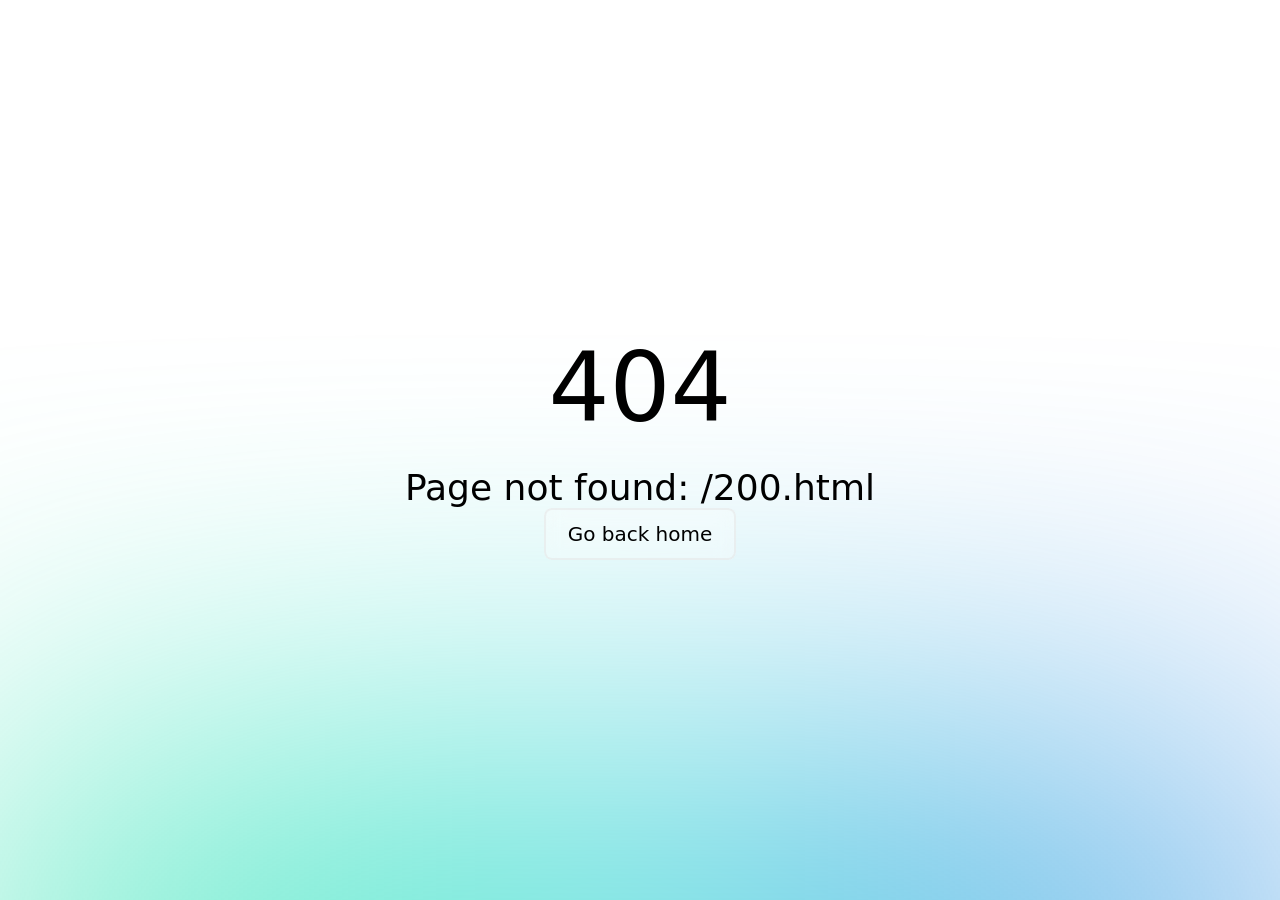
<file: 200.html>
<!DOCTYPE html><html  data-capo=""><head><meta charset="utf-8">
<meta name="viewport" content="width=device-width, initial-scale=1">
<title>小哲的导航网站</title>
<link rel="stylesheet" href="/css/index.css">
<style>*,::backdrop,:after,:before{--tw-border-spacing-x:0;--tw-border-spacing-y:0;--tw-translate-x:0;--tw-translate-y:0;--tw-rotate:0;--tw-skew-x:0;--tw-skew-y:0;--tw-scale-x:1;--tw-scale-y:1;--tw-pan-x: ;--tw-pan-y: ;--tw-pinch-zoom: ;--tw-scroll-snap-strictness:proximity;--tw-gradient-from-position: ;--tw-gradient-via-position: ;--tw-gradient-to-position: ;--tw-ordinal: ;--tw-slashed-zero: ;--tw-numeric-figure: ;--tw-numeric-spacing: ;--tw-numeric-fraction: ;--tw-ring-inset: ;--tw-ring-offset-width:0px;--tw-ring-offset-color:#fff;--tw-ring-color:#3b82f680;--tw-ring-offset-shadow:0 0 #0000;--tw-ring-shadow:0 0 #0000;--tw-shadow:0 0 #0000;--tw-shadow-colored:0 0 #0000;--tw-blur: ;--tw-brightness: ;--tw-contrast: ;--tw-grayscale: ;--tw-hue-rotate: ;--tw-invert: ;--tw-saturate: ;--tw-sepia: ;--tw-drop-shadow: ;--tw-backdrop-blur: ;--tw-backdrop-brightness: ;--tw-backdrop-contrast: ;--tw-backdrop-grayscale: ;--tw-backdrop-hue-rotate: ;--tw-backdrop-invert: ;--tw-backdrop-opacity: ;--tw-backdrop-saturate: ;--tw-backdrop-sepia: ;--tw-contain-size: ;--tw-contain-layout: ;--tw-contain-paint: ;--tw-contain-style: }/*! tailwindcss v3.4.14 | MIT License | https://tailwindcss.com*/*,:after,:before{border:0 solid #e5e7eb;box-sizing:border-box}:after,:before{--tw-content:""}:host,html{line-height:1.5;-webkit-text-size-adjust:100%;font-family:ui-sans-serif,system-ui,sans-serif,Apple Color Emoji,Segoe UI Emoji,Segoe UI Symbol,Noto Color Emoji;font-feature-settings:normal;font-variation-settings:normal;tab-size:4;-webkit-tap-highlight-color:transparent}body{line-height:inherit;margin:0}hr{border-top-width:1px;color:inherit;height:0}abbr:where([title]){-webkit-text-decoration:underline dotted;text-decoration:underline dotted}h1,h2,h3,h4,h5,h6{font-size:inherit;font-weight:inherit}a{color:inherit;text-decoration:inherit}b,strong{font-weight:bolder}code,kbd,pre,samp{font-family:ui-monospace,SFMono-Regular,Menlo,Monaco,Consolas,Liberation Mono,Courier New,monospace;font-feature-settings:normal;font-size:1em;font-variation-settings:normal}small{font-size:80%}sub,sup{font-size:75%;line-height:0;position:relative;vertical-align:initial}sub{bottom:-.25em}sup{top:-.5em}table{border-collapse:collapse;border-color:inherit;text-indent:0}button,input,optgroup,select,textarea{color:inherit;font-family:inherit;font-feature-settings:inherit;font-size:100%;font-variation-settings:inherit;font-weight:inherit;letter-spacing:inherit;line-height:inherit;margin:0;padding:0}button,select{text-transform:none}button,input:where([type=button]),input:where([type=reset]),input:where([type=submit]){-webkit-appearance:button;background-color:initial;background-image:none}:-moz-focusring{outline:auto}:-moz-ui-invalid{box-shadow:none}progress{vertical-align:initial}::-webkit-inner-spin-button,::-webkit-outer-spin-button{height:auto}[type=search]{-webkit-appearance:textfield;outline-offset:-2px}::-webkit-search-decoration{-webkit-appearance:none}::-webkit-file-upload-button{-webkit-appearance:button;font:inherit}summary{display:list-item}blockquote,dd,dl,figure,h1,h2,h3,h4,h5,h6,hr,p,pre{margin:0}fieldset{margin:0}fieldset,legend{padding:0}menu,ol,ul{list-style:none;margin:0;padding:0}dialog{padding:0}textarea{resize:vertical}input::placeholder,textarea::placeholder{color:#9ca3af;opacity:1}[role=button],button{cursor:pointer}:disabled{cursor:default}audio,canvas,embed,iframe,img,object,svg,video{display:block;vertical-align:middle}img,video{height:auto;max-width:100%}[hidden]:where(:not([hidden=until-found])){display:none}:root,[data-theme]{background-color:var(--fallback-b1,oklch(var(--b1)/1));color:var(--fallback-bc,oklch(var(--bc)/1))}@supports not (color:oklch(0% 0 0)){:root{color-scheme:light;--fallback-p:#491eff;--fallback-pc:#d4dbff;--fallback-s:#ff41c7;--fallback-sc:#fff9fc;--fallback-a:#00cfbd;--fallback-ac:#00100d;--fallback-n:#2b3440;--fallback-nc:#d7dde4;--fallback-b1:#fff;--fallback-b2:#e5e6e6;--fallback-b3:#e5e6e6;--fallback-bc:#1f2937;--fallback-in:#00b3f0;--fallback-inc:#000;--fallback-su:#00ca92;--fallback-suc:#000;--fallback-wa:#ffc22d;--fallback-wac:#000;--fallback-er:#ff6f70;--fallback-erc:#000}@media (prefers-color-scheme:dark){:root{color-scheme:dark;--fallback-p:#7582ff;--fallback-pc:#050617;--fallback-s:#ff71cf;--fallback-sc:#190211;--fallback-a:#00c7b5;--fallback-ac:#000e0c;--fallback-n:#2a323c;--fallback-nc:#a6adbb;--fallback-b1:#1d232a;--fallback-b2:#191e24;--fallback-b3:#15191e;--fallback-bc:#a6adbb;--fallback-in:#00b3f0;--fallback-inc:#000;--fallback-su:#00ca92;--fallback-suc:#000;--fallback-wa:#ffc22d;--fallback-wac:#000;--fallback-er:#ff6f70;--fallback-erc:#000}}}html{-webkit-tap-highlight-color:transparent}*{scrollbar-color:color-mix(in oklch,currentColor 35%,#0000) #0000}:hover{scrollbar-color:color-mix(in oklch,currentColor 60%,#0000) #0000}:root{color-scheme:light;--in:72.06% 0.191 231.6;--su:64.8% 0.150 160;--wa:84.71% 0.199 83.87;--er:71.76% 0.221 22.18;--pc:89.824% 0.06192 275.75;--ac:15.352% 0.0368 183.61;--inc:0% 0 0;--suc:0% 0 0;--wac:0% 0 0;--erc:0% 0 0;--rounded-box:1rem;--rounded-btn:0.5rem;--rounded-badge:1.9rem;--animation-btn:0.25s;--animation-input:.2s;--btn-focus-scale:0.95;--border-btn:1px;--tab-border:1px;--tab-radius:0.5rem;--p:49.12% 0.3096 275.75;--s:69.71% 0.329 342.55;--sc:98.71% 0.0106 342.55;--a:76.76% 0.184 183.61;--n:32.1785% 0.02476 255.701624;--nc:89.4994% 0.011585 252.096176;--b1:100% 0 0;--b2:96.1151% 0 0;--b3:92.4169% 0.00108 197.137559;--bc:27.8078% 0.029596 256.847952}@media (prefers-color-scheme:dark){:root{color-scheme:dark;--in:72.06% 0.191 231.6;--su:64.8% 0.150 160;--wa:84.71% 0.199 83.87;--er:71.76% 0.221 22.18;--pc:13.138% 0.0392 275.75;--sc:14.96% 0.052 342.55;--ac:14.902% 0.0334 183.61;--inc:0% 0 0;--suc:0% 0 0;--wac:0% 0 0;--erc:0% 0 0;--rounded-box:1rem;--rounded-btn:0.5rem;--rounded-badge:1.9rem;--animation-btn:0.25s;--animation-input:.2s;--btn-focus-scale:0.95;--border-btn:1px;--tab-border:1px;--tab-radius:0.5rem;--p:65.69% 0.196 275.75;--s:74.8% 0.26 342.55;--a:74.51% 0.167 183.61;--n:31.3815% 0.021108 254.139175;--nc:74.6477% 0.0216 264.435964;--b1:25.3267% 0.015896 252.417568;--b2:23.2607% 0.013807 253.100675;--b3:21.1484% 0.01165 254.087939;--bc:74.6477% 0.0216 264.435964}}[data-theme=light]{color-scheme:light;--in:72.06% 0.191 231.6;--su:64.8% 0.150 160;--wa:84.71% 0.199 83.87;--er:71.76% 0.221 22.18;--pc:89.824% 0.06192 275.75;--ac:15.352% 0.0368 183.61;--inc:0% 0 0;--suc:0% 0 0;--wac:0% 0 0;--erc:0% 0 0;--rounded-box:1rem;--rounded-btn:0.5rem;--rounded-badge:1.9rem;--animation-btn:0.25s;--animation-input:.2s;--btn-focus-scale:0.95;--border-btn:1px;--tab-border:1px;--tab-radius:0.5rem;--p:49.12% 0.3096 275.75;--s:69.71% 0.329 342.55;--sc:98.71% 0.0106 342.55;--a:76.76% 0.184 183.61;--n:32.1785% 0.02476 255.701624;--nc:89.4994% 0.011585 252.096176;--b1:100% 0 0;--b2:96.1151% 0 0;--b3:92.4169% 0.00108 197.137559;--bc:27.8078% 0.029596 256.847952}[data-theme=dark]{color-scheme:dark;--in:72.06% 0.191 231.6;--su:64.8% 0.150 160;--wa:84.71% 0.199 83.87;--er:71.76% 0.221 22.18;--pc:13.138% 0.0392 275.75;--sc:14.96% 0.052 342.55;--ac:14.902% 0.0334 183.61;--inc:0% 0 0;--suc:0% 0 0;--wac:0% 0 0;--erc:0% 0 0;--rounded-box:1rem;--rounded-btn:0.5rem;--rounded-badge:1.9rem;--animation-btn:0.25s;--animation-input:.2s;--btn-focus-scale:0.95;--border-btn:1px;--tab-border:1px;--tab-radius:0.5rem;--p:65.69% 0.196 275.75;--s:74.8% 0.26 342.55;--a:74.51% 0.167 183.61;--n:31.3815% 0.021108 254.139175;--nc:74.6477% 0.0216 264.435964;--b1:25.3267% 0.015896 252.417568;--b2:23.2607% 0.013807 253.100675;--b3:21.1484% 0.01165 254.087939;--bc:74.6477% 0.0216 264.435964}.avatar{display:inline-flex;position:relative}.avatar>div{aspect-ratio:1/1;display:block;overflow:hidden}.avatar img{height:100%;object-fit:cover;width:100%}.avatar.placeholder>div{align-items:center;display:flex;justify-content:center}.badge{align-items:center;border-radius:var(--rounded-badge,1.9rem);border-width:1px;display:inline-flex;font-size:.875rem;height:1.25rem;justify-content:center;line-height:1.25rem;padding-left:.563rem;padding-right:.563rem;transition-duration:.2s;transition-property:color,background-color,border-color,text-decoration-color,fill,stroke,opacity,box-shadow,transform,filter,-webkit-backdrop-filter;transition-property:color,background-color,border-color,text-decoration-color,fill,stroke,opacity,box-shadow,transform,filter,backdrop-filter;transition-property:color,background-color,border-color,text-decoration-color,fill,stroke,opacity,box-shadow,transform,filter,backdrop-filter,-webkit-backdrop-filter;transition-timing-function:cubic-bezier(.4,0,.2,1);transition-timing-function:cubic-bezier(0,0,.2,1);width:fit-content;--tw-border-opacity:1;border-color:var(--fallback-b2,oklch(var(--b2)/var(--tw-border-opacity)));--tw-bg-opacity:1;background-color:var(--fallback-b1,oklch(var(--b1)/var(--tw-bg-opacity)));--tw-text-opacity:1;color:var(--fallback-bc,oklch(var(--bc)/var(--tw-text-opacity)))}@media (hover:hover){.label a:hover{color:var(--fallback-bc,oklch(var(--bc)/var(--tw-text-opacity)))}.label a:hover,.tab:hover{--tw-text-opacity:1}}.btn{align-items:center;border-color:#0000;border-color:oklch(var(--btn-color,var(--b2))/var(--tw-border-opacity));border-radius:var(--rounded-btn,.5rem);border-width:var(--border-btn,1px);cursor:pointer;display:inline-flex;flex-shrink:0;flex-wrap:wrap;font-size:.875rem;font-weight:600;gap:.5rem;height:3rem;justify-content:center;line-height:1em;min-height:3rem;padding-left:1rem;padding-right:1rem;text-align:center;text-decoration-line:none;transition-duration:.2s;transition-property:color,background-color,border-color,opacity,box-shadow,transform;transition-timing-function:cubic-bezier(0,0,.2,1);-webkit-user-select:none;user-select:none;--tw-text-opacity:1;color:var(--fallback-bc,oklch(var(--bc)/var(--tw-text-opacity)));--tw-shadow:0 1px 2px 0 #0000000d;--tw-shadow-colored:0 1px 2px 0 var(--tw-shadow-color);background-color:oklch(var(--btn-color,var(--b2))/var(--tw-bg-opacity));box-shadow:var(--tw-ring-offset-shadow,0 0 #0000),var(--tw-ring-shadow,0 0 #0000),var(--tw-shadow);outline-color:var(--fallback-bc,oklch(var(--bc)/1));--tw-bg-opacity:1;--tw-border-opacity:1}.btn-disabled,.btn:disabled,.btn[disabled]{pointer-events:none}:where(.btn:is(input[type=checkbox])),:where(.btn:is(input[type=radio])){appearance:none;width:auto}.btn:is(input[type=checkbox]):after,.btn:is(input[type=radio]):after{--tw-content:attr(aria-label);content:var(--tw-content)}.card{border-radius:var(--rounded-box,1rem);display:flex;flex-direction:column;position:relative}.card:focus{outline:2px solid #0000;outline-offset:2px}.card-body{display:flex;flex:1 1 auto;flex-direction:column;gap:.5rem;padding:var(--padding-card,2rem)}.card-body :where(p){flex-grow:1}.card-actions{align-items:flex-start;display:flex;flex-wrap:wrap;gap:.5rem}.card figure{align-items:center;display:flex;justify-content:center}.card.image-full{display:grid}.card.image-full:before{border-radius:var(--rounded-box,1rem);content:"";position:relative;z-index:10;--tw-bg-opacity:1;background-color:var(--fallback-n,oklch(var(--n)/var(--tw-bg-opacity)));opacity:.75}.card.image-full:before,.card.image-full>*{grid-column-start:1;grid-row-start:1}.card.image-full>figure img{height:100%;object-fit:cover}.card.image-full>.card-body{position:relative;z-index:20;--tw-text-opacity:1;color:var(--fallback-nc,oklch(var(--nc)/var(--tw-text-opacity)))}@media (hover:hover){.btn:hover{--tw-border-opacity:1;border-color:var(--fallback-b3,oklch(var(--b3)/var(--tw-border-opacity)));--tw-bg-opacity:1;background-color:var(--fallback-b3,oklch(var(--b3)/var(--tw-bg-opacity)))}@supports (color:color-mix(in oklab,black,black)){.btn:hover{background-color:color-mix(in oklab,oklch(var(--btn-color,var(--b2))/var(--tw-bg-opacity,1)) 90%,#000);border-color:color-mix(in oklab,oklch(var(--btn-color,var(--b2))/var(--tw-border-opacity,1)) 90%,#000)}}@supports not (color:oklch(0% 0 0)){.btn:hover{background-color:var(--btn-color,var(--fallback-b2));border-color:var(--btn-color,var(--fallback-b2))}}.btn.glass:hover{--glass-opacity:25%;--glass-border-opacity:15%}.btn-ghost:hover{border-color:#0000}@supports (color:oklch(0% 0 0)){.btn-ghost:hover{background-color:var(--fallback-bc,oklch(var(--bc)/.2))}}.btn-link:hover{background-color:initial;border-color:#0000;text-decoration-line:underline}.btn-outline.btn-primary:hover{--tw-text-opacity:1;color:var(--fallback-pc,oklch(var(--pc)/var(--tw-text-opacity)))}@supports (color:color-mix(in oklab,black,black)){.btn-outline.btn-primary:hover{background-color:color-mix(in oklab,var(--fallback-p,oklch(var(--p)/1)) 90%,#000);border-color:color-mix(in oklab,var(--fallback-p,oklch(var(--p)/1)) 90%,#000)}}.btn-disabled:hover,.btn:disabled:hover,.btn[disabled]:hover{--tw-border-opacity:0;background-color:var(--fallback-n,oklch(var(--n)/var(--tw-bg-opacity)));--tw-bg-opacity:0.2;color:var(--fallback-bc,oklch(var(--bc)/var(--tw-text-opacity)));--tw-text-opacity:0.2}@supports (color:color-mix(in oklab,black,black)){.btn:is(input[type=checkbox]:checked):hover,.btn:is(input[type=radio]:checked):hover{background-color:color-mix(in oklab,var(--fallback-p,oklch(var(--p)/1)) 90%,#000);border-color:color-mix(in oklab,var(--fallback-p,oklch(var(--p)/1)) 90%,#000)}}.tab[disabled],.tab[disabled]:hover{color:var(--fallback-bc,oklch(var(--bc)/var(--tw-text-opacity)));cursor:not-allowed;--tw-text-opacity:0.2}}.footer{column-gap:1rem;font-size:.875rem;grid-auto-flow:row;line-height:1.25rem;row-gap:2.5rem;width:100%}.footer,.footer>*{display:grid;place-items:start}.footer>*{gap:.5rem}@media (min-width:48rem){.footer{grid-auto-flow:column}.footer-center{grid-auto-flow:row dense}}.label{align-items:center;display:flex;justify-content:space-between;padding:.5rem .25rem;-webkit-user-select:none;user-select:none}.input{appearance:none;border-color:#0000;border-radius:var(--rounded-btn,.5rem);border-width:1px;flex-shrink:1;font-size:1rem;height:3rem;line-height:2;line-height:1.5rem;padding-left:1rem;padding-right:1rem;--tw-bg-opacity:1;background-color:var(--fallback-b1,oklch(var(--b1)/var(--tw-bg-opacity)))}.input-md[type=number]::-webkit-inner-spin-button,.input[type=number]::-webkit-inner-spin-button{margin-bottom:-1rem;margin-top:-1rem;margin-inline-end:-1rem}:where(.menu li) .badge{justify-self:end}.navbar{align-items:center;display:flex;min-height:4rem;padding:var(--navbar-padding,.5rem);width:100%}:where(.navbar>:not(script,style)){align-items:center;display:inline-flex}.radio{flex-shrink:0;--chkbg:var(--bc);appearance:none;border-color:var(--fallback-bc,oklch(var(--bc)/var(--tw-border-opacity)));border-radius:9999px;border-width:1px;cursor:pointer;height:1.5rem;width:1.5rem;--tw-border-opacity:0.2}.tabs{align-items:flex-end;display:grid}.tabs-lifted:has(.tab-content[class*=" rounded-"]) .tab:first-child:not(:is(.tab-active,[aria-selected=true])),.tabs-lifted:has(.tab-content[class^=rounded-]) .tab:first-child:not(:is(.tab-active,[aria-selected=true])){border-bottom-color:#0000}.tab{align-items:center;appearance:none;cursor:pointer;display:inline-flex;flex-wrap:wrap;font-size:.875rem;grid-row-start:1;height:2rem;justify-content:center;line-height:1.25rem;line-height:2;position:relative;text-align:center;-webkit-user-select:none;user-select:none;--tab-padding:1rem;--tw-text-opacity:0.5;--tab-color:var(--fallback-bc,oklch(var(--bc)/1));--tab-bg:var(--fallback-b1,oklch(var(--b1)/1));--tab-border-color:var(--fallback-b3,oklch(var(--b3)/1));color:var(--tab-color);padding-inline-end:var(--tab-padding,1rem);padding-inline-start:var(--tab-padding,1rem)}.tab:is(input[type=radio]){border-bottom-left-radius:0;border-bottom-right-radius:0;width:auto}.tab:is(input[type=radio]):after{--tw-content:attr(aria-label);content:var(--tw-content)}.tab:not(input):empty{cursor:default;grid-column-start:span 9999}.tab-content{border-color:#0000;border-width:var(--tab-border,0);display:none;grid-column-end:span 9999;grid-column-start:1;grid-row-start:2;margin-top:calc(var(--tab-border)*-1)}:checked+.tab-content:nth-child(2),:is(.tab-active,[aria-selected=true])+.tab-content:nth-child(2){border-start-start-radius:0}:is(.tab-active,[aria-selected=true])+.tab-content,input.tab:checked+.tab-content{display:block}.avatar-group :where(.avatar){border-radius:9999px;border-width:4px;overflow:hidden;--tw-border-opacity:1;border-color:var(--fallback-b1,oklch(var(--b1)/var(--tw-border-opacity)))}.badge-primary{background-color:var(--fallback-p,oklch(var(--p)/var(--tw-bg-opacity)));border-color:var(--fallback-p,oklch(var(--p)/var(--tw-border-opacity)));color:var(--fallback-pc,oklch(var(--pc)/var(--tw-text-opacity)))}.badge-accent,.badge-primary{--tw-border-opacity:1;--tw-bg-opacity:1;--tw-text-opacity:1}.badge-accent{background-color:var(--fallback-a,oklch(var(--a)/var(--tw-bg-opacity)));border-color:var(--fallback-a,oklch(var(--a)/var(--tw-border-opacity)));color:var(--fallback-ac,oklch(var(--ac)/var(--tw-text-opacity)))}.badge-ghost{--tw-border-opacity:1;border-color:var(--fallback-b2,oklch(var(--b2)/var(--tw-border-opacity)));--tw-bg-opacity:1;background-color:var(--fallback-b2,oklch(var(--b2)/var(--tw-bg-opacity)));--tw-text-opacity:1;color:var(--fallback-bc,oklch(var(--bc)/var(--tw-text-opacity)))}.badge-outline{border-color:currentColor;--tw-border-opacity:0.5;background-color:initial;color:currentColor}.badge-outline.badge-neutral{--tw-text-opacity:1;color:var(--fallback-n,oklch(var(--n)/var(--tw-text-opacity)))}.badge-outline.badge-primary{--tw-text-opacity:1;color:var(--fallback-p,oklch(var(--p)/var(--tw-text-opacity)))}.badge-outline.badge-secondary{--tw-text-opacity:1;color:var(--fallback-s,oklch(var(--s)/var(--tw-text-opacity)))}.badge-outline.badge-accent{--tw-text-opacity:1;color:var(--fallback-a,oklch(var(--a)/var(--tw-text-opacity)))}.badge-outline.badge-info{--tw-text-opacity:1;color:var(--fallback-in,oklch(var(--in)/var(--tw-text-opacity)))}.badge-outline.badge-success{--tw-text-opacity:1;color:var(--fallback-su,oklch(var(--su)/var(--tw-text-opacity)))}.badge-outline.badge-warning{--tw-text-opacity:1;color:var(--fallback-wa,oklch(var(--wa)/var(--tw-text-opacity)))}.badge-outline.badge-error{--tw-text-opacity:1;color:var(--fallback-er,oklch(var(--er)/var(--tw-text-opacity)))}.btm-nav>* .label{font-size:1rem;line-height:1.5rem}@media (prefers-reduced-motion:no-preference){.btn{animation:button-pop var(--animation-btn,.25s) ease-out}}.btn:active:focus,.btn:active:hover{animation:button-pop 0s ease-out;transform:scale(var(--btn-focus-scale,.97))}@supports not (color:oklch(0% 0 0)){.btn{background-color:var(--btn-color,var(--fallback-b2));border-color:var(--btn-color,var(--fallback-b2))}.btn-primary{--btn-color:var(--fallback-p)}}@supports (color:color-mix(in oklab,black,black)){.btn-outline.btn-primary.btn-active{background-color:color-mix(in oklab,var(--fallback-p,oklch(var(--p)/1)) 90%,#000);border-color:color-mix(in oklab,var(--fallback-p,oklch(var(--p)/1)) 90%,#000)}}.btn:focus-visible{outline-offset:2px;outline-style:solid;outline-width:2px}.btn-primary{--tw-text-opacity:1;color:var(--fallback-pc,oklch(var(--pc)/var(--tw-text-opacity)));outline-color:var(--fallback-p,oklch(var(--p)/1))}@supports (color:oklch(0% 0 0)){.btn-primary{--btn-color:var(--p)}}.btn.glass{--tw-shadow:0 0 #0000;--tw-shadow-colored:0 0 #0000;box-shadow:var(--tw-ring-offset-shadow,0 0 #0000),var(--tw-ring-shadow,0 0 #0000),var(--tw-shadow);outline-color:currentColor}.btn.glass.btn-active{--glass-opacity:25%;--glass-border-opacity:15%}.btn-ghost{background-color:initial;border-color:#0000;border-width:1px;color:currentColor;--tw-shadow:0 0 #0000;--tw-shadow-colored:0 0 #0000;box-shadow:var(--tw-ring-offset-shadow,0 0 #0000),var(--tw-ring-shadow,0 0 #0000),var(--tw-shadow);outline-color:currentColor}.btn-ghost.btn-active{background-color:var(--fallback-bc,oklch(var(--bc)/.2));border-color:#0000}.btn-link{--tw-text-opacity:1;color:var(--fallback-p,oklch(var(--p)/var(--tw-text-opacity)));--tw-shadow:0 0 #0000;--tw-shadow-colored:0 0 #0000;box-shadow:var(--tw-ring-offset-shadow,0 0 #0000),var(--tw-ring-shadow,0 0 #0000),var(--tw-shadow);outline-color:currentColor}.btn-link,.btn-link.btn-active{background-color:initial;border-color:#0000;text-decoration-line:underline}.btn-outline.btn-primary{--tw-text-opacity:1;color:var(--fallback-p,oklch(var(--p)/var(--tw-text-opacity)))}.btn-outline.btn-primary.btn-active{--tw-text-opacity:1;color:var(--fallback-pc,oklch(var(--pc)/var(--tw-text-opacity)))}.btn.btn-disabled,.btn:disabled,.btn[disabled]{--tw-border-opacity:0;background-color:var(--fallback-n,oklch(var(--n)/var(--tw-bg-opacity)));--tw-bg-opacity:0.2;color:var(--fallback-bc,oklch(var(--bc)/var(--tw-text-opacity)));--tw-text-opacity:0.2}.btn:is(input[type=checkbox]:checked),.btn:is(input[type=radio]:checked){--tw-border-opacity:1;border-color:var(--fallback-p,oklch(var(--p)/var(--tw-border-opacity)));--tw-bg-opacity:1;background-color:var(--fallback-p,oklch(var(--p)/var(--tw-bg-opacity)));--tw-text-opacity:1;color:var(--fallback-pc,oklch(var(--pc)/var(--tw-text-opacity)))}.btn:is(input[type=checkbox]:checked):focus-visible,.btn:is(input[type=radio]:checked):focus-visible{outline-color:var(--fallback-p,oklch(var(--p)/1))}@keyframes button-pop{0%{transform:scale(var(--btn-focus-scale,.98))}40%{transform:scale(1.02)}to{transform:scale(1)}}.card :where(figure:first-child){border-end-end-radius:unset;border-end-start-radius:unset;border-start-end-radius:inherit;border-start-start-radius:inherit;overflow:hidden}.card :where(figure:last-child){border-end-end-radius:inherit;border-end-start-radius:inherit;border-start-end-radius:unset;border-start-start-radius:unset;overflow:hidden}.card:focus-visible{outline:2px solid currentColor;outline-offset:2px}.card.bordered{border-width:1px;--tw-border-opacity:1;border-color:var(--fallback-b2,oklch(var(--b2)/var(--tw-border-opacity)))}.card.compact .card-body{font-size:.875rem;line-height:1.25rem;padding:1rem}.card-title{align-items:center;display:flex;font-size:1.25rem;font-weight:600;gap:.5rem;line-height:1.75rem}.card.image-full :where(figure){border-radius:inherit;overflow:hidden}@keyframes checkmark{0%{background-position-y:5px}50%{background-position-y:-2px}to{background-position-y:0}}.input input{--tw-bg-opacity:1;background-color:var(--fallback-p,oklch(var(--p)/var(--tw-bg-opacity)));background-color:initial}.input input:focus{outline:2px solid #0000;outline-offset:2px}.input[list]::-webkit-calendar-picker-indicator{line-height:1em}.input-bordered,.input:focus,.input:focus-within{border-color:var(--fallback-bc,oklch(var(--bc)/.2))}.input:focus,.input:focus-within{box-shadow:none;outline-color:var(--fallback-bc,oklch(var(--bc)/.2));outline-offset:2px;outline-style:solid;outline-width:2px}.input-disabled,.input:disabled,.input:has(>input[disabled]),.input[disabled]{cursor:not-allowed;--tw-border-opacity:1;border-color:var(--fallback-b2,oklch(var(--b2)/var(--tw-border-opacity)));--tw-bg-opacity:1;background-color:var(--fallback-b2,oklch(var(--b2)/var(--tw-bg-opacity)));color:var(--fallback-bc,oklch(var(--bc)/.4))}.input-disabled::placeholder,.input:disabled::placeholder,.input:has(>input[disabled])::placeholder,.input[disabled]::placeholder{color:var(--fallback-bc,oklch(var(--bc)/var(--tw-placeholder-opacity)));--tw-placeholder-opacity:0.2}.input:has(>input[disabled])>input[disabled]{cursor:not-allowed}.input::-webkit-date-and-time-value{text-align:inherit}.join>:where(:not(:first-child)):is(.btn){margin-inline-start:calc(var(--border-btn)*-1)}.mockup-phone .display{border-radius:40px;margin-top:-25px;overflow:hidden}.mockup-browser .mockup-browser-toolbar .input{display:block;height:1.75rem;margin-left:auto;margin-right:auto;overflow:hidden;position:relative;text-overflow:ellipsis;white-space:nowrap;width:24rem;--tw-bg-opacity:1;background-color:var(--fallback-b2,oklch(var(--b2)/var(--tw-bg-opacity)));direction:ltr;padding-left:2rem}.mockup-browser .mockup-browser-toolbar .input:before{aspect-ratio:1/1;height:.75rem;left:.5rem;--tw-translate-y:-50%;border-color:currentColor;border-radius:9999px;border-width:2px}.mockup-browser .mockup-browser-toolbar .input:after,.mockup-browser .mockup-browser-toolbar .input:before{content:"";opacity:.6;position:absolute;top:50%;transform:translate(var(--tw-translate-x),var(--tw-translate-y)) rotate(var(--tw-rotate)) skewX(var(--tw-skew-x)) skewY(var(--tw-skew-y)) scaleX(var(--tw-scale-x)) scaleY(var(--tw-scale-y))}.mockup-browser .mockup-browser-toolbar .input:after{height:.5rem;left:1.25rem;--tw-translate-y:25%;--tw-rotate:-45deg;border-color:currentColor;border-radius:9999px;border-width:1px}@keyframes modal-pop{0%{opacity:0}}@keyframes progress-loading{50%{background-position-x:-115%}}.radio:focus{box-shadow:none}.radio:focus-visible{outline-color:var(--fallback-bc,oklch(var(--bc)/1));outline-offset:2px;outline-style:solid;outline-width:2px}.radio:checked,.radio[aria-checked=true]{--tw-bg-opacity:1;animation:radiomark var(--animation-input,.2s) ease-out;background-color:var(--fallback-bc,oklch(var(--bc)/var(--tw-bg-opacity)));background-image:none;box-shadow:0 0 0 4px var(--fallback-b1,oklch(var(--b1)/1)) inset,0 0 0 4px var(--fallback-b1,oklch(var(--b1)/1)) inset}.radio:disabled{cursor:not-allowed;opacity:.2}@keyframes radiomark{0%{box-shadow:0 0 0 12px var(--fallback-b1,oklch(var(--b1)/1)) inset,0 0 0 12px var(--fallback-b1,oklch(var(--b1)/1)) inset}50%{box-shadow:0 0 0 3px var(--fallback-b1,oklch(var(--b1)/1)) inset,0 0 0 3px var(--fallback-b1,oklch(var(--b1)/1)) inset}to{box-shadow:0 0 0 4px var(--fallback-b1,oklch(var(--b1)/1)) inset,0 0 0 4px var(--fallback-b1,oklch(var(--b1)/1)) inset}}@keyframes rating-pop{0%{transform:translateY(-.125em)}40%{transform:translateY(-.125em)}to{transform:translateY(0)}}@keyframes skeleton{0%{background-position:150%}to{background-position:-50%}}.tabs-lifted>.tab:focus-visible{border-end-end-radius:0;border-end-start-radius:0}.tab:is(.tab-active,[aria-selected=true]):not(.tab-disabled):not([disabled]),.tab:is(input:checked){border-color:var(--fallback-bc,oklch(var(--bc)/var(--tw-border-opacity)));--tw-border-opacity:1;--tw-text-opacity:1}.tab:focus{outline:2px solid #0000;outline-offset:2px}.tab:focus-visible{outline:2px solid currentColor;outline-offset:-5px}.tab-disabled,.tab[disabled]{color:var(--fallback-bc,oklch(var(--bc)/var(--tw-text-opacity)));cursor:not-allowed;--tw-text-opacity:0.2}.tabs-bordered>.tab{border-color:var(--fallback-bc,oklch(var(--bc)/var(--tw-border-opacity)));--tw-border-opacity:0.2;border-bottom-width:calc(var(--tab-border, 1px) + 1px);border-style:solid}.tabs-lifted>.tab{border:var(--tab-border,1px) solid #0000;border-bottom-color:var(--tab-border-color);border-start-end-radius:var(--tab-radius,.5rem);border-start-start-radius:var(--tab-radius,.5rem);border-width:0 0 var(--tab-border,1px) 0;padding-inline-end:var(--tab-padding,1rem);padding-inline-start:var(--tab-padding,1rem);padding-top:var(--tab-border,1px)}.tabs-lifted>.tab:is(.tab-active,[aria-selected=true]):not(.tab-disabled):not([disabled]),.tabs-lifted>.tab:is(input:checked){background-color:var(--tab-bg);border-inline-end-color:var(--tab-border-color);border-inline-start-color:var(--tab-border-color);border-top-color:var(--tab-border-color);border-width:var(--tab-border,1px) var(--tab-border,1px) 0 var(--tab-border,1px);padding-inline-end:calc(var(--tab-padding, 1rem) - var(--tab-border, 1px));padding-bottom:var(--tab-border,1px);padding-inline-start:calc(var(--tab-padding, 1rem) - var(--tab-border, 1px));padding-top:0}.tabs-lifted>.tab:is(.tab-active,[aria-selected=true]):not(.tab-disabled):not([disabled]):before,.tabs-lifted>.tab:is(input:checked):before{background-position:0 0,100% 0;background-repeat:no-repeat;background-size:var(--tab-radius,.5rem);bottom:0;content:"";display:block;height:var(--tab-radius,.5rem);position:absolute;width:calc(100% + var(--tab-radius, .5rem)*2);z-index:1;--tab-grad:calc(69% - var(--tab-border, 1px));--radius-start:radial-gradient(circle at top left,#0000 var(--tab-grad),var(--tab-border-color) calc(var(--tab-grad) + 0.25px),var(--tab-border-color) calc(var(--tab-grad) + var(--tab-border, 1px)),var(--tab-bg) calc(var(--tab-grad) + var(--tab-border, 1px) + 0.25px));--radius-end:radial-gradient(circle at top right,#0000 var(--tab-grad),var(--tab-border-color) calc(var(--tab-grad) + 0.25px),var(--tab-border-color) calc(var(--tab-grad) + var(--tab-border, 1px)),var(--tab-bg) calc(var(--tab-grad) + var(--tab-border, 1px) + 0.25px));background-image:var(--radius-start),var(--radius-end)}.tabs-lifted>.tab:is(.tab-active,[aria-selected=true]):not(.tab-disabled):not([disabled]):first-child:before,.tabs-lifted>.tab:is(input:checked):first-child:before{background-image:var(--radius-end);background-position:100% 0}.tabs-lifted>.tab:is(.tab-active,[aria-selected=true]):not(.tab-disabled):not([disabled]):last-child:before,.tabs-lifted>.tab:is(input:checked):last-child:before,[dir=rtl] .tabs-lifted>.tab:is(.tab-active,[aria-selected=true]):not(.tab-disabled):not([disabled]):first-child:before,[dir=rtl] .tabs-lifted>.tab:is(input:checked):first-child:before{background-image:var(--radius-start);background-position:0 0}.tabs-lifted>.tab:is(input:checked)+.tabs-lifted .tab:is(input:checked):before,.tabs-lifted>:is(.tab-active,[aria-selected=true]):not(.tab-disabled):not([disabled])+.tabs-lifted :is(.tab-active,[aria-selected=true]):not(.tab-disabled):not([disabled]):before,[dir=rtl] .tabs-lifted>.tab:is(.tab-active,[aria-selected=true]):not(.tab-disabled):not([disabled]):last-child:before,[dir=rtl] .tabs-lifted>.tab:is(input:checked):last-child:before{background-image:var(--radius-end);background-position:100% 0}.tabs-boxed .tab{border-radius:var(--rounded-btn,.5rem)}@keyframes toast-pop{0%{opacity:0;transform:scale(.9)}to{opacity:1;transform:scale(1)}}.btn-sm{font-size:.875rem;height:2rem;min-height:2rem;padding-left:.75rem;padding-right:.75rem}.btn-square:where(.btn-sm){height:2rem;padding:0;width:2rem}.btn-circle:where(.btn-sm){border-radius:9999px;height:2rem;padding:0;width:2rem}.tabs-md :where(.tab){font-size:.875rem;height:2rem;line-height:1.25rem;line-height:2;--tab-padding:1rem}.tabs-lg :where(.tab){font-size:1.125rem;height:3rem;line-height:1.75rem;line-height:2;--tab-padding:1.25rem}.tabs-sm :where(.tab){font-size:.875rem;height:1.5rem;line-height:.75rem;--tab-padding:0.75rem}.tabs-xs :where(.tab){font-size:.75rem;height:1.25rem;line-height:.75rem;--tab-padding:0.5rem}.tooltip{--tooltip-offset:calc(100% + 1px + var(--tooltip-tail, 0px))}.tooltip:before{content:var(--tw-content);pointer-events:none;position:absolute;z-index:1;--tw-content:attr(data-tip)}.tooltip-top:before,.tooltip:before{bottom:var(--tooltip-offset);left:50%;right:auto;top:auto;transform:translateX(-50%)}.avatar.online:before{background-color:var(--fallback-su,oklch(var(--su)/var(--tw-bg-opacity)))}.avatar.offline:before,.avatar.online:before{border-radius:9999px;content:"";display:block;position:absolute;z-index:10;--tw-bg-opacity:1;height:15%;outline-color:var(--fallback-b1,oklch(var(--b1)/1));outline-style:solid;outline-width:2px;right:7%;top:7%;width:15%}.avatar.offline:before{background-color:var(--fallback-b3,oklch(var(--b3)/var(--tw-bg-opacity)))}.card-compact .card-body{font-size:.875rem;line-height:1.25rem;padding:1rem}.card-compact .card-title{margin-bottom:.25rem}.card-normal .card-body{font-size:1rem;line-height:1.5rem;padding:var(--padding-card,2rem)}.card-normal .card-title{margin-bottom:.75rem}.join.join-vertical>:where(:not(:first-child)):is(.btn){margin-top:calc(var(--border-btn)*-1)}.join.join-horizontal>:where(:not(:first-child)):is(.btn){margin-inline-start:calc(var(--border-btn)*-1);margin-top:0}.tooltip{display:inline-block;position:relative;text-align:center;--tooltip-tail:0.1875rem;--tooltip-color:var(--fallback-n,oklch(var(--n)/1));--tooltip-text-color:var(--fallback-nc,oklch(var(--nc)/1));--tooltip-tail-offset:calc(100% + 0.0625rem - var(--tooltip-tail))}.tooltip:after,.tooltip:before{opacity:0;transition-delay:.1s;transition-duration:.2s;transition-property:color,background-color,border-color,text-decoration-color,fill,stroke,opacity,box-shadow,transform,filter,-webkit-backdrop-filter;transition-property:color,background-color,border-color,text-decoration-color,fill,stroke,opacity,box-shadow,transform,filter,backdrop-filter;transition-property:color,background-color,border-color,text-decoration-color,fill,stroke,opacity,box-shadow,transform,filter,backdrop-filter,-webkit-backdrop-filter;transition-timing-function:cubic-bezier(.4,0,.2,1)}.tooltip:after{border-style:solid;border-width:var(--tooltip-tail,0);content:"";display:block;height:0;position:absolute;width:0}.tooltip:before{background-color:var(--tooltip-color);border-radius:.25rem;color:var(--tooltip-text-color);font-size:.875rem;line-height:1.25rem;max-width:20rem;padding:.25rem .5rem;white-space:normal;width:max-content}.tooltip.tooltip-open:after,.tooltip.tooltip-open:before,.tooltip:hover:after,.tooltip:hover:before{opacity:1;transition-delay:75ms}.tooltip:has(:focus-visible):after,.tooltip:has(:focus-visible):before{opacity:1;transition-delay:75ms}.tooltip:not([data-tip]):hover:after,.tooltip:not([data-tip]):hover:before{opacity:0;visibility:hidden}.tooltip-top:after,.tooltip:after{border-color:var(--tooltip-color) #0000 #0000 #0000;bottom:var(--tooltip-tail-offset);left:50%;right:auto;top:auto;transform:translateX(-50%)}.absolute{position:absolute}.relative{position:relative}.sticky{position:sticky}.flex{display:flex}.grid{display:grid}.hidden{display:none}.h-4{height:1rem}.w-24{width:6rem}.w-4{width:1rem}.flex-1{flex:1 1 0%}.grow{flex-grow:1}.items-center{align-items:center}.justify-end{justify-content:flex-end}.gap-2{gap:.5rem}.rounded-full{border-radius:9999px}.bg-base-100{--tw-bg-opacity:1;background-color:var(--fallback-b1,oklch(var(--b1)/var(--tw-bg-opacity)))}.p-10{padding:2.5rem}.text-xl{font-size:1.25rem;line-height:1.75rem}.opacity-70{opacity:.7}.shadow-xl{--tw-shadow:0 20px 25px -5px #0000001a,0 8px 10px -6px #0000001a;--tw-shadow-colored:0 20px 25px -5px var(--tw-shadow-color),0 8px 10px -6px var(--tw-shadow-color);box-shadow:var(--tw-ring-offset-shadow,0 0 #0000),var(--tw-ring-shadow,0 0 #0000),var(--tw-shadow)}.filter{filter:var(--tw-blur) var(--tw-brightness) var(--tw-contrast) var(--tw-grayscale) var(--tw-hue-rotate) var(--tw-invert) var(--tw-saturate) var(--tw-sepia) var(--tw-drop-shadow)}.transition{transition-duration:.15s;transition-property:color,background-color,border-color,text-decoration-color,fill,stroke,opacity,box-shadow,transform,filter,-webkit-backdrop-filter;transition-property:color,background-color,border-color,text-decoration-color,fill,stroke,opacity,box-shadow,transform,filter,backdrop-filter;transition-property:color,background-color,border-color,text-decoration-color,fill,stroke,opacity,box-shadow,transform,filter,backdrop-filter,-webkit-backdrop-filter;transition-timing-function:cubic-bezier(.4,0,.2,1)}</style>
<link rel="modulepreload" as="script" crossorigin href="/_nuxt/B9y-K6V4.js">
<link rel="prefetch" as="script" crossorigin href="/_nuxt/BrjCuPBZ.js">
<link rel="prefetch" as="script" crossorigin href="/_nuxt/Byd9TPY2.js">
<link rel="prefetch" as="script" crossorigin href="/_nuxt/BuLPB_hu.js">
<meta name="description" content="关于前端,UI框架，设计，工具，AI，云平台，网络安全，其他">
<link rel="icon" type="image/svg+xml" href="/favicon.svg">
<script type="module" src="/_nuxt/B9y-K6V4.js" crossorigin></script>
<script id="unhead:payload" type="application/json">{"title":"小哲的导航网站"}</script></head><body><div id="__nuxt"></div><div id="teleports"></div><script type="application/json" data-nuxt-data="nuxt-app" data-ssr="false" id="__NUXT_DATA__">[{"prerenderedAt":1,"serverRendered":2},1729695972691,false]</script>
<script>window.__NUXT__={};window.__NUXT__.config={public:{},app:{baseURL:"/",buildId:"497ebb85-37cf-40b3-a63a-e1df5bec673b",buildAssetsDir:"/_nuxt/",cdnURL:""}}</script></body></html>
</file>
<file: css/index.css>
.my-index-layout {
	height: 100vh;
	display: flex;
}

.my-index-card-tags {
	display: flex;
	margin-top: 10px;
	flex-wrap: wrap;
	gap: 6px;
}

.my-index-flex-center {
	display: flex;
	justify-content: center;
}

.my-index-flex-column-center {
	display: flex;
	flex-direction: column;
	justify-content: center;
	gap: 10px;
}

p {
	margin-bottom: 0 !important;
}

/* From Uiverse.io by Cevorob */
.burger {
	position: fixed;
	right: 10px;
	top: 13px;
	z-index: 1000;
	width: 40px;
	height: 30px;
	background: transparent;
	cursor: pointer;
	display: block;
	transform: scale(0.5);
}

.burger input {
	display: none;
}

.burger span {
	display: block;
	position: absolute;
	height: 4px;
	width: 100%;
	background: black;
	border-radius: 9px;
	opacity: 1;
	left: 0;
	transform: rotate(0deg);
	transition: 0.25s ease-in-out;
}

.burger span:nth-of-type(1) {
	top: 0px;
	transform-origin: left center;
}

.burger span:nth-of-type(2) {
	top: 50%;
	transform: translateY(-50%);
	transform-origin: left center;
}

.burger span:nth-of-type(3) {
	top: 100%;
	transform-origin: left center;
	transform: translateY(-100%);
}

.burger input:checked ~ span:nth-of-type(1) {
	transform: rotate(45deg);
	top: 0px;
	left: 5px;
}

.burger input:checked ~ span:nth-of-type(2) {
	width: 0%;
	opacity: 0;
}

.burger input:checked ~ span:nth-of-type(3) {
	transform: rotate(-45deg);
	top: 28px;
	left: 5px;
}
.my-index-burger-menu {
	width: 100vw;
	height: 100vh;
	position: fixed;
	top: 0;
	left: 0;
	z-index: 999;
	background-color: rgba(0, 0, 0, 0.2);
	display: none;
}

.my-index-burger-menu > div {
	width: 100%;
	height: 100%;
	background-color: #ffffff;
	transition: all 500ms;
	transform: translateX(-100%);
	overflow: auto;
}

.my-index-cards {
	display: grid;
	grid-template-columns: repeat(auto-fill, 280px);
	gap: 10px; /* 间距 */
	justify-content: center;
	margin-top: 20px !important;
	padding: 10px;
	overflow: hidden;
}

.my-index-cards > .card {
	padding: 20px;
	width: 280px;
	border: 1px solid #dfdfdf;
	border-radius: 10px;
	overflow: hidden;
	transition: all 500ms;
	cursor: pointer;
}

.my-index-cards > .card:hover {
	box-shadow: 1px 1px 20px rgba(0, 0, 0, 0.2);
}

.my-index-card-header {
	display: flex;
	gap: 20px;
	margin-bottom: 20px;
	align-items: center;
}

.my-index-card-header > div {
	font-size: 1rem;
	font-weight: 700;
}

.my-index-card-header > img {
	width: 22px;
}

.multi-line-ellipsis {
	display: -webkit-box;
	-webkit-box-orient: vertical;
	-webkit-line-clamp: 2; /* 设置显示的行数 */
	overflow: hidden;
	text-overflow: ellipsis;
}

.my-index-menu {
	overflow: auto;
	height: 100vh;
	width: 10rem !important;
	font-size: 0.8rem !important;
	position: fixed;
	left: 0;
	top: 0;
	z-index: 999;
	background-color: white;
}

.my-index-menu::-webkit-scrollbar {
	/*滚动条整体样式*/
	width: 5px; /*高宽分别对应横竖滚动条的尺寸*/
	height: 1px;
}

::-webkit-scrollbar {
	/*滚动条整体样式*/
	width: 5px; /*高宽分别对应横竖滚动条的尺寸*/
	height: 1px;
}

::-webkit-scrollbar-track {
	width: 6px;
	background: rgba(#101f1c, 0.1);
	-webkit-border-radius: 2em;
	-moz-border-radius: 2em;
	border-radius: 2em;
}

::-webkit-scrollbar-thumb {
	background-color: rgba(144, 147, 153, 0.5);
	background-clip: padding-box;
	min-height: 28px;
	-webkit-border-radius: 2em;
	-moz-border-radius: 2em;
	border-radius: 2em;
	transition: background-color 0.3s;
	cursor: pointer;
}

::-webkit-scrollbar-thumb:hover {
	background-color: rgba(144, 147, 153, 0.3);
}

.my-index-right-container {
	height: fit-content;
	flex: 1;
	padding-top: 1rem;
}
.title {
	font-size: 1.6rem;
	font-weight: 700;
	text-align: center;
	color: #a075e5;
	text-shadow:
		1px -1px #fff,
		-1px 1px #999;
	cursor: pointer;
}
.header-search {
	width: 100%;
	position: sticky;
	top: 10px;
}
</file>
<file: _nuxt/index.Ry0pZSDc.css>
.navbar[data-v-8fc61591]{position:sticky;top:0;width:100%;z-index:9999}.nav[data-v-8fc61591]{margin-left:20px;min-width:100px;overflow:auto;padding:10px;width:805px}.nav-item[data-v-8fc61591]{cursor:pointer;display:flex;gap:5px;margin-right:40px}.nav-item>div[data-v-8fc61591]{font-size:14px;transition:all .3s;white-space:nowrap}.nav-item>div[data-v-8fc61591]:hover{color:#261daa}.input[data-v-8fc61591]{height:40px!important;position:relative}.input .grow[data-v-8fc61591]{max-width:150px}.alertSearch[data-v-8fc61591]{background-color:#fff;border-radius:5px;box-shadow:2.8px 2.8px 5.5px #00000005,6.7px 6.7px 13.2px #00000007,12.5px 12.5px 24.8px #00000009,22.3px 22.3px 44.2px #0000000b,41.8px 41.8px 82.7px #0000000d,100px 100px 198px #00000012;left:0;max-height:400px;overflow:auto;padding:10px;position:absolute;top:47px;width:208px;z-index:9999}.des[data-v-8fc61591]{color:gray;display:-webkit-box;font-size:13px;overflow:hidden;text-overflow:ellipsis;width:100%;-webkit-line-clamp:2;line-clamp:2;-webkit-box-orient:vertical}
</file>
<file: _nuxt/index.CMXE8VhY.css>
.grid[data-v-e2abc248]{align-items:center;display:grid;gap:10px;grid-template-columns:repeat(3,1fr);justify-content:center;padding:40px 10px}@media screen and (max-width:950px){.grid[data-v-e2abc248]{grid-template-columns:repeat(2,1fr)}}@media screen and (max-width:650px){.grid[data-v-e2abc248]{grid-template-columns:repeat(1,1fr)}}.grid-item[data-v-e2abc248]{align-items:center;border-radius:5px;box-shadow:0 1px 2px #0003;cursor:pointer;display:flex;gap:20px;height:130px;max-width:450px;padding:10px}.grid-item .content[data-v-e2abc248]{height:100%;width:100%}.content .name[data-v-e2abc248]{cursor:pointer;font-size:18px;font-weight:700;margin-bottom:5px;text-overflow:ellipsis;white-space:nowrap;width:180px}.content .des[data-v-e2abc248],.content .name[data-v-e2abc248]{overflow:hidden;text-align:start}.content .des[data-v-e2abc248]{line-clamp:2;display:-webkit-box;-webkit-line-clamp:2;-webkit-box-orient:vertical;word-break:break-all}
</file>
<file: _nuxt/index.5IEmJxzN.css>
.box-flex[data-v-587bb72e]{display:grid;grid-template-columns:repeat(3,1fr);grid-gap:10px}@media screen and (max-width:950px){.box-flex[data-v-587bb72e]{grid-template-columns:repeat(2,1fr)}}@media screen and (max-width:600px){.box-flex[data-v-587bb72e]{grid-template-columns:repeat(1,1fr)}}@media screen and (max-width:410px){.card[data-v-587bb72e]{width:80%!important}}.tab[data-v-587bb72e]:is(input[type=radio]):after{white-space:nowrap}.tab-content[data-v-587bb72e]{height:80vh;overflow:auto}
</file>
